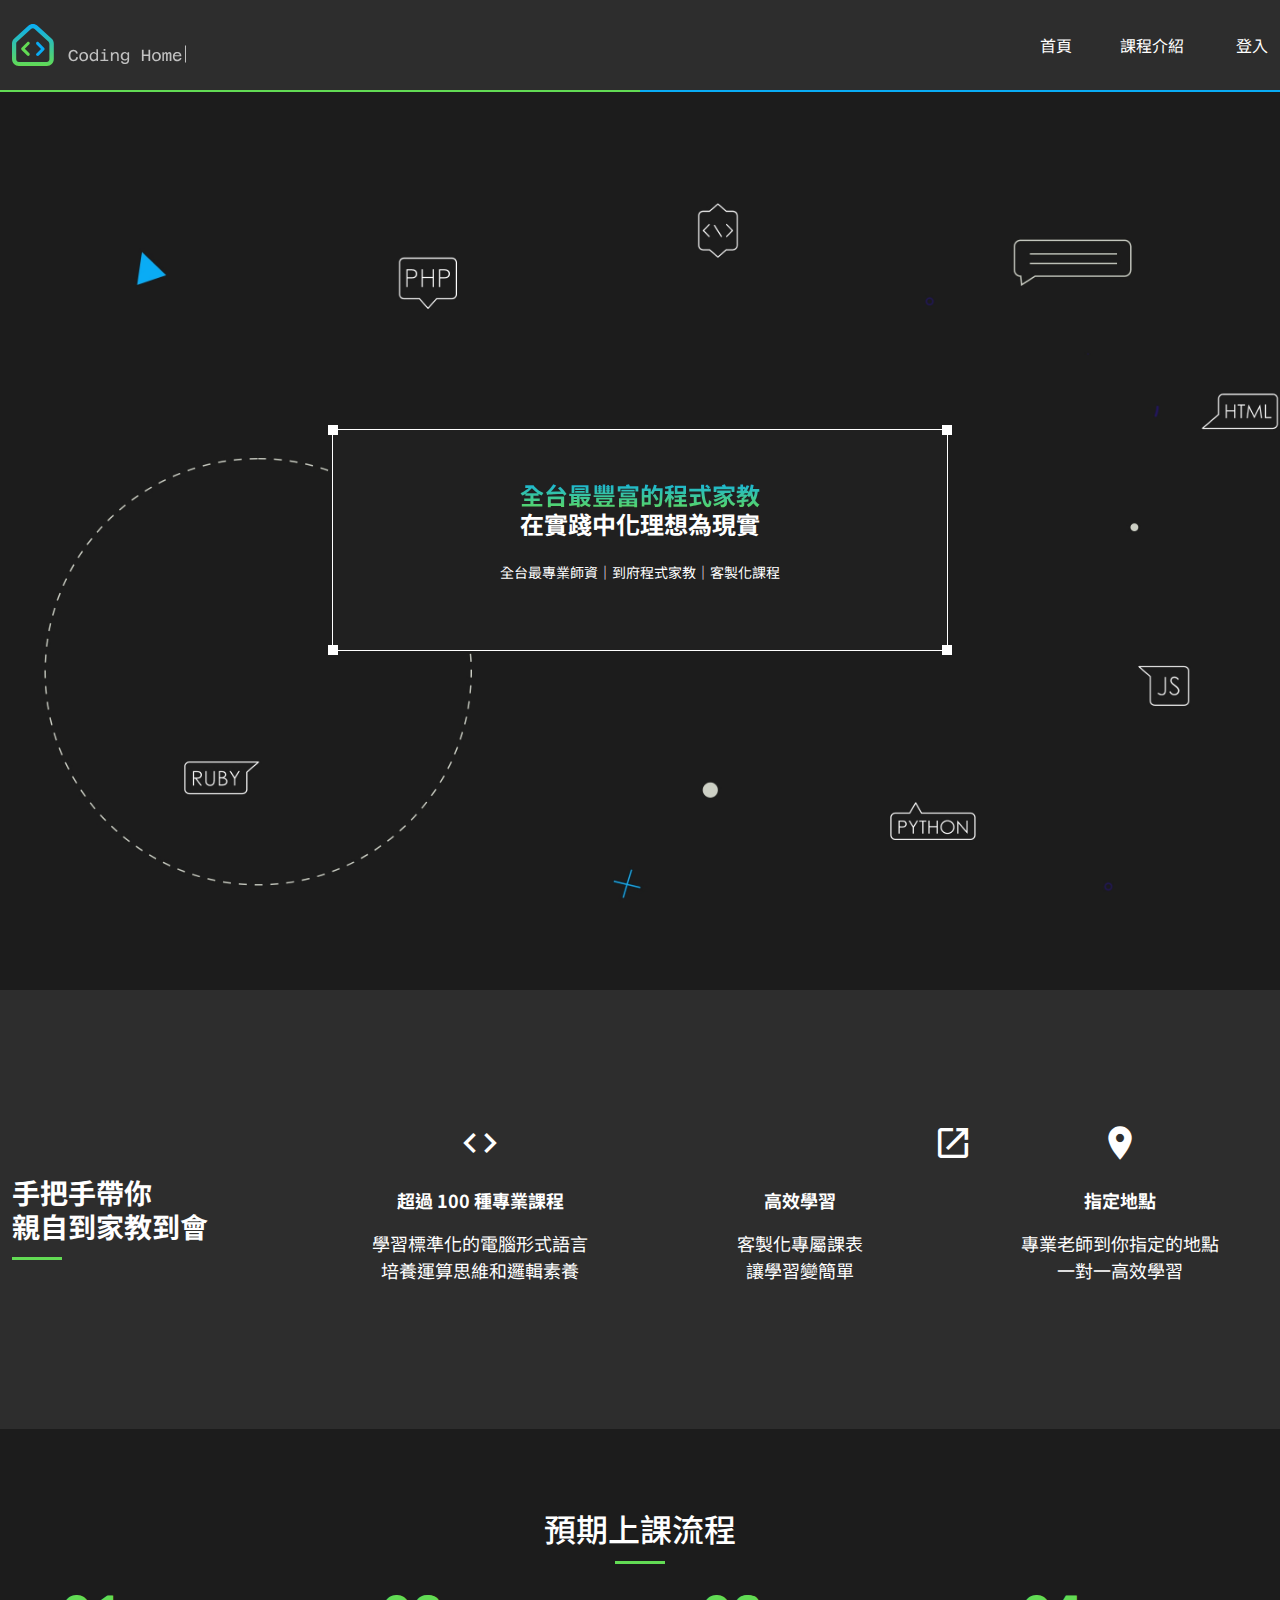
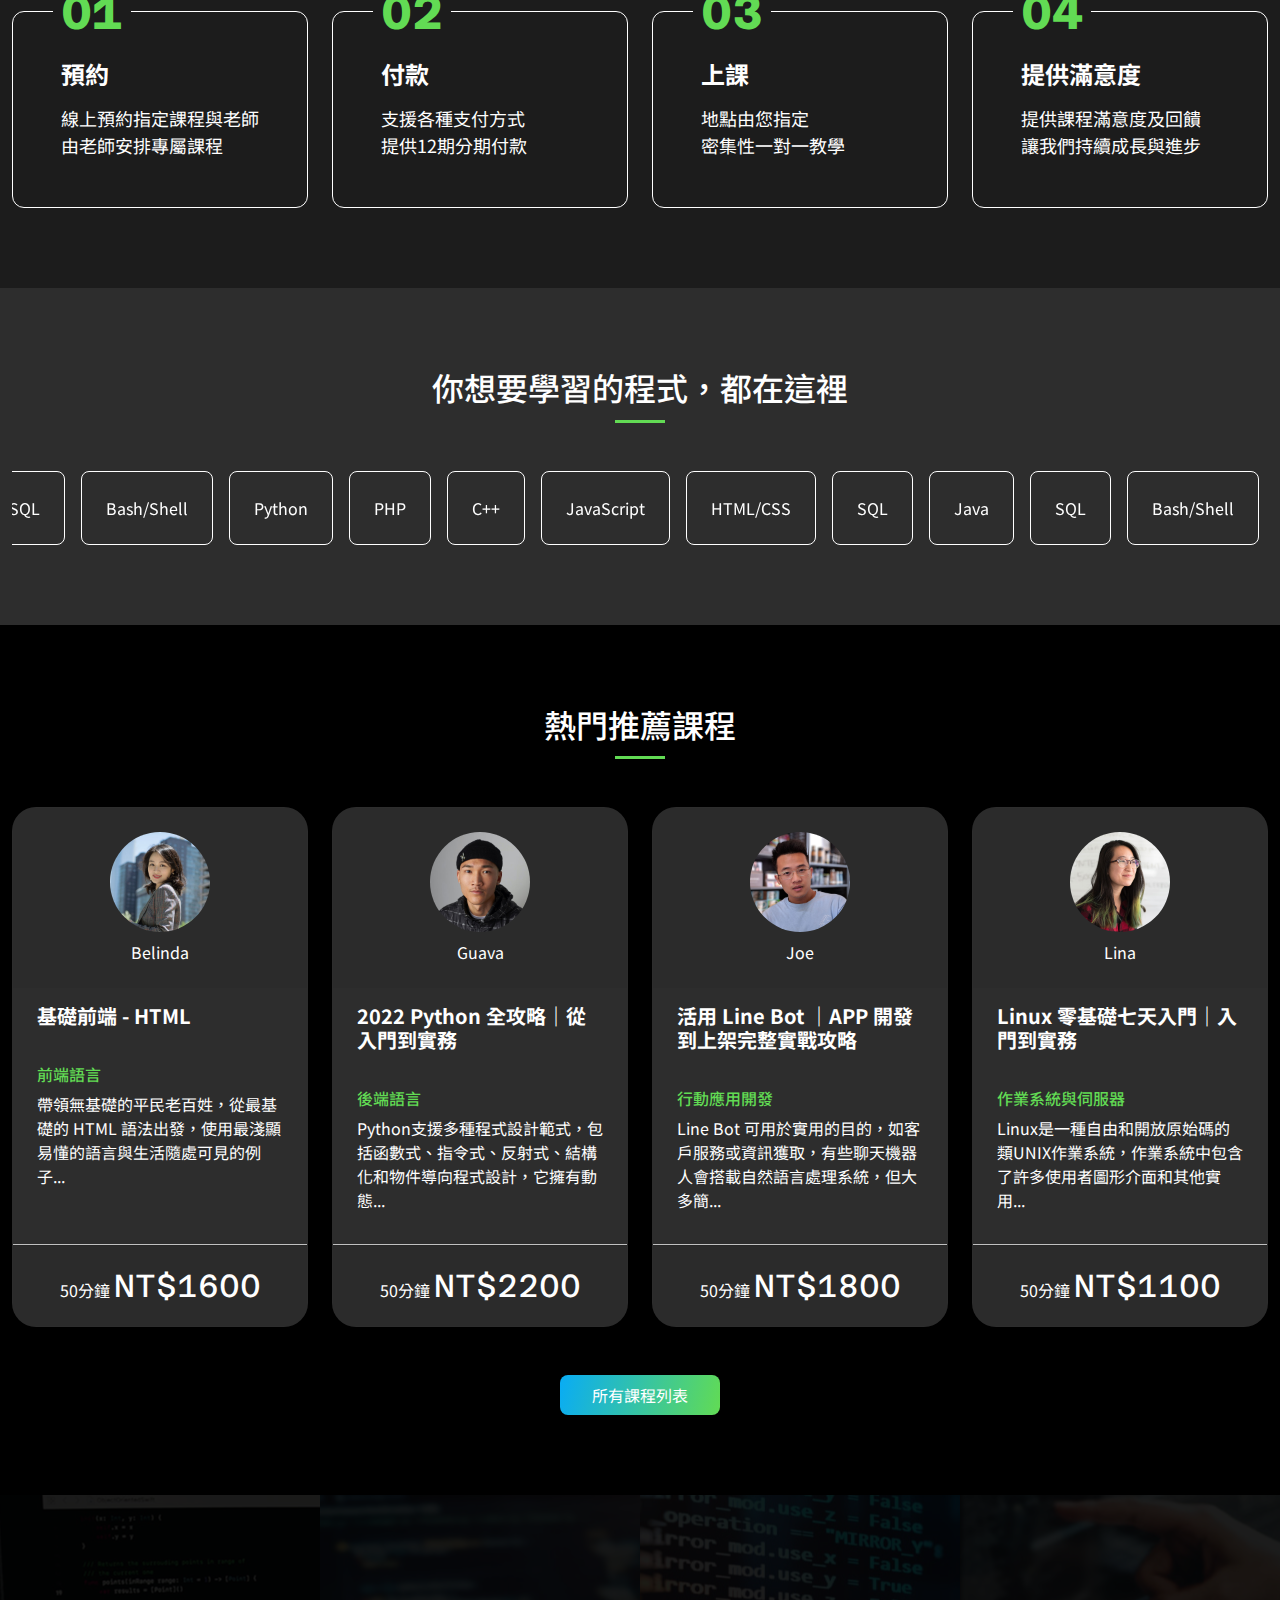
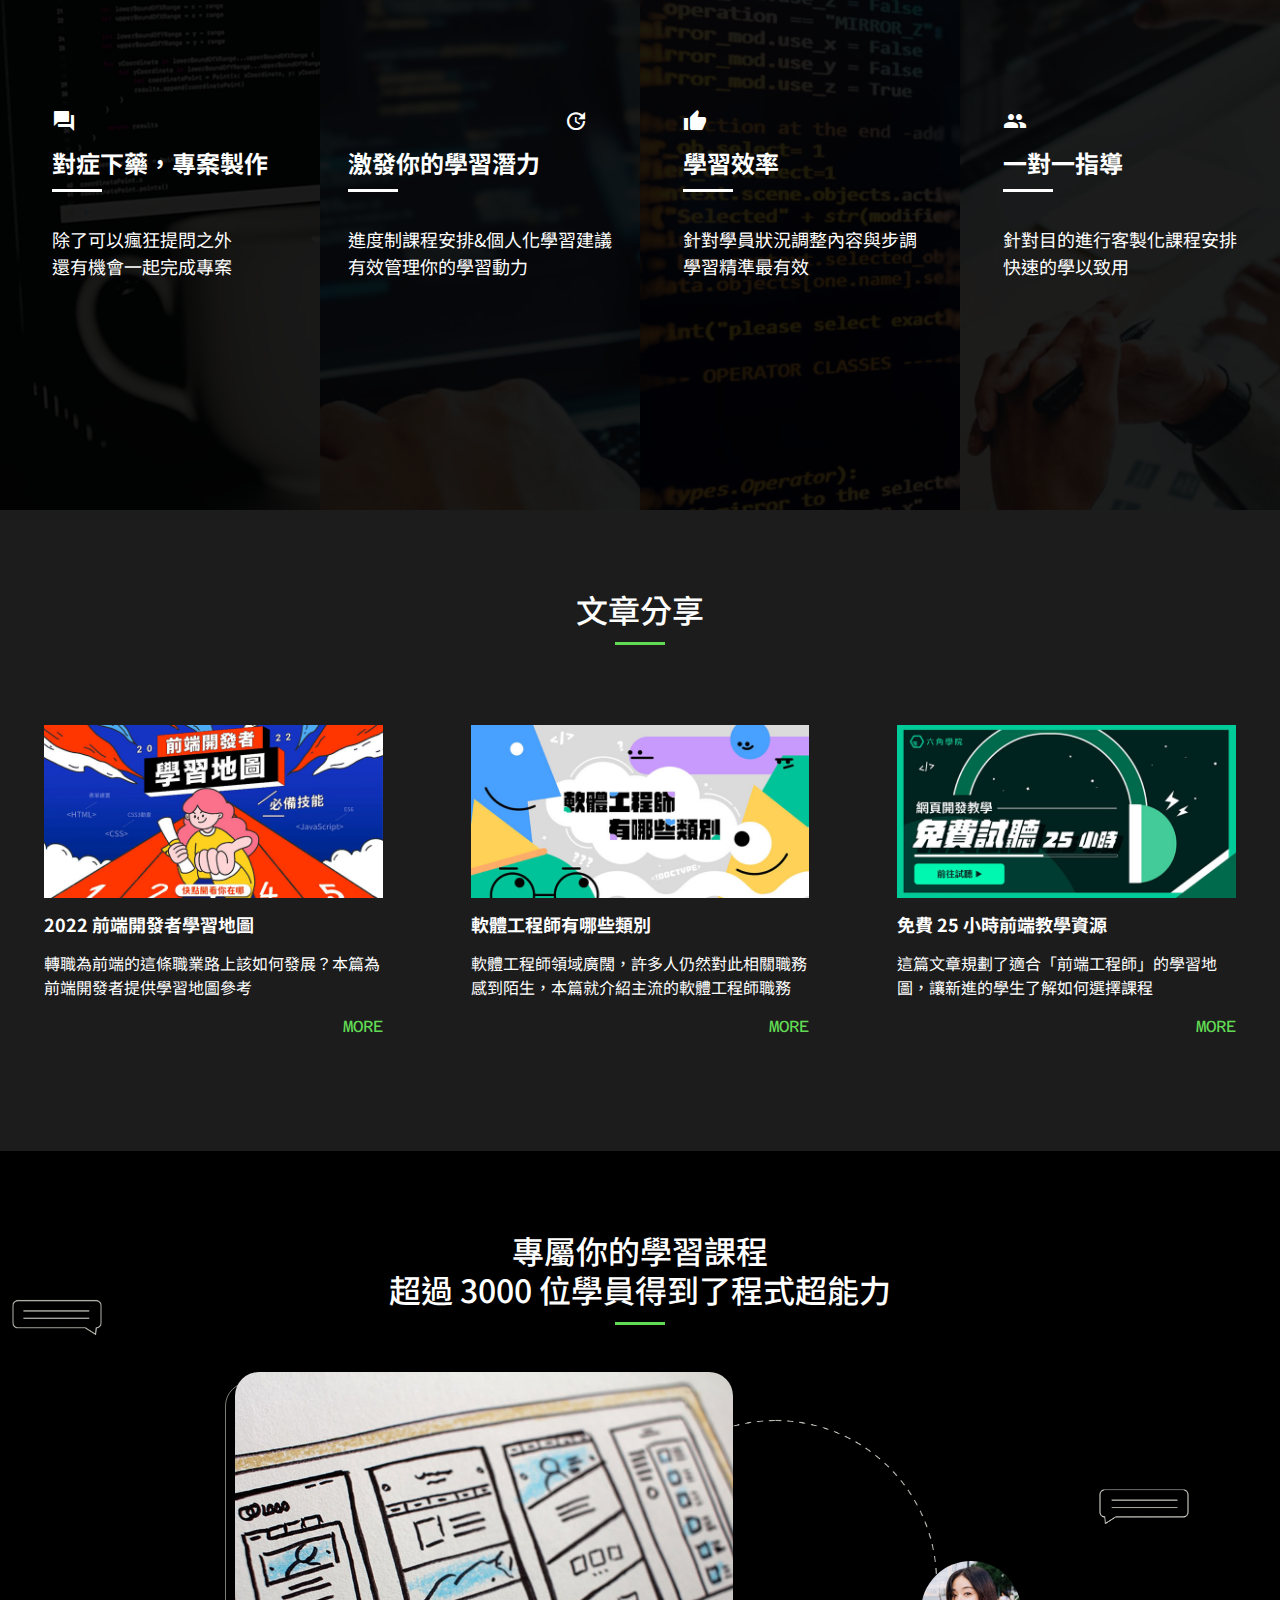
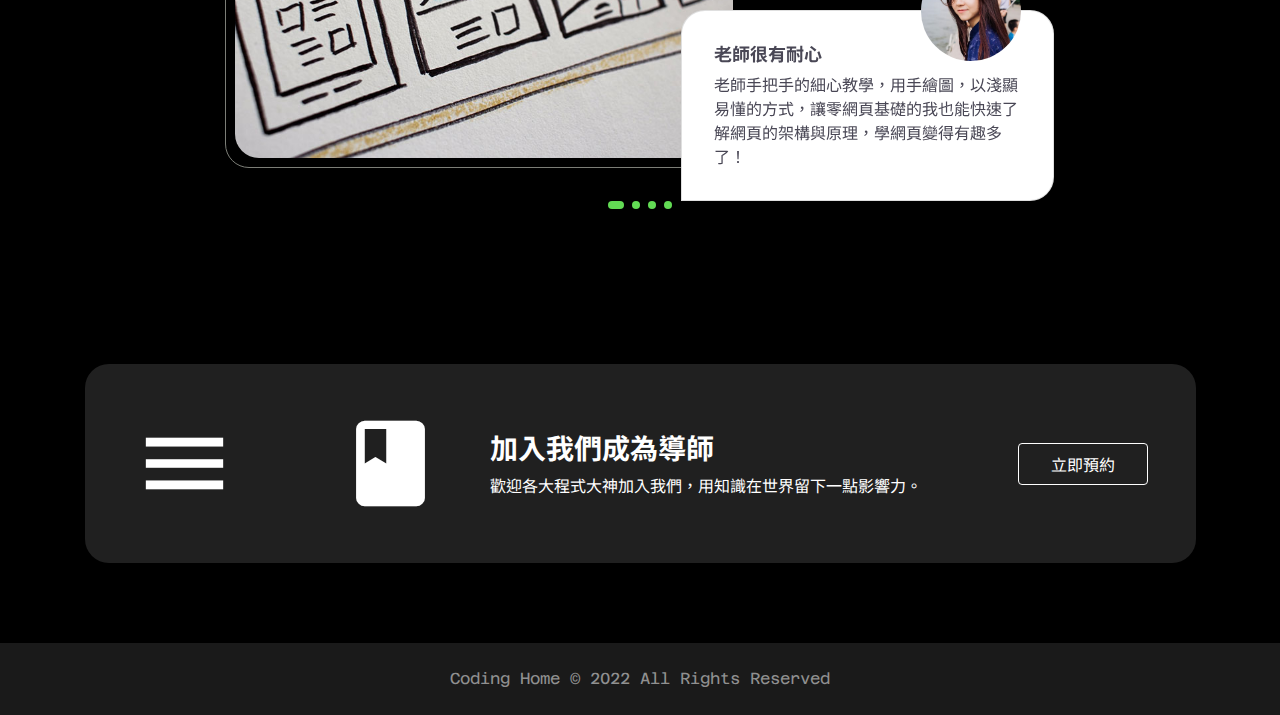
<file: index.html>
<!DOCTYPE html>
<html lang="en">

  <head>
    <meta charset="UTF-8">
    <meta name="viewport" content="width=device-width, initial-scale=1.0">
    <meta http-equiv="X-UA-Compatible" content="ie=edge">
    <title>程式家教</title>
    <link rel="stylesheet" href="https://cdnjs.cloudflare.com/ajax/libs/font-awesome/5.13.0/css/all.min.css">
    <link rel="stylesheet" href="https://cdnjs.cloudflare.com/ajax/libs/font-awesome/6.1.1/css/all.min.css" integrity="sha512-KfkfwYDsLkIlwQp6LFnl8zNdLGxu9YAA1QvwINks4PhcElQSvqcyVLLD9aMhXd13uQjoXtEKNosOWaZqXgel0g==" crossorigin="anonymous" referrerpolicy="no-referrer">
    <link href="https://fonts.googleapis.com/icon?family=Material+Icons" rel="stylesheet">
    <link href="https://fonts.googleapis.com/icon?family=Material+Icons+Outlined" rel="stylesheet">
    <link rel="stylesheet" href="https://cdn.jsdelivr.net/npm/swiper@8/swiper-bundle.min.css"/>
    <link rel="stylesheet" href="./assets/style/all.css">
  </head>

  <body>
    <header class="header bg-light position-relative">
      <div class="container-lg">
        <div class="d-flex justify-content-between align-items-center ">
          <div class="logo py-5">
            <a class="d-block" href="index.html"></a>
          </div>
          <nav>
            <ul class="list-unstyled mb-0 header-menu">
              <li><a href="index.html">首頁</a></li>
              <li class="ms-6"><a href="class.html">課程介紹</a></li>
              <li class="ms-6"><a href="#"><i class="fa-solid fa-circle-user fs-7 me-1"></i>登入</a></li>
            </ul>
            <ul class="list-unstyled mb-0 dropdown">
              <li><a class="d-block bg-light text-white" href="index.html">首頁</a></li>
              <li><a class="d-block bg-light text-white" href="class.html">課程介紹</a></li>
              <li><a class="d-block bg-light text-white" href="#"><i class="fa-solid fa-circle-user fs-7 me-1"></i>登入</a></li>
            </ul>
            <a class="ham-icon" href="#">
              <span class="material-icons-outlined">
                drag_handle
              </span>
            </a>
          </nav>
        </div>
      </div>
    </header>
   

    
<div class="main">
    <section class="banner d-flex justify-content-center align-items-center">
        <div class="container">
            <div class="row">
                <div class="col-md-6 mx-auto text-center">
                    <div class="banner-text position-relative border border-white">
                        <h1 class="fw-bold mb-5 fs-4 fs-md-1">
                            <span class="gradient-text-custom">全台最豐富的程式家教</span>
                            <br>
                            在實踐中化理想為現實
                        </h1>
                        <p class="fs-9 fs-md-7">全台最專業師資｜到府程式家教｜客製化課程</p>
                        <div class="position-absolute top-0 start-0 translate-middle bg-white banner-text-position-utils"></div>
                        <div class="position-absolute top-0 start-100 translate-middle bg-white banner-text-position-utils"></div>
                        <div class="position-absolute top-100 start-0 translate-middle bg-white banner-text-position-utils"></div>
                        <div class="position-absolute top-100 start-100 translate-middle bg-white banner-text-position-utils"></div>
                    </div>
                </div>
            </div>
        </div>
    </section>

    <section class="typical bg-light py-md-8 py-11">
        <div class="container">
            <ul class="row align-items-center list-unstyled mb-0 typical-menu ">
                <li class="d-flex col-md-3 typical-menu-list-1 text-center text-md-start justify-content-center justify-content-md-start">
                    <h2 class="align-items-center fw-bold fs-3 mb-0 position-relative">
                        手把手帶你
                        <br>
                        親自到家教到會
                    </h2>    
                </li>
                <li class="col-md-3 text-center typical-menu-list">
                    <a href="#">
                        <div class="typical-menu-list-item">
                            <span class="material-icons-outlined mb-5">
                                code
                            </span>
                            <p class="fw-bold fs-8 mb-3">超過 100 種專業課程</p>
                            <p class="fs-8">學習標準化的電腦形式語言
                                <br>
                                培養運算思維和邏輯素養
                            </p>
                        </div>
                    </a>
                </li>
                <li class="col-md-3 text-center typical-menu-list">
                    <a href="#">
                        <div class="typical-menu-list-item">
                            <span class="material-icons mb-5">
                                rocket_launch
                            </span>
                            <p class="fw-bold fs-8 mb-3">高效學習</p>
                            <p class="fs-8">客製化專屬課表
                                <br>
                                讓學習變簡單
                            </p>
                        </div>
                    </a>
                </li>
                <li class="col-md-3 text-center typical-menu-list">
                    <a href="#">
                        <div class="typical-menu-list-item">
                            <span class="material-icons mb-5">
                                location_on
                            </span>
                            <p class="fw-bold fs-8 mb-3">指定地點</p>
                            <p class="fs-8">專業老師到你指定的地點
                                <br>
                                一對一高效學習
                            </p>
                        </div>
                    </a>
                </li>
            </ul>
        </div>
    </section>

    <section class="process bg-dark py-md-8 py-11">
        <div class="container">
            <h2 class="mb-0 process-title position-relative text-center mb-7">預期上課流程</h2>
            <ul class="row list-unstyled mb-0">
                <li class="col-md-3">
                    <div class="border position-relative process-list-item">
                        <div class="position-absolute process-list-number font-azeret-mono text-primary fs-1 fw-bold bg-dark px-2">01</div>
                        <div class="py-6 ps-6">
                            <h3 class="mb-3 fs-4 fw-bold">預約</h3>
                            <p class="fs-8 mb-0">線上預約指定課程與老師
                                <br>
                                由老師安排專屬課程
                            </p>
                        </div>
                        
                    </div>
                </li>
                <li class="col-md-3">
                    <div class="border position-relative process-list-item">
                        <div class="position-absolute process-list-number font-azeret-mono text-primary fs-1 fw-bold bg-dark px-2">02</div>
                        <div class="py-6 ps-6">
                            <h3 class="mb-3 fs-4 fw-bold">付款</h3>
                            <p class="fs-8 mb-0">支援各種支付方式 
                                <br>
                                提供12期分期付款
                            </p>
                        </div>
                        
                    </div>
                </li>
                <li class="col-md-3">
                    <div class="border position-relative process-list-item">
                        <div class="position-absolute process-list-number font-azeret-mono text-primary fs-1 fw-bold bg-dark px-2">03</div>
                        <div class="py-6 ps-6">
                            <h3 class="mb-3 fs-4 fw-bold">上課</h3>
                            <p class="fs-8 mb-0">地點由您指定  
                                <br>
                                密集性一對一教學
                            </p>
                        </div>
                        
                    </div>
                </li>
                <li class="col-md-3">
                    <div class="border position-relative process-list-item">
                        <div class="position-absolute process-list-number font-azeret-mono text-primary fs-1 fw-bold bg-dark px-2">04</div>
                        <div class="py-6 ps-6">
                            <h3 class="mb-3 fs-4 fw-bold">提供滿意度</h3>
                            <p class="fs-8 mb-0">提供課程滿意度及回饋   
                                <br>
                                讓我們持續成長與進步
                            </p>
                        </div>
                        
                    </div>
                </li>
            </ul>
        </div>   
    </section>

    <section class="program bg-light py-md-8 py-11">
        <div class="container">
            <h2 class="mb-0 text-center mb-7 progrm-title position-relative">你想要學習的程式，都在這裡</h2>
            <!-- Swiper -->
            <div class="swiper programSwiper">
                <div class="swiper-wrapper ">
                    <a href="#" class="swiper-slide p-5 swiper-link">JavaScript</a>
                    <a href="#" class="swiper-slide p-5 swiper-link">HTML/CSS</a>
                    <a href="#" class="swiper-slide p-5 swiper-link">SQL</a>
                    <a href="#" class="swiper-slide p-5 swiper-link">Java</a>
                    <a href="#" class="swiper-slide p-5 swiper-link">SQL</a>
                    <a href="#" class="swiper-slide p-5 swiper-link">Bash/Shell</a>
                    <a href="#" class="swiper-slide p-5 swiper-link">Python</a>
                    <a href="#" class="swiper-slide p-5 swiper-link">PHP</a>
                    <a href="#" class="swiper-slide p-5 swiper-link">C++</a>
                    <a href="#" class="swiper-slide p-5 swiper-link">JavaScript</a>
                    <a href="#" class="swiper-slide p-5 swiper-link">HTML/CSS</a>
                    <a href="#" class="swiper-slide p-5 swiper-link">SQL</a>
                    <a href="#" class="swiper-slide p-5 swiper-link">Java</a>
                    <a href="#" class="swiper-slide p-5 swiper-link">SQL</a>
                    <a href="#" class="swiper-slide p-5 swiper-link">Bash/Shell</a>
                    <a href="#" class="swiper-slide p-5 swiper-link">Python</a>
                    <a href="#" class="swiper-slide p-5 swiper-link">PHP</a>
                    <a href="#" class="swiper-slide p-5 swiper-link">C++</a>
                </div>
            </div>
        </div>
    </section>

    <section class="course bg-black py-md-8 py-11">
        <div class="container">
            <h2 class="mb-0 text-center mb-7 position-relative course-title">熱門推薦課程</h2>
            <ul class="row list-unstyled mb-6">
                <li class="col-md-3 mb-3 mb-md-0">
                    <a href="#">
                        <div class="card bg-light h-100">
                            <div class="card-header text-center border-0 pt-5 pb-0 px-5">
                              <img class="mb-2" src="./assets/images/teacher01.jpg" alt="Belinda">
                              <p class="mb-5">Belinda</p>
                            </div>
                            <div class="card-body px-5">
                              <h4 class="card-title fs-6 fw-bold">基礎前端 - HTML</h4>
                              <h5 class="text-primary fs-7">前端語言</h5>
                              <p class="card-text">帶領無基礎的平民老百姓，從最基礎的 HTML 語法出發，使用最淺顯易懂的語言與生活隨處可見的例子...</p>
                            </div>
                            <div class="card-footer text-center py-3 text-muted">
                              <p class="text-white mb-0">
                                50分鐘
                                <span class="font-azeret-mono">NT$1600</span>
                              </p>
                            </div>
                        </div>
                    </a>                   
                </li>
                <li class="col-md-3 mb-3 mb-md-0">
                    <a href="#">
                        <div class="card bg-light h-100">
                            <div class="card-header text-center border-0 pt-5 pb-0 px-5">
                              <img class="mb-2" src="./assets/images/teacher02.jpg" alt="Guava">
                              <p class="mb-5">Guava</p>
                            </div>
                            <div class="card-body px-5">
                              <h4 class="card-title fs-6 fw-bold">2022 Python 全攻略｜從入門到實務</h4>
                              <h5 class="text-primary fs-7">後端語言</h5>
                              <p class="card-text">Python支援多種程式設計範式，包括函數式、指令式、反射式、結構化和物件導向程式設計，它擁有動態...</p>
                            </div>
                            <div class="card-footer text-center py-3 text-muted">
                              <p class="text-white mb-0">
                                50分鐘
                                <span class="font-azeret-mono">NT$2200</span>
                              </p>
                            </div>
                        </div>
                    </a>                   
                </li>
                <li class="col-md-3 mb-3 mb-md-0">
                    <a href="#">
                        <div class="card bg-light h-100">
                            <div class="card-header text-center border-0 pt-5 pb-0 px-5">
                              <img class="mb-2" src="./assets/images/teacher03.jpg" alt="Joe">
                              <p class="mb-5">Joe</p>
                            </div>
                            <div class="card-body px-5">
                              <h4 class="card-title fs-6 fw-bold">活用 Line Bot ｜APP 開發到上架完整實戰攻略</h4>
                              <h5 class="text-primary fs-7">行動應用開發</h5>
                              <p class="card-text">Line Bot 可用於實用的目的，如客戶服務或資訊獲取，有些聊天機器人會搭載自然語言處理系統，但大多簡...</p>
                            </div>
                            <div class="card-footer text-center py-3 text-muted">
                              <p class="text-white mb-0">
                                50分鐘
                                <span class="font-azeret-mono">NT$1800</span>
                              </p>
                            </div>
                        </div>
                    </a>                   
                </li>
                <li class="col-md-3 mb-3 mb-md-0">
                    <a href="#">
                        <div class="card bg-light h-100">
                            <div class="card-header text-center border-0 pt-5 pb-0 px-5">
                              <img class="mb-2" src="./assets/images/teacher04.jpg" alt="Lina">
                              <p class="mb-5">Lina</p>
                            </div>
                            <div class="card-body px-5">
                              <h4 class="card-title fs-6 fw-bold">Linux 零基礎七天入門｜入門到實務</h4>
                              <h5 class="text-primary fs-7">作業系統與伺服器</h5>
                              <p class="card-text">Linux是一種自由和開放原始碼的類UNIX作業系統，作業系統中包含了許多使用者圖形介面和其他實用...</p>
                            </div>
                            <div class="card-footer text-center py-3 text-muted">
                              <p class="text-white mb-0">
                                50分鐘
                                <span class="font-azeret-mono">NT$1100</span>
                              </p>
                            </div>
                        </div>
                    </a>                   
                </li>
            </ul>
            <div class="d-flex justify-content-center">
                <a class="py-2 px-9 gradient-custom course-btn" href="class.html">所有課程列表</a>
            </div>         
        </div>
    </section>

    <section class="info">
        <div class="row g-0">
            <div class="col-md-3">
                <a href="#">
                    <div class="d-flex justify-content-center align-items-center info-item info-item-bg-01">
                        <div class="text-center text-md-start">
                            <span class="material-icons mb-3">
                                forum
                            </span>
                            <h3 class="fw-bold fs-4 mb-6 position-relative">對症下藥，專案製作</h3>
                            <p class="fs-8">除了可以瘋狂提問之外
                                <br>
                                還有機會一起完成專案
                            </p>
                        </div>
                    </div>
                </a>   
            </div>
            <div class="col-md-3">
                <a href="#">
                    <div class="d-flex justify-content-center align-items-center info-item info-item-bg-02">
                        <div class="text-center text-md-start">
                            <span class="material-icons mb-3">
                                tips_and_updates
                            </span>
                            <h3 class="fw-bold fs-4 mb-6 position-relative">激發你的學習潛力</h3>
                            <p class="fs-8">進度制課程安排&個人化學習建議 
                                <br>
                                有效管理你的學習動力
                            </p>
                        </div>
                    </div>
                </a>   
            </div>
            <div class="col-md-3">
                <a href="#">
                    <div class="d-flex justify-content-center align-items-center info-item info-item-bg-03">
                        <div class="text-center text-md-start">
                            <span class="material-icons mb-3">
                                thumb_up_alt
                            </span>
                            <h3 class="fw-bold fs-4 mb-6 position-relative">學習效率</h3>
                            <p class="fs-8">針對學員狀況調整內容與步調 
                                <br>
                                學習精準最有效 
                            </p>
                        </div>
                    </div>
                </a>   
            </div>
            <div class="col-md-3">
                <a href="#">
                    <div class="d-flex justify-content-center align-items-center info-item info-item-bg-04">
                        <div class="text-center text-md-start">
                            <span class="material-icons mb-3">
                                people
                            </span>
                            <h3 class="fw-bold fs-4 mb-6 position-relative">一對一指導</h3>
                            <p class="fs-8">針對目的進行客製化課程安排 
                                <br>
                                快速的學以致用  
                            </p>
                        </div>
                    </div>
                </a>   
            </div>
        </div>
    </section>

    <section class="article bg-dark py-md-8 py-11">
        <div class="container">
            <h2 class="text-center mb-7 article-title position-relative">文章分享</h2>
            <ul class="row list-unstyled mb-0">
                <li class="col-md-4">
                    <div class="card border-0 p-9 bg-dark">
                        <div class="squareRounded squareRounded-topLeft position-absolute top-0 start-0"></div>
                        <div class="squareRounded squareRounded-topRight position-absolute top-0 end-0"></div>
                        <div class="squareRounded squareRounded-bottomLeft position-absolute bottom-0 start-0"></div>
                        <div class="squareRounded squareRounded-bottomRight position-absolute bottom-0 end-0"></div>
                        <img src="./assets/images/article01.jpg" class=" rounded-0 mb-3" alt="article01">
                        <div class="card-body p-0">
                          <h3 class="card-title fw-bold fs-8 mb-3">2022 前端開發者學習地圖</h3>
                          <p class="card-text mb-3">轉職為前端的這條職業路上該如何發展？本篇為前端開發者提供學習地圖參考</p>
                          <div class="d-flex justify-content-end">
                            <a href="#" class="text-primary font-azeret-mono stretched-link">MORE</a>
                          </div>
                        </div>
                    </div>
                </li>
                <li class="col-md-4">
                    <div class="card border-0 p-9 bg-dark">
                        <div class="squareRounded squareRounded-topLeft position-absolute top-0 start-0"></div>
                        <div class="squareRounded squareRounded-topRight position-absolute top-0 end-0"></div>
                        <div class="squareRounded squareRounded-bottomLeft position-absolute bottom-0 start-0"></div>
                        <div class="squareRounded squareRounded-bottomRight position-absolute bottom-0 end-0"></div>
                        <img src="./assets/images/article02.jpg" class=" rounded-0 mb-3" alt="article02">
                        <div class="card-body p-0">
                          <h3 class="card-title fw-bold fs-8 mb-3">軟體工程師有哪些類別</h3>
                          <p class="card-text mb-3">軟體工程師領域廣闊，許多人仍然對此相關職務感到陌生，本篇就介紹主流的軟體工程師職務</p>
                          <div class="d-flex justify-content-end">
                            <a href="#" class="text-primary font-azeret-mono stretched-link">MORE</a>
                          </div>
                        </div>
                    </div>
                </li>
                <li class="col-md-4">
                    <div class="card border-0 p-9 bg-dark">
                        <div class="squareRounded squareRounded-topLeft position-absolute top-0 start-0"></div>
                        <div class="squareRounded squareRounded-topRight position-absolute top-0 end-0"></div>
                        <div class="squareRounded squareRounded-bottomLeft position-absolute bottom-0 start-0"></div>
                        <div class="squareRounded squareRounded-bottomRight position-absolute bottom-0 end-0"></div>
                        <img src="./assets/images/article03.jpg" class="rounded-0 mb-3" alt="article03">
                        <div class="card-body p-0">
                          <h3 class="card-title fw-bold fs-8 mb-3">免費 25 小時前端教學資源</h3>
                          <p class="card-text mb-3">這篇文章規劃了適合「前端工程師」的學習地圖，讓新進的學生了解如何選擇課程</p>
                          <div class="d-flex justify-content-end">
                            <a href="#" class="text-primary font-azeret-mono stretched-link">MORE</a>
                          </div>
                        </div>
                    </div>
                </li>
            </ul>
        </div>
    </section>

    <section class="share py-md-8 py-11">
        <div class="container">
            <h2 class="mb-7 text-center share-title position-relative">專屬你的學習課程
                <br>
                超過 3000 位學員得到了程式超能力
            </h2>
            <div class="row justify-content-center">
                <div class="col-md-8">
                  <!-- Slider main container -->
                  <div class="shareSwiper position-relative">
                    <!-- Additional required wrapper -->
                    <div class="swiper-wrapper">
                      <!-- Slides -->
                      <div class="swiper-slide position-relative">
                        <div class="shareSwiper-img">
                          <img src="./assets/images/share.jpg" alt="share">
                        </div>
                        <div class="card">
                          <h3 class="mb-3 mb-md-2 fs-8 fw-bold">老師很有耐心</h3>
                          <p class="mb-0">老師手把手的細心教學，用手繪圖，以淺顯易懂的方式，讓零網頁基礎的我也能快速了解網頁的架構與原理，學網頁變得有趣多了！</p>
                          <img src="./assets/images/student01.jpg" alt="student01" class="card-img">
                        </div>
                      </div>
                      <div class="swiper-slide position-relative">
                        <div class="shareSwiper-img">
                          <img src="./assets/images/info02.jpg" alt="share">
                        </div>
                        <div class="card">
                          <h3 class="mb-3 mb-md-2 fs-8 fw-bold">老師很有耐心</h3>
                          <p class="mb-0">老師手把手的細心教學，用手繪圖，以淺顯易懂的方式，讓零網頁基礎的我也能快速了解網頁的架構與原理，學網頁變得有趣多了！</p>
                          <img src="./assets/images/student02.jpg" alt="student02" class="card-img">
                        </div>
                      </div>
                      <div class="swiper-slide position-relative">
                        <div class="shareSwiper-img">
                          <img src="./assets/images/info03.jpg" alt="share">
                        </div>
                        <div class="card">
                          <h3 class="mb-3 mb-md-2 fs-8 fw-bold">老師很有耐心</h3>
                          <p class="mb-0">老師手把手的細心教學，用手繪圖，以淺顯易懂的方式，讓零網頁基礎的我也能快速了解網頁的架構與原理，學網頁變得有趣多了！</p>
                          <img src="./assets/images/student03.jpg" alt="student03" class="card-img">
                        </div>
                      </div>
                      <div class="swiper-slide position-relative">
                        <div class="shareSwiper-img">
                          <img src="./assets/images/info04.jpg" alt="share">
                        </div>
                        <div class="card">
                          <h3 class="mb-3 mb-md-2 fs-8 fw-bold">老師很有耐心</h3>
                          <p class="mb-0">老師手把手的細心教學，用手繪圖，以淺顯易懂的方式，讓零網頁基礎的我也能快速了解網頁的架構與原理，學網頁變得有趣多了！</p>
                          <img src="./assets/images/student04.jpg" alt="student04" class="card-img">
                        </div>
                      </div>
                    </div>
                    <!-- 左右按鈕和 pagination -->
                    <div class="d-flex align-items-center justify-content-center swiper-buttons">
                      <span class="material-icons swiper-button-prev fs-md link-primary me-4">
                        west
                      </span>
                      <div class="swiper-pagination d-flex"></div>
                      <span class="material-icons swiper-button-next fs-md link-primary ms-4">
                        east
                      </span>
                    </div>
                  </div>
                </div>
            </div>
        </div>
    </section>

    <section class="reserve bg-black py-md-8 py-11">
        <div class="container">
            <div class="d-md-flex justify-content-md-center align-items-md-center">
                <div class="d-md-flex align-items-md-center reserve-content p-6 text-center text-md-start">
                    <span class="material-icons me-md-6">
                        menu_book
                    </span>
                    <div class="reserve-content-title mb-5 mb-md-0">
                        <h2 class="mb-2 fs-3 fw-bold">加入我們成為導師</h2>
                        <p class="mb-0 fs-md-8 fs-7">歡迎各大程式大神加入我們，用知識在世界留下一點影響力。</p>
                    </div>
                    <a class="fs-8" href="#">
                        <button type="button" class="btn btn-outline-white py-2 px-9">立即預約</button>
                    </a>
                </div>
            </div>
        </div>
    </section>
</div>






    <footer class="footer">
      <div class="d-flex justify-content-center py-5">
        <p class="font-azeret-mono mb-0">Coding Home © 2022 All Rights Reserved</p>
      </div>
    </footer>
    
    <script src="https://cdn.jsdelivr.net/npm/swiper@8/swiper-bundle.min.js"></script>
    <script src="./assets/js/vendors.js"></script>
    <script src="./assets/js/all.js"></script>
  </body>

</html>
</file>
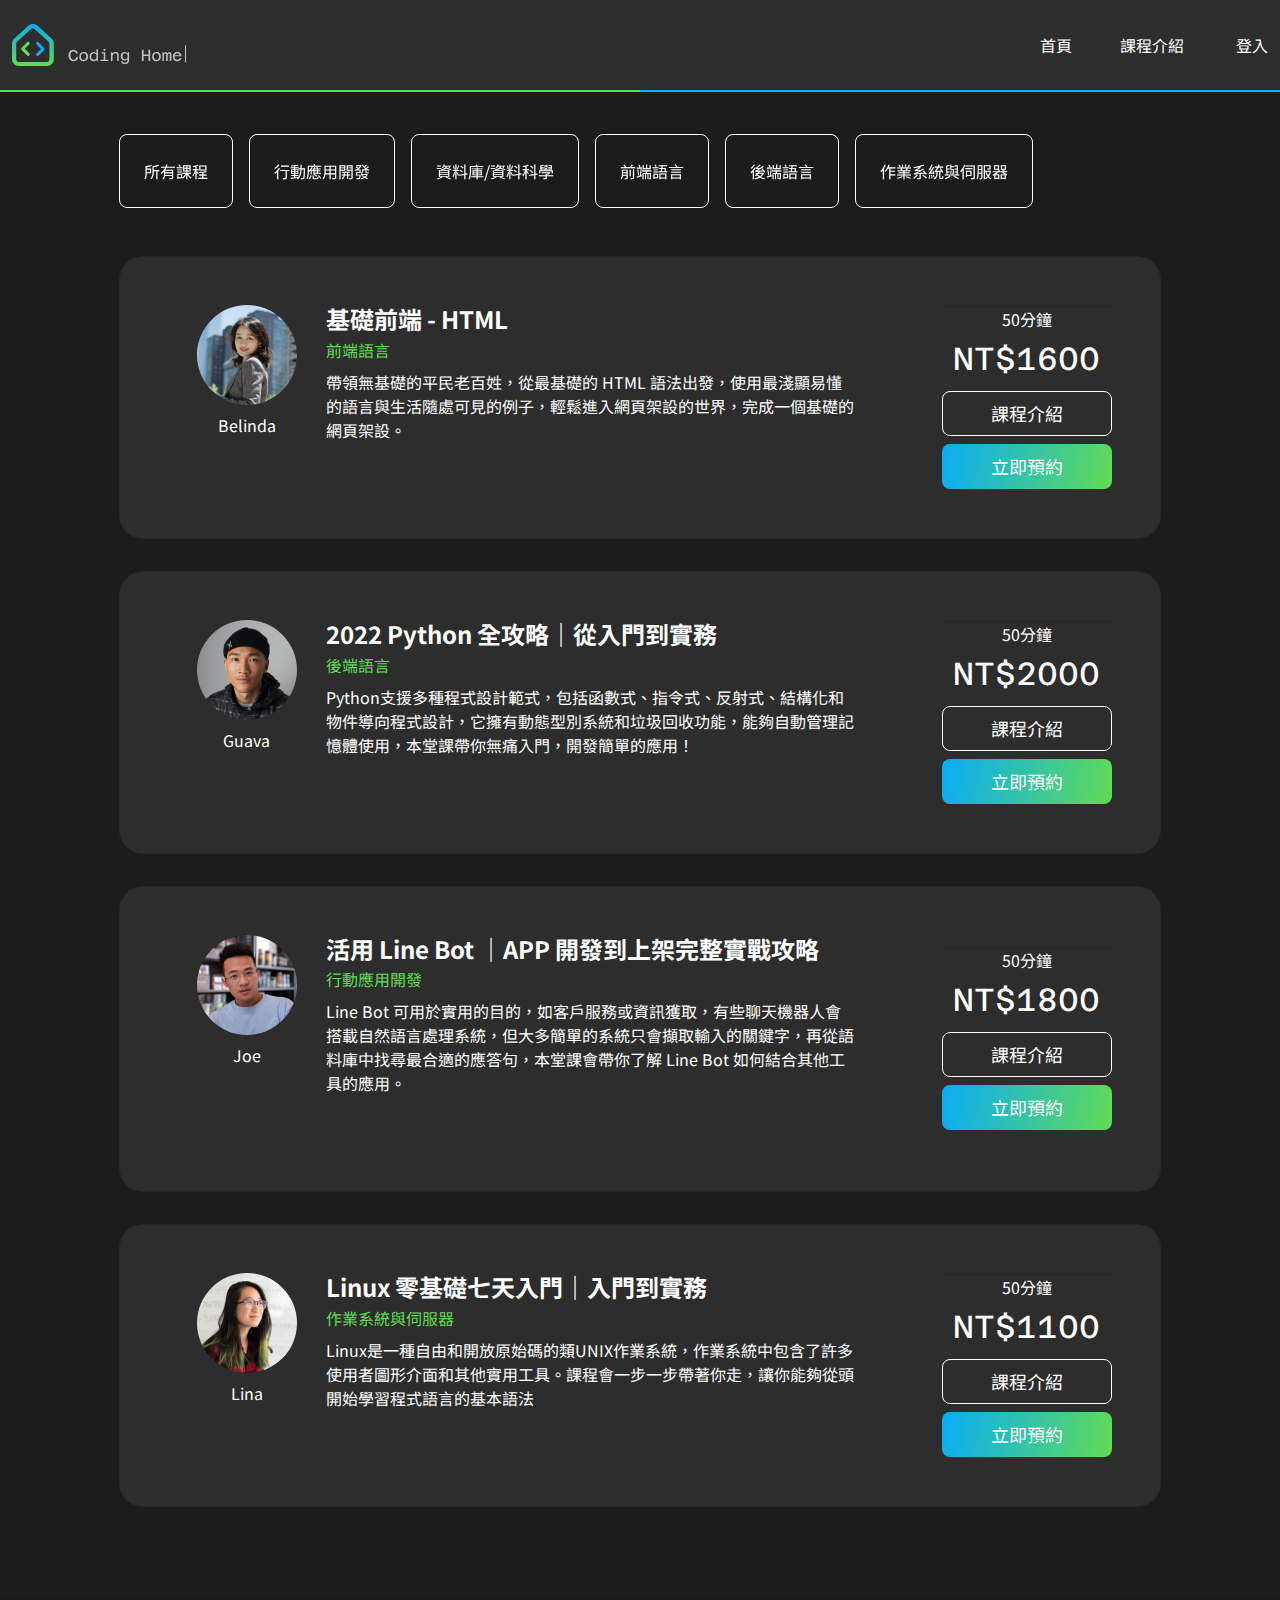
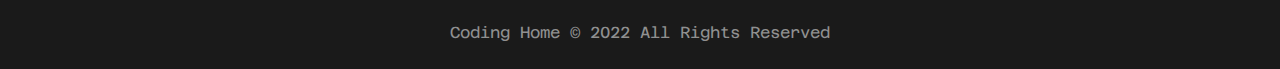
<file: class.html>
<!DOCTYPE html>
<html lang="en">

  <head>
    <meta charset="UTF-8">
    <meta name="viewport" content="width=device-width, initial-scale=1.0">
    <meta http-equiv="X-UA-Compatible" content="ie=edge">
    <title>程式家教</title>
    <link rel="stylesheet" href="https://cdnjs.cloudflare.com/ajax/libs/font-awesome/5.13.0/css/all.min.css">
    <link rel="stylesheet" href="https://cdnjs.cloudflare.com/ajax/libs/font-awesome/6.1.1/css/all.min.css" integrity="sha512-KfkfwYDsLkIlwQp6LFnl8zNdLGxu9YAA1QvwINks4PhcElQSvqcyVLLD9aMhXd13uQjoXtEKNosOWaZqXgel0g==" crossorigin="anonymous" referrerpolicy="no-referrer">
    <link href="https://fonts.googleapis.com/icon?family=Material+Icons" rel="stylesheet">
    <link href="https://fonts.googleapis.com/icon?family=Material+Icons+Outlined" rel="stylesheet">
    <link rel="stylesheet" href="https://cdn.jsdelivr.net/npm/swiper@8/swiper-bundle.min.css"/>
    <link rel="stylesheet" href="./assets/style/all.css">
  </head>

  <body>
    <header class="header bg-light position-relative">
      <div class="container-lg">
        <div class="d-flex justify-content-between align-items-center ">
          <div class="logo py-5">
            <a class="d-block" href="index.html"></a>
          </div>
          <nav>
            <ul class="list-unstyled mb-0 header-menu">
              <li><a href="index.html">首頁</a></li>
              <li class="ms-6"><a href="class.html">課程介紹</a></li>
              <li class="ms-6"><a href="#"><i class="fa-solid fa-circle-user fs-7 me-1"></i>登入</a></li>
            </ul>
            <ul class="list-unstyled mb-0 dropdown">
              <li><a class="d-block bg-light text-white" href="index.html">首頁</a></li>
              <li><a class="d-block bg-light text-white" href="class.html">課程介紹</a></li>
              <li><a class="d-block bg-light text-white" href="#"><i class="fa-solid fa-circle-user fs-7 me-1"></i>登入</a></li>
            </ul>
            <a class="ham-icon" href="#">
              <span class="material-icons-outlined">
                drag_handle
              </span>
            </a>
          </nav>
        </div>
      </div>
    </header>
   

    <div class="main bg-dark">
    <section class="programType">
        <div class="container">
          <div class="row row-cols-1 justify-content-center">
            <div class="col-md-10 ">
              <div class="swiper programTypeSwiper">
                <div class="swiper-wrapper">
                  <a href="#front" class="swiper-slide p-5 swiper-link">所有課程</a>
                  <a href="#mobile" class="swiper-slide p-5 swiper-link">行動應用開發</a>
                  <a href="#" class="swiper-slide p-5 swiper-link">資料庫/資料科學</a>
                  <a href="#front" class="swiper-slide p-5 swiper-link">前端語言</a>
                  <a href="#end" class="swiper-slide p-5 swiper-link">後端語言</a>
                  <a href="#server" class="swiper-slide p-5 swiper-link">作業系統與伺服器</a>
                </div>
              </div>
            </div>
          </div>
        </div>
    </section>
    <section class="teacher">
        <div class="container">
            <div class="row row-cols-1 justify-content-center g-9">
              <div class="col-md-10">
                <div class="card bg-light p-6" id="end">
                    <div class="row g-0">
                      <div class="col-md-2 text-center">
                        <img src="./assets/images/teacher01.jpg" class="img-fluid rounded-circle teacher-img mb-2" alt="teacher01">
                        <p>Belinda</p>
                      </div>
                      <div class="col">
                        <div class="d-md-flex align-items-center">
                            <div class="card-body p-0 me-md-10 mb-6">
                                <h4 class="card-title fw-bold mb-1">基礎前端 - HTML</h4>
                                <p class="card-text text-primary mb-2">前端語言</p>
                                <p class="card-text">
                                  帶領無基礎的平民老百姓，從最基礎的 HTML 語法出發，使用最淺顯易懂的語言與生活隨處可見的例子，輕鬆進入網頁架設的世界，完成一個基礎的網頁架設。
                                </p>
                              </div>
                              <div class="card-footer text-center p-0 bg-light flex-shrink-0">
                                <div class="d-flex d-md-block justify-content-center align-items-center">
                                  <p class="mb-0 me-2 me-md-0 mb-md-1">50分鐘</p>
                                  <p class="font-azeret-mono fs-2 mb-2">NT$1600</p>
                                </div>
                                <div class="d-flex d-md-block justify-content-center ">
                                  <a class="d-block py-2 px-6 fs-8 teacher-card-link me-2 me-md-0 mb-md-2" href="#">課程介紹</a>
                                  <a class="d-block fs-8 teacher-card-link-gradient gradient-custom" href="#">立即預約</a>
                                </div>
                              </div>
                        </div>
                      </div>     
                    </div>
                    
                </div>
              </div>
              <div class="col-md-10">
                    <div class="card bg-light p-6" id="end">
                        <div class="row g-0">
                          <div class="col-md-2 text-center">
                            <img src="./assets/images/teacher02.jpg" class="img-fluid rounded-circle teacher-img mb-2" alt="teacher02">
                            <p>Guava</p>
                          </div>
                          <div class="col">
                            <div class="d-md-flex align-items-center">
                                <div class="card-body p-0 me-md-10 mb-6">
                                    <h4 class="card-title fw-bold mb-1">2022 Python 全攻略｜從入門到實務</h4>
                                    <p class="card-text text-primary mb-2">後端語言</p>
                                    <p class="card-text">
                                        Python支援多種程式設計範式，包括函數式、指令式、反射式、結構化和物件導向程式設計，它擁有動態型別系統和垃圾回收功能，能夠自動管理記憶體使用，本堂課帶你無痛入門，開發簡單的應用！
                                    </p>
                                  </div>
                                  <div class="card-footer text-center p-0 bg-light flex-shrink-0">
                                    <div class="d-flex d-md-block justify-content-center align-items-center">
                                      <p class="mb-0 me-2 me-md-0 mb-md-1">50分鐘</p>
                                      <p class="font-azeret-mono fs-2 mb-2">NT$2000</p>
                                    </div>
                                    <div class="d-flex d-md-block justify-content-center ">
                                      <a class="d-block py-2 px-6 fs-8 teacher-card-link me-2 me-md-0 mb-md-2" href="#">課程介紹</a>
                                      <a class="d-block fs-8 teacher-card-link-gradient gradient-custom" href="#">立即預約</a>
                                    </div>
                                  </div>
                            </div>
                          </div>     
                        </div>
                        
                    </div>
              </div>
              <div class="col-md-10">
                <div class="card bg-light p-6" id="end">
                    <div class="row g-0">
                      <div class="col-md-2 text-center">
                        <img src="./assets/images/teacher03.jpg" class="img-fluid rounded-circle teacher-img mb-2" alt="teacher03">
                        <p>Joe</p>
                      </div>
                      <div class="col">
                        <div class="d-md-flex align-items-center">
                            <div class="card-body p-0 me-md-10 mb-6">
                                <h4 class="card-title fw-bold mb-1">活用 Line Bot ｜APP 開發到上架完整實戰攻略</h4>
                                <p class="card-text text-primary mb-2">行動應用開發</p>
                                <p class="card-text">
                                  Line Bot 可用於實用的目的，如客戶服務或資訊獲取，有些聊天機器人會搭載自然語言處理系統，但大多簡單的系統只會擷取輸入的關鍵字，再從語料庫中找尋最合適的應答句，本堂課會帶你了解 Line Bot 如何結合其他工具的應用。
                                </p>
                              </div>
                              <div class="card-footer text-center p-0 bg-light flex-shrink-0">
                                <div class="d-flex d-md-block justify-content-center align-items-center">
                                  <p class="mb-0 me-2 me-md-0 mb-md-1">50分鐘</p>
                                  <p class="font-azeret-mono fs-2 mb-2">NT$1800</p>
                                </div>
                                <div class="d-flex d-md-block justify-content-center ">
                                  <a class="d-block py-2 px-6 fs-8 teacher-card-link me-2 me-md-0 mb-md-2" href="#">課程介紹</a>
                                  <a class="d-block fs-8 teacher-card-link-gradient gradient-custom" href="#">立即預約</a>
                                </div>
                              </div>
                        </div>
                      </div>     
                    </div>
                    
                </div>
              </div>
              <div class="col-md-10">
                <div class="card bg-light p-6" id="end">
                    <div class="row g-0">
                      <div class="col-md-2 text-center">
                        <img src="./assets/images/teacher04.jpg" class="img-fluid rounded-circle teacher-img mb-2" alt="teacher04">
                        <p>Lina</p>
                      </div>
                      <div class="col">
                        <div class="d-md-flex align-items-center">
                            <div class="card-body p-0 me-md-10 mb-6">
                                <h4 class="card-title fw-bold mb-1">Linux 零基礎七天入門｜入門到實務</h4>
                                <p class="card-text text-primary mb-2">作業系統與伺服器</p>
                                <p class="card-text">
                                  Linux是一種自由和開放原始碼的類UNIX作業系統，作業系統中包含了許多使用者圖形介面和其他實用工具。課程會一步一步帶著你走，讓你能夠從頭開始學習程式語言的基本語法
                                </p>
                              </div>
                              <div class="card-footer text-center p-0 bg-light flex-shrink-0">
                                <div class="d-flex d-md-block justify-content-center align-items-center">
                                  <p class="mb-0 me-2 me-md-0 mb-md-1">50分鐘</p>
                                  <p class="font-azeret-mono fs-2 mb-2">NT$1100</p>
                                </div>
                                <div class="d-flex d-md-block justify-content-center ">
                                  <a class="d-block py-2 px-6 fs-8 teacher-card-link me-2 me-md-0 mb-md-2" href="#">課程介紹</a>
                                  <a class="d-block fs-8 teacher-card-link-gradient gradient-custom" href="#">立即預約</a>
                                </div>
                              </div>
                        </div>
                      </div>     
                    </div>
                    
                </div>
              </div>      
            </div>
        </div>
    </section>
</div>

    <footer class="footer">
      <div class="d-flex justify-content-center py-5">
        <p class="font-azeret-mono mb-0">Coding Home © 2022 All Rights Reserved</p>
      </div>
    </footer>
    
    <script src="https://cdn.jsdelivr.net/npm/swiper@8/swiper-bundle.min.js"></script>
    <script src="./assets/js/vendors.js"></script>
    <script src="./assets/js/all.js"></script>
  </body>

</html>
</file>
<file: assets/style/all.css>
@import url("https://fonts.googleapis.com/css2?family=Noto+Sans+TC:wght@100;300;400;500;700;900&display=swap");
@import url("https://fonts.googleapis.com/css2?family=Azeret+Mono:ital,wght@0,100;0,200;0,300;0,400;0,500;0,600;0,700;0,800;0,900;1,100;1,200;1,300;1,400;1,500;1,600;1,700;1,800;1,900&display=swap");
/*!
 * Bootstrap v5.0.2 (https://getbootstrap.com/)
 * Copyright 2011-2021 The Bootstrap Authors
 * Copyright 2011-2021 Twitter, Inc.
 * Licensed under MIT (https://github.com/twbs/bootstrap/blob/main/LICENSE)
 */
:root {
  --bs-blue: #0d6efd;
  --bs-indigo: #6610f2;
  --bs-purple: #6f42c1;
  --bs-pink: #d63384;
  --bs-red: #dc3545;
  --bs-orange: #fd7e14;
  --bs-yellow: #ffc107;
  --bs-green: #198754;
  --bs-teal: #20c997;
  --bs-cyan: #0dcaf0;
  --bs-white: #FFFFFF;
  --bs-gray: #6c757d;
  --bs-gray-dark: #343a40;
  --bs-balck: #000;
  --bs-primary: #62DB54;
  --bs-secondary: #09ACF5;
  --bs-success: #198754;
  --bs-info: #0dcaf0;
  --bs-warning: #ffc107;
  --bs-danger: #dc3545;
  --bs-light: #2D2D2D;
  --bs-dark: #1C1C1C;
  --bs-black: #000;
  --bs-white: #FFFFFF;
  --bs-font-sans-serif: "Noto Sans TC", sans-serif, system-ui, -apple-system, "Segoe UI", Roboto, "Helvetica Neue", Arial, "Noto Sans", "Liberation Sans", sans-serif, "Apple Color Emoji", "Segoe UI Emoji", "Segoe UI Symbol", "Noto Color Emoji";
  --bs-font-monospace: SFMono-Regular, Menlo, Monaco, Consolas, "Liberation Mono", "Courier New", monospace;
  --bs-gradient: linear-gradient(104deg, #62DB54, #09ACF5);
}

*,
*::before,
*::after {
  -webkit-box-sizing: border-box;
          box-sizing: border-box;
}

@media (prefers-reduced-motion: no-preference) {
  :root {
    scroll-behavior: smooth;
  }
}

body {
  margin: 0;
  font-family: var(--bs-font-sans-serif);
  font-size: 1rem;
  font-weight: 400;
  line-height: 1.5;
  color: #FFFFFF;
  background-color: #FFFFFF;
  -webkit-text-size-adjust: 100%;
  -webkit-tap-highlight-color: rgba(0, 0, 0, 0);
}

hr {
  margin: 1rem 0;
  color: inherit;
  background-color: currentColor;
  border: 0;
  opacity: 0.25;
}

hr:not([size]) {
  height: 1px;
}

h1, .h1, h2, .h2, h3, .h3, h4, .h4, h5, .h5, h6, .h6 {
  margin-top: 0;
  margin-bottom: 0.5rem;
  font-weight: 500;
  line-height: 1.2;
}

h1, .h1 {
  font-size: calc(1.425rem + 2.1vw);
}

@media (min-width: 1200px) {
  h1, .h1 {
    font-size: 3rem;
  }
}

h2, .h2 {
  font-size: calc(1.325rem + 0.9vw);
}

@media (min-width: 1200px) {
  h2, .h2 {
    font-size: 2rem;
  }
}

h3, .h3 {
  font-size: calc(1.3rem + 0.6vw);
}

@media (min-width: 1200px) {
  h3, .h3 {
    font-size: 1.75rem;
  }
}

h4, .h4 {
  font-size: calc(1.275rem + 0.3vw);
}

@media (min-width: 1200px) {
  h4, .h4 {
    font-size: 1.5rem;
  }
}

h5, .h5 {
  font-size: 1.25rem;
}

h6, .h6 {
  font-size: 1rem;
}

p {
  margin-top: 0;
  margin-bottom: 1rem;
}

abbr[title],
abbr[data-bs-original-title] {
  -webkit-text-decoration: underline dotted;
          text-decoration: underline dotted;
  cursor: help;
  -webkit-text-decoration-skip-ink: none;
          text-decoration-skip-ink: none;
}

address {
  margin-bottom: 1rem;
  font-style: normal;
  line-height: inherit;
}

ol,
ul {
  padding-left: 2rem;
}

ol,
ul,
dl {
  margin-top: 0;
  margin-bottom: 1rem;
}

ol ol,
ul ul,
ol ul,
ul ol {
  margin-bottom: 0;
}

dt {
  font-weight: 700;
}

dd {
  margin-bottom: .5rem;
  margin-left: 0;
}

blockquote {
  margin: 0 0 1rem;
}

b,
strong {
  font-weight: bolder;
}

small, .small {
  font-size: 0.875em;
}

mark, .mark {
  padding: 0.2em;
  background-color: #fcf8e3;
}

sub,
sup {
  position: relative;
  font-size: 0.75em;
  line-height: 0;
  vertical-align: baseline;
}

sub {
  bottom: -.25em;
}

sup {
  top: -.5em;
}

a {
  color: #FFFFFF;
  text-decoration: none;
}

a:hover {
  color: #cccccc;
}

a:not([href]):not([class]), a:not([href]):not([class]):hover {
  color: inherit;
  text-decoration: none;
}

pre,
code,
kbd,
samp {
  font-family: var(--bs-font-monospace);
  font-size: 1em;
  direction: ltr /* rtl:ignore */;
  unicode-bidi: bidi-override;
}

pre {
  display: block;
  margin-top: 0;
  margin-bottom: 1rem;
  overflow: auto;
  font-size: 0.875em;
}

pre code {
  font-size: inherit;
  color: inherit;
  word-break: normal;
}

code {
  font-size: 0.875em;
  color: #d63384;
  word-wrap: break-word;
}

a > code {
  color: inherit;
}

kbd {
  padding: 0.2rem 0.4rem;
  font-size: 0.875em;
  color: #FFFFFF;
  background-color: #212529;
  border-radius: 0.2rem;
}

kbd kbd {
  padding: 0;
  font-size: 1em;
  font-weight: 700;
}

figure {
  margin: 0 0 1rem;
}

img,
svg {
  vertical-align: middle;
}

table {
  caption-side: bottom;
  border-collapse: collapse;
}

caption {
  padding-top: 0.5rem;
  padding-bottom: 0.5rem;
  color: #6c757d;
  text-align: left;
}

th {
  text-align: inherit;
  text-align: -webkit-match-parent;
}

thead,
tbody,
tfoot,
tr,
td,
th {
  border-color: inherit;
  border-style: solid;
  border-width: 0;
}

label {
  display: inline-block;
}

button {
  border-radius: 0;
}

button:focus:not(:focus-visible) {
  outline: 0;
}

input,
button,
select,
optgroup,
textarea {
  margin: 0;
  font-family: inherit;
  font-size: inherit;
  line-height: inherit;
}

button,
select {
  text-transform: none;
}

[role="button"] {
  cursor: pointer;
}

select {
  word-wrap: normal;
}

select:disabled {
  opacity: 1;
}

[list]::-webkit-calendar-picker-indicator {
  display: none;
}

button,
[type="button"],
[type="reset"],
[type="submit"] {
  -webkit-appearance: button;
}

button:not(:disabled),
[type="button"]:not(:disabled),
[type="reset"]:not(:disabled),
[type="submit"]:not(:disabled) {
  cursor: pointer;
}

::-moz-focus-inner {
  padding: 0;
  border-style: none;
}

textarea {
  resize: vertical;
}

fieldset {
  min-width: 0;
  padding: 0;
  margin: 0;
  border: 0;
}

legend {
  float: left;
  width: 100%;
  padding: 0;
  margin-bottom: 0.5rem;
  font-size: calc(1.275rem + 0.3vw);
  line-height: inherit;
}

@media (min-width: 1200px) {
  legend {
    font-size: 1.5rem;
  }
}

legend + * {
  clear: left;
}

::-webkit-datetime-edit-fields-wrapper,
::-webkit-datetime-edit-text,
::-webkit-datetime-edit-minute,
::-webkit-datetime-edit-hour-field,
::-webkit-datetime-edit-day-field,
::-webkit-datetime-edit-month-field,
::-webkit-datetime-edit-year-field {
  padding: 0;
}

::-webkit-inner-spin-button {
  height: auto;
}

[type="search"] {
  outline-offset: -2px;
  -webkit-appearance: textfield;
}

/* rtl:raw:
[type="tel"],
[type="url"],
[type="email"],
[type="number"] {
  direction: ltr;
}
*/
::-webkit-search-decoration {
  -webkit-appearance: none;
}

::-webkit-color-swatch-wrapper {
  padding: 0;
}

::file-selector-button {
  font: inherit;
}

::-webkit-file-upload-button {
  font: inherit;
  -webkit-appearance: button;
}

output {
  display: inline-block;
}

iframe {
  border: 0;
}

summary {
  display: list-item;
  cursor: pointer;
}

progress {
  vertical-align: baseline;
}

[hidden] {
  display: none !important;
}

.lead {
  font-size: 1.25rem;
  font-weight: 300;
}

.display-1 {
  font-size: calc(1.625rem + 4.5vw);
  font-weight: 300;
  line-height: 1.2;
}

@media (min-width: 1200px) {
  .display-1 {
    font-size: 5rem;
  }
}

.display-2 {
  font-size: calc(1.575rem + 3.9vw);
  font-weight: 300;
  line-height: 1.2;
}

@media (min-width: 1200px) {
  .display-2 {
    font-size: 4.5rem;
  }
}

.display-3 {
  font-size: calc(1.525rem + 3.3vw);
  font-weight: 300;
  line-height: 1.2;
}

@media (min-width: 1200px) {
  .display-3 {
    font-size: 4rem;
  }
}

.display-4 {
  font-size: calc(1.475rem + 2.7vw);
  font-weight: 300;
  line-height: 1.2;
}

@media (min-width: 1200px) {
  .display-4 {
    font-size: 3.5rem;
  }
}

.display-5 {
  font-size: calc(1.425rem + 2.1vw);
  font-weight: 300;
  line-height: 1.2;
}

@media (min-width: 1200px) {
  .display-5 {
    font-size: 3rem;
  }
}

.display-6 {
  font-size: calc(1.375rem + 1.5vw);
  font-weight: 300;
  line-height: 1.2;
}

@media (min-width: 1200px) {
  .display-6 {
    font-size: 2.5rem;
  }
}

.list-unstyled {
  padding-left: 0;
  list-style: none;
}

.list-inline {
  padding-left: 0;
  list-style: none;
}

.list-inline-item {
  display: inline-block;
}

.list-inline-item:not(:last-child) {
  margin-right: 0.5rem;
}

.initialism {
  font-size: 0.875em;
  text-transform: uppercase;
}

.blockquote {
  margin-bottom: 1rem;
  font-size: 1.25rem;
}

.blockquote > :last-child {
  margin-bottom: 0;
}

.blockquote-footer {
  margin-top: -1rem;
  margin-bottom: 1rem;
  font-size: 0.875em;
  color: #6c757d;
}

.blockquote-footer::before {
  content: "\2014\00A0";
}

.img-fluid {
  max-width: 100%;
  height: auto;
}

.img-thumbnail {
  padding: 0.25rem;
  background-color: #FFFFFF;
  border: 1px solid #dee2e6;
  border-radius: 0.25rem;
  max-width: 100%;
  height: auto;
}

.figure {
  display: inline-block;
}

.figure-img {
  margin-bottom: 0.5rem;
  line-height: 1;
}

.figure-caption {
  font-size: 0.875em;
  color: #6c757d;
}

.container,
.container-fluid,
.container-sm,
.container-md,
.container-lg,
.container-xl,
.container-xxl {
  width: 100%;
  padding-right: var(--bs-gutter-x, 0.75rem);
  padding-left: var(--bs-gutter-x, 0.75rem);
  margin-right: auto;
  margin-left: auto;
}

@media (min-width: 576px) {
  .container, .container-sm {
    max-width: 336px;
  }
}

@media (min-width: 768px) {
  .container, .container-sm, .container-md {
    max-width: 720px;
  }
}

@media (min-width: 992px) {
  .container, .container-sm, .container-md, .container-lg {
    max-width: 960px;
  }
}

@media (min-width: 1200px) {
  .container, .container-sm, .container-md, .container-lg, .container-xl {
    max-width: 1296px;
  }
}

@media (min-width: 1400px) {
  .container, .container-sm, .container-md, .container-lg, .container-xl, .container-xxl {
    max-width: 1320px;
  }
}

.row {
  --bs-gutter-x: 1.5rem;
  --bs-gutter-y: 0;
  display: -webkit-box;
  display: -ms-flexbox;
  display: flex;
  -ms-flex-wrap: wrap;
      flex-wrap: wrap;
  margin-top: calc(var(--bs-gutter-y) * -1);
  margin-right: calc(var(--bs-gutter-x) * -.5);
  margin-left: calc(var(--bs-gutter-x) * -.5);
}

.row > * {
  -ms-flex-negative: 0;
      flex-shrink: 0;
  width: 100%;
  max-width: 100%;
  padding-right: calc(var(--bs-gutter-x) * .5);
  padding-left: calc(var(--bs-gutter-x) * .5);
  margin-top: var(--bs-gutter-y);
}

.col {
  -webkit-box-flex: 1;
      -ms-flex: 1 0 0%;
          flex: 1 0 0%;
}

.row-cols-auto > * {
  -webkit-box-flex: 0;
      -ms-flex: 0 0 auto;
          flex: 0 0 auto;
  width: auto;
}

.row-cols-1 > * {
  -webkit-box-flex: 0;
      -ms-flex: 0 0 auto;
          flex: 0 0 auto;
  width: 100%;
}

.row-cols-2 > * {
  -webkit-box-flex: 0;
      -ms-flex: 0 0 auto;
          flex: 0 0 auto;
  width: 50%;
}

.row-cols-3 > * {
  -webkit-box-flex: 0;
      -ms-flex: 0 0 auto;
          flex: 0 0 auto;
  width: 33.33333%;
}

.row-cols-4 > * {
  -webkit-box-flex: 0;
      -ms-flex: 0 0 auto;
          flex: 0 0 auto;
  width: 25%;
}

.row-cols-5 > * {
  -webkit-box-flex: 0;
      -ms-flex: 0 0 auto;
          flex: 0 0 auto;
  width: 20%;
}

.row-cols-6 > * {
  -webkit-box-flex: 0;
      -ms-flex: 0 0 auto;
          flex: 0 0 auto;
  width: 16.66667%;
}

@media (min-width: 576px) {
  .col-sm {
    -webkit-box-flex: 1;
        -ms-flex: 1 0 0%;
            flex: 1 0 0%;
  }
  .row-cols-sm-auto > * {
    -webkit-box-flex: 0;
        -ms-flex: 0 0 auto;
            flex: 0 0 auto;
    width: auto;
  }
  .row-cols-sm-1 > * {
    -webkit-box-flex: 0;
        -ms-flex: 0 0 auto;
            flex: 0 0 auto;
    width: 100%;
  }
  .row-cols-sm-2 > * {
    -webkit-box-flex: 0;
        -ms-flex: 0 0 auto;
            flex: 0 0 auto;
    width: 50%;
  }
  .row-cols-sm-3 > * {
    -webkit-box-flex: 0;
        -ms-flex: 0 0 auto;
            flex: 0 0 auto;
    width: 33.33333%;
  }
  .row-cols-sm-4 > * {
    -webkit-box-flex: 0;
        -ms-flex: 0 0 auto;
            flex: 0 0 auto;
    width: 25%;
  }
  .row-cols-sm-5 > * {
    -webkit-box-flex: 0;
        -ms-flex: 0 0 auto;
            flex: 0 0 auto;
    width: 20%;
  }
  .row-cols-sm-6 > * {
    -webkit-box-flex: 0;
        -ms-flex: 0 0 auto;
            flex: 0 0 auto;
    width: 16.66667%;
  }
}

@media (min-width: 768px) {
  .col-md {
    -webkit-box-flex: 1;
        -ms-flex: 1 0 0%;
            flex: 1 0 0%;
  }
  .row-cols-md-auto > * {
    -webkit-box-flex: 0;
        -ms-flex: 0 0 auto;
            flex: 0 0 auto;
    width: auto;
  }
  .row-cols-md-1 > * {
    -webkit-box-flex: 0;
        -ms-flex: 0 0 auto;
            flex: 0 0 auto;
    width: 100%;
  }
  .row-cols-md-2 > * {
    -webkit-box-flex: 0;
        -ms-flex: 0 0 auto;
            flex: 0 0 auto;
    width: 50%;
  }
  .row-cols-md-3 > * {
    -webkit-box-flex: 0;
        -ms-flex: 0 0 auto;
            flex: 0 0 auto;
    width: 33.33333%;
  }
  .row-cols-md-4 > * {
    -webkit-box-flex: 0;
        -ms-flex: 0 0 auto;
            flex: 0 0 auto;
    width: 25%;
  }
  .row-cols-md-5 > * {
    -webkit-box-flex: 0;
        -ms-flex: 0 0 auto;
            flex: 0 0 auto;
    width: 20%;
  }
  .row-cols-md-6 > * {
    -webkit-box-flex: 0;
        -ms-flex: 0 0 auto;
            flex: 0 0 auto;
    width: 16.66667%;
  }
}

@media (min-width: 992px) {
  .col-lg {
    -webkit-box-flex: 1;
        -ms-flex: 1 0 0%;
            flex: 1 0 0%;
  }
  .row-cols-lg-auto > * {
    -webkit-box-flex: 0;
        -ms-flex: 0 0 auto;
            flex: 0 0 auto;
    width: auto;
  }
  .row-cols-lg-1 > * {
    -webkit-box-flex: 0;
        -ms-flex: 0 0 auto;
            flex: 0 0 auto;
    width: 100%;
  }
  .row-cols-lg-2 > * {
    -webkit-box-flex: 0;
        -ms-flex: 0 0 auto;
            flex: 0 0 auto;
    width: 50%;
  }
  .row-cols-lg-3 > * {
    -webkit-box-flex: 0;
        -ms-flex: 0 0 auto;
            flex: 0 0 auto;
    width: 33.33333%;
  }
  .row-cols-lg-4 > * {
    -webkit-box-flex: 0;
        -ms-flex: 0 0 auto;
            flex: 0 0 auto;
    width: 25%;
  }
  .row-cols-lg-5 > * {
    -webkit-box-flex: 0;
        -ms-flex: 0 0 auto;
            flex: 0 0 auto;
    width: 20%;
  }
  .row-cols-lg-6 > * {
    -webkit-box-flex: 0;
        -ms-flex: 0 0 auto;
            flex: 0 0 auto;
    width: 16.66667%;
  }
}

@media (min-width: 1200px) {
  .col-xl {
    -webkit-box-flex: 1;
        -ms-flex: 1 0 0%;
            flex: 1 0 0%;
  }
  .row-cols-xl-auto > * {
    -webkit-box-flex: 0;
        -ms-flex: 0 0 auto;
            flex: 0 0 auto;
    width: auto;
  }
  .row-cols-xl-1 > * {
    -webkit-box-flex: 0;
        -ms-flex: 0 0 auto;
            flex: 0 0 auto;
    width: 100%;
  }
  .row-cols-xl-2 > * {
    -webkit-box-flex: 0;
        -ms-flex: 0 0 auto;
            flex: 0 0 auto;
    width: 50%;
  }
  .row-cols-xl-3 > * {
    -webkit-box-flex: 0;
        -ms-flex: 0 0 auto;
            flex: 0 0 auto;
    width: 33.33333%;
  }
  .row-cols-xl-4 > * {
    -webkit-box-flex: 0;
        -ms-flex: 0 0 auto;
            flex: 0 0 auto;
    width: 25%;
  }
  .row-cols-xl-5 > * {
    -webkit-box-flex: 0;
        -ms-flex: 0 0 auto;
            flex: 0 0 auto;
    width: 20%;
  }
  .row-cols-xl-6 > * {
    -webkit-box-flex: 0;
        -ms-flex: 0 0 auto;
            flex: 0 0 auto;
    width: 16.66667%;
  }
}

@media (min-width: 1400px) {
  .col-xxl {
    -webkit-box-flex: 1;
        -ms-flex: 1 0 0%;
            flex: 1 0 0%;
  }
  .row-cols-xxl-auto > * {
    -webkit-box-flex: 0;
        -ms-flex: 0 0 auto;
            flex: 0 0 auto;
    width: auto;
  }
  .row-cols-xxl-1 > * {
    -webkit-box-flex: 0;
        -ms-flex: 0 0 auto;
            flex: 0 0 auto;
    width: 100%;
  }
  .row-cols-xxl-2 > * {
    -webkit-box-flex: 0;
        -ms-flex: 0 0 auto;
            flex: 0 0 auto;
    width: 50%;
  }
  .row-cols-xxl-3 > * {
    -webkit-box-flex: 0;
        -ms-flex: 0 0 auto;
            flex: 0 0 auto;
    width: 33.33333%;
  }
  .row-cols-xxl-4 > * {
    -webkit-box-flex: 0;
        -ms-flex: 0 0 auto;
            flex: 0 0 auto;
    width: 25%;
  }
  .row-cols-xxl-5 > * {
    -webkit-box-flex: 0;
        -ms-flex: 0 0 auto;
            flex: 0 0 auto;
    width: 20%;
  }
  .row-cols-xxl-6 > * {
    -webkit-box-flex: 0;
        -ms-flex: 0 0 auto;
            flex: 0 0 auto;
    width: 16.66667%;
  }
}

.col-auto {
  -webkit-box-flex: 0;
      -ms-flex: 0 0 auto;
          flex: 0 0 auto;
  width: auto;
}

.col-1 {
  -webkit-box-flex: 0;
      -ms-flex: 0 0 auto;
          flex: 0 0 auto;
  width: 8.33333%;
}

.col-2 {
  -webkit-box-flex: 0;
      -ms-flex: 0 0 auto;
          flex: 0 0 auto;
  width: 16.66667%;
}

.col-3 {
  -webkit-box-flex: 0;
      -ms-flex: 0 0 auto;
          flex: 0 0 auto;
  width: 25%;
}

.col-4 {
  -webkit-box-flex: 0;
      -ms-flex: 0 0 auto;
          flex: 0 0 auto;
  width: 33.33333%;
}

.col-5 {
  -webkit-box-flex: 0;
      -ms-flex: 0 0 auto;
          flex: 0 0 auto;
  width: 41.66667%;
}

.col-6 {
  -webkit-box-flex: 0;
      -ms-flex: 0 0 auto;
          flex: 0 0 auto;
  width: 50%;
}

.col-7 {
  -webkit-box-flex: 0;
      -ms-flex: 0 0 auto;
          flex: 0 0 auto;
  width: 58.33333%;
}

.col-8 {
  -webkit-box-flex: 0;
      -ms-flex: 0 0 auto;
          flex: 0 0 auto;
  width: 66.66667%;
}

.col-9 {
  -webkit-box-flex: 0;
      -ms-flex: 0 0 auto;
          flex: 0 0 auto;
  width: 75%;
}

.col-10 {
  -webkit-box-flex: 0;
      -ms-flex: 0 0 auto;
          flex: 0 0 auto;
  width: 83.33333%;
}

.col-11 {
  -webkit-box-flex: 0;
      -ms-flex: 0 0 auto;
          flex: 0 0 auto;
  width: 91.66667%;
}

.col-12 {
  -webkit-box-flex: 0;
      -ms-flex: 0 0 auto;
          flex: 0 0 auto;
  width: 100%;
}

.offset-1 {
  margin-left: 8.33333%;
}

.offset-2 {
  margin-left: 16.66667%;
}

.offset-3 {
  margin-left: 25%;
}

.offset-4 {
  margin-left: 33.33333%;
}

.offset-5 {
  margin-left: 41.66667%;
}

.offset-6 {
  margin-left: 50%;
}

.offset-7 {
  margin-left: 58.33333%;
}

.offset-8 {
  margin-left: 66.66667%;
}

.offset-9 {
  margin-left: 75%;
}

.offset-10 {
  margin-left: 83.33333%;
}

.offset-11 {
  margin-left: 91.66667%;
}

.g-0,
.gx-0 {
  --bs-gutter-x: 0;
}

.g-0,
.gy-0 {
  --bs-gutter-y: 0;
}

.g-1,
.gx-1 {
  --bs-gutter-x: 0.25rem;
}

.g-1,
.gy-1 {
  --bs-gutter-y: 0.25rem;
}

.g-2,
.gx-2 {
  --bs-gutter-x: 0.5rem;
}

.g-2,
.gy-2 {
  --bs-gutter-y: 0.5rem;
}

.g-3,
.gx-3 {
  --bs-gutter-x: 1rem;
}

.g-3,
.gy-3 {
  --bs-gutter-y: 1rem;
}

.g-4,
.gx-4 {
  --bs-gutter-x: 1.25rem;
}

.g-4,
.gy-4 {
  --bs-gutter-y: 1.25rem;
}

.g-5,
.gx-5 {
  --bs-gutter-x: 1.5rem;
}

.g-5,
.gy-5 {
  --bs-gutter-y: 1.5rem;
}

.g-6,
.gx-6 {
  --bs-gutter-x: 3rem;
}

.g-6,
.gy-6 {
  --bs-gutter-y: 3rem;
}

.g-7,
.gx-7 {
  --bs-gutter-x: 4rem;
}

.g-7,
.gy-7 {
  --bs-gutter-y: 4rem;
}

.g-8,
.gx-8 {
  --bs-gutter-x: 5rem;
}

.g-8,
.gy-8 {
  --bs-gutter-y: 5rem;
}

.g-9,
.gx-9 {
  --bs-gutter-x: 2rem;
}

.g-9,
.gy-9 {
  --bs-gutter-y: 2rem;
}

.g-10,
.gx-10 {
  --bs-gutter-x: 5.5rem;
}

.g-10,
.gy-10 {
  --bs-gutter-y: 5.5rem;
}

.g-11,
.gx-11 {
  --bs-gutter-x: 2.5rem;
}

.g-11,
.gy-11 {
  --bs-gutter-y: 2.5rem;
}

@media (min-width: 576px) {
  .col-sm-auto {
    -webkit-box-flex: 0;
        -ms-flex: 0 0 auto;
            flex: 0 0 auto;
    width: auto;
  }
  .col-sm-1 {
    -webkit-box-flex: 0;
        -ms-flex: 0 0 auto;
            flex: 0 0 auto;
    width: 8.33333%;
  }
  .col-sm-2 {
    -webkit-box-flex: 0;
        -ms-flex: 0 0 auto;
            flex: 0 0 auto;
    width: 16.66667%;
  }
  .col-sm-3 {
    -webkit-box-flex: 0;
        -ms-flex: 0 0 auto;
            flex: 0 0 auto;
    width: 25%;
  }
  .col-sm-4 {
    -webkit-box-flex: 0;
        -ms-flex: 0 0 auto;
            flex: 0 0 auto;
    width: 33.33333%;
  }
  .col-sm-5 {
    -webkit-box-flex: 0;
        -ms-flex: 0 0 auto;
            flex: 0 0 auto;
    width: 41.66667%;
  }
  .col-sm-6 {
    -webkit-box-flex: 0;
        -ms-flex: 0 0 auto;
            flex: 0 0 auto;
    width: 50%;
  }
  .col-sm-7 {
    -webkit-box-flex: 0;
        -ms-flex: 0 0 auto;
            flex: 0 0 auto;
    width: 58.33333%;
  }
  .col-sm-8 {
    -webkit-box-flex: 0;
        -ms-flex: 0 0 auto;
            flex: 0 0 auto;
    width: 66.66667%;
  }
  .col-sm-9 {
    -webkit-box-flex: 0;
        -ms-flex: 0 0 auto;
            flex: 0 0 auto;
    width: 75%;
  }
  .col-sm-10 {
    -webkit-box-flex: 0;
        -ms-flex: 0 0 auto;
            flex: 0 0 auto;
    width: 83.33333%;
  }
  .col-sm-11 {
    -webkit-box-flex: 0;
        -ms-flex: 0 0 auto;
            flex: 0 0 auto;
    width: 91.66667%;
  }
  .col-sm-12 {
    -webkit-box-flex: 0;
        -ms-flex: 0 0 auto;
            flex: 0 0 auto;
    width: 100%;
  }
  .offset-sm-0 {
    margin-left: 0;
  }
  .offset-sm-1 {
    margin-left: 8.33333%;
  }
  .offset-sm-2 {
    margin-left: 16.66667%;
  }
  .offset-sm-3 {
    margin-left: 25%;
  }
  .offset-sm-4 {
    margin-left: 33.33333%;
  }
  .offset-sm-5 {
    margin-left: 41.66667%;
  }
  .offset-sm-6 {
    margin-left: 50%;
  }
  .offset-sm-7 {
    margin-left: 58.33333%;
  }
  .offset-sm-8 {
    margin-left: 66.66667%;
  }
  .offset-sm-9 {
    margin-left: 75%;
  }
  .offset-sm-10 {
    margin-left: 83.33333%;
  }
  .offset-sm-11 {
    margin-left: 91.66667%;
  }
  .g-sm-0,
  .gx-sm-0 {
    --bs-gutter-x: 0;
  }
  .g-sm-0,
  .gy-sm-0 {
    --bs-gutter-y: 0;
  }
  .g-sm-1,
  .gx-sm-1 {
    --bs-gutter-x: 0.25rem;
  }
  .g-sm-1,
  .gy-sm-1 {
    --bs-gutter-y: 0.25rem;
  }
  .g-sm-2,
  .gx-sm-2 {
    --bs-gutter-x: 0.5rem;
  }
  .g-sm-2,
  .gy-sm-2 {
    --bs-gutter-y: 0.5rem;
  }
  .g-sm-3,
  .gx-sm-3 {
    --bs-gutter-x: 1rem;
  }
  .g-sm-3,
  .gy-sm-3 {
    --bs-gutter-y: 1rem;
  }
  .g-sm-4,
  .gx-sm-4 {
    --bs-gutter-x: 1.25rem;
  }
  .g-sm-4,
  .gy-sm-4 {
    --bs-gutter-y: 1.25rem;
  }
  .g-sm-5,
  .gx-sm-5 {
    --bs-gutter-x: 1.5rem;
  }
  .g-sm-5,
  .gy-sm-5 {
    --bs-gutter-y: 1.5rem;
  }
  .g-sm-6,
  .gx-sm-6 {
    --bs-gutter-x: 3rem;
  }
  .g-sm-6,
  .gy-sm-6 {
    --bs-gutter-y: 3rem;
  }
  .g-sm-7,
  .gx-sm-7 {
    --bs-gutter-x: 4rem;
  }
  .g-sm-7,
  .gy-sm-7 {
    --bs-gutter-y: 4rem;
  }
  .g-sm-8,
  .gx-sm-8 {
    --bs-gutter-x: 5rem;
  }
  .g-sm-8,
  .gy-sm-8 {
    --bs-gutter-y: 5rem;
  }
  .g-sm-9,
  .gx-sm-9 {
    --bs-gutter-x: 2rem;
  }
  .g-sm-9,
  .gy-sm-9 {
    --bs-gutter-y: 2rem;
  }
  .g-sm-10,
  .gx-sm-10 {
    --bs-gutter-x: 5.5rem;
  }
  .g-sm-10,
  .gy-sm-10 {
    --bs-gutter-y: 5.5rem;
  }
  .g-sm-11,
  .gx-sm-11 {
    --bs-gutter-x: 2.5rem;
  }
  .g-sm-11,
  .gy-sm-11 {
    --bs-gutter-y: 2.5rem;
  }
}

@media (min-width: 768px) {
  .col-md-auto {
    -webkit-box-flex: 0;
        -ms-flex: 0 0 auto;
            flex: 0 0 auto;
    width: auto;
  }
  .col-md-1 {
    -webkit-box-flex: 0;
        -ms-flex: 0 0 auto;
            flex: 0 0 auto;
    width: 8.33333%;
  }
  .col-md-2 {
    -webkit-box-flex: 0;
        -ms-flex: 0 0 auto;
            flex: 0 0 auto;
    width: 16.66667%;
  }
  .col-md-3 {
    -webkit-box-flex: 0;
        -ms-flex: 0 0 auto;
            flex: 0 0 auto;
    width: 25%;
  }
  .col-md-4 {
    -webkit-box-flex: 0;
        -ms-flex: 0 0 auto;
            flex: 0 0 auto;
    width: 33.33333%;
  }
  .col-md-5 {
    -webkit-box-flex: 0;
        -ms-flex: 0 0 auto;
            flex: 0 0 auto;
    width: 41.66667%;
  }
  .col-md-6 {
    -webkit-box-flex: 0;
        -ms-flex: 0 0 auto;
            flex: 0 0 auto;
    width: 50%;
  }
  .col-md-7 {
    -webkit-box-flex: 0;
        -ms-flex: 0 0 auto;
            flex: 0 0 auto;
    width: 58.33333%;
  }
  .col-md-8 {
    -webkit-box-flex: 0;
        -ms-flex: 0 0 auto;
            flex: 0 0 auto;
    width: 66.66667%;
  }
  .col-md-9 {
    -webkit-box-flex: 0;
        -ms-flex: 0 0 auto;
            flex: 0 0 auto;
    width: 75%;
  }
  .col-md-10 {
    -webkit-box-flex: 0;
        -ms-flex: 0 0 auto;
            flex: 0 0 auto;
    width: 83.33333%;
  }
  .col-md-11 {
    -webkit-box-flex: 0;
        -ms-flex: 0 0 auto;
            flex: 0 0 auto;
    width: 91.66667%;
  }
  .col-md-12 {
    -webkit-box-flex: 0;
        -ms-flex: 0 0 auto;
            flex: 0 0 auto;
    width: 100%;
  }
  .offset-md-0 {
    margin-left: 0;
  }
  .offset-md-1 {
    margin-left: 8.33333%;
  }
  .offset-md-2 {
    margin-left: 16.66667%;
  }
  .offset-md-3 {
    margin-left: 25%;
  }
  .offset-md-4 {
    margin-left: 33.33333%;
  }
  .offset-md-5 {
    margin-left: 41.66667%;
  }
  .offset-md-6 {
    margin-left: 50%;
  }
  .offset-md-7 {
    margin-left: 58.33333%;
  }
  .offset-md-8 {
    margin-left: 66.66667%;
  }
  .offset-md-9 {
    margin-left: 75%;
  }
  .offset-md-10 {
    margin-left: 83.33333%;
  }
  .offset-md-11 {
    margin-left: 91.66667%;
  }
  .g-md-0,
  .gx-md-0 {
    --bs-gutter-x: 0;
  }
  .g-md-0,
  .gy-md-0 {
    --bs-gutter-y: 0;
  }
  .g-md-1,
  .gx-md-1 {
    --bs-gutter-x: 0.25rem;
  }
  .g-md-1,
  .gy-md-1 {
    --bs-gutter-y: 0.25rem;
  }
  .g-md-2,
  .gx-md-2 {
    --bs-gutter-x: 0.5rem;
  }
  .g-md-2,
  .gy-md-2 {
    --bs-gutter-y: 0.5rem;
  }
  .g-md-3,
  .gx-md-3 {
    --bs-gutter-x: 1rem;
  }
  .g-md-3,
  .gy-md-3 {
    --bs-gutter-y: 1rem;
  }
  .g-md-4,
  .gx-md-4 {
    --bs-gutter-x: 1.25rem;
  }
  .g-md-4,
  .gy-md-4 {
    --bs-gutter-y: 1.25rem;
  }
  .g-md-5,
  .gx-md-5 {
    --bs-gutter-x: 1.5rem;
  }
  .g-md-5,
  .gy-md-5 {
    --bs-gutter-y: 1.5rem;
  }
  .g-md-6,
  .gx-md-6 {
    --bs-gutter-x: 3rem;
  }
  .g-md-6,
  .gy-md-6 {
    --bs-gutter-y: 3rem;
  }
  .g-md-7,
  .gx-md-7 {
    --bs-gutter-x: 4rem;
  }
  .g-md-7,
  .gy-md-7 {
    --bs-gutter-y: 4rem;
  }
  .g-md-8,
  .gx-md-8 {
    --bs-gutter-x: 5rem;
  }
  .g-md-8,
  .gy-md-8 {
    --bs-gutter-y: 5rem;
  }
  .g-md-9,
  .gx-md-9 {
    --bs-gutter-x: 2rem;
  }
  .g-md-9,
  .gy-md-9 {
    --bs-gutter-y: 2rem;
  }
  .g-md-10,
  .gx-md-10 {
    --bs-gutter-x: 5.5rem;
  }
  .g-md-10,
  .gy-md-10 {
    --bs-gutter-y: 5.5rem;
  }
  .g-md-11,
  .gx-md-11 {
    --bs-gutter-x: 2.5rem;
  }
  .g-md-11,
  .gy-md-11 {
    --bs-gutter-y: 2.5rem;
  }
}

@media (min-width: 992px) {
  .col-lg-auto {
    -webkit-box-flex: 0;
        -ms-flex: 0 0 auto;
            flex: 0 0 auto;
    width: auto;
  }
  .col-lg-1 {
    -webkit-box-flex: 0;
        -ms-flex: 0 0 auto;
            flex: 0 0 auto;
    width: 8.33333%;
  }
  .col-lg-2 {
    -webkit-box-flex: 0;
        -ms-flex: 0 0 auto;
            flex: 0 0 auto;
    width: 16.66667%;
  }
  .col-lg-3 {
    -webkit-box-flex: 0;
        -ms-flex: 0 0 auto;
            flex: 0 0 auto;
    width: 25%;
  }
  .col-lg-4 {
    -webkit-box-flex: 0;
        -ms-flex: 0 0 auto;
            flex: 0 0 auto;
    width: 33.33333%;
  }
  .col-lg-5 {
    -webkit-box-flex: 0;
        -ms-flex: 0 0 auto;
            flex: 0 0 auto;
    width: 41.66667%;
  }
  .col-lg-6 {
    -webkit-box-flex: 0;
        -ms-flex: 0 0 auto;
            flex: 0 0 auto;
    width: 50%;
  }
  .col-lg-7 {
    -webkit-box-flex: 0;
        -ms-flex: 0 0 auto;
            flex: 0 0 auto;
    width: 58.33333%;
  }
  .col-lg-8 {
    -webkit-box-flex: 0;
        -ms-flex: 0 0 auto;
            flex: 0 0 auto;
    width: 66.66667%;
  }
  .col-lg-9 {
    -webkit-box-flex: 0;
        -ms-flex: 0 0 auto;
            flex: 0 0 auto;
    width: 75%;
  }
  .col-lg-10 {
    -webkit-box-flex: 0;
        -ms-flex: 0 0 auto;
            flex: 0 0 auto;
    width: 83.33333%;
  }
  .col-lg-11 {
    -webkit-box-flex: 0;
        -ms-flex: 0 0 auto;
            flex: 0 0 auto;
    width: 91.66667%;
  }
  .col-lg-12 {
    -webkit-box-flex: 0;
        -ms-flex: 0 0 auto;
            flex: 0 0 auto;
    width: 100%;
  }
  .offset-lg-0 {
    margin-left: 0;
  }
  .offset-lg-1 {
    margin-left: 8.33333%;
  }
  .offset-lg-2 {
    margin-left: 16.66667%;
  }
  .offset-lg-3 {
    margin-left: 25%;
  }
  .offset-lg-4 {
    margin-left: 33.33333%;
  }
  .offset-lg-5 {
    margin-left: 41.66667%;
  }
  .offset-lg-6 {
    margin-left: 50%;
  }
  .offset-lg-7 {
    margin-left: 58.33333%;
  }
  .offset-lg-8 {
    margin-left: 66.66667%;
  }
  .offset-lg-9 {
    margin-left: 75%;
  }
  .offset-lg-10 {
    margin-left: 83.33333%;
  }
  .offset-lg-11 {
    margin-left: 91.66667%;
  }
  .g-lg-0,
  .gx-lg-0 {
    --bs-gutter-x: 0;
  }
  .g-lg-0,
  .gy-lg-0 {
    --bs-gutter-y: 0;
  }
  .g-lg-1,
  .gx-lg-1 {
    --bs-gutter-x: 0.25rem;
  }
  .g-lg-1,
  .gy-lg-1 {
    --bs-gutter-y: 0.25rem;
  }
  .g-lg-2,
  .gx-lg-2 {
    --bs-gutter-x: 0.5rem;
  }
  .g-lg-2,
  .gy-lg-2 {
    --bs-gutter-y: 0.5rem;
  }
  .g-lg-3,
  .gx-lg-3 {
    --bs-gutter-x: 1rem;
  }
  .g-lg-3,
  .gy-lg-3 {
    --bs-gutter-y: 1rem;
  }
  .g-lg-4,
  .gx-lg-4 {
    --bs-gutter-x: 1.25rem;
  }
  .g-lg-4,
  .gy-lg-4 {
    --bs-gutter-y: 1.25rem;
  }
  .g-lg-5,
  .gx-lg-5 {
    --bs-gutter-x: 1.5rem;
  }
  .g-lg-5,
  .gy-lg-5 {
    --bs-gutter-y: 1.5rem;
  }
  .g-lg-6,
  .gx-lg-6 {
    --bs-gutter-x: 3rem;
  }
  .g-lg-6,
  .gy-lg-6 {
    --bs-gutter-y: 3rem;
  }
  .g-lg-7,
  .gx-lg-7 {
    --bs-gutter-x: 4rem;
  }
  .g-lg-7,
  .gy-lg-7 {
    --bs-gutter-y: 4rem;
  }
  .g-lg-8,
  .gx-lg-8 {
    --bs-gutter-x: 5rem;
  }
  .g-lg-8,
  .gy-lg-8 {
    --bs-gutter-y: 5rem;
  }
  .g-lg-9,
  .gx-lg-9 {
    --bs-gutter-x: 2rem;
  }
  .g-lg-9,
  .gy-lg-9 {
    --bs-gutter-y: 2rem;
  }
  .g-lg-10,
  .gx-lg-10 {
    --bs-gutter-x: 5.5rem;
  }
  .g-lg-10,
  .gy-lg-10 {
    --bs-gutter-y: 5.5rem;
  }
  .g-lg-11,
  .gx-lg-11 {
    --bs-gutter-x: 2.5rem;
  }
  .g-lg-11,
  .gy-lg-11 {
    --bs-gutter-y: 2.5rem;
  }
}

@media (min-width: 1200px) {
  .col-xl-auto {
    -webkit-box-flex: 0;
        -ms-flex: 0 0 auto;
            flex: 0 0 auto;
    width: auto;
  }
  .col-xl-1 {
    -webkit-box-flex: 0;
        -ms-flex: 0 0 auto;
            flex: 0 0 auto;
    width: 8.33333%;
  }
  .col-xl-2 {
    -webkit-box-flex: 0;
        -ms-flex: 0 0 auto;
            flex: 0 0 auto;
    width: 16.66667%;
  }
  .col-xl-3 {
    -webkit-box-flex: 0;
        -ms-flex: 0 0 auto;
            flex: 0 0 auto;
    width: 25%;
  }
  .col-xl-4 {
    -webkit-box-flex: 0;
        -ms-flex: 0 0 auto;
            flex: 0 0 auto;
    width: 33.33333%;
  }
  .col-xl-5 {
    -webkit-box-flex: 0;
        -ms-flex: 0 0 auto;
            flex: 0 0 auto;
    width: 41.66667%;
  }
  .col-xl-6 {
    -webkit-box-flex: 0;
        -ms-flex: 0 0 auto;
            flex: 0 0 auto;
    width: 50%;
  }
  .col-xl-7 {
    -webkit-box-flex: 0;
        -ms-flex: 0 0 auto;
            flex: 0 0 auto;
    width: 58.33333%;
  }
  .col-xl-8 {
    -webkit-box-flex: 0;
        -ms-flex: 0 0 auto;
            flex: 0 0 auto;
    width: 66.66667%;
  }
  .col-xl-9 {
    -webkit-box-flex: 0;
        -ms-flex: 0 0 auto;
            flex: 0 0 auto;
    width: 75%;
  }
  .col-xl-10 {
    -webkit-box-flex: 0;
        -ms-flex: 0 0 auto;
            flex: 0 0 auto;
    width: 83.33333%;
  }
  .col-xl-11 {
    -webkit-box-flex: 0;
        -ms-flex: 0 0 auto;
            flex: 0 0 auto;
    width: 91.66667%;
  }
  .col-xl-12 {
    -webkit-box-flex: 0;
        -ms-flex: 0 0 auto;
            flex: 0 0 auto;
    width: 100%;
  }
  .offset-xl-0 {
    margin-left: 0;
  }
  .offset-xl-1 {
    margin-left: 8.33333%;
  }
  .offset-xl-2 {
    margin-left: 16.66667%;
  }
  .offset-xl-3 {
    margin-left: 25%;
  }
  .offset-xl-4 {
    margin-left: 33.33333%;
  }
  .offset-xl-5 {
    margin-left: 41.66667%;
  }
  .offset-xl-6 {
    margin-left: 50%;
  }
  .offset-xl-7 {
    margin-left: 58.33333%;
  }
  .offset-xl-8 {
    margin-left: 66.66667%;
  }
  .offset-xl-9 {
    margin-left: 75%;
  }
  .offset-xl-10 {
    margin-left: 83.33333%;
  }
  .offset-xl-11 {
    margin-left: 91.66667%;
  }
  .g-xl-0,
  .gx-xl-0 {
    --bs-gutter-x: 0;
  }
  .g-xl-0,
  .gy-xl-0 {
    --bs-gutter-y: 0;
  }
  .g-xl-1,
  .gx-xl-1 {
    --bs-gutter-x: 0.25rem;
  }
  .g-xl-1,
  .gy-xl-1 {
    --bs-gutter-y: 0.25rem;
  }
  .g-xl-2,
  .gx-xl-2 {
    --bs-gutter-x: 0.5rem;
  }
  .g-xl-2,
  .gy-xl-2 {
    --bs-gutter-y: 0.5rem;
  }
  .g-xl-3,
  .gx-xl-3 {
    --bs-gutter-x: 1rem;
  }
  .g-xl-3,
  .gy-xl-3 {
    --bs-gutter-y: 1rem;
  }
  .g-xl-4,
  .gx-xl-4 {
    --bs-gutter-x: 1.25rem;
  }
  .g-xl-4,
  .gy-xl-4 {
    --bs-gutter-y: 1.25rem;
  }
  .g-xl-5,
  .gx-xl-5 {
    --bs-gutter-x: 1.5rem;
  }
  .g-xl-5,
  .gy-xl-5 {
    --bs-gutter-y: 1.5rem;
  }
  .g-xl-6,
  .gx-xl-6 {
    --bs-gutter-x: 3rem;
  }
  .g-xl-6,
  .gy-xl-6 {
    --bs-gutter-y: 3rem;
  }
  .g-xl-7,
  .gx-xl-7 {
    --bs-gutter-x: 4rem;
  }
  .g-xl-7,
  .gy-xl-7 {
    --bs-gutter-y: 4rem;
  }
  .g-xl-8,
  .gx-xl-8 {
    --bs-gutter-x: 5rem;
  }
  .g-xl-8,
  .gy-xl-8 {
    --bs-gutter-y: 5rem;
  }
  .g-xl-9,
  .gx-xl-9 {
    --bs-gutter-x: 2rem;
  }
  .g-xl-9,
  .gy-xl-9 {
    --bs-gutter-y: 2rem;
  }
  .g-xl-10,
  .gx-xl-10 {
    --bs-gutter-x: 5.5rem;
  }
  .g-xl-10,
  .gy-xl-10 {
    --bs-gutter-y: 5.5rem;
  }
  .g-xl-11,
  .gx-xl-11 {
    --bs-gutter-x: 2.5rem;
  }
  .g-xl-11,
  .gy-xl-11 {
    --bs-gutter-y: 2.5rem;
  }
}

@media (min-width: 1400px) {
  .col-xxl-auto {
    -webkit-box-flex: 0;
        -ms-flex: 0 0 auto;
            flex: 0 0 auto;
    width: auto;
  }
  .col-xxl-1 {
    -webkit-box-flex: 0;
        -ms-flex: 0 0 auto;
            flex: 0 0 auto;
    width: 8.33333%;
  }
  .col-xxl-2 {
    -webkit-box-flex: 0;
        -ms-flex: 0 0 auto;
            flex: 0 0 auto;
    width: 16.66667%;
  }
  .col-xxl-3 {
    -webkit-box-flex: 0;
        -ms-flex: 0 0 auto;
            flex: 0 0 auto;
    width: 25%;
  }
  .col-xxl-4 {
    -webkit-box-flex: 0;
        -ms-flex: 0 0 auto;
            flex: 0 0 auto;
    width: 33.33333%;
  }
  .col-xxl-5 {
    -webkit-box-flex: 0;
        -ms-flex: 0 0 auto;
            flex: 0 0 auto;
    width: 41.66667%;
  }
  .col-xxl-6 {
    -webkit-box-flex: 0;
        -ms-flex: 0 0 auto;
            flex: 0 0 auto;
    width: 50%;
  }
  .col-xxl-7 {
    -webkit-box-flex: 0;
        -ms-flex: 0 0 auto;
            flex: 0 0 auto;
    width: 58.33333%;
  }
  .col-xxl-8 {
    -webkit-box-flex: 0;
        -ms-flex: 0 0 auto;
            flex: 0 0 auto;
    width: 66.66667%;
  }
  .col-xxl-9 {
    -webkit-box-flex: 0;
        -ms-flex: 0 0 auto;
            flex: 0 0 auto;
    width: 75%;
  }
  .col-xxl-10 {
    -webkit-box-flex: 0;
        -ms-flex: 0 0 auto;
            flex: 0 0 auto;
    width: 83.33333%;
  }
  .col-xxl-11 {
    -webkit-box-flex: 0;
        -ms-flex: 0 0 auto;
            flex: 0 0 auto;
    width: 91.66667%;
  }
  .col-xxl-12 {
    -webkit-box-flex: 0;
        -ms-flex: 0 0 auto;
            flex: 0 0 auto;
    width: 100%;
  }
  .offset-xxl-0 {
    margin-left: 0;
  }
  .offset-xxl-1 {
    margin-left: 8.33333%;
  }
  .offset-xxl-2 {
    margin-left: 16.66667%;
  }
  .offset-xxl-3 {
    margin-left: 25%;
  }
  .offset-xxl-4 {
    margin-left: 33.33333%;
  }
  .offset-xxl-5 {
    margin-left: 41.66667%;
  }
  .offset-xxl-6 {
    margin-left: 50%;
  }
  .offset-xxl-7 {
    margin-left: 58.33333%;
  }
  .offset-xxl-8 {
    margin-left: 66.66667%;
  }
  .offset-xxl-9 {
    margin-left: 75%;
  }
  .offset-xxl-10 {
    margin-left: 83.33333%;
  }
  .offset-xxl-11 {
    margin-left: 91.66667%;
  }
  .g-xxl-0,
  .gx-xxl-0 {
    --bs-gutter-x: 0;
  }
  .g-xxl-0,
  .gy-xxl-0 {
    --bs-gutter-y: 0;
  }
  .g-xxl-1,
  .gx-xxl-1 {
    --bs-gutter-x: 0.25rem;
  }
  .g-xxl-1,
  .gy-xxl-1 {
    --bs-gutter-y: 0.25rem;
  }
  .g-xxl-2,
  .gx-xxl-2 {
    --bs-gutter-x: 0.5rem;
  }
  .g-xxl-2,
  .gy-xxl-2 {
    --bs-gutter-y: 0.5rem;
  }
  .g-xxl-3,
  .gx-xxl-3 {
    --bs-gutter-x: 1rem;
  }
  .g-xxl-3,
  .gy-xxl-3 {
    --bs-gutter-y: 1rem;
  }
  .g-xxl-4,
  .gx-xxl-4 {
    --bs-gutter-x: 1.25rem;
  }
  .g-xxl-4,
  .gy-xxl-4 {
    --bs-gutter-y: 1.25rem;
  }
  .g-xxl-5,
  .gx-xxl-5 {
    --bs-gutter-x: 1.5rem;
  }
  .g-xxl-5,
  .gy-xxl-5 {
    --bs-gutter-y: 1.5rem;
  }
  .g-xxl-6,
  .gx-xxl-6 {
    --bs-gutter-x: 3rem;
  }
  .g-xxl-6,
  .gy-xxl-6 {
    --bs-gutter-y: 3rem;
  }
  .g-xxl-7,
  .gx-xxl-7 {
    --bs-gutter-x: 4rem;
  }
  .g-xxl-7,
  .gy-xxl-7 {
    --bs-gutter-y: 4rem;
  }
  .g-xxl-8,
  .gx-xxl-8 {
    --bs-gutter-x: 5rem;
  }
  .g-xxl-8,
  .gy-xxl-8 {
    --bs-gutter-y: 5rem;
  }
  .g-xxl-9,
  .gx-xxl-9 {
    --bs-gutter-x: 2rem;
  }
  .g-xxl-9,
  .gy-xxl-9 {
    --bs-gutter-y: 2rem;
  }
  .g-xxl-10,
  .gx-xxl-10 {
    --bs-gutter-x: 5.5rem;
  }
  .g-xxl-10,
  .gy-xxl-10 {
    --bs-gutter-y: 5.5rem;
  }
  .g-xxl-11,
  .gx-xxl-11 {
    --bs-gutter-x: 2.5rem;
  }
  .g-xxl-11,
  .gy-xxl-11 {
    --bs-gutter-y: 2.5rem;
  }
}

.table {
  --bs-table-bg: transparent;
  --bs-table-accent-bg: transparent;
  --bs-table-striped-color: #FFFFFF;
  --bs-table-striped-bg: rgba(0, 0, 0, 0.05);
  --bs-table-active-color: #FFFFFF;
  --bs-table-active-bg: rgba(0, 0, 0, 0.1);
  --bs-table-hover-color: #FFFFFF;
  --bs-table-hover-bg: rgba(0, 0, 0, 0.075);
  width: 100%;
  margin-bottom: 1rem;
  color: #FFFFFF;
  vertical-align: top;
  border-color: #FFFFFF;
}

.table > :not(caption) > * > * {
  padding: 0.5rem 0.5rem;
  background-color: var(--bs-table-bg);
  border-bottom-width: 1px;
  -webkit-box-shadow: inset 0 0 0 9999px var(--bs-table-accent-bg);
          box-shadow: inset 0 0 0 9999px var(--bs-table-accent-bg);
}

.table > tbody {
  vertical-align: inherit;
}

.table > thead {
  vertical-align: bottom;
}

.table > :not(:last-child) > :last-child > * {
  border-bottom-color: currentColor;
}

.caption-top {
  caption-side: top;
}

.table-sm > :not(caption) > * > * {
  padding: 0.25rem 0.25rem;
}

.table-bordered > :not(caption) > * {
  border-width: 1px 0;
}

.table-bordered > :not(caption) > * > * {
  border-width: 0 1px;
}

.table-borderless > :not(caption) > * > * {
  border-bottom-width: 0;
}

.table-striped > tbody > tr:nth-of-type(odd) {
  --bs-table-accent-bg: var(--bs-table-striped-bg);
  color: var(--bs-table-striped-color);
}

.table-active {
  --bs-table-accent-bg: var(--bs-table-active-bg);
  color: var(--bs-table-active-color);
}

.table-hover > tbody > tr:hover {
  --bs-table-accent-bg: var(--bs-table-hover-bg);
  color: var(--bs-table-hover-color);
}

.table-primary {
  --bs-table-bg: #e0f8dd;
  --bs-table-striped-bg: #d5ecd2;
  --bs-table-striped-color: #000;
  --bs-table-active-bg: #cadfc7;
  --bs-table-active-color: #000;
  --bs-table-hover-bg: #cfe5cc;
  --bs-table-hover-color: #000;
  color: #000;
  border-color: #cadfc7;
}

.table-secondary {
  --bs-table-bg: #ceeefd;
  --bs-table-striped-bg: #c4e2f0;
  --bs-table-striped-color: #000;
  --bs-table-active-bg: #b9d6e4;
  --bs-table-active-color: #000;
  --bs-table-hover-bg: #bfdcea;
  --bs-table-hover-color: #000;
  color: #000;
  border-color: #b9d6e4;
}

.table-success {
  --bs-table-bg: #d1e7dd;
  --bs-table-striped-bg: #c7dbd2;
  --bs-table-striped-color: #000;
  --bs-table-active-bg: #bcd0c7;
  --bs-table-active-color: #000;
  --bs-table-hover-bg: #c1d6cc;
  --bs-table-hover-color: #000;
  color: #000;
  border-color: #bcd0c7;
}

.table-info {
  --bs-table-bg: #cff4fc;
  --bs-table-striped-bg: #c5e8ef;
  --bs-table-striped-color: #000;
  --bs-table-active-bg: #badce3;
  --bs-table-active-color: #000;
  --bs-table-hover-bg: #bfe2e9;
  --bs-table-hover-color: #000;
  color: #000;
  border-color: #badce3;
}

.table-warning {
  --bs-table-bg: #fff3cd;
  --bs-table-striped-bg: #f2e7c3;
  --bs-table-striped-color: #000;
  --bs-table-active-bg: #e6dbb9;
  --bs-table-active-color: #000;
  --bs-table-hover-bg: #ece1be;
  --bs-table-hover-color: #000;
  color: #000;
  border-color: #e6dbb9;
}

.table-danger {
  --bs-table-bg: #f8d7da;
  --bs-table-striped-bg: #eccccf;
  --bs-table-striped-color: #000;
  --bs-table-active-bg: #dfc2c4;
  --bs-table-active-color: #000;
  --bs-table-hover-bg: #e5c7ca;
  --bs-table-hover-color: #000;
  color: #000;
  border-color: #dfc2c4;
}

.table-light {
  --bs-table-bg: #2D2D2D;
  --bs-table-striped-bg: #383838;
  --bs-table-striped-color: #FFFFFF;
  --bs-table-active-bg: #424242;
  --bs-table-active-color: #FFFFFF;
  --bs-table-hover-bg: #3d3d3d;
  --bs-table-hover-color: #FFFFFF;
  color: #FFFFFF;
  border-color: #424242;
}

.table-dark {
  --bs-table-bg: #1C1C1C;
  --bs-table-striped-bg: #272727;
  --bs-table-striped-color: #FFFFFF;
  --bs-table-active-bg: #333333;
  --bs-table-active-color: #FFFFFF;
  --bs-table-hover-bg: #2d2d2d;
  --bs-table-hover-color: #FFFFFF;
  color: #FFFFFF;
  border-color: #333333;
}

.table-responsive {
  overflow-x: auto;
  -webkit-overflow-scrolling: touch;
}

@media (max-width: 575.98px) {
  .table-responsive-sm {
    overflow-x: auto;
    -webkit-overflow-scrolling: touch;
  }
}

@media (max-width: 767.98px) {
  .table-responsive-md {
    overflow-x: auto;
    -webkit-overflow-scrolling: touch;
  }
}

@media (max-width: 991.98px) {
  .table-responsive-lg {
    overflow-x: auto;
    -webkit-overflow-scrolling: touch;
  }
}

@media (max-width: 1199.98px) {
  .table-responsive-xl {
    overflow-x: auto;
    -webkit-overflow-scrolling: touch;
  }
}

@media (max-width: 1399.98px) {
  .table-responsive-xxl {
    overflow-x: auto;
    -webkit-overflow-scrolling: touch;
  }
}

.form-label {
  margin-bottom: 0.5rem;
}

.col-form-label {
  padding-top: calc(0.375rem + 1px);
  padding-bottom: calc(0.375rem + 1px);
  margin-bottom: 0;
  font-size: inherit;
  line-height: 1.5;
}

.col-form-label-lg {
  padding-top: calc(0.5rem + 1px);
  padding-bottom: calc(0.5rem + 1px);
  font-size: 1.25rem;
}

.col-form-label-sm {
  padding-top: calc(0.25rem + 1px);
  padding-bottom: calc(0.25rem + 1px);
  font-size: 0.875rem;
}

.form-text {
  margin-top: 0.25rem;
  font-size: 0.875em;
  color: #6c757d;
}

.form-control {
  display: block;
  width: 100%;
  padding: 0.375rem 0.75rem;
  font-size: 1rem;
  font-weight: 400;
  line-height: 1.5;
  color: #FFFFFF;
  background-color: #FFFFFF;
  background-clip: padding-box;
  border: 1px solid #ced4da;
  -webkit-appearance: none;
     -moz-appearance: none;
          appearance: none;
  border-radius: 0.25rem;
  -webkit-transition: border-color 0.15s ease-in-out, -webkit-box-shadow 0.15s ease-in-out;
  transition: border-color 0.15s ease-in-out, -webkit-box-shadow 0.15s ease-in-out;
  -o-transition: border-color 0.15s ease-in-out, box-shadow 0.15s ease-in-out;
  transition: border-color 0.15s ease-in-out, box-shadow 0.15s ease-in-out;
  transition: border-color 0.15s ease-in-out, box-shadow 0.15s ease-in-out, -webkit-box-shadow 0.15s ease-in-out;
}

@media (prefers-reduced-motion: reduce) {
  .form-control {
    -webkit-transition: none;
    -o-transition: none;
    transition: none;
  }
}

.form-control[type="file"] {
  overflow: hidden;
}

.form-control[type="file"]:not(:disabled):not([readonly]) {
  cursor: pointer;
}

.form-control:focus {
  color: #FFFFFF;
  background-color: #FFFFFF;
  border-color: #b1edaa;
  outline: 0;
  -webkit-box-shadow: 0 0 0 0.25rem rgba(98, 219, 84, 0.25);
          box-shadow: 0 0 0 0.25rem rgba(98, 219, 84, 0.25);
}

.form-control::-webkit-date-and-time-value {
  height: 1.5em;
}

.form-control::-webkit-input-placeholder {
  color: #6c757d;
  opacity: 1;
}

.form-control::-moz-placeholder {
  color: #6c757d;
  opacity: 1;
}

.form-control:-ms-input-placeholder {
  color: #6c757d;
  opacity: 1;
}

.form-control::-ms-input-placeholder {
  color: #6c757d;
  opacity: 1;
}

.form-control::placeholder {
  color: #6c757d;
  opacity: 1;
}

.form-control:disabled, .form-control[readonly] {
  background-color: #e9ecef;
  opacity: 1;
}

.form-control::file-selector-button {
  padding: 0.375rem 0.75rem;
  margin: -0.375rem -0.75rem;
  -webkit-margin-end: 0.75rem;
          margin-inline-end: 0.75rem;
  color: #FFFFFF;
  background-color: #e9ecef;
  pointer-events: none;
  border-color: inherit;
  border-style: solid;
  border-width: 0;
  border-inline-end-width: 1px;
  border-radius: 0;
  -webkit-transition: color 0.15s ease-in-out, background-color 0.15s ease-in-out, border-color 0.15s ease-in-out, -webkit-box-shadow 0.15s ease-in-out;
  transition: color 0.15s ease-in-out, background-color 0.15s ease-in-out, border-color 0.15s ease-in-out, -webkit-box-shadow 0.15s ease-in-out;
  -o-transition: color 0.15s ease-in-out, background-color 0.15s ease-in-out, border-color 0.15s ease-in-out, box-shadow 0.15s ease-in-out;
  transition: color 0.15s ease-in-out, background-color 0.15s ease-in-out, border-color 0.15s ease-in-out, box-shadow 0.15s ease-in-out;
  transition: color 0.15s ease-in-out, background-color 0.15s ease-in-out, border-color 0.15s ease-in-out, box-shadow 0.15s ease-in-out, -webkit-box-shadow 0.15s ease-in-out;
}

@media (prefers-reduced-motion: reduce) {
  .form-control::file-selector-button {
    -webkit-transition: none;
    -o-transition: none;
    transition: none;
  }
}

.form-control:hover:not(:disabled):not([readonly])::file-selector-button {
  background-color: #dde0e3;
}

.form-control::-webkit-file-upload-button {
  padding: 0.375rem 0.75rem;
  margin: -0.375rem -0.75rem;
  -webkit-margin-end: 0.75rem;
          margin-inline-end: 0.75rem;
  color: #FFFFFF;
  background-color: #e9ecef;
  pointer-events: none;
  border-color: inherit;
  border-style: solid;
  border-width: 0;
  border-inline-end-width: 1px;
  border-radius: 0;
  -webkit-transition: color 0.15s ease-in-out, background-color 0.15s ease-in-out, border-color 0.15s ease-in-out, -webkit-box-shadow 0.15s ease-in-out;
  transition: color 0.15s ease-in-out, background-color 0.15s ease-in-out, border-color 0.15s ease-in-out, -webkit-box-shadow 0.15s ease-in-out;
  transition: color 0.15s ease-in-out, background-color 0.15s ease-in-out, border-color 0.15s ease-in-out, box-shadow 0.15s ease-in-out;
  transition: color 0.15s ease-in-out, background-color 0.15s ease-in-out, border-color 0.15s ease-in-out, box-shadow 0.15s ease-in-out, -webkit-box-shadow 0.15s ease-in-out;
}

@media (prefers-reduced-motion: reduce) {
  .form-control::-webkit-file-upload-button {
    -webkit-transition: none;
    transition: none;
  }
}

.form-control:hover:not(:disabled):not([readonly])::-webkit-file-upload-button {
  background-color: #dde0e3;
}

.form-control-plaintext {
  display: block;
  width: 100%;
  padding: 0.375rem 0;
  margin-bottom: 0;
  line-height: 1.5;
  color: #FFFFFF;
  background-color: transparent;
  border: solid transparent;
  border-width: 1px 0;
}

.form-control-plaintext.form-control-sm, .form-control-plaintext.form-control-lg {
  padding-right: 0;
  padding-left: 0;
}

.form-control-sm {
  min-height: calc(1.5em + (0.5rem + 2px));
  padding: 0.25rem 0.5rem;
  font-size: 0.875rem;
  border-radius: 0.2rem;
}

.form-control-sm::file-selector-button {
  padding: 0.25rem 0.5rem;
  margin: -0.25rem -0.5rem;
  -webkit-margin-end: 0.5rem;
          margin-inline-end: 0.5rem;
}

.form-control-sm::-webkit-file-upload-button {
  padding: 0.25rem 0.5rem;
  margin: -0.25rem -0.5rem;
  -webkit-margin-end: 0.5rem;
          margin-inline-end: 0.5rem;
}

.form-control-lg {
  min-height: calc(1.5em + (1rem + 2px));
  padding: 0.5rem 1rem;
  font-size: 1.25rem;
  border-radius: 0.3rem;
}

.form-control-lg::file-selector-button {
  padding: 0.5rem 1rem;
  margin: -0.5rem -1rem;
  -webkit-margin-end: 1rem;
          margin-inline-end: 1rem;
}

.form-control-lg::-webkit-file-upload-button {
  padding: 0.5rem 1rem;
  margin: -0.5rem -1rem;
  -webkit-margin-end: 1rem;
          margin-inline-end: 1rem;
}

textarea.form-control {
  min-height: calc(1.5em + (0.75rem + 2px));
}

textarea.form-control-sm {
  min-height: calc(1.5em + (0.5rem + 2px));
}

textarea.form-control-lg {
  min-height: calc(1.5em + (1rem + 2px));
}

.form-control-color {
  max-width: 3rem;
  height: auto;
  padding: 0.375rem;
}

.form-control-color:not(:disabled):not([readonly]) {
  cursor: pointer;
}

.form-control-color::-moz-color-swatch {
  height: 1.5em;
  border-radius: 0.25rem;
}

.form-control-color::-webkit-color-swatch {
  height: 1.5em;
  border-radius: 0.25rem;
}

.form-select {
  display: block;
  width: 100%;
  padding: 0.375rem 2.25rem 0.375rem 0.75rem;
  -moz-padding-start: calc(0.75rem - 3px);
  font-size: 1rem;
  font-weight: 400;
  line-height: 1.5;
  color: #FFFFFF;
  background-color: #FFFFFF;
  background-image: url("data:image/svg+xml,%3csvg xmlns='http://www.w3.org/2000/svg' viewBox='0 0 16 16'%3e%3cpath fill='none' stroke='%23343a40' stroke-linecap='round' stroke-linejoin='round' stroke-width='2' d='M2 5l6 6 6-6'/%3e%3c/svg%3e");
  background-repeat: no-repeat;
  background-position: right 0.75rem center;
  background-size: 16px 12px;
  border: 1px solid #ced4da;
  border-radius: 0.25rem;
  -webkit-transition: border-color 0.15s ease-in-out, -webkit-box-shadow 0.15s ease-in-out;
  transition: border-color 0.15s ease-in-out, -webkit-box-shadow 0.15s ease-in-out;
  -o-transition: border-color 0.15s ease-in-out, box-shadow 0.15s ease-in-out;
  transition: border-color 0.15s ease-in-out, box-shadow 0.15s ease-in-out;
  transition: border-color 0.15s ease-in-out, box-shadow 0.15s ease-in-out, -webkit-box-shadow 0.15s ease-in-out;
  -webkit-appearance: none;
     -moz-appearance: none;
          appearance: none;
}

@media (prefers-reduced-motion: reduce) {
  .form-select {
    -webkit-transition: none;
    -o-transition: none;
    transition: none;
  }
}

.form-select:focus {
  border-color: #b1edaa;
  outline: 0;
  -webkit-box-shadow: 0 0 0 0.25rem rgba(98, 219, 84, 0.25);
          box-shadow: 0 0 0 0.25rem rgba(98, 219, 84, 0.25);
}

.form-select[multiple], .form-select[size]:not([size="1"]) {
  padding-right: 0.75rem;
  background-image: none;
}

.form-select:disabled {
  background-color: #e9ecef;
}

.form-select:-moz-focusring {
  color: transparent;
  text-shadow: 0 0 0 #FFFFFF;
}

.form-select-sm {
  padding-top: 0.25rem;
  padding-bottom: 0.25rem;
  padding-left: 0.5rem;
  font-size: 0.875rem;
}

.form-select-lg {
  padding-top: 0.5rem;
  padding-bottom: 0.5rem;
  padding-left: 1rem;
  font-size: 1.25rem;
}

.form-check {
  display: block;
  min-height: 1.5rem;
  padding-left: 1.5em;
  margin-bottom: 0.125rem;
}

.form-check .form-check-input {
  float: left;
  margin-left: -1.5em;
}

.form-check-input {
  width: 1em;
  height: 1em;
  margin-top: 0.25em;
  vertical-align: top;
  background-color: #FFFFFF;
  background-repeat: no-repeat;
  background-position: center;
  background-size: contain;
  border: 1px solid rgba(0, 0, 0, 0.25);
  -webkit-appearance: none;
     -moz-appearance: none;
          appearance: none;
  -webkit-print-color-adjust: exact;
          color-adjust: exact;
}

.form-check-input[type="checkbox"] {
  border-radius: 0.25em;
}

.form-check-input[type="radio"] {
  border-radius: 50%;
}

.form-check-input:active {
  -webkit-filter: brightness(90%);
          filter: brightness(90%);
}

.form-check-input:focus {
  border-color: #b1edaa;
  outline: 0;
  -webkit-box-shadow: 0 0 0 0.25rem rgba(98, 219, 84, 0.25);
          box-shadow: 0 0 0 0.25rem rgba(98, 219, 84, 0.25);
}

.form-check-input:checked {
  background-color: #62DB54;
  border-color: #62DB54;
}

.form-check-input:checked[type="checkbox"] {
  background-image: url("data:image/svg+xml,%3csvg xmlns='http://www.w3.org/2000/svg' viewBox='0 0 20 20'%3e%3cpath fill='none' stroke='%23FFFFFF' stroke-linecap='round' stroke-linejoin='round' stroke-width='3' d='M6 10l3 3l6-6'/%3e%3c/svg%3e");
}

.form-check-input:checked[type="radio"] {
  background-image: url("data:image/svg+xml,%3csvg xmlns='http://www.w3.org/2000/svg' viewBox='-4 -4 8 8'%3e%3ccircle r='2' fill='%23FFFFFF'/%3e%3c/svg%3e");
}

.form-check-input[type="checkbox"]:indeterminate {
  background-color: #62DB54;
  border-color: #62DB54;
  background-image: url("data:image/svg+xml,%3csvg xmlns='http://www.w3.org/2000/svg' viewBox='0 0 20 20'%3e%3cpath fill='none' stroke='%23FFFFFF' stroke-linecap='round' stroke-linejoin='round' stroke-width='3' d='M6 10h8'/%3e%3c/svg%3e");
}

.form-check-input:disabled {
  pointer-events: none;
  -webkit-filter: none;
          filter: none;
  opacity: 0.5;
}

.form-check-input[disabled] ~ .form-check-label, .form-check-input:disabled ~ .form-check-label {
  opacity: 0.5;
}

.form-switch {
  padding-left: 2.5em;
}

.form-switch .form-check-input {
  width: 2em;
  margin-left: -2.5em;
  background-image: url("data:image/svg+xml,%3csvg xmlns='http://www.w3.org/2000/svg' viewBox='-4 -4 8 8'%3e%3ccircle r='3' fill='rgba%280, 0, 0, 0.25%29'/%3e%3c/svg%3e");
  background-position: left center;
  border-radius: 2em;
  -webkit-transition: background-position 0.15s ease-in-out;
  -o-transition: background-position 0.15s ease-in-out;
  transition: background-position 0.15s ease-in-out;
}

@media (prefers-reduced-motion: reduce) {
  .form-switch .form-check-input {
    -webkit-transition: none;
    -o-transition: none;
    transition: none;
  }
}

.form-switch .form-check-input:focus {
  background-image: url("data:image/svg+xml,%3csvg xmlns='http://www.w3.org/2000/svg' viewBox='-4 -4 8 8'%3e%3ccircle r='3' fill='%23b1edaa'/%3e%3c/svg%3e");
}

.form-switch .form-check-input:checked {
  background-position: right center;
  background-image: url("data:image/svg+xml,%3csvg xmlns='http://www.w3.org/2000/svg' viewBox='-4 -4 8 8'%3e%3ccircle r='3' fill='%23FFFFFF'/%3e%3c/svg%3e");
}

.form-check-inline {
  display: inline-block;
  margin-right: 1rem;
}

.btn-check {
  position: absolute;
  clip: rect(0, 0, 0, 0);
  pointer-events: none;
}

.btn-check[disabled] + .btn, .btn-check:disabled + .btn {
  pointer-events: none;
  -webkit-filter: none;
          filter: none;
  opacity: 0.65;
}

.form-range {
  width: 100%;
  height: 1.5rem;
  padding: 0;
  background-color: transparent;
  -webkit-appearance: none;
     -moz-appearance: none;
          appearance: none;
}

.form-range:focus {
  outline: 0;
}

.form-range:focus::-webkit-slider-thumb {
  -webkit-box-shadow: 0 0 0 1px #FFFFFF, 0 0 0 0.25rem rgba(98, 219, 84, 0.25);
          box-shadow: 0 0 0 1px #FFFFFF, 0 0 0 0.25rem rgba(98, 219, 84, 0.25);
}

.form-range:focus::-moz-range-thumb {
  box-shadow: 0 0 0 1px #FFFFFF, 0 0 0 0.25rem rgba(98, 219, 84, 0.25);
}

.form-range::-moz-focus-outer {
  border: 0;
}

.form-range::-webkit-slider-thumb {
  width: 1rem;
  height: 1rem;
  margin-top: -0.25rem;
  background-color: #62DB54;
  border: 0;
  border-radius: 1rem;
  -webkit-transition: background-color 0.15s ease-in-out, border-color 0.15s ease-in-out, -webkit-box-shadow 0.15s ease-in-out;
  transition: background-color 0.15s ease-in-out, border-color 0.15s ease-in-out, -webkit-box-shadow 0.15s ease-in-out;
  transition: background-color 0.15s ease-in-out, border-color 0.15s ease-in-out, box-shadow 0.15s ease-in-out;
  transition: background-color 0.15s ease-in-out, border-color 0.15s ease-in-out, box-shadow 0.15s ease-in-out, -webkit-box-shadow 0.15s ease-in-out;
  -webkit-appearance: none;
          appearance: none;
}

@media (prefers-reduced-motion: reduce) {
  .form-range::-webkit-slider-thumb {
    -webkit-transition: none;
    transition: none;
  }
}

.form-range::-webkit-slider-thumb:active {
  background-color: #d0f4cc;
}

.form-range::-webkit-slider-runnable-track {
  width: 100%;
  height: 0.5rem;
  color: transparent;
  cursor: pointer;
  background-color: #dee2e6;
  border-color: transparent;
  border-radius: 1rem;
}

.form-range::-moz-range-thumb {
  width: 1rem;
  height: 1rem;
  background-color: #62DB54;
  border: 0;
  border-radius: 1rem;
  -moz-transition: background-color 0.15s ease-in-out, border-color 0.15s ease-in-out, box-shadow 0.15s ease-in-out;
  transition: background-color 0.15s ease-in-out, border-color 0.15s ease-in-out, box-shadow 0.15s ease-in-out;
  -moz-appearance: none;
       appearance: none;
}

@media (prefers-reduced-motion: reduce) {
  .form-range::-moz-range-thumb {
    -moz-transition: none;
    transition: none;
  }
}

.form-range::-moz-range-thumb:active {
  background-color: #d0f4cc;
}

.form-range::-moz-range-track {
  width: 100%;
  height: 0.5rem;
  color: transparent;
  cursor: pointer;
  background-color: #dee2e6;
  border-color: transparent;
  border-radius: 1rem;
}

.form-range:disabled {
  pointer-events: none;
}

.form-range:disabled::-webkit-slider-thumb {
  background-color: #adb5bd;
}

.form-range:disabled::-moz-range-thumb {
  background-color: #adb5bd;
}

.form-floating {
  position: relative;
}

.form-floating > .form-control,
.form-floating > .form-select {
  height: calc(3.5rem + 2px);
  line-height: 1.25;
}

.form-floating > label {
  position: absolute;
  top: 0;
  left: 0;
  height: 100%;
  padding: 1rem 0.75rem;
  pointer-events: none;
  border: 1px solid transparent;
  -webkit-transform-origin: 0 0;
      -ms-transform-origin: 0 0;
          transform-origin: 0 0;
  -webkit-transition: opacity 0.1s ease-in-out, -webkit-transform 0.1s ease-in-out;
  transition: opacity 0.1s ease-in-out, -webkit-transform 0.1s ease-in-out;
  -o-transition: opacity 0.1s ease-in-out, transform 0.1s ease-in-out;
  transition: opacity 0.1s ease-in-out, transform 0.1s ease-in-out;
  transition: opacity 0.1s ease-in-out, transform 0.1s ease-in-out, -webkit-transform 0.1s ease-in-out;
}

@media (prefers-reduced-motion: reduce) {
  .form-floating > label {
    -webkit-transition: none;
    -o-transition: none;
    transition: none;
  }
}

.form-floating > .form-control {
  padding: 1rem 0.75rem;
}

.form-floating > .form-control::-webkit-input-placeholder {
  color: transparent;
}

.form-floating > .form-control::-moz-placeholder {
  color: transparent;
}

.form-floating > .form-control:-ms-input-placeholder {
  color: transparent;
}

.form-floating > .form-control::-ms-input-placeholder {
  color: transparent;
}

.form-floating > .form-control::placeholder {
  color: transparent;
}

.form-floating > .form-control:not(:-moz-placeholder-shown) {
  padding-top: 1.625rem;
  padding-bottom: 0.625rem;
}

.form-floating > .form-control:not(:-ms-input-placeholder) {
  padding-top: 1.625rem;
  padding-bottom: 0.625rem;
}

.form-floating > .form-control:focus, .form-floating > .form-control:not(:placeholder-shown) {
  padding-top: 1.625rem;
  padding-bottom: 0.625rem;
}

.form-floating > .form-control:-webkit-autofill {
  padding-top: 1.625rem;
  padding-bottom: 0.625rem;
}

.form-floating > .form-select {
  padding-top: 1.625rem;
  padding-bottom: 0.625rem;
}

.form-floating > .form-control:not(:-moz-placeholder-shown) ~ label {
  opacity: 0.65;
  transform: scale(0.85) translateY(-0.5rem) translateX(0.15rem);
}

.form-floating > .form-control:not(:-ms-input-placeholder) ~ label {
  opacity: 0.65;
  -ms-transform: scale(0.85) translateY(-0.5rem) translateX(0.15rem);
      transform: scale(0.85) translateY(-0.5rem) translateX(0.15rem);
}

.form-floating > .form-control:focus ~ label,
.form-floating > .form-control:not(:placeholder-shown) ~ label,
.form-floating > .form-select ~ label {
  opacity: 0.65;
  -webkit-transform: scale(0.85) translateY(-0.5rem) translateX(0.15rem);
      -ms-transform: scale(0.85) translateY(-0.5rem) translateX(0.15rem);
          transform: scale(0.85) translateY(-0.5rem) translateX(0.15rem);
}

.form-floating > .form-control:-webkit-autofill ~ label {
  opacity: 0.65;
  -webkit-transform: scale(0.85) translateY(-0.5rem) translateX(0.15rem);
          transform: scale(0.85) translateY(-0.5rem) translateX(0.15rem);
}

.input-group {
  position: relative;
  display: -webkit-box;
  display: -ms-flexbox;
  display: flex;
  -ms-flex-wrap: wrap;
      flex-wrap: wrap;
  -webkit-box-align: stretch;
      -ms-flex-align: stretch;
          align-items: stretch;
  width: 100%;
}

.input-group > .form-control,
.input-group > .form-select {
  position: relative;
  -webkit-box-flex: 1;
      -ms-flex: 1 1 auto;
          flex: 1 1 auto;
  width: 1%;
  min-width: 0;
}

.input-group > .form-control:focus,
.input-group > .form-select:focus {
  z-index: 3;
}

.input-group .btn {
  position: relative;
  z-index: 2;
}

.input-group .btn:focus {
  z-index: 3;
}

.input-group-text {
  display: -webkit-box;
  display: -ms-flexbox;
  display: flex;
  -webkit-box-align: center;
      -ms-flex-align: center;
          align-items: center;
  padding: 0.375rem 0.75rem;
  font-size: 1rem;
  font-weight: 400;
  line-height: 1.5;
  color: #FFFFFF;
  text-align: center;
  white-space: nowrap;
  background-color: #e9ecef;
  border: 1px solid #ced4da;
  border-radius: 0.25rem;
}

.input-group-lg > .form-control,
.input-group-lg > .form-select,
.input-group-lg > .input-group-text,
.input-group-lg > .btn {
  padding: 0.5rem 1rem;
  font-size: 1.25rem;
  border-radius: 0.3rem;
}

.input-group-sm > .form-control,
.input-group-sm > .form-select,
.input-group-sm > .input-group-text,
.input-group-sm > .btn {
  padding: 0.25rem 0.5rem;
  font-size: 0.875rem;
  border-radius: 0.2rem;
}

.input-group-lg > .form-select,
.input-group-sm > .form-select {
  padding-right: 3rem;
}

.input-group:not(.has-validation) > :not(:last-child):not(.dropdown-toggle):not(.dropdown-menu),
.input-group:not(.has-validation) > .dropdown-toggle:nth-last-child(n + 3) {
  border-top-right-radius: 0;
  border-bottom-right-radius: 0;
}

.input-group.has-validation > :nth-last-child(n + 3):not(.dropdown-toggle):not(.dropdown-menu),
.input-group.has-validation > .dropdown-toggle:nth-last-child(n + 4) {
  border-top-right-radius: 0;
  border-bottom-right-radius: 0;
}

.input-group > :not(:first-child):not(.dropdown-menu):not(.valid-tooltip):not(.valid-feedback):not(.invalid-tooltip):not(.invalid-feedback) {
  margin-left: -1px;
  border-top-left-radius: 0;
  border-bottom-left-radius: 0;
}

.valid-feedback {
  display: none;
  width: 100%;
  margin-top: 0.25rem;
  font-size: 0.875em;
  color: #198754;
}

.valid-tooltip {
  position: absolute;
  top: 100%;
  z-index: 5;
  display: none;
  max-width: 100%;
  padding: 0.25rem 0.5rem;
  margin-top: .1rem;
  font-size: 0.875rem;
  color: #FFFFFF;
  background-color: rgba(25, 135, 84, 0.9);
  border-radius: 0.25rem;
}

.was-validated :valid ~ .valid-feedback,
.was-validated :valid ~ .valid-tooltip,
.is-valid ~ .valid-feedback,
.is-valid ~ .valid-tooltip {
  display: block;
}

.was-validated .form-control:valid, .form-control.is-valid {
  border-color: #198754;
  padding-right: calc(1.5em + 0.75rem);
  background-image: url("data:image/svg+xml,%3csvg xmlns='http://www.w3.org/2000/svg' viewBox='0 0 8 8'%3e%3cpath fill='%23198754' d='M2.3 6.73L.6 4.53c-.4-1.04.46-1.4 1.1-.8l1.1 1.4 3.4-3.8c.6-.63 1.6-.27 1.2.7l-4 4.6c-.43.5-.8.4-1.1.1z'/%3e%3c/svg%3e");
  background-repeat: no-repeat;
  background-position: right calc(0.375em + 0.1875rem) center;
  background-size: calc(0.75em + 0.375rem) calc(0.75em + 0.375rem);
}

.was-validated .form-control:valid:focus, .form-control.is-valid:focus {
  border-color: #198754;
  -webkit-box-shadow: 0 0 0 0.25rem rgba(25, 135, 84, 0.25);
          box-shadow: 0 0 0 0.25rem rgba(25, 135, 84, 0.25);
}

.was-validated textarea.form-control:valid, textarea.form-control.is-valid {
  padding-right: calc(1.5em + 0.75rem);
  background-position: top calc(0.375em + 0.1875rem) right calc(0.375em + 0.1875rem);
}

.was-validated .form-select:valid, .form-select.is-valid {
  border-color: #198754;
}

.was-validated .form-select:valid:not([multiple]):not([size]), .was-validated .form-select:valid:not([multiple])[size="1"], .form-select.is-valid:not([multiple]):not([size]), .form-select.is-valid:not([multiple])[size="1"] {
  padding-right: 4.125rem;
  background-image: url("data:image/svg+xml,%3csvg xmlns='http://www.w3.org/2000/svg' viewBox='0 0 16 16'%3e%3cpath fill='none' stroke='%23343a40' stroke-linecap='round' stroke-linejoin='round' stroke-width='2' d='M2 5l6 6 6-6'/%3e%3c/svg%3e"), url("data:image/svg+xml,%3csvg xmlns='http://www.w3.org/2000/svg' viewBox='0 0 8 8'%3e%3cpath fill='%23198754' d='M2.3 6.73L.6 4.53c-.4-1.04.46-1.4 1.1-.8l1.1 1.4 3.4-3.8c.6-.63 1.6-.27 1.2.7l-4 4.6c-.43.5-.8.4-1.1.1z'/%3e%3c/svg%3e");
  background-position: right 0.75rem center, center right 2.25rem;
  background-size: 16px 12px, calc(0.75em + 0.375rem) calc(0.75em + 0.375rem);
}

.was-validated .form-select:valid:focus, .form-select.is-valid:focus {
  border-color: #198754;
  -webkit-box-shadow: 0 0 0 0.25rem rgba(25, 135, 84, 0.25);
          box-shadow: 0 0 0 0.25rem rgba(25, 135, 84, 0.25);
}

.was-validated .form-check-input:valid, .form-check-input.is-valid {
  border-color: #198754;
}

.was-validated .form-check-input:valid:checked, .form-check-input.is-valid:checked {
  background-color: #198754;
}

.was-validated .form-check-input:valid:focus, .form-check-input.is-valid:focus {
  -webkit-box-shadow: 0 0 0 0.25rem rgba(25, 135, 84, 0.25);
          box-shadow: 0 0 0 0.25rem rgba(25, 135, 84, 0.25);
}

.was-validated .form-check-input:valid ~ .form-check-label, .form-check-input.is-valid ~ .form-check-label {
  color: #198754;
}

.form-check-inline .form-check-input ~ .valid-feedback {
  margin-left: .5em;
}

.was-validated .input-group .form-control:valid, .input-group .form-control.is-valid, .was-validated
.input-group .form-select:valid,
.input-group .form-select.is-valid {
  z-index: 1;
}

.was-validated .input-group .form-control:valid:focus, .input-group .form-control.is-valid:focus, .was-validated
.input-group .form-select:valid:focus,
.input-group .form-select.is-valid:focus {
  z-index: 3;
}

.invalid-feedback {
  display: none;
  width: 100%;
  margin-top: 0.25rem;
  font-size: 0.875em;
  color: #dc3545;
}

.invalid-tooltip {
  position: absolute;
  top: 100%;
  z-index: 5;
  display: none;
  max-width: 100%;
  padding: 0.25rem 0.5rem;
  margin-top: .1rem;
  font-size: 0.875rem;
  color: #FFFFFF;
  background-color: rgba(220, 53, 69, 0.9);
  border-radius: 0.25rem;
}

.was-validated :invalid ~ .invalid-feedback,
.was-validated :invalid ~ .invalid-tooltip,
.is-invalid ~ .invalid-feedback,
.is-invalid ~ .invalid-tooltip {
  display: block;
}

.was-validated .form-control:invalid, .form-control.is-invalid {
  border-color: #dc3545;
  padding-right: calc(1.5em + 0.75rem);
  background-image: url("data:image/svg+xml,%3csvg xmlns='http://www.w3.org/2000/svg' viewBox='0 0 12 12' width='12' height='12' fill='none' stroke='%23dc3545'%3e%3ccircle cx='6' cy='6' r='4.5'/%3e%3cpath stroke-linejoin='round' d='M5.8 3.6h.4L6 6.5z'/%3e%3ccircle cx='6' cy='8.2' r='.6' fill='%23dc3545' stroke='none'/%3e%3c/svg%3e");
  background-repeat: no-repeat;
  background-position: right calc(0.375em + 0.1875rem) center;
  background-size: calc(0.75em + 0.375rem) calc(0.75em + 0.375rem);
}

.was-validated .form-control:invalid:focus, .form-control.is-invalid:focus {
  border-color: #dc3545;
  -webkit-box-shadow: 0 0 0 0.25rem rgba(220, 53, 69, 0.25);
          box-shadow: 0 0 0 0.25rem rgba(220, 53, 69, 0.25);
}

.was-validated textarea.form-control:invalid, textarea.form-control.is-invalid {
  padding-right: calc(1.5em + 0.75rem);
  background-position: top calc(0.375em + 0.1875rem) right calc(0.375em + 0.1875rem);
}

.was-validated .form-select:invalid, .form-select.is-invalid {
  border-color: #dc3545;
}

.was-validated .form-select:invalid:not([multiple]):not([size]), .was-validated .form-select:invalid:not([multiple])[size="1"], .form-select.is-invalid:not([multiple]):not([size]), .form-select.is-invalid:not([multiple])[size="1"] {
  padding-right: 4.125rem;
  background-image: url("data:image/svg+xml,%3csvg xmlns='http://www.w3.org/2000/svg' viewBox='0 0 16 16'%3e%3cpath fill='none' stroke='%23343a40' stroke-linecap='round' stroke-linejoin='round' stroke-width='2' d='M2 5l6 6 6-6'/%3e%3c/svg%3e"), url("data:image/svg+xml,%3csvg xmlns='http://www.w3.org/2000/svg' viewBox='0 0 12 12' width='12' height='12' fill='none' stroke='%23dc3545'%3e%3ccircle cx='6' cy='6' r='4.5'/%3e%3cpath stroke-linejoin='round' d='M5.8 3.6h.4L6 6.5z'/%3e%3ccircle cx='6' cy='8.2' r='.6' fill='%23dc3545' stroke='none'/%3e%3c/svg%3e");
  background-position: right 0.75rem center, center right 2.25rem;
  background-size: 16px 12px, calc(0.75em + 0.375rem) calc(0.75em + 0.375rem);
}

.was-validated .form-select:invalid:focus, .form-select.is-invalid:focus {
  border-color: #dc3545;
  -webkit-box-shadow: 0 0 0 0.25rem rgba(220, 53, 69, 0.25);
          box-shadow: 0 0 0 0.25rem rgba(220, 53, 69, 0.25);
}

.was-validated .form-check-input:invalid, .form-check-input.is-invalid {
  border-color: #dc3545;
}

.was-validated .form-check-input:invalid:checked, .form-check-input.is-invalid:checked {
  background-color: #dc3545;
}

.was-validated .form-check-input:invalid:focus, .form-check-input.is-invalid:focus {
  -webkit-box-shadow: 0 0 0 0.25rem rgba(220, 53, 69, 0.25);
          box-shadow: 0 0 0 0.25rem rgba(220, 53, 69, 0.25);
}

.was-validated .form-check-input:invalid ~ .form-check-label, .form-check-input.is-invalid ~ .form-check-label {
  color: #dc3545;
}

.form-check-inline .form-check-input ~ .invalid-feedback {
  margin-left: .5em;
}

.was-validated .input-group .form-control:invalid, .input-group .form-control.is-invalid, .was-validated
.input-group .form-select:invalid,
.input-group .form-select.is-invalid {
  z-index: 2;
}

.was-validated .input-group .form-control:invalid:focus, .input-group .form-control.is-invalid:focus, .was-validated
.input-group .form-select:invalid:focus,
.input-group .form-select.is-invalid:focus {
  z-index: 3;
}

.btn {
  display: inline-block;
  font-weight: 400;
  line-height: 1.5;
  color: #FFFFFF;
  text-align: center;
  vertical-align: middle;
  cursor: pointer;
  -webkit-user-select: none;
     -moz-user-select: none;
      -ms-user-select: none;
          user-select: none;
  background-color: transparent;
  border: 1px solid transparent;
  padding: 0.375rem 0.75rem;
  font-size: 1rem;
  border-radius: 0.25rem;
  -webkit-transition: color 0.15s ease-in-out, background-color 0.15s ease-in-out, border-color 0.15s ease-in-out, -webkit-box-shadow 0.15s ease-in-out;
  transition: color 0.15s ease-in-out, background-color 0.15s ease-in-out, border-color 0.15s ease-in-out, -webkit-box-shadow 0.15s ease-in-out;
  -o-transition: color 0.15s ease-in-out, background-color 0.15s ease-in-out, border-color 0.15s ease-in-out, box-shadow 0.15s ease-in-out;
  transition: color 0.15s ease-in-out, background-color 0.15s ease-in-out, border-color 0.15s ease-in-out, box-shadow 0.15s ease-in-out;
  transition: color 0.15s ease-in-out, background-color 0.15s ease-in-out, border-color 0.15s ease-in-out, box-shadow 0.15s ease-in-out, -webkit-box-shadow 0.15s ease-in-out;
}

@media (prefers-reduced-motion: reduce) {
  .btn {
    -webkit-transition: none;
    -o-transition: none;
    transition: none;
  }
}

.btn:hover {
  color: #FFFFFF;
}

.btn-check:focus + .btn, .btn:focus {
  outline: 0;
  -webkit-box-shadow: 0 0 0 0.25rem rgba(98, 219, 84, 0.25);
          box-shadow: 0 0 0 0.25rem rgba(98, 219, 84, 0.25);
}

.btn:disabled, .btn.disabled,
fieldset:disabled .btn {
  pointer-events: none;
  opacity: 0.65;
}

.btn-primary {
  color: #000;
  background-color: #62DB54;
  border-color: #62DB54;
}

.btn-primary:hover {
  color: #000;
  background-color: #7ae06e;
  border-color: #72df65;
}

.btn-check:focus + .btn-primary, .btn-primary:focus {
  color: #000;
  background-color: #7ae06e;
  border-color: #72df65;
  -webkit-box-shadow: 0 0 0 0.25rem rgba(83, 186, 71, 0.5);
          box-shadow: 0 0 0 0.25rem rgba(83, 186, 71, 0.5);
}

.btn-check:checked + .btn-primary,
.btn-check:active + .btn-primary, .btn-primary:active, .btn-primary.active,
.show > .btn-primary.dropdown-toggle {
  color: #000;
  background-color: #81e276;
  border-color: #72df65;
}

.btn-check:checked + .btn-primary:focus,
.btn-check:active + .btn-primary:focus, .btn-primary:active:focus, .btn-primary.active:focus,
.show > .btn-primary.dropdown-toggle:focus {
  -webkit-box-shadow: 0 0 0 0.25rem rgba(83, 186, 71, 0.5);
          box-shadow: 0 0 0 0.25rem rgba(83, 186, 71, 0.5);
}

.btn-primary:disabled, .btn-primary.disabled {
  color: #000;
  background-color: #62DB54;
  border-color: #62DB54;
}

.btn-secondary {
  color: #000;
  background-color: #09ACF5;
  border-color: #09ACF5;
}

.btn-secondary:hover {
  color: #000;
  background-color: #2eb8f7;
  border-color: #22b4f6;
}

.btn-check:focus + .btn-secondary, .btn-secondary:focus {
  color: #000;
  background-color: #2eb8f7;
  border-color: #22b4f6;
  -webkit-box-shadow: 0 0 0 0.25rem rgba(8, 146, 208, 0.5);
          box-shadow: 0 0 0 0.25rem rgba(8, 146, 208, 0.5);
}

.btn-check:checked + .btn-secondary,
.btn-check:active + .btn-secondary, .btn-secondary:active, .btn-secondary.active,
.show > .btn-secondary.dropdown-toggle {
  color: #000;
  background-color: #3abdf7;
  border-color: #22b4f6;
}

.btn-check:checked + .btn-secondary:focus,
.btn-check:active + .btn-secondary:focus, .btn-secondary:active:focus, .btn-secondary.active:focus,
.show > .btn-secondary.dropdown-toggle:focus {
  -webkit-box-shadow: 0 0 0 0.25rem rgba(8, 146, 208, 0.5);
          box-shadow: 0 0 0 0.25rem rgba(8, 146, 208, 0.5);
}

.btn-secondary:disabled, .btn-secondary.disabled {
  color: #000;
  background-color: #09ACF5;
  border-color: #09ACF5;
}

.btn-success {
  color: #FFFFFF;
  background-color: #198754;
  border-color: #198754;
}

.btn-success:hover {
  color: #FFFFFF;
  background-color: #157347;
  border-color: #146c43;
}

.btn-check:focus + .btn-success, .btn-success:focus {
  color: #FFFFFF;
  background-color: #157347;
  border-color: #146c43;
  -webkit-box-shadow: 0 0 0 0.25rem rgba(60, 153, 110, 0.5);
          box-shadow: 0 0 0 0.25rem rgba(60, 153, 110, 0.5);
}

.btn-check:checked + .btn-success,
.btn-check:active + .btn-success, .btn-success:active, .btn-success.active,
.show > .btn-success.dropdown-toggle {
  color: #FFFFFF;
  background-color: #146c43;
  border-color: #13653f;
}

.btn-check:checked + .btn-success:focus,
.btn-check:active + .btn-success:focus, .btn-success:active:focus, .btn-success.active:focus,
.show > .btn-success.dropdown-toggle:focus {
  -webkit-box-shadow: 0 0 0 0.25rem rgba(60, 153, 110, 0.5);
          box-shadow: 0 0 0 0.25rem rgba(60, 153, 110, 0.5);
}

.btn-success:disabled, .btn-success.disabled {
  color: #FFFFFF;
  background-color: #198754;
  border-color: #198754;
}

.btn-info {
  color: #000;
  background-color: #0dcaf0;
  border-color: #0dcaf0;
}

.btn-info:hover {
  color: #000;
  background-color: #31d2f2;
  border-color: #25cff2;
}

.btn-check:focus + .btn-info, .btn-info:focus {
  color: #000;
  background-color: #31d2f2;
  border-color: #25cff2;
  -webkit-box-shadow: 0 0 0 0.25rem rgba(11, 172, 204, 0.5);
          box-shadow: 0 0 0 0.25rem rgba(11, 172, 204, 0.5);
}

.btn-check:checked + .btn-info,
.btn-check:active + .btn-info, .btn-info:active, .btn-info.active,
.show > .btn-info.dropdown-toggle {
  color: #000;
  background-color: #3dd5f3;
  border-color: #25cff2;
}

.btn-check:checked + .btn-info:focus,
.btn-check:active + .btn-info:focus, .btn-info:active:focus, .btn-info.active:focus,
.show > .btn-info.dropdown-toggle:focus {
  -webkit-box-shadow: 0 0 0 0.25rem rgba(11, 172, 204, 0.5);
          box-shadow: 0 0 0 0.25rem rgba(11, 172, 204, 0.5);
}

.btn-info:disabled, .btn-info.disabled {
  color: #000;
  background-color: #0dcaf0;
  border-color: #0dcaf0;
}

.btn-warning {
  color: #000;
  background-color: #ffc107;
  border-color: #ffc107;
}

.btn-warning:hover {
  color: #000;
  background-color: #ffca2c;
  border-color: #ffc720;
}

.btn-check:focus + .btn-warning, .btn-warning:focus {
  color: #000;
  background-color: #ffca2c;
  border-color: #ffc720;
  -webkit-box-shadow: 0 0 0 0.25rem rgba(217, 164, 6, 0.5);
          box-shadow: 0 0 0 0.25rem rgba(217, 164, 6, 0.5);
}

.btn-check:checked + .btn-warning,
.btn-check:active + .btn-warning, .btn-warning:active, .btn-warning.active,
.show > .btn-warning.dropdown-toggle {
  color: #000;
  background-color: #ffcd39;
  border-color: #ffc720;
}

.btn-check:checked + .btn-warning:focus,
.btn-check:active + .btn-warning:focus, .btn-warning:active:focus, .btn-warning.active:focus,
.show > .btn-warning.dropdown-toggle:focus {
  -webkit-box-shadow: 0 0 0 0.25rem rgba(217, 164, 6, 0.5);
          box-shadow: 0 0 0 0.25rem rgba(217, 164, 6, 0.5);
}

.btn-warning:disabled, .btn-warning.disabled {
  color: #000;
  background-color: #ffc107;
  border-color: #ffc107;
}

.btn-danger {
  color: #FFFFFF;
  background-color: #dc3545;
  border-color: #dc3545;
}

.btn-danger:hover {
  color: #FFFFFF;
  background-color: #bb2d3b;
  border-color: #b02a37;
}

.btn-check:focus + .btn-danger, .btn-danger:focus {
  color: #FFFFFF;
  background-color: #bb2d3b;
  border-color: #b02a37;
  -webkit-box-shadow: 0 0 0 0.25rem rgba(225, 83, 97, 0.5);
          box-shadow: 0 0 0 0.25rem rgba(225, 83, 97, 0.5);
}

.btn-check:checked + .btn-danger,
.btn-check:active + .btn-danger, .btn-danger:active, .btn-danger.active,
.show > .btn-danger.dropdown-toggle {
  color: #FFFFFF;
  background-color: #b02a37;
  border-color: #a52834;
}

.btn-check:checked + .btn-danger:focus,
.btn-check:active + .btn-danger:focus, .btn-danger:active:focus, .btn-danger.active:focus,
.show > .btn-danger.dropdown-toggle:focus {
  -webkit-box-shadow: 0 0 0 0.25rem rgba(225, 83, 97, 0.5);
          box-shadow: 0 0 0 0.25rem rgba(225, 83, 97, 0.5);
}

.btn-danger:disabled, .btn-danger.disabled {
  color: #FFFFFF;
  background-color: #dc3545;
  border-color: #dc3545;
}

.btn-light {
  color: #FFFFFF;
  background-color: #2D2D2D;
  border-color: #2D2D2D;
}

.btn-light:hover {
  color: #FFFFFF;
  background-color: #262626;
  border-color: #242424;
}

.btn-check:focus + .btn-light, .btn-light:focus {
  color: #FFFFFF;
  background-color: #262626;
  border-color: #242424;
  -webkit-box-shadow: 0 0 0 0.25rem rgba(77, 77, 77, 0.5);
          box-shadow: 0 0 0 0.25rem rgba(77, 77, 77, 0.5);
}

.btn-check:checked + .btn-light,
.btn-check:active + .btn-light, .btn-light:active, .btn-light.active,
.show > .btn-light.dropdown-toggle {
  color: #FFFFFF;
  background-color: #242424;
  border-color: #222222;
}

.btn-check:checked + .btn-light:focus,
.btn-check:active + .btn-light:focus, .btn-light:active:focus, .btn-light.active:focus,
.show > .btn-light.dropdown-toggle:focus {
  -webkit-box-shadow: 0 0 0 0.25rem rgba(77, 77, 77, 0.5);
          box-shadow: 0 0 0 0.25rem rgba(77, 77, 77, 0.5);
}

.btn-light:disabled, .btn-light.disabled {
  color: #FFFFFF;
  background-color: #2D2D2D;
  border-color: #2D2D2D;
}

.btn-dark {
  color: #FFFFFF;
  background-color: #1C1C1C;
  border-color: #1C1C1C;
}

.btn-dark:hover {
  color: #FFFFFF;
  background-color: #181818;
  border-color: #161616;
}

.btn-check:focus + .btn-dark, .btn-dark:focus {
  color: #FFFFFF;
  background-color: #181818;
  border-color: #161616;
  -webkit-box-shadow: 0 0 0 0.25rem rgba(62, 62, 62, 0.5);
          box-shadow: 0 0 0 0.25rem rgba(62, 62, 62, 0.5);
}

.btn-check:checked + .btn-dark,
.btn-check:active + .btn-dark, .btn-dark:active, .btn-dark.active,
.show > .btn-dark.dropdown-toggle {
  color: #FFFFFF;
  background-color: #161616;
  border-color: #151515;
}

.btn-check:checked + .btn-dark:focus,
.btn-check:active + .btn-dark:focus, .btn-dark:active:focus, .btn-dark.active:focus,
.show > .btn-dark.dropdown-toggle:focus {
  -webkit-box-shadow: 0 0 0 0.25rem rgba(62, 62, 62, 0.5);
          box-shadow: 0 0 0 0.25rem rgba(62, 62, 62, 0.5);
}

.btn-dark:disabled, .btn-dark.disabled {
  color: #FFFFFF;
  background-color: #1C1C1C;
  border-color: #1C1C1C;
}

.btn-black {
  color: #FFFFFF;
  background-color: #000;
  border-color: #000;
}

.btn-black:hover {
  color: #FFFFFF;
  background-color: black;
  border-color: black;
}

.btn-check:focus + .btn-black, .btn-black:focus {
  color: #FFFFFF;
  background-color: black;
  border-color: black;
  -webkit-box-shadow: 0 0 0 0.25rem rgba(38, 38, 38, 0.5);
          box-shadow: 0 0 0 0.25rem rgba(38, 38, 38, 0.5);
}

.btn-check:checked + .btn-black,
.btn-check:active + .btn-black, .btn-black:active, .btn-black.active,
.show > .btn-black.dropdown-toggle {
  color: #FFFFFF;
  background-color: black;
  border-color: black;
}

.btn-check:checked + .btn-black:focus,
.btn-check:active + .btn-black:focus, .btn-black:active:focus, .btn-black.active:focus,
.show > .btn-black.dropdown-toggle:focus {
  -webkit-box-shadow: 0 0 0 0.25rem rgba(38, 38, 38, 0.5);
          box-shadow: 0 0 0 0.25rem rgba(38, 38, 38, 0.5);
}

.btn-black:disabled, .btn-black.disabled {
  color: #FFFFFF;
  background-color: #000;
  border-color: #000;
}

.btn-white {
  color: #000;
  background-color: #FFFFFF;
  border-color: #FFFFFF;
}

.btn-white:hover {
  color: #000;
  background-color: white;
  border-color: white;
}

.btn-check:focus + .btn-white, .btn-white:focus {
  color: #000;
  background-color: white;
  border-color: white;
  -webkit-box-shadow: 0 0 0 0.25rem rgba(217, 217, 217, 0.5);
          box-shadow: 0 0 0 0.25rem rgba(217, 217, 217, 0.5);
}

.btn-check:checked + .btn-white,
.btn-check:active + .btn-white, .btn-white:active, .btn-white.active,
.show > .btn-white.dropdown-toggle {
  color: #000;
  background-color: white;
  border-color: white;
}

.btn-check:checked + .btn-white:focus,
.btn-check:active + .btn-white:focus, .btn-white:active:focus, .btn-white.active:focus,
.show > .btn-white.dropdown-toggle:focus {
  -webkit-box-shadow: 0 0 0 0.25rem rgba(217, 217, 217, 0.5);
          box-shadow: 0 0 0 0.25rem rgba(217, 217, 217, 0.5);
}

.btn-white:disabled, .btn-white.disabled {
  color: #000;
  background-color: #FFFFFF;
  border-color: #FFFFFF;
}

.btn-outline-primary {
  color: #62DB54;
  border-color: #62DB54;
}

.btn-outline-primary:hover {
  color: #000;
  background-color: #62DB54;
  border-color: #62DB54;
}

.btn-check:focus + .btn-outline-primary, .btn-outline-primary:focus {
  -webkit-box-shadow: 0 0 0 0.25rem rgba(98, 219, 84, 0.5);
          box-shadow: 0 0 0 0.25rem rgba(98, 219, 84, 0.5);
}

.btn-check:checked + .btn-outline-primary,
.btn-check:active + .btn-outline-primary, .btn-outline-primary:active, .btn-outline-primary.active, .btn-outline-primary.dropdown-toggle.show {
  color: #000;
  background-color: #62DB54;
  border-color: #62DB54;
}

.btn-check:checked + .btn-outline-primary:focus,
.btn-check:active + .btn-outline-primary:focus, .btn-outline-primary:active:focus, .btn-outline-primary.active:focus, .btn-outline-primary.dropdown-toggle.show:focus {
  -webkit-box-shadow: 0 0 0 0.25rem rgba(98, 219, 84, 0.5);
          box-shadow: 0 0 0 0.25rem rgba(98, 219, 84, 0.5);
}

.btn-outline-primary:disabled, .btn-outline-primary.disabled {
  color: #62DB54;
  background-color: transparent;
}

.btn-outline-secondary {
  color: #09ACF5;
  border-color: #09ACF5;
}

.btn-outline-secondary:hover {
  color: #000;
  background-color: #09ACF5;
  border-color: #09ACF5;
}

.btn-check:focus + .btn-outline-secondary, .btn-outline-secondary:focus {
  -webkit-box-shadow: 0 0 0 0.25rem rgba(9, 172, 245, 0.5);
          box-shadow: 0 0 0 0.25rem rgba(9, 172, 245, 0.5);
}

.btn-check:checked + .btn-outline-secondary,
.btn-check:active + .btn-outline-secondary, .btn-outline-secondary:active, .btn-outline-secondary.active, .btn-outline-secondary.dropdown-toggle.show {
  color: #000;
  background-color: #09ACF5;
  border-color: #09ACF5;
}

.btn-check:checked + .btn-outline-secondary:focus,
.btn-check:active + .btn-outline-secondary:focus, .btn-outline-secondary:active:focus, .btn-outline-secondary.active:focus, .btn-outline-secondary.dropdown-toggle.show:focus {
  -webkit-box-shadow: 0 0 0 0.25rem rgba(9, 172, 245, 0.5);
          box-shadow: 0 0 0 0.25rem rgba(9, 172, 245, 0.5);
}

.btn-outline-secondary:disabled, .btn-outline-secondary.disabled {
  color: #09ACF5;
  background-color: transparent;
}

.btn-outline-success {
  color: #198754;
  border-color: #198754;
}

.btn-outline-success:hover {
  color: #FFFFFF;
  background-color: #198754;
  border-color: #198754;
}

.btn-check:focus + .btn-outline-success, .btn-outline-success:focus {
  -webkit-box-shadow: 0 0 0 0.25rem rgba(25, 135, 84, 0.5);
          box-shadow: 0 0 0 0.25rem rgba(25, 135, 84, 0.5);
}

.btn-check:checked + .btn-outline-success,
.btn-check:active + .btn-outline-success, .btn-outline-success:active, .btn-outline-success.active, .btn-outline-success.dropdown-toggle.show {
  color: #FFFFFF;
  background-color: #198754;
  border-color: #198754;
}

.btn-check:checked + .btn-outline-success:focus,
.btn-check:active + .btn-outline-success:focus, .btn-outline-success:active:focus, .btn-outline-success.active:focus, .btn-outline-success.dropdown-toggle.show:focus {
  -webkit-box-shadow: 0 0 0 0.25rem rgba(25, 135, 84, 0.5);
          box-shadow: 0 0 0 0.25rem rgba(25, 135, 84, 0.5);
}

.btn-outline-success:disabled, .btn-outline-success.disabled {
  color: #198754;
  background-color: transparent;
}

.btn-outline-info {
  color: #0dcaf0;
  border-color: #0dcaf0;
}

.btn-outline-info:hover {
  color: #000;
  background-color: #0dcaf0;
  border-color: #0dcaf0;
}

.btn-check:focus + .btn-outline-info, .btn-outline-info:focus {
  -webkit-box-shadow: 0 0 0 0.25rem rgba(13, 202, 240, 0.5);
          box-shadow: 0 0 0 0.25rem rgba(13, 202, 240, 0.5);
}

.btn-check:checked + .btn-outline-info,
.btn-check:active + .btn-outline-info, .btn-outline-info:active, .btn-outline-info.active, .btn-outline-info.dropdown-toggle.show {
  color: #000;
  background-color: #0dcaf0;
  border-color: #0dcaf0;
}

.btn-check:checked + .btn-outline-info:focus,
.btn-check:active + .btn-outline-info:focus, .btn-outline-info:active:focus, .btn-outline-info.active:focus, .btn-outline-info.dropdown-toggle.show:focus {
  -webkit-box-shadow: 0 0 0 0.25rem rgba(13, 202, 240, 0.5);
          box-shadow: 0 0 0 0.25rem rgba(13, 202, 240, 0.5);
}

.btn-outline-info:disabled, .btn-outline-info.disabled {
  color: #0dcaf0;
  background-color: transparent;
}

.btn-outline-warning {
  color: #ffc107;
  border-color: #ffc107;
}

.btn-outline-warning:hover {
  color: #000;
  background-color: #ffc107;
  border-color: #ffc107;
}

.btn-check:focus + .btn-outline-warning, .btn-outline-warning:focus {
  -webkit-box-shadow: 0 0 0 0.25rem rgba(255, 193, 7, 0.5);
          box-shadow: 0 0 0 0.25rem rgba(255, 193, 7, 0.5);
}

.btn-check:checked + .btn-outline-warning,
.btn-check:active + .btn-outline-warning, .btn-outline-warning:active, .btn-outline-warning.active, .btn-outline-warning.dropdown-toggle.show {
  color: #000;
  background-color: #ffc107;
  border-color: #ffc107;
}

.btn-check:checked + .btn-outline-warning:focus,
.btn-check:active + .btn-outline-warning:focus, .btn-outline-warning:active:focus, .btn-outline-warning.active:focus, .btn-outline-warning.dropdown-toggle.show:focus {
  -webkit-box-shadow: 0 0 0 0.25rem rgba(255, 193, 7, 0.5);
          box-shadow: 0 0 0 0.25rem rgba(255, 193, 7, 0.5);
}

.btn-outline-warning:disabled, .btn-outline-warning.disabled {
  color: #ffc107;
  background-color: transparent;
}

.btn-outline-danger {
  color: #dc3545;
  border-color: #dc3545;
}

.btn-outline-danger:hover {
  color: #FFFFFF;
  background-color: #dc3545;
  border-color: #dc3545;
}

.btn-check:focus + .btn-outline-danger, .btn-outline-danger:focus {
  -webkit-box-shadow: 0 0 0 0.25rem rgba(220, 53, 69, 0.5);
          box-shadow: 0 0 0 0.25rem rgba(220, 53, 69, 0.5);
}

.btn-check:checked + .btn-outline-danger,
.btn-check:active + .btn-outline-danger, .btn-outline-danger:active, .btn-outline-danger.active, .btn-outline-danger.dropdown-toggle.show {
  color: #FFFFFF;
  background-color: #dc3545;
  border-color: #dc3545;
}

.btn-check:checked + .btn-outline-danger:focus,
.btn-check:active + .btn-outline-danger:focus, .btn-outline-danger:active:focus, .btn-outline-danger.active:focus, .btn-outline-danger.dropdown-toggle.show:focus {
  -webkit-box-shadow: 0 0 0 0.25rem rgba(220, 53, 69, 0.5);
          box-shadow: 0 0 0 0.25rem rgba(220, 53, 69, 0.5);
}

.btn-outline-danger:disabled, .btn-outline-danger.disabled {
  color: #dc3545;
  background-color: transparent;
}

.btn-outline-light {
  color: #2D2D2D;
  border-color: #2D2D2D;
}

.btn-outline-light:hover {
  color: #FFFFFF;
  background-color: #2D2D2D;
  border-color: #2D2D2D;
}

.btn-check:focus + .btn-outline-light, .btn-outline-light:focus {
  -webkit-box-shadow: 0 0 0 0.25rem rgba(45, 45, 45, 0.5);
          box-shadow: 0 0 0 0.25rem rgba(45, 45, 45, 0.5);
}

.btn-check:checked + .btn-outline-light,
.btn-check:active + .btn-outline-light, .btn-outline-light:active, .btn-outline-light.active, .btn-outline-light.dropdown-toggle.show {
  color: #FFFFFF;
  background-color: #2D2D2D;
  border-color: #2D2D2D;
}

.btn-check:checked + .btn-outline-light:focus,
.btn-check:active + .btn-outline-light:focus, .btn-outline-light:active:focus, .btn-outline-light.active:focus, .btn-outline-light.dropdown-toggle.show:focus {
  -webkit-box-shadow: 0 0 0 0.25rem rgba(45, 45, 45, 0.5);
          box-shadow: 0 0 0 0.25rem rgba(45, 45, 45, 0.5);
}

.btn-outline-light:disabled, .btn-outline-light.disabled {
  color: #2D2D2D;
  background-color: transparent;
}

.btn-outline-dark {
  color: #1C1C1C;
  border-color: #1C1C1C;
}

.btn-outline-dark:hover {
  color: #FFFFFF;
  background-color: #1C1C1C;
  border-color: #1C1C1C;
}

.btn-check:focus + .btn-outline-dark, .btn-outline-dark:focus {
  -webkit-box-shadow: 0 0 0 0.25rem rgba(28, 28, 28, 0.5);
          box-shadow: 0 0 0 0.25rem rgba(28, 28, 28, 0.5);
}

.btn-check:checked + .btn-outline-dark,
.btn-check:active + .btn-outline-dark, .btn-outline-dark:active, .btn-outline-dark.active, .btn-outline-dark.dropdown-toggle.show {
  color: #FFFFFF;
  background-color: #1C1C1C;
  border-color: #1C1C1C;
}

.btn-check:checked + .btn-outline-dark:focus,
.btn-check:active + .btn-outline-dark:focus, .btn-outline-dark:active:focus, .btn-outline-dark.active:focus, .btn-outline-dark.dropdown-toggle.show:focus {
  -webkit-box-shadow: 0 0 0 0.25rem rgba(28, 28, 28, 0.5);
          box-shadow: 0 0 0 0.25rem rgba(28, 28, 28, 0.5);
}

.btn-outline-dark:disabled, .btn-outline-dark.disabled {
  color: #1C1C1C;
  background-color: transparent;
}

.btn-outline-black {
  color: #000;
  border-color: #000;
}

.btn-outline-black:hover {
  color: #FFFFFF;
  background-color: #000;
  border-color: #000;
}

.btn-check:focus + .btn-outline-black, .btn-outline-black:focus {
  -webkit-box-shadow: 0 0 0 0.25rem rgba(0, 0, 0, 0.5);
          box-shadow: 0 0 0 0.25rem rgba(0, 0, 0, 0.5);
}

.btn-check:checked + .btn-outline-black,
.btn-check:active + .btn-outline-black, .btn-outline-black:active, .btn-outline-black.active, .btn-outline-black.dropdown-toggle.show {
  color: #FFFFFF;
  background-color: #000;
  border-color: #000;
}

.btn-check:checked + .btn-outline-black:focus,
.btn-check:active + .btn-outline-black:focus, .btn-outline-black:active:focus, .btn-outline-black.active:focus, .btn-outline-black.dropdown-toggle.show:focus {
  -webkit-box-shadow: 0 0 0 0.25rem rgba(0, 0, 0, 0.5);
          box-shadow: 0 0 0 0.25rem rgba(0, 0, 0, 0.5);
}

.btn-outline-black:disabled, .btn-outline-black.disabled {
  color: #000;
  background-color: transparent;
}

.btn-outline-white {
  color: #FFFFFF;
  border-color: #FFFFFF;
}

.btn-outline-white:hover {
  color: #000;
  background-color: #FFFFFF;
  border-color: #FFFFFF;
}

.btn-check:focus + .btn-outline-white, .btn-outline-white:focus {
  -webkit-box-shadow: 0 0 0 0.25rem rgba(255, 255, 255, 0.5);
          box-shadow: 0 0 0 0.25rem rgba(255, 255, 255, 0.5);
}

.btn-check:checked + .btn-outline-white,
.btn-check:active + .btn-outline-white, .btn-outline-white:active, .btn-outline-white.active, .btn-outline-white.dropdown-toggle.show {
  color: #000;
  background-color: #FFFFFF;
  border-color: #FFFFFF;
}

.btn-check:checked + .btn-outline-white:focus,
.btn-check:active + .btn-outline-white:focus, .btn-outline-white:active:focus, .btn-outline-white.active:focus, .btn-outline-white.dropdown-toggle.show:focus {
  -webkit-box-shadow: 0 0 0 0.25rem rgba(255, 255, 255, 0.5);
          box-shadow: 0 0 0 0.25rem rgba(255, 255, 255, 0.5);
}

.btn-outline-white:disabled, .btn-outline-white.disabled {
  color: #FFFFFF;
  background-color: transparent;
}

.btn-link {
  font-weight: 400;
  color: #FFFFFF;
  text-decoration: none;
}

.btn-link:hover {
  color: #cccccc;
}

.btn-link:disabled, .btn-link.disabled {
  color: #6c757d;
}

.btn-lg, .btn-group-lg > .btn {
  padding: 0.5rem 1rem;
  font-size: 1.25rem;
  border-radius: 0.3rem;
}

.btn-sm, .btn-group-sm > .btn {
  padding: 0.25rem 0.5rem;
  font-size: 0.875rem;
  border-radius: 0.2rem;
}

.fade {
  -webkit-transition: opacity 0.15s linear;
  -o-transition: opacity 0.15s linear;
  transition: opacity 0.15s linear;
}

@media (prefers-reduced-motion: reduce) {
  .fade {
    -webkit-transition: none;
    -o-transition: none;
    transition: none;
  }
}

.fade:not(.show) {
  opacity: 0;
}

.collapse:not(.show) {
  display: none;
}

.collapsing {
  height: 0;
  overflow: hidden;
  -webkit-transition: height 0.35s ease;
  -o-transition: height 0.35s ease;
  transition: height 0.35s ease;
}

@media (prefers-reduced-motion: reduce) {
  .collapsing {
    -webkit-transition: none;
    -o-transition: none;
    transition: none;
  }
}

.dropup,
.dropend,
.dropdown,
.dropstart {
  position: relative;
}

.dropdown-toggle {
  white-space: nowrap;
}

.dropdown-toggle::after {
  display: inline-block;
  margin-left: 0.255em;
  vertical-align: 0.255em;
  content: "";
  border-top: 0.3em solid;
  border-right: 0.3em solid transparent;
  border-bottom: 0;
  border-left: 0.3em solid transparent;
}

.dropdown-toggle:empty::after {
  margin-left: 0;
}

.dropdown-menu {
  position: absolute;
  z-index: 1000;
  display: none;
  min-width: 10rem;
  padding: 0.5rem 0;
  margin: 0;
  font-size: 1rem;
  color: #FFFFFF;
  text-align: left;
  list-style: none;
  background-color: #FFFFFF;
  background-clip: padding-box;
  border: 1px solid rgba(0, 0, 0, 0.15);
  border-radius: 0.25rem;
}

.dropdown-menu[data-bs-popper] {
  top: 100%;
  left: 0;
  margin-top: 0.125rem;
}

.dropdown-menu-start {
  --bs-position: start;
}

.dropdown-menu-start[data-bs-popper] {
  right: auto;
  left: 0;
}

.dropdown-menu-end {
  --bs-position: end;
}

.dropdown-menu-end[data-bs-popper] {
  right: 0;
  left: auto;
}

@media (min-width: 576px) {
  .dropdown-menu-sm-start {
    --bs-position: start;
  }
  .dropdown-menu-sm-start[data-bs-popper] {
    right: auto;
    left: 0;
  }
  .dropdown-menu-sm-end {
    --bs-position: end;
  }
  .dropdown-menu-sm-end[data-bs-popper] {
    right: 0;
    left: auto;
  }
}

@media (min-width: 768px) {
  .dropdown-menu-md-start {
    --bs-position: start;
  }
  .dropdown-menu-md-start[data-bs-popper] {
    right: auto;
    left: 0;
  }
  .dropdown-menu-md-end {
    --bs-position: end;
  }
  .dropdown-menu-md-end[data-bs-popper] {
    right: 0;
    left: auto;
  }
}

@media (min-width: 992px) {
  .dropdown-menu-lg-start {
    --bs-position: start;
  }
  .dropdown-menu-lg-start[data-bs-popper] {
    right: auto;
    left: 0;
  }
  .dropdown-menu-lg-end {
    --bs-position: end;
  }
  .dropdown-menu-lg-end[data-bs-popper] {
    right: 0;
    left: auto;
  }
}

@media (min-width: 1200px) {
  .dropdown-menu-xl-start {
    --bs-position: start;
  }
  .dropdown-menu-xl-start[data-bs-popper] {
    right: auto;
    left: 0;
  }
  .dropdown-menu-xl-end {
    --bs-position: end;
  }
  .dropdown-menu-xl-end[data-bs-popper] {
    right: 0;
    left: auto;
  }
}

@media (min-width: 1400px) {
  .dropdown-menu-xxl-start {
    --bs-position: start;
  }
  .dropdown-menu-xxl-start[data-bs-popper] {
    right: auto;
    left: 0;
  }
  .dropdown-menu-xxl-end {
    --bs-position: end;
  }
  .dropdown-menu-xxl-end[data-bs-popper] {
    right: 0;
    left: auto;
  }
}

.dropup .dropdown-menu[data-bs-popper] {
  top: auto;
  bottom: 100%;
  margin-top: 0;
  margin-bottom: 0.125rem;
}

.dropup .dropdown-toggle::after {
  display: inline-block;
  margin-left: 0.255em;
  vertical-align: 0.255em;
  content: "";
  border-top: 0;
  border-right: 0.3em solid transparent;
  border-bottom: 0.3em solid;
  border-left: 0.3em solid transparent;
}

.dropup .dropdown-toggle:empty::after {
  margin-left: 0;
}

.dropend .dropdown-menu[data-bs-popper] {
  top: 0;
  right: auto;
  left: 100%;
  margin-top: 0;
  margin-left: 0.125rem;
}

.dropend .dropdown-toggle::after {
  display: inline-block;
  margin-left: 0.255em;
  vertical-align: 0.255em;
  content: "";
  border-top: 0.3em solid transparent;
  border-right: 0;
  border-bottom: 0.3em solid transparent;
  border-left: 0.3em solid;
}

.dropend .dropdown-toggle:empty::after {
  margin-left: 0;
}

.dropend .dropdown-toggle::after {
  vertical-align: 0;
}

.dropstart .dropdown-menu[data-bs-popper] {
  top: 0;
  right: 100%;
  left: auto;
  margin-top: 0;
  margin-right: 0.125rem;
}

.dropstart .dropdown-toggle::after {
  display: inline-block;
  margin-left: 0.255em;
  vertical-align: 0.255em;
  content: "";
}

.dropstart .dropdown-toggle::after {
  display: none;
}

.dropstart .dropdown-toggle::before {
  display: inline-block;
  margin-right: 0.255em;
  vertical-align: 0.255em;
  content: "";
  border-top: 0.3em solid transparent;
  border-right: 0.3em solid;
  border-bottom: 0.3em solid transparent;
}

.dropstart .dropdown-toggle:empty::after {
  margin-left: 0;
}

.dropstart .dropdown-toggle::before {
  vertical-align: 0;
}

.dropdown-divider {
  height: 0;
  margin: 0.5rem 0;
  overflow: hidden;
  border-top: 1px solid rgba(0, 0, 0, 0.15);
}

.dropdown-item {
  display: block;
  width: 100%;
  padding: 0.25rem 1rem;
  clear: both;
  font-weight: 400;
  color: #212529;
  text-align: inherit;
  white-space: nowrap;
  background-color: transparent;
  border: 0;
}

.dropdown-item:hover, .dropdown-item:focus {
  color: #1e2125;
  background-color: #e9ecef;
}

.dropdown-item.active, .dropdown-item:active {
  color: #FFFFFF;
  text-decoration: none;
  background-color: #62DB54;
}

.dropdown-item.disabled, .dropdown-item:disabled {
  color: #adb5bd;
  pointer-events: none;
  background-color: transparent;
}

.dropdown-menu.show {
  display: block;
}

.dropdown-header {
  display: block;
  padding: 0.5rem 1rem;
  margin-bottom: 0;
  font-size: 0.875rem;
  color: #6c757d;
  white-space: nowrap;
}

.dropdown-item-text {
  display: block;
  padding: 0.25rem 1rem;
  color: #212529;
}

.dropdown-menu-dark {
  color: #dee2e6;
  background-color: #343a40;
  border-color: rgba(0, 0, 0, 0.15);
}

.dropdown-menu-dark .dropdown-item {
  color: #dee2e6;
}

.dropdown-menu-dark .dropdown-item:hover, .dropdown-menu-dark .dropdown-item:focus {
  color: #FFFFFF;
  background-color: rgba(255, 255, 255, 0.15);
}

.dropdown-menu-dark .dropdown-item.active, .dropdown-menu-dark .dropdown-item:active {
  color: #FFFFFF;
  background-color: #62DB54;
}

.dropdown-menu-dark .dropdown-item.disabled, .dropdown-menu-dark .dropdown-item:disabled {
  color: #adb5bd;
}

.dropdown-menu-dark .dropdown-divider {
  border-color: rgba(0, 0, 0, 0.15);
}

.dropdown-menu-dark .dropdown-item-text {
  color: #dee2e6;
}

.dropdown-menu-dark .dropdown-header {
  color: #adb5bd;
}

.btn-group,
.btn-group-vertical {
  position: relative;
  display: -webkit-inline-box;
  display: -ms-inline-flexbox;
  display: inline-flex;
  vertical-align: middle;
}

.btn-group > .btn,
.btn-group-vertical > .btn {
  position: relative;
  -webkit-box-flex: 1;
      -ms-flex: 1 1 auto;
          flex: 1 1 auto;
}

.btn-group > .btn-check:checked + .btn,
.btn-group > .btn-check:focus + .btn,
.btn-group > .btn:hover,
.btn-group > .btn:focus,
.btn-group > .btn:active,
.btn-group > .btn.active,
.btn-group-vertical > .btn-check:checked + .btn,
.btn-group-vertical > .btn-check:focus + .btn,
.btn-group-vertical > .btn:hover,
.btn-group-vertical > .btn:focus,
.btn-group-vertical > .btn:active,
.btn-group-vertical > .btn.active {
  z-index: 1;
}

.btn-toolbar {
  display: -webkit-box;
  display: -ms-flexbox;
  display: flex;
  -ms-flex-wrap: wrap;
      flex-wrap: wrap;
  -webkit-box-pack: start;
      -ms-flex-pack: start;
          justify-content: flex-start;
}

.btn-toolbar .input-group {
  width: auto;
}

.btn-group > .btn:not(:first-child),
.btn-group > .btn-group:not(:first-child) {
  margin-left: -1px;
}

.btn-group > .btn:not(:last-child):not(.dropdown-toggle),
.btn-group > .btn-group:not(:last-child) > .btn {
  border-top-right-radius: 0;
  border-bottom-right-radius: 0;
}

.btn-group > .btn:nth-child(n + 3),
.btn-group > :not(.btn-check) + .btn,
.btn-group > .btn-group:not(:first-child) > .btn {
  border-top-left-radius: 0;
  border-bottom-left-radius: 0;
}

.dropdown-toggle-split {
  padding-right: 0.5625rem;
  padding-left: 0.5625rem;
}

.dropdown-toggle-split::after,
.dropup .dropdown-toggle-split::after,
.dropend .dropdown-toggle-split::after {
  margin-left: 0;
}

.dropstart .dropdown-toggle-split::before {
  margin-right: 0;
}

.btn-sm + .dropdown-toggle-split, .btn-group-sm > .btn + .dropdown-toggle-split {
  padding-right: 0.375rem;
  padding-left: 0.375rem;
}

.btn-lg + .dropdown-toggle-split, .btn-group-lg > .btn + .dropdown-toggle-split {
  padding-right: 0.75rem;
  padding-left: 0.75rem;
}

.btn-group-vertical {
  -webkit-box-orient: vertical;
  -webkit-box-direction: normal;
      -ms-flex-direction: column;
          flex-direction: column;
  -webkit-box-align: start;
      -ms-flex-align: start;
          align-items: flex-start;
  -webkit-box-pack: center;
      -ms-flex-pack: center;
          justify-content: center;
}

.btn-group-vertical > .btn,
.btn-group-vertical > .btn-group {
  width: 100%;
}

.btn-group-vertical > .btn:not(:first-child),
.btn-group-vertical > .btn-group:not(:first-child) {
  margin-top: -1px;
}

.btn-group-vertical > .btn:not(:last-child):not(.dropdown-toggle),
.btn-group-vertical > .btn-group:not(:last-child) > .btn {
  border-bottom-right-radius: 0;
  border-bottom-left-radius: 0;
}

.btn-group-vertical > .btn ~ .btn,
.btn-group-vertical > .btn-group:not(:first-child) > .btn {
  border-top-left-radius: 0;
  border-top-right-radius: 0;
}

.nav {
  display: -webkit-box;
  display: -ms-flexbox;
  display: flex;
  -ms-flex-wrap: wrap;
      flex-wrap: wrap;
  padding-left: 0;
  margin-bottom: 0;
  list-style: none;
}

.nav-link {
  display: block;
  padding: 0.5rem 1rem;
  color: #FFFFFF;
  -webkit-transition: color 0.15s ease-in-out, background-color 0.15s ease-in-out, border-color 0.15s ease-in-out;
  -o-transition: color 0.15s ease-in-out, background-color 0.15s ease-in-out, border-color 0.15s ease-in-out;
  transition: color 0.15s ease-in-out, background-color 0.15s ease-in-out, border-color 0.15s ease-in-out;
}

@media (prefers-reduced-motion: reduce) {
  .nav-link {
    -webkit-transition: none;
    -o-transition: none;
    transition: none;
  }
}

.nav-link:hover, .nav-link:focus {
  color: #cccccc;
}

.nav-link.disabled {
  color: #6c757d;
  pointer-events: none;
  cursor: default;
}

.nav-tabs {
  border-bottom: 1px solid #dee2e6;
}

.nav-tabs .nav-link {
  margin-bottom: -1px;
  background: none;
  border: 1px solid transparent;
  border-top-left-radius: 0.25rem;
  border-top-right-radius: 0.25rem;
}

.nav-tabs .nav-link:hover, .nav-tabs .nav-link:focus {
  border-color: #e9ecef #e9ecef #dee2e6;
  isolation: isolate;
}

.nav-tabs .nav-link.disabled {
  color: #6c757d;
  background-color: transparent;
  border-color: transparent;
}

.nav-tabs .nav-link.active,
.nav-tabs .nav-item.show .nav-link {
  color: #495057;
  background-color: #FFFFFF;
  border-color: #dee2e6 #dee2e6 #FFFFFF;
}

.nav-tabs .dropdown-menu {
  margin-top: -1px;
  border-top-left-radius: 0;
  border-top-right-radius: 0;
}

.nav-pills .nav-link {
  background: none;
  border: 0;
  border-radius: 0.25rem;
}

.nav-pills .nav-link.active,
.nav-pills .show > .nav-link {
  color: #FFFFFF;
  background-color: #62DB54;
}

.nav-fill > .nav-link,
.nav-fill .nav-item {
  -webkit-box-flex: 1;
      -ms-flex: 1 1 auto;
          flex: 1 1 auto;
  text-align: center;
}

.nav-justified > .nav-link,
.nav-justified .nav-item {
  -ms-flex-preferred-size: 0;
      flex-basis: 0;
  -webkit-box-flex: 1;
      -ms-flex-positive: 1;
          flex-grow: 1;
  text-align: center;
}

.nav-fill .nav-item .nav-link,
.nav-justified .nav-item .nav-link {
  width: 100%;
}

.tab-content > .tab-pane {
  display: none;
}

.tab-content > .active {
  display: block;
}

.navbar {
  position: relative;
  display: -webkit-box;
  display: -ms-flexbox;
  display: flex;
  -ms-flex-wrap: wrap;
      flex-wrap: wrap;
  -webkit-box-align: center;
      -ms-flex-align: center;
          align-items: center;
  -webkit-box-pack: justify;
      -ms-flex-pack: justify;
          justify-content: space-between;
  padding-top: 0.5rem;
  padding-bottom: 0.5rem;
}

.navbar > .container,
.navbar > .container-fluid, .navbar > .container-sm, .navbar > .container-md, .navbar > .container-lg, .navbar > .container-xl, .navbar > .container-xxl {
  display: -webkit-box;
  display: -ms-flexbox;
  display: flex;
  -ms-flex-wrap: inherit;
      flex-wrap: inherit;
  -webkit-box-align: center;
      -ms-flex-align: center;
          align-items: center;
  -webkit-box-pack: justify;
      -ms-flex-pack: justify;
          justify-content: space-between;
}

.navbar-brand {
  padding-top: 0.3125rem;
  padding-bottom: 0.3125rem;
  margin-right: 1rem;
  font-size: 1.25rem;
  white-space: nowrap;
}

.navbar-nav {
  display: -webkit-box;
  display: -ms-flexbox;
  display: flex;
  -webkit-box-orient: vertical;
  -webkit-box-direction: normal;
      -ms-flex-direction: column;
          flex-direction: column;
  padding-left: 0;
  margin-bottom: 0;
  list-style: none;
}

.navbar-nav .nav-link {
  padding-right: 0;
  padding-left: 0;
}

.navbar-nav .dropdown-menu {
  position: static;
}

.navbar-text {
  padding-top: 0.5rem;
  padding-bottom: 0.5rem;
}

.navbar-collapse {
  -ms-flex-preferred-size: 100%;
      flex-basis: 100%;
  -webkit-box-flex: 1;
      -ms-flex-positive: 1;
          flex-grow: 1;
  -webkit-box-align: center;
      -ms-flex-align: center;
          align-items: center;
}

.navbar-toggler {
  padding: 0.25rem 0.75rem;
  font-size: 1.25rem;
  line-height: 1;
  background-color: transparent;
  border: 1px solid transparent;
  border-radius: 0.25rem;
  -webkit-transition: -webkit-box-shadow 0.15s ease-in-out;
  transition: -webkit-box-shadow 0.15s ease-in-out;
  -o-transition: box-shadow 0.15s ease-in-out;
  transition: box-shadow 0.15s ease-in-out;
  transition: box-shadow 0.15s ease-in-out, -webkit-box-shadow 0.15s ease-in-out;
}

@media (prefers-reduced-motion: reduce) {
  .navbar-toggler {
    -webkit-transition: none;
    -o-transition: none;
    transition: none;
  }
}

.navbar-toggler:hover {
  text-decoration: none;
}

.navbar-toggler:focus {
  text-decoration: none;
  outline: 0;
  -webkit-box-shadow: 0 0 0 0.25rem;
          box-shadow: 0 0 0 0.25rem;
}

.navbar-toggler-icon {
  display: inline-block;
  width: 1.5em;
  height: 1.5em;
  vertical-align: middle;
  background-repeat: no-repeat;
  background-position: center;
  background-size: 100%;
}

.navbar-nav-scroll {
  max-height: var(--bs-scroll-height, 75vh);
  overflow-y: auto;
}

@media (min-width: 576px) {
  .navbar-expand-sm {
    -ms-flex-wrap: nowrap;
        flex-wrap: nowrap;
    -webkit-box-pack: start;
        -ms-flex-pack: start;
            justify-content: flex-start;
  }
  .navbar-expand-sm .navbar-nav {
    -webkit-box-orient: horizontal;
    -webkit-box-direction: normal;
        -ms-flex-direction: row;
            flex-direction: row;
  }
  .navbar-expand-sm .navbar-nav .dropdown-menu {
    position: absolute;
  }
  .navbar-expand-sm .navbar-nav .nav-link {
    padding-right: 0.5rem;
    padding-left: 0.5rem;
  }
  .navbar-expand-sm .navbar-nav-scroll {
    overflow: visible;
  }
  .navbar-expand-sm .navbar-collapse {
    display: -webkit-box !important;
    display: -ms-flexbox !important;
    display: flex !important;
    -ms-flex-preferred-size: auto;
        flex-basis: auto;
  }
  .navbar-expand-sm .navbar-toggler {
    display: none;
  }
}

@media (min-width: 768px) {
  .navbar-expand-md {
    -ms-flex-wrap: nowrap;
        flex-wrap: nowrap;
    -webkit-box-pack: start;
        -ms-flex-pack: start;
            justify-content: flex-start;
  }
  .navbar-expand-md .navbar-nav {
    -webkit-box-orient: horizontal;
    -webkit-box-direction: normal;
        -ms-flex-direction: row;
            flex-direction: row;
  }
  .navbar-expand-md .navbar-nav .dropdown-menu {
    position: absolute;
  }
  .navbar-expand-md .navbar-nav .nav-link {
    padding-right: 0.5rem;
    padding-left: 0.5rem;
  }
  .navbar-expand-md .navbar-nav-scroll {
    overflow: visible;
  }
  .navbar-expand-md .navbar-collapse {
    display: -webkit-box !important;
    display: -ms-flexbox !important;
    display: flex !important;
    -ms-flex-preferred-size: auto;
        flex-basis: auto;
  }
  .navbar-expand-md .navbar-toggler {
    display: none;
  }
}

@media (min-width: 992px) {
  .navbar-expand-lg {
    -ms-flex-wrap: nowrap;
        flex-wrap: nowrap;
    -webkit-box-pack: start;
        -ms-flex-pack: start;
            justify-content: flex-start;
  }
  .navbar-expand-lg .navbar-nav {
    -webkit-box-orient: horizontal;
    -webkit-box-direction: normal;
        -ms-flex-direction: row;
            flex-direction: row;
  }
  .navbar-expand-lg .navbar-nav .dropdown-menu {
    position: absolute;
  }
  .navbar-expand-lg .navbar-nav .nav-link {
    padding-right: 0.5rem;
    padding-left: 0.5rem;
  }
  .navbar-expand-lg .navbar-nav-scroll {
    overflow: visible;
  }
  .navbar-expand-lg .navbar-collapse {
    display: -webkit-box !important;
    display: -ms-flexbox !important;
    display: flex !important;
    -ms-flex-preferred-size: auto;
        flex-basis: auto;
  }
  .navbar-expand-lg .navbar-toggler {
    display: none;
  }
}

@media (min-width: 1200px) {
  .navbar-expand-xl {
    -ms-flex-wrap: nowrap;
        flex-wrap: nowrap;
    -webkit-box-pack: start;
        -ms-flex-pack: start;
            justify-content: flex-start;
  }
  .navbar-expand-xl .navbar-nav {
    -webkit-box-orient: horizontal;
    -webkit-box-direction: normal;
        -ms-flex-direction: row;
            flex-direction: row;
  }
  .navbar-expand-xl .navbar-nav .dropdown-menu {
    position: absolute;
  }
  .navbar-expand-xl .navbar-nav .nav-link {
    padding-right: 0.5rem;
    padding-left: 0.5rem;
  }
  .navbar-expand-xl .navbar-nav-scroll {
    overflow: visible;
  }
  .navbar-expand-xl .navbar-collapse {
    display: -webkit-box !important;
    display: -ms-flexbox !important;
    display: flex !important;
    -ms-flex-preferred-size: auto;
        flex-basis: auto;
  }
  .navbar-expand-xl .navbar-toggler {
    display: none;
  }
}

@media (min-width: 1400px) {
  .navbar-expand-xxl {
    -ms-flex-wrap: nowrap;
        flex-wrap: nowrap;
    -webkit-box-pack: start;
        -ms-flex-pack: start;
            justify-content: flex-start;
  }
  .navbar-expand-xxl .navbar-nav {
    -webkit-box-orient: horizontal;
    -webkit-box-direction: normal;
        -ms-flex-direction: row;
            flex-direction: row;
  }
  .navbar-expand-xxl .navbar-nav .dropdown-menu {
    position: absolute;
  }
  .navbar-expand-xxl .navbar-nav .nav-link {
    padding-right: 0.5rem;
    padding-left: 0.5rem;
  }
  .navbar-expand-xxl .navbar-nav-scroll {
    overflow: visible;
  }
  .navbar-expand-xxl .navbar-collapse {
    display: -webkit-box !important;
    display: -ms-flexbox !important;
    display: flex !important;
    -ms-flex-preferred-size: auto;
        flex-basis: auto;
  }
  .navbar-expand-xxl .navbar-toggler {
    display: none;
  }
}

.navbar-expand {
  -ms-flex-wrap: nowrap;
      flex-wrap: nowrap;
  -webkit-box-pack: start;
      -ms-flex-pack: start;
          justify-content: flex-start;
}

.navbar-expand .navbar-nav {
  -webkit-box-orient: horizontal;
  -webkit-box-direction: normal;
      -ms-flex-direction: row;
          flex-direction: row;
}

.navbar-expand .navbar-nav .dropdown-menu {
  position: absolute;
}

.navbar-expand .navbar-nav .nav-link {
  padding-right: 0.5rem;
  padding-left: 0.5rem;
}

.navbar-expand .navbar-nav-scroll {
  overflow: visible;
}

.navbar-expand .navbar-collapse {
  display: -webkit-box !important;
  display: -ms-flexbox !important;
  display: flex !important;
  -ms-flex-preferred-size: auto;
      flex-basis: auto;
}

.navbar-expand .navbar-toggler {
  display: none;
}

.navbar-light .navbar-brand {
  color: rgba(0, 0, 0, 0.9);
}

.navbar-light .navbar-brand:hover, .navbar-light .navbar-brand:focus {
  color: rgba(0, 0, 0, 0.9);
}

.navbar-light .navbar-nav .nav-link {
  color: rgba(0, 0, 0, 0.55);
}

.navbar-light .navbar-nav .nav-link:hover, .navbar-light .navbar-nav .nav-link:focus {
  color: rgba(0, 0, 0, 0.7);
}

.navbar-light .navbar-nav .nav-link.disabled {
  color: rgba(0, 0, 0, 0.3);
}

.navbar-light .navbar-nav .show > .nav-link,
.navbar-light .navbar-nav .nav-link.active {
  color: rgba(0, 0, 0, 0.9);
}

.navbar-light .navbar-toggler {
  color: rgba(0, 0, 0, 0.55);
  border-color: rgba(0, 0, 0, 0.1);
}

.navbar-light .navbar-toggler-icon {
  background-image: url("data:image/svg+xml,%3csvg xmlns='http://www.w3.org/2000/svg' viewBox='0 0 30 30'%3e%3cpath stroke='rgba%280, 0, 0, 0.55%29' stroke-linecap='round' stroke-miterlimit='10' stroke-width='2' d='M4 7h22M4 15h22M4 23h22'/%3e%3c/svg%3e");
}

.navbar-light .navbar-text {
  color: rgba(0, 0, 0, 0.55);
}

.navbar-light .navbar-text a,
.navbar-light .navbar-text a:hover,
.navbar-light .navbar-text a:focus {
  color: rgba(0, 0, 0, 0.9);
}

.navbar-dark .navbar-brand {
  color: #FFFFFF;
}

.navbar-dark .navbar-brand:hover, .navbar-dark .navbar-brand:focus {
  color: #FFFFFF;
}

.navbar-dark .navbar-nav .nav-link {
  color: rgba(255, 255, 255, 0.55);
}

.navbar-dark .navbar-nav .nav-link:hover, .navbar-dark .navbar-nav .nav-link:focus {
  color: rgba(255, 255, 255, 0.75);
}

.navbar-dark .navbar-nav .nav-link.disabled {
  color: rgba(255, 255, 255, 0.25);
}

.navbar-dark .navbar-nav .show > .nav-link,
.navbar-dark .navbar-nav .nav-link.active {
  color: #FFFFFF;
}

.navbar-dark .navbar-toggler {
  color: rgba(255, 255, 255, 0.55);
  border-color: rgba(255, 255, 255, 0.1);
}

.navbar-dark .navbar-toggler-icon {
  background-image: url("data:image/svg+xml,%3csvg xmlns='http://www.w3.org/2000/svg' viewBox='0 0 30 30'%3e%3cpath stroke='rgba%28255, 255, 255, 0.55%29' stroke-linecap='round' stroke-miterlimit='10' stroke-width='2' d='M4 7h22M4 15h22M4 23h22'/%3e%3c/svg%3e");
}

.navbar-dark .navbar-text {
  color: rgba(255, 255, 255, 0.55);
}

.navbar-dark .navbar-text a,
.navbar-dark .navbar-text a:hover,
.navbar-dark .navbar-text a:focus {
  color: #FFFFFF;
}

.card {
  position: relative;
  display: -webkit-box;
  display: -ms-flexbox;
  display: flex;
  -webkit-box-orient: vertical;
  -webkit-box-direction: normal;
      -ms-flex-direction: column;
          flex-direction: column;
  min-width: 0;
  word-wrap: break-word;
  background-color: #FFFFFF;
  background-clip: border-box;
  border: 1px solid rgba(0, 0, 0, 0.125);
  border-radius: 0.25rem;
}

.card > hr {
  margin-right: 0;
  margin-left: 0;
}

.card > .list-group {
  border-top: inherit;
  border-bottom: inherit;
}

.card > .list-group:first-child {
  border-top-width: 0;
  border-top-left-radius: calc(0.25rem - 1px);
  border-top-right-radius: calc(0.25rem - 1px);
}

.card > .list-group:last-child {
  border-bottom-width: 0;
  border-bottom-right-radius: calc(0.25rem - 1px);
  border-bottom-left-radius: calc(0.25rem - 1px);
}

.card > .card-header + .list-group,
.card > .list-group + .card-footer {
  border-top: 0;
}

.card-body {
  -webkit-box-flex: 1;
      -ms-flex: 1 1 auto;
          flex: 1 1 auto;
  padding: 1rem 1rem;
}

.card-title {
  margin-bottom: 0.5rem;
}

.card-subtitle {
  margin-top: -0.25rem;
  margin-bottom: 0;
}

.card-text:last-child {
  margin-bottom: 0;
}

.card-link:hover {
  text-decoration: none;
}

.card-link + .card-link {
  margin-left: 1rem;
}

.card-header {
  padding: 0.5rem 1rem;
  margin-bottom: 0;
  background-color: rgba(0, 0, 0, 0.03);
  border-bottom: 1px solid rgba(0, 0, 0, 0.125);
}

.card-header:first-child {
  border-radius: calc(0.25rem - 1px) calc(0.25rem - 1px) 0 0;
}

.card-footer {
  padding: 0.5rem 1rem;
  background-color: rgba(0, 0, 0, 0.03);
  border-top: 1px solid rgba(0, 0, 0, 0.125);
}

.card-footer:last-child {
  border-radius: 0 0 calc(0.25rem - 1px) calc(0.25rem - 1px);
}

.card-header-tabs {
  margin-right: -0.5rem;
  margin-bottom: -0.5rem;
  margin-left: -0.5rem;
  border-bottom: 0;
}

.card-header-pills {
  margin-right: -0.5rem;
  margin-left: -0.5rem;
}

.card-img-overlay {
  position: absolute;
  top: 0;
  right: 0;
  bottom: 0;
  left: 0;
  padding: 1rem;
  border-radius: calc(0.25rem - 1px);
}

.card-img,
.card-img-top,
.card-img-bottom {
  width: 100%;
}

.card-img,
.card-img-top {
  border-top-left-radius: calc(0.25rem - 1px);
  border-top-right-radius: calc(0.25rem - 1px);
}

.card-img,
.card-img-bottom {
  border-bottom-right-radius: calc(0.25rem - 1px);
  border-bottom-left-radius: calc(0.25rem - 1px);
}

.card-group > .card {
  margin-bottom: 0.75rem;
}

@media (min-width: 576px) {
  .card-group {
    display: -webkit-box;
    display: -ms-flexbox;
    display: flex;
    -webkit-box-orient: horizontal;
    -webkit-box-direction: normal;
        -ms-flex-flow: row wrap;
            flex-flow: row wrap;
  }
  .card-group > .card {
    -webkit-box-flex: 1;
        -ms-flex: 1 0 0%;
            flex: 1 0 0%;
    margin-bottom: 0;
  }
  .card-group > .card + .card {
    margin-left: 0;
    border-left: 0;
  }
  .card-group > .card:not(:last-child) {
    border-top-right-radius: 0;
    border-bottom-right-radius: 0;
  }
  .card-group > .card:not(:last-child) .card-img-top,
  .card-group > .card:not(:last-child) .card-header {
    border-top-right-radius: 0;
  }
  .card-group > .card:not(:last-child) .card-img-bottom,
  .card-group > .card:not(:last-child) .card-footer {
    border-bottom-right-radius: 0;
  }
  .card-group > .card:not(:first-child) {
    border-top-left-radius: 0;
    border-bottom-left-radius: 0;
  }
  .card-group > .card:not(:first-child) .card-img-top,
  .card-group > .card:not(:first-child) .card-header {
    border-top-left-radius: 0;
  }
  .card-group > .card:not(:first-child) .card-img-bottom,
  .card-group > .card:not(:first-child) .card-footer {
    border-bottom-left-radius: 0;
  }
}

.accordion-button {
  position: relative;
  display: -webkit-box;
  display: -ms-flexbox;
  display: flex;
  -webkit-box-align: center;
      -ms-flex-align: center;
          align-items: center;
  width: 100%;
  padding: 1rem 1.25rem;
  font-size: 1rem;
  color: #FFFFFF;
  text-align: left;
  background-color: #FFFFFF;
  border: 0;
  border-radius: 0;
  overflow-anchor: none;
  -webkit-transition: color 0.15s ease-in-out, background-color 0.15s ease-in-out, border-color 0.15s ease-in-out, border-radius 0.15s ease, -webkit-box-shadow 0.15s ease-in-out;
  transition: color 0.15s ease-in-out, background-color 0.15s ease-in-out, border-color 0.15s ease-in-out, border-radius 0.15s ease, -webkit-box-shadow 0.15s ease-in-out;
  -o-transition: color 0.15s ease-in-out, background-color 0.15s ease-in-out, border-color 0.15s ease-in-out, box-shadow 0.15s ease-in-out, border-radius 0.15s ease;
  transition: color 0.15s ease-in-out, background-color 0.15s ease-in-out, border-color 0.15s ease-in-out, box-shadow 0.15s ease-in-out, border-radius 0.15s ease;
  transition: color 0.15s ease-in-out, background-color 0.15s ease-in-out, border-color 0.15s ease-in-out, box-shadow 0.15s ease-in-out, border-radius 0.15s ease, -webkit-box-shadow 0.15s ease-in-out;
}

@media (prefers-reduced-motion: reduce) {
  .accordion-button {
    -webkit-transition: none;
    -o-transition: none;
    transition: none;
  }
}

.accordion-button:not(.collapsed) {
  color: #58c54c;
  background-color: #effbee;
  -webkit-box-shadow: inset 0 -1px 0 rgba(0, 0, 0, 0.125);
          box-shadow: inset 0 -1px 0 rgba(0, 0, 0, 0.125);
}

.accordion-button:not(.collapsed)::after {
  background-image: url("data:image/svg+xml,%3csvg xmlns='http://www.w3.org/2000/svg' viewBox='0 0 16 16' fill='%2358c54c'%3e%3cpath fill-rule='evenodd' d='M1.646 4.646a.5.5 0 0 1 .708 0L8 10.293l5.646-5.647a.5.5 0 0 1 .708.708l-6 6a.5.5 0 0 1-.708 0l-6-6a.5.5 0 0 1 0-.708z'/%3e%3c/svg%3e");
  -webkit-transform: rotate(-180deg);
      -ms-transform: rotate(-180deg);
          transform: rotate(-180deg);
}

.accordion-button::after {
  -ms-flex-negative: 0;
      flex-shrink: 0;
  width: 1.25rem;
  height: 1.25rem;
  margin-left: auto;
  content: "";
  background-image: url("data:image/svg+xml,%3csvg xmlns='http://www.w3.org/2000/svg' viewBox='0 0 16 16' fill='%23FFFFFF'%3e%3cpath fill-rule='evenodd' d='M1.646 4.646a.5.5 0 0 1 .708 0L8 10.293l5.646-5.647a.5.5 0 0 1 .708.708l-6 6a.5.5 0 0 1-.708 0l-6-6a.5.5 0 0 1 0-.708z'/%3e%3c/svg%3e");
  background-repeat: no-repeat;
  background-size: 1.25rem;
  -webkit-transition: -webkit-transform 0.2s ease-in-out;
  transition: -webkit-transform 0.2s ease-in-out;
  -o-transition: transform 0.2s ease-in-out;
  transition: transform 0.2s ease-in-out;
  transition: transform 0.2s ease-in-out, -webkit-transform 0.2s ease-in-out;
}

@media (prefers-reduced-motion: reduce) {
  .accordion-button::after {
    -webkit-transition: none;
    -o-transition: none;
    transition: none;
  }
}

.accordion-button:hover {
  z-index: 2;
}

.accordion-button:focus {
  z-index: 3;
  border-color: #b1edaa;
  outline: 0;
  -webkit-box-shadow: 0 0 0 0.25rem rgba(98, 219, 84, 0.25);
          box-shadow: 0 0 0 0.25rem rgba(98, 219, 84, 0.25);
}

.accordion-header {
  margin-bottom: 0;
}

.accordion-item {
  background-color: #FFFFFF;
  border: 1px solid rgba(0, 0, 0, 0.125);
}

.accordion-item:first-of-type {
  border-top-left-radius: 0.25rem;
  border-top-right-radius: 0.25rem;
}

.accordion-item:first-of-type .accordion-button {
  border-top-left-radius: calc(0.25rem - 1px);
  border-top-right-radius: calc(0.25rem - 1px);
}

.accordion-item:not(:first-of-type) {
  border-top: 0;
}

.accordion-item:last-of-type {
  border-bottom-right-radius: 0.25rem;
  border-bottom-left-radius: 0.25rem;
}

.accordion-item:last-of-type .accordion-button.collapsed {
  border-bottom-right-radius: calc(0.25rem - 1px);
  border-bottom-left-radius: calc(0.25rem - 1px);
}

.accordion-item:last-of-type .accordion-collapse {
  border-bottom-right-radius: 0.25rem;
  border-bottom-left-radius: 0.25rem;
}

.accordion-body {
  padding: 1rem 1.25rem;
}

.accordion-flush .accordion-collapse {
  border-width: 0;
}

.accordion-flush .accordion-item {
  border-right: 0;
  border-left: 0;
  border-radius: 0;
}

.accordion-flush .accordion-item:first-child {
  border-top: 0;
}

.accordion-flush .accordion-item:last-child {
  border-bottom: 0;
}

.accordion-flush .accordion-item .accordion-button {
  border-radius: 0;
}

.breadcrumb {
  display: -webkit-box;
  display: -ms-flexbox;
  display: flex;
  -ms-flex-wrap: wrap;
      flex-wrap: wrap;
  padding: 0 0;
  margin-bottom: 1rem;
  list-style: none;
}

.breadcrumb-item + .breadcrumb-item {
  padding-left: 0.5rem;
}

.breadcrumb-item + .breadcrumb-item::before {
  float: left;
  padding-right: 0.5rem;
  color: #6c757d;
  content: var(--bs-breadcrumb-divider, "/") /* rtl: var(--bs-breadcrumb-divider, "/") */;
}

.breadcrumb-item.active {
  color: #6c757d;
}

.pagination {
  display: -webkit-box;
  display: -ms-flexbox;
  display: flex;
  padding-left: 0;
  list-style: none;
}

.page-link {
  position: relative;
  display: block;
  color: #FFFFFF;
  background-color: #FFFFFF;
  border: 1px solid #dee2e6;
  -webkit-transition: color 0.15s ease-in-out, background-color 0.15s ease-in-out, border-color 0.15s ease-in-out, -webkit-box-shadow 0.15s ease-in-out;
  transition: color 0.15s ease-in-out, background-color 0.15s ease-in-out, border-color 0.15s ease-in-out, -webkit-box-shadow 0.15s ease-in-out;
  -o-transition: color 0.15s ease-in-out, background-color 0.15s ease-in-out, border-color 0.15s ease-in-out, box-shadow 0.15s ease-in-out;
  transition: color 0.15s ease-in-out, background-color 0.15s ease-in-out, border-color 0.15s ease-in-out, box-shadow 0.15s ease-in-out;
  transition: color 0.15s ease-in-out, background-color 0.15s ease-in-out, border-color 0.15s ease-in-out, box-shadow 0.15s ease-in-out, -webkit-box-shadow 0.15s ease-in-out;
}

@media (prefers-reduced-motion: reduce) {
  .page-link {
    -webkit-transition: none;
    -o-transition: none;
    transition: none;
  }
}

.page-link:hover {
  z-index: 2;
  color: #cccccc;
  background-color: #e9ecef;
  border-color: #dee2e6;
}

.page-link:focus {
  z-index: 3;
  color: #cccccc;
  background-color: #e9ecef;
  outline: 0;
  -webkit-box-shadow: 0 0 0 0.25rem rgba(98, 219, 84, 0.25);
          box-shadow: 0 0 0 0.25rem rgba(98, 219, 84, 0.25);
}

.page-item:not(:first-child) .page-link {
  margin-left: -1px;
}

.page-item.active .page-link {
  z-index: 3;
  color: #FFFFFF;
  background-color: #62DB54;
  border-color: #62DB54;
}

.page-item.disabled .page-link {
  color: #6c757d;
  pointer-events: none;
  background-color: #FFFFFF;
  border-color: #dee2e6;
}

.page-link {
  padding: 0.375rem 0.75rem;
}

.page-item:first-child .page-link {
  border-top-left-radius: 0.25rem;
  border-bottom-left-radius: 0.25rem;
}

.page-item:last-child .page-link {
  border-top-right-radius: 0.25rem;
  border-bottom-right-radius: 0.25rem;
}

.pagination-lg .page-link {
  padding: 0.75rem 1.5rem;
  font-size: 1.25rem;
}

.pagination-lg .page-item:first-child .page-link {
  border-top-left-radius: 0.3rem;
  border-bottom-left-radius: 0.3rem;
}

.pagination-lg .page-item:last-child .page-link {
  border-top-right-radius: 0.3rem;
  border-bottom-right-radius: 0.3rem;
}

.pagination-sm .page-link {
  padding: 0.25rem 0.5rem;
  font-size: 0.875rem;
}

.pagination-sm .page-item:first-child .page-link {
  border-top-left-radius: 0.2rem;
  border-bottom-left-radius: 0.2rem;
}

.pagination-sm .page-item:last-child .page-link {
  border-top-right-radius: 0.2rem;
  border-bottom-right-radius: 0.2rem;
}

.badge {
  display: inline-block;
  padding: 0.35em 0.65em;
  font-size: 0.75em;
  font-weight: 700;
  line-height: 1;
  color: #FFFFFF;
  text-align: center;
  white-space: nowrap;
  vertical-align: baseline;
  border-radius: 0.25rem;
}

.badge:empty {
  display: none;
}

.btn .badge {
  position: relative;
  top: -1px;
}

.alert {
  position: relative;
  padding: 1rem 1rem;
  margin-bottom: 1rem;
  border: 1px solid transparent;
  border-radius: 0.25rem;
}

.alert-heading {
  color: inherit;
}

.alert-link {
  font-weight: 700;
}

.alert-dismissible {
  padding-right: 3rem;
}

.alert-dismissible .btn-close {
  position: absolute;
  top: 0;
  right: 0;
  z-index: 2;
  padding: 1.25rem 1rem;
}

.alert-primary {
  color: #275822;
  background-color: #e0f8dd;
  border-color: #d0f4cc;
}

.alert-primary .alert-link {
  color: #1f461b;
}

.alert-secondary {
  color: #056793;
  background-color: #ceeefd;
  border-color: #b5e6fc;
}

.alert-secondary .alert-link {
  color: #045276;
}

.alert-success {
  color: #0f5132;
  background-color: #d1e7dd;
  border-color: #badbcc;
}

.alert-success .alert-link {
  color: #0c4128;
}

.alert-info {
  color: #055160;
  background-color: #cff4fc;
  border-color: #b6effb;
}

.alert-info .alert-link {
  color: #04414d;
}

.alert-warning {
  color: #664d03;
  background-color: #fff3cd;
  border-color: #ffecb5;
}

.alert-warning .alert-link {
  color: #523e02;
}

.alert-danger {
  color: #842029;
  background-color: #f8d7da;
  border-color: #f5c2c7;
}

.alert-danger .alert-link {
  color: #6a1a21;
}

.alert-light {
  color: #1b1b1b;
  background-color: #d5d5d5;
  border-color: silver;
}

.alert-light .alert-link {
  color: #161616;
}

.alert-dark {
  color: #111111;
  background-color: #d2d2d2;
  border-color: #bbbbbb;
}

.alert-dark .alert-link {
  color: #0e0e0e;
}

.alert-black {
  color: black;
  background-color: #cccccc;
  border-color: #b3b3b3;
}

.alert-black .alert-link {
  color: black;
}

.alert-white {
  color: #666666;
  background-color: white;
  border-color: white;
}

.alert-white .alert-link {
  color: #525252;
}

@-webkit-keyframes progress-bar-stripes {
  0% {
    background-position-x: 1rem;
  }
}

@keyframes progress-bar-stripes {
  0% {
    background-position-x: 1rem;
  }
}

.progress {
  display: -webkit-box;
  display: -ms-flexbox;
  display: flex;
  height: 1rem;
  overflow: hidden;
  font-size: 0.75rem;
  background-color: #e9ecef;
  border-radius: 0.25rem;
}

.progress-bar {
  display: -webkit-box;
  display: -ms-flexbox;
  display: flex;
  -webkit-box-orient: vertical;
  -webkit-box-direction: normal;
      -ms-flex-direction: column;
          flex-direction: column;
  -webkit-box-pack: center;
      -ms-flex-pack: center;
          justify-content: center;
  overflow: hidden;
  color: #FFFFFF;
  text-align: center;
  white-space: nowrap;
  background-color: #62DB54;
  -webkit-transition: width 0.6s ease;
  -o-transition: width 0.6s ease;
  transition: width 0.6s ease;
}

@media (prefers-reduced-motion: reduce) {
  .progress-bar {
    -webkit-transition: none;
    -o-transition: none;
    transition: none;
  }
}

.progress-bar-striped {
  background-image: -o-linear-gradient(45deg, rgba(255, 255, 255, 0.15) 25%, transparent 25%, transparent 50%, rgba(255, 255, 255, 0.15) 50%, rgba(255, 255, 255, 0.15) 75%, transparent 75%, transparent);
  background-image: linear-gradient(45deg, rgba(255, 255, 255, 0.15) 25%, transparent 25%, transparent 50%, rgba(255, 255, 255, 0.15) 50%, rgba(255, 255, 255, 0.15) 75%, transparent 75%, transparent);
  background-size: 1rem 1rem;
}

.progress-bar-animated {
  -webkit-animation: 1s linear infinite progress-bar-stripes;
          animation: 1s linear infinite progress-bar-stripes;
}

@media (prefers-reduced-motion: reduce) {
  .progress-bar-animated {
    -webkit-animation: none;
            animation: none;
  }
}

.list-group {
  display: -webkit-box;
  display: -ms-flexbox;
  display: flex;
  -webkit-box-orient: vertical;
  -webkit-box-direction: normal;
      -ms-flex-direction: column;
          flex-direction: column;
  padding-left: 0;
  margin-bottom: 0;
  border-radius: 0.25rem;
}

.list-group-numbered {
  list-style-type: none;
  counter-reset: section;
}

.list-group-numbered > li::before {
  content: counters(section, ".") ". ";
  counter-increment: section;
}

.list-group-item-action {
  width: 100%;
  color: #495057;
  text-align: inherit;
}

.list-group-item-action:hover, .list-group-item-action:focus {
  z-index: 1;
  color: #495057;
  text-decoration: none;
  background-color: #f8f9fa;
}

.list-group-item-action:active {
  color: #FFFFFF;
  background-color: #e9ecef;
}

.list-group-item {
  position: relative;
  display: block;
  padding: 0.5rem 1rem;
  color: #212529;
  background-color: #FFFFFF;
  border: 1px solid rgba(0, 0, 0, 0.125);
}

.list-group-item:first-child {
  border-top-left-radius: inherit;
  border-top-right-radius: inherit;
}

.list-group-item:last-child {
  border-bottom-right-radius: inherit;
  border-bottom-left-radius: inherit;
}

.list-group-item.disabled, .list-group-item:disabled {
  color: #6c757d;
  pointer-events: none;
  background-color: #FFFFFF;
}

.list-group-item.active {
  z-index: 2;
  color: #FFFFFF;
  background-color: #62DB54;
  border-color: #62DB54;
}

.list-group-item + .list-group-item {
  border-top-width: 0;
}

.list-group-item + .list-group-item.active {
  margin-top: -1px;
  border-top-width: 1px;
}

.list-group-horizontal {
  -webkit-box-orient: horizontal;
  -webkit-box-direction: normal;
      -ms-flex-direction: row;
          flex-direction: row;
}

.list-group-horizontal > .list-group-item:first-child {
  border-bottom-left-radius: 0.25rem;
  border-top-right-radius: 0;
}

.list-group-horizontal > .list-group-item:last-child {
  border-top-right-radius: 0.25rem;
  border-bottom-left-radius: 0;
}

.list-group-horizontal > .list-group-item.active {
  margin-top: 0;
}

.list-group-horizontal > .list-group-item + .list-group-item {
  border-top-width: 1px;
  border-left-width: 0;
}

.list-group-horizontal > .list-group-item + .list-group-item.active {
  margin-left: -1px;
  border-left-width: 1px;
}

@media (min-width: 576px) {
  .list-group-horizontal-sm {
    -webkit-box-orient: horizontal;
    -webkit-box-direction: normal;
        -ms-flex-direction: row;
            flex-direction: row;
  }
  .list-group-horizontal-sm > .list-group-item:first-child {
    border-bottom-left-radius: 0.25rem;
    border-top-right-radius: 0;
  }
  .list-group-horizontal-sm > .list-group-item:last-child {
    border-top-right-radius: 0.25rem;
    border-bottom-left-radius: 0;
  }
  .list-group-horizontal-sm > .list-group-item.active {
    margin-top: 0;
  }
  .list-group-horizontal-sm > .list-group-item + .list-group-item {
    border-top-width: 1px;
    border-left-width: 0;
  }
  .list-group-horizontal-sm > .list-group-item + .list-group-item.active {
    margin-left: -1px;
    border-left-width: 1px;
  }
}

@media (min-width: 768px) {
  .list-group-horizontal-md {
    -webkit-box-orient: horizontal;
    -webkit-box-direction: normal;
        -ms-flex-direction: row;
            flex-direction: row;
  }
  .list-group-horizontal-md > .list-group-item:first-child {
    border-bottom-left-radius: 0.25rem;
    border-top-right-radius: 0;
  }
  .list-group-horizontal-md > .list-group-item:last-child {
    border-top-right-radius: 0.25rem;
    border-bottom-left-radius: 0;
  }
  .list-group-horizontal-md > .list-group-item.active {
    margin-top: 0;
  }
  .list-group-horizontal-md > .list-group-item + .list-group-item {
    border-top-width: 1px;
    border-left-width: 0;
  }
  .list-group-horizontal-md > .list-group-item + .list-group-item.active {
    margin-left: -1px;
    border-left-width: 1px;
  }
}

@media (min-width: 992px) {
  .list-group-horizontal-lg {
    -webkit-box-orient: horizontal;
    -webkit-box-direction: normal;
        -ms-flex-direction: row;
            flex-direction: row;
  }
  .list-group-horizontal-lg > .list-group-item:first-child {
    border-bottom-left-radius: 0.25rem;
    border-top-right-radius: 0;
  }
  .list-group-horizontal-lg > .list-group-item:last-child {
    border-top-right-radius: 0.25rem;
    border-bottom-left-radius: 0;
  }
  .list-group-horizontal-lg > .list-group-item.active {
    margin-top: 0;
  }
  .list-group-horizontal-lg > .list-group-item + .list-group-item {
    border-top-width: 1px;
    border-left-width: 0;
  }
  .list-group-horizontal-lg > .list-group-item + .list-group-item.active {
    margin-left: -1px;
    border-left-width: 1px;
  }
}

@media (min-width: 1200px) {
  .list-group-horizontal-xl {
    -webkit-box-orient: horizontal;
    -webkit-box-direction: normal;
        -ms-flex-direction: row;
            flex-direction: row;
  }
  .list-group-horizontal-xl > .list-group-item:first-child {
    border-bottom-left-radius: 0.25rem;
    border-top-right-radius: 0;
  }
  .list-group-horizontal-xl > .list-group-item:last-child {
    border-top-right-radius: 0.25rem;
    border-bottom-left-radius: 0;
  }
  .list-group-horizontal-xl > .list-group-item.active {
    margin-top: 0;
  }
  .list-group-horizontal-xl > .list-group-item + .list-group-item {
    border-top-width: 1px;
    border-left-width: 0;
  }
  .list-group-horizontal-xl > .list-group-item + .list-group-item.active {
    margin-left: -1px;
    border-left-width: 1px;
  }
}

@media (min-width: 1400px) {
  .list-group-horizontal-xxl {
    -webkit-box-orient: horizontal;
    -webkit-box-direction: normal;
        -ms-flex-direction: row;
            flex-direction: row;
  }
  .list-group-horizontal-xxl > .list-group-item:first-child {
    border-bottom-left-radius: 0.25rem;
    border-top-right-radius: 0;
  }
  .list-group-horizontal-xxl > .list-group-item:last-child {
    border-top-right-radius: 0.25rem;
    border-bottom-left-radius: 0;
  }
  .list-group-horizontal-xxl > .list-group-item.active {
    margin-top: 0;
  }
  .list-group-horizontal-xxl > .list-group-item + .list-group-item {
    border-top-width: 1px;
    border-left-width: 0;
  }
  .list-group-horizontal-xxl > .list-group-item + .list-group-item.active {
    margin-left: -1px;
    border-left-width: 1px;
  }
}

.list-group-flush {
  border-radius: 0;
}

.list-group-flush > .list-group-item {
  border-width: 0 0 1px;
}

.list-group-flush > .list-group-item:last-child {
  border-bottom-width: 0;
}

.list-group-item-primary {
  color: #275822;
  background-color: #e0f8dd;
}

.list-group-item-primary.list-group-item-action:hover, .list-group-item-primary.list-group-item-action:focus {
  color: #275822;
  background-color: #cadfc7;
}

.list-group-item-primary.list-group-item-action.active {
  color: #FFFFFF;
  background-color: #275822;
  border-color: #275822;
}

.list-group-item-secondary {
  color: #056793;
  background-color: #ceeefd;
}

.list-group-item-secondary.list-group-item-action:hover, .list-group-item-secondary.list-group-item-action:focus {
  color: #056793;
  background-color: #b9d6e4;
}

.list-group-item-secondary.list-group-item-action.active {
  color: #FFFFFF;
  background-color: #056793;
  border-color: #056793;
}

.list-group-item-success {
  color: #0f5132;
  background-color: #d1e7dd;
}

.list-group-item-success.list-group-item-action:hover, .list-group-item-success.list-group-item-action:focus {
  color: #0f5132;
  background-color: #bcd0c7;
}

.list-group-item-success.list-group-item-action.active {
  color: #FFFFFF;
  background-color: #0f5132;
  border-color: #0f5132;
}

.list-group-item-info {
  color: #055160;
  background-color: #cff4fc;
}

.list-group-item-info.list-group-item-action:hover, .list-group-item-info.list-group-item-action:focus {
  color: #055160;
  background-color: #badce3;
}

.list-group-item-info.list-group-item-action.active {
  color: #FFFFFF;
  background-color: #055160;
  border-color: #055160;
}

.list-group-item-warning {
  color: #664d03;
  background-color: #fff3cd;
}

.list-group-item-warning.list-group-item-action:hover, .list-group-item-warning.list-group-item-action:focus {
  color: #664d03;
  background-color: #e6dbb9;
}

.list-group-item-warning.list-group-item-action.active {
  color: #FFFFFF;
  background-color: #664d03;
  border-color: #664d03;
}

.list-group-item-danger {
  color: #842029;
  background-color: #f8d7da;
}

.list-group-item-danger.list-group-item-action:hover, .list-group-item-danger.list-group-item-action:focus {
  color: #842029;
  background-color: #dfc2c4;
}

.list-group-item-danger.list-group-item-action.active {
  color: #FFFFFF;
  background-color: #842029;
  border-color: #842029;
}

.list-group-item-light {
  color: #1b1b1b;
  background-color: #d5d5d5;
}

.list-group-item-light.list-group-item-action:hover, .list-group-item-light.list-group-item-action:focus {
  color: #1b1b1b;
  background-color: silver;
}

.list-group-item-light.list-group-item-action.active {
  color: #FFFFFF;
  background-color: #1b1b1b;
  border-color: #1b1b1b;
}

.list-group-item-dark {
  color: #111111;
  background-color: #d2d2d2;
}

.list-group-item-dark.list-group-item-action:hover, .list-group-item-dark.list-group-item-action:focus {
  color: #111111;
  background-color: #bdbdbd;
}

.list-group-item-dark.list-group-item-action.active {
  color: #FFFFFF;
  background-color: #111111;
  border-color: #111111;
}

.list-group-item-black {
  color: black;
  background-color: #cccccc;
}

.list-group-item-black.list-group-item-action:hover, .list-group-item-black.list-group-item-action:focus {
  color: black;
  background-color: #b8b8b8;
}

.list-group-item-black.list-group-item-action.active {
  color: #FFFFFF;
  background-color: black;
  border-color: black;
}

.list-group-item-white {
  color: #666666;
  background-color: white;
}

.list-group-item-white.list-group-item-action:hover, .list-group-item-white.list-group-item-action:focus {
  color: #666666;
  background-color: #e6e6e6;
}

.list-group-item-white.list-group-item-action.active {
  color: #FFFFFF;
  background-color: #666666;
  border-color: #666666;
}

.btn-close {
  -webkit-box-sizing: content-box;
          box-sizing: content-box;
  width: 1em;
  height: 1em;
  padding: 0.25em 0.25em;
  color: #000;
  background: transparent url("data:image/svg+xml,%3csvg xmlns='http://www.w3.org/2000/svg' viewBox='0 0 16 16' fill='%23000'%3e%3cpath d='M.293.293a1 1 0 011.414 0L8 6.586 14.293.293a1 1 0 111.414 1.414L9.414 8l6.293 6.293a1 1 0 01-1.414 1.414L8 9.414l-6.293 6.293a1 1 0 01-1.414-1.414L6.586 8 .293 1.707a1 1 0 010-1.414z'/%3e%3c/svg%3e") center/1em auto no-repeat;
  border: 0;
  border-radius: 0.25rem;
  opacity: 0.5;
}

.btn-close:hover {
  color: #000;
  text-decoration: none;
  opacity: 0.75;
}

.btn-close:focus {
  outline: 0;
  -webkit-box-shadow: 0 0 0 0.25rem rgba(98, 219, 84, 0.25);
          box-shadow: 0 0 0 0.25rem rgba(98, 219, 84, 0.25);
  opacity: 1;
}

.btn-close:disabled, .btn-close.disabled {
  pointer-events: none;
  -webkit-user-select: none;
     -moz-user-select: none;
      -ms-user-select: none;
          user-select: none;
  opacity: 0.25;
}

.btn-close-white {
  -webkit-filter: invert(1) grayscale(100%) brightness(200%);
          filter: invert(1) grayscale(100%) brightness(200%);
}

.toast {
  width: 350px;
  max-width: 100%;
  font-size: 0.875rem;
  pointer-events: auto;
  background-color: rgba(255, 255, 255, 0.85);
  background-clip: padding-box;
  border: 1px solid rgba(0, 0, 0, 0.1);
  -webkit-box-shadow: 0 0.5rem 1rem rgba(0, 0, 0, 0.15);
          box-shadow: 0 0.5rem 1rem rgba(0, 0, 0, 0.15);
  border-radius: 0.25rem;
}

.toast:not(.showing):not(.show) {
  opacity: 0;
}

.toast.hide {
  display: none;
}

.toast-container {
  width: -webkit-max-content;
  width: -moz-max-content;
  width: max-content;
  max-width: 100%;
  pointer-events: none;
}

.toast-container > :not(:last-child) {
  margin-bottom: 0.75rem;
}

.toast-header {
  display: -webkit-box;
  display: -ms-flexbox;
  display: flex;
  -webkit-box-align: center;
      -ms-flex-align: center;
          align-items: center;
  padding: 0.5rem 0.75rem;
  color: #6c757d;
  background-color: rgba(255, 255, 255, 0.85);
  background-clip: padding-box;
  border-bottom: 1px solid rgba(0, 0, 0, 0.05);
  border-top-left-radius: calc(0.25rem - 1px);
  border-top-right-radius: calc(0.25rem - 1px);
}

.toast-header .btn-close {
  margin-right: -0.375rem;
  margin-left: 0.75rem;
}

.toast-body {
  padding: 0.75rem;
  word-wrap: break-word;
}

.modal {
  position: fixed;
  top: 0;
  left: 0;
  z-index: 1060;
  display: none;
  width: 100%;
  height: 100%;
  overflow-x: hidden;
  overflow-y: auto;
  outline: 0;
}

.modal-dialog {
  position: relative;
  width: auto;
  margin: 0.5rem;
  pointer-events: none;
}

.modal.fade .modal-dialog {
  -webkit-transition: -webkit-transform 0.3s ease-out;
  transition: -webkit-transform 0.3s ease-out;
  -o-transition: transform 0.3s ease-out;
  transition: transform 0.3s ease-out;
  transition: transform 0.3s ease-out, -webkit-transform 0.3s ease-out;
  -webkit-transform: translate(0, -50px);
      -ms-transform: translate(0, -50px);
          transform: translate(0, -50px);
}

@media (prefers-reduced-motion: reduce) {
  .modal.fade .modal-dialog {
    -webkit-transition: none;
    -o-transition: none;
    transition: none;
  }
}

.modal.show .modal-dialog {
  -webkit-transform: none;
      -ms-transform: none;
          transform: none;
}

.modal.modal-static .modal-dialog {
  -webkit-transform: scale(1.02);
      -ms-transform: scale(1.02);
          transform: scale(1.02);
}

.modal-dialog-scrollable {
  height: calc(100% - 1rem);
}

.modal-dialog-scrollable .modal-content {
  max-height: 100%;
  overflow: hidden;
}

.modal-dialog-scrollable .modal-body {
  overflow-y: auto;
}

.modal-dialog-centered {
  display: -webkit-box;
  display: -ms-flexbox;
  display: flex;
  -webkit-box-align: center;
      -ms-flex-align: center;
          align-items: center;
  min-height: calc(100% - 1rem);
}

.modal-content {
  position: relative;
  display: -webkit-box;
  display: -ms-flexbox;
  display: flex;
  -webkit-box-orient: vertical;
  -webkit-box-direction: normal;
      -ms-flex-direction: column;
          flex-direction: column;
  width: 100%;
  pointer-events: auto;
  background-color: #FFFFFF;
  background-clip: padding-box;
  border: 1px solid rgba(0, 0, 0, 0.2);
  border-radius: 0.3rem;
  outline: 0;
}

.modal-backdrop {
  position: fixed;
  top: 0;
  left: 0;
  z-index: 1040;
  width: 100vw;
  height: 100vh;
  background-color: #000;
}

.modal-backdrop.fade {
  opacity: 0;
}

.modal-backdrop.show {
  opacity: 0.5;
}

.modal-header {
  display: -webkit-box;
  display: -ms-flexbox;
  display: flex;
  -ms-flex-negative: 0;
      flex-shrink: 0;
  -webkit-box-align: center;
      -ms-flex-align: center;
          align-items: center;
  -webkit-box-pack: justify;
      -ms-flex-pack: justify;
          justify-content: space-between;
  padding: 1rem 1rem;
  border-bottom: 1px solid #FFFFFF;
  border-top-left-radius: calc(0.3rem - 1px);
  border-top-right-radius: calc(0.3rem - 1px);
}

.modal-header .btn-close {
  padding: 0.5rem 0.5rem;
  margin: -0.5rem -0.5rem -0.5rem auto;
}

.modal-title {
  margin-bottom: 0;
  line-height: 1.5;
}

.modal-body {
  position: relative;
  -webkit-box-flex: 1;
      -ms-flex: 1 1 auto;
          flex: 1 1 auto;
  padding: 1rem;
}

.modal-footer {
  display: -webkit-box;
  display: -ms-flexbox;
  display: flex;
  -ms-flex-wrap: wrap;
      flex-wrap: wrap;
  -ms-flex-negative: 0;
      flex-shrink: 0;
  -webkit-box-align: center;
      -ms-flex-align: center;
          align-items: center;
  -webkit-box-pack: end;
      -ms-flex-pack: end;
          justify-content: flex-end;
  padding: 0.75rem;
  border-top: 1px solid #FFFFFF;
  border-bottom-right-radius: calc(0.3rem - 1px);
  border-bottom-left-radius: calc(0.3rem - 1px);
}

.modal-footer > * {
  margin: 0.25rem;
}

@media (min-width: 576px) {
  .modal-dialog {
    max-width: 500px;
    margin: 1.75rem auto;
  }
  .modal-dialog-scrollable {
    height: calc(100% - 3.5rem);
  }
  .modal-dialog-centered {
    min-height: calc(100% - 3.5rem);
  }
  .modal-sm {
    max-width: 300px;
  }
}

@media (min-width: 992px) {
  .modal-lg,
  .modal-xl {
    max-width: 800px;
  }
}

@media (min-width: 1200px) {
  .modal-xl {
    max-width: 1140px;
  }
}

.modal-fullscreen {
  width: 100vw;
  max-width: none;
  height: 100%;
  margin: 0;
}

.modal-fullscreen .modal-content {
  height: 100%;
  border: 0;
  border-radius: 0;
}

.modal-fullscreen .modal-header {
  border-radius: 0;
}

.modal-fullscreen .modal-body {
  overflow-y: auto;
}

.modal-fullscreen .modal-footer {
  border-radius: 0;
}

@media (max-width: 575.98px) {
  .modal-fullscreen-sm-down {
    width: 100vw;
    max-width: none;
    height: 100%;
    margin: 0;
  }
  .modal-fullscreen-sm-down .modal-content {
    height: 100%;
    border: 0;
    border-radius: 0;
  }
  .modal-fullscreen-sm-down .modal-header {
    border-radius: 0;
  }
  .modal-fullscreen-sm-down .modal-body {
    overflow-y: auto;
  }
  .modal-fullscreen-sm-down .modal-footer {
    border-radius: 0;
  }
}

@media (max-width: 767.98px) {
  .modal-fullscreen-md-down {
    width: 100vw;
    max-width: none;
    height: 100%;
    margin: 0;
  }
  .modal-fullscreen-md-down .modal-content {
    height: 100%;
    border: 0;
    border-radius: 0;
  }
  .modal-fullscreen-md-down .modal-header {
    border-radius: 0;
  }
  .modal-fullscreen-md-down .modal-body {
    overflow-y: auto;
  }
  .modal-fullscreen-md-down .modal-footer {
    border-radius: 0;
  }
}

@media (max-width: 991.98px) {
  .modal-fullscreen-lg-down {
    width: 100vw;
    max-width: none;
    height: 100%;
    margin: 0;
  }
  .modal-fullscreen-lg-down .modal-content {
    height: 100%;
    border: 0;
    border-radius: 0;
  }
  .modal-fullscreen-lg-down .modal-header {
    border-radius: 0;
  }
  .modal-fullscreen-lg-down .modal-body {
    overflow-y: auto;
  }
  .modal-fullscreen-lg-down .modal-footer {
    border-radius: 0;
  }
}

@media (max-width: 1199.98px) {
  .modal-fullscreen-xl-down {
    width: 100vw;
    max-width: none;
    height: 100%;
    margin: 0;
  }
  .modal-fullscreen-xl-down .modal-content {
    height: 100%;
    border: 0;
    border-radius: 0;
  }
  .modal-fullscreen-xl-down .modal-header {
    border-radius: 0;
  }
  .modal-fullscreen-xl-down .modal-body {
    overflow-y: auto;
  }
  .modal-fullscreen-xl-down .modal-footer {
    border-radius: 0;
  }
}

@media (max-width: 1399.98px) {
  .modal-fullscreen-xxl-down {
    width: 100vw;
    max-width: none;
    height: 100%;
    margin: 0;
  }
  .modal-fullscreen-xxl-down .modal-content {
    height: 100%;
    border: 0;
    border-radius: 0;
  }
  .modal-fullscreen-xxl-down .modal-header {
    border-radius: 0;
  }
  .modal-fullscreen-xxl-down .modal-body {
    overflow-y: auto;
  }
  .modal-fullscreen-xxl-down .modal-footer {
    border-radius: 0;
  }
}

.tooltip {
  position: absolute;
  z-index: 1080;
  display: block;
  margin: 0;
  font-family: var(--bs-font-sans-serif);
  font-style: normal;
  font-weight: 400;
  line-height: 1.5;
  text-align: left;
  text-align: start;
  text-decoration: none;
  text-shadow: none;
  text-transform: none;
  letter-spacing: normal;
  word-break: normal;
  word-spacing: normal;
  white-space: normal;
  line-break: auto;
  font-size: 0.875rem;
  word-wrap: break-word;
  opacity: 0;
}

.tooltip.show {
  opacity: 0.9;
}

.tooltip .tooltip-arrow {
  position: absolute;
  display: block;
  width: 0.8rem;
  height: 0.4rem;
}

.tooltip .tooltip-arrow::before {
  position: absolute;
  content: "";
  border-color: transparent;
  border-style: solid;
}

.bs-tooltip-top, .bs-tooltip-auto[data-popper-placement^="top"] {
  padding: 0.4rem 0;
}

.bs-tooltip-top .tooltip-arrow, .bs-tooltip-auto[data-popper-placement^="top"] .tooltip-arrow {
  bottom: 0;
}

.bs-tooltip-top .tooltip-arrow::before, .bs-tooltip-auto[data-popper-placement^="top"] .tooltip-arrow::before {
  top: -1px;
  border-width: 0.4rem 0.4rem 0;
  border-top-color: #000;
}

.bs-tooltip-end, .bs-tooltip-auto[data-popper-placement^="right"] {
  padding: 0 0.4rem;
}

.bs-tooltip-end .tooltip-arrow, .bs-tooltip-auto[data-popper-placement^="right"] .tooltip-arrow {
  left: 0;
  width: 0.4rem;
  height: 0.8rem;
}

.bs-tooltip-end .tooltip-arrow::before, .bs-tooltip-auto[data-popper-placement^="right"] .tooltip-arrow::before {
  right: -1px;
  border-width: 0.4rem 0.4rem 0.4rem 0;
  border-right-color: #000;
}

.bs-tooltip-bottom, .bs-tooltip-auto[data-popper-placement^="bottom"] {
  padding: 0.4rem 0;
}

.bs-tooltip-bottom .tooltip-arrow, .bs-tooltip-auto[data-popper-placement^="bottom"] .tooltip-arrow {
  top: 0;
}

.bs-tooltip-bottom .tooltip-arrow::before, .bs-tooltip-auto[data-popper-placement^="bottom"] .tooltip-arrow::before {
  bottom: -1px;
  border-width: 0 0.4rem 0.4rem;
  border-bottom-color: #000;
}

.bs-tooltip-start, .bs-tooltip-auto[data-popper-placement^="left"] {
  padding: 0 0.4rem;
}

.bs-tooltip-start .tooltip-arrow, .bs-tooltip-auto[data-popper-placement^="left"] .tooltip-arrow {
  right: 0;
  width: 0.4rem;
  height: 0.8rem;
}

.bs-tooltip-start .tooltip-arrow::before, .bs-tooltip-auto[data-popper-placement^="left"] .tooltip-arrow::before {
  left: -1px;
  border-width: 0.4rem 0 0.4rem 0.4rem;
  border-left-color: #000;
}

.tooltip-inner {
  max-width: 200px;
  padding: 0.25rem 0.5rem;
  color: #FFFFFF;
  text-align: center;
  background-color: #000;
  border-radius: 0.25rem;
}

.popover {
  position: absolute;
  top: 0;
  left: 0 /* rtl:ignore */;
  z-index: 1070;
  display: block;
  max-width: 276px;
  font-family: var(--bs-font-sans-serif);
  font-style: normal;
  font-weight: 400;
  line-height: 1.5;
  text-align: left;
  text-align: start;
  text-decoration: none;
  text-shadow: none;
  text-transform: none;
  letter-spacing: normal;
  word-break: normal;
  word-spacing: normal;
  white-space: normal;
  line-break: auto;
  font-size: 0.875rem;
  word-wrap: break-word;
  background-color: #FFFFFF;
  background-clip: padding-box;
  border: 1px solid rgba(0, 0, 0, 0.2);
  border-radius: 0.3rem;
}

.popover .popover-arrow {
  position: absolute;
  display: block;
  width: 1rem;
  height: 0.5rem;
}

.popover .popover-arrow::before, .popover .popover-arrow::after {
  position: absolute;
  display: block;
  content: "";
  border-color: transparent;
  border-style: solid;
}

.bs-popover-top > .popover-arrow, .bs-popover-auto[data-popper-placement^="top"] > .popover-arrow {
  bottom: calc(-0.5rem - 1px);
}

.bs-popover-top > .popover-arrow::before, .bs-popover-auto[data-popper-placement^="top"] > .popover-arrow::before {
  bottom: 0;
  border-width: 0.5rem 0.5rem 0;
  border-top-color: rgba(0, 0, 0, 0.25);
}

.bs-popover-top > .popover-arrow::after, .bs-popover-auto[data-popper-placement^="top"] > .popover-arrow::after {
  bottom: 1px;
  border-width: 0.5rem 0.5rem 0;
  border-top-color: #FFFFFF;
}

.bs-popover-end > .popover-arrow, .bs-popover-auto[data-popper-placement^="right"] > .popover-arrow {
  left: calc(-0.5rem - 1px);
  width: 0.5rem;
  height: 1rem;
}

.bs-popover-end > .popover-arrow::before, .bs-popover-auto[data-popper-placement^="right"] > .popover-arrow::before {
  left: 0;
  border-width: 0.5rem 0.5rem 0.5rem 0;
  border-right-color: rgba(0, 0, 0, 0.25);
}

.bs-popover-end > .popover-arrow::after, .bs-popover-auto[data-popper-placement^="right"] > .popover-arrow::after {
  left: 1px;
  border-width: 0.5rem 0.5rem 0.5rem 0;
  border-right-color: #FFFFFF;
}

.bs-popover-bottom > .popover-arrow, .bs-popover-auto[data-popper-placement^="bottom"] > .popover-arrow {
  top: calc(-0.5rem - 1px);
}

.bs-popover-bottom > .popover-arrow::before, .bs-popover-auto[data-popper-placement^="bottom"] > .popover-arrow::before {
  top: 0;
  border-width: 0 0.5rem 0.5rem 0.5rem;
  border-bottom-color: rgba(0, 0, 0, 0.25);
}

.bs-popover-bottom > .popover-arrow::after, .bs-popover-auto[data-popper-placement^="bottom"] > .popover-arrow::after {
  top: 1px;
  border-width: 0 0.5rem 0.5rem 0.5rem;
  border-bottom-color: #FFFFFF;
}

.bs-popover-bottom .popover-header::before, .bs-popover-auto[data-popper-placement^="bottom"] .popover-header::before {
  position: absolute;
  top: 0;
  left: 50%;
  display: block;
  width: 1rem;
  margin-left: -0.5rem;
  content: "";
  border-bottom: 1px solid #f0f0f0;
}

.bs-popover-start > .popover-arrow, .bs-popover-auto[data-popper-placement^="left"] > .popover-arrow {
  right: calc(-0.5rem - 1px);
  width: 0.5rem;
  height: 1rem;
}

.bs-popover-start > .popover-arrow::before, .bs-popover-auto[data-popper-placement^="left"] > .popover-arrow::before {
  right: 0;
  border-width: 0.5rem 0 0.5rem 0.5rem;
  border-left-color: rgba(0, 0, 0, 0.25);
}

.bs-popover-start > .popover-arrow::after, .bs-popover-auto[data-popper-placement^="left"] > .popover-arrow::after {
  right: 1px;
  border-width: 0.5rem 0 0.5rem 0.5rem;
  border-left-color: #FFFFFF;
}

.popover-header {
  padding: 0.5rem 1rem;
  margin-bottom: 0;
  font-size: 1rem;
  background-color: #f0f0f0;
  border-bottom: 1px solid rgba(0, 0, 0, 0.2);
  border-top-left-radius: calc(0.3rem - 1px);
  border-top-right-radius: calc(0.3rem - 1px);
}

.popover-header:empty {
  display: none;
}

.popover-body {
  padding: 1rem 1rem;
  color: #FFFFFF;
}

.carousel {
  position: relative;
}

.carousel.pointer-event {
  -ms-touch-action: pan-y;
      touch-action: pan-y;
}

.carousel-inner {
  position: relative;
  width: 100%;
  overflow: hidden;
}

.carousel-inner::after {
  display: block;
  clear: both;
  content: "";
}

.carousel-item {
  position: relative;
  display: none;
  float: left;
  width: 100%;
  margin-right: -100%;
  -webkit-backface-visibility: hidden;
          backface-visibility: hidden;
  -webkit-transition: -webkit-transform 0.6s ease-in-out;
  transition: -webkit-transform 0.6s ease-in-out;
  -o-transition: transform 0.6s ease-in-out;
  transition: transform 0.6s ease-in-out;
  transition: transform 0.6s ease-in-out, -webkit-transform 0.6s ease-in-out;
}

@media (prefers-reduced-motion: reduce) {
  .carousel-item {
    -webkit-transition: none;
    -o-transition: none;
    transition: none;
  }
}

.carousel-item.active,
.carousel-item-next,
.carousel-item-prev {
  display: block;
}

/* rtl:begin:ignore */
.carousel-item-next:not(.carousel-item-start),
.active.carousel-item-end {
  -webkit-transform: translateX(100%);
      -ms-transform: translateX(100%);
          transform: translateX(100%);
}

.carousel-item-prev:not(.carousel-item-end),
.active.carousel-item-start {
  -webkit-transform: translateX(-100%);
      -ms-transform: translateX(-100%);
          transform: translateX(-100%);
}

/* rtl:end:ignore */
.carousel-fade .carousel-item {
  opacity: 0;
  -webkit-transition-property: opacity;
  -o-transition-property: opacity;
  transition-property: opacity;
  -webkit-transform: none;
      -ms-transform: none;
          transform: none;
}

.carousel-fade .carousel-item.active,
.carousel-fade .carousel-item-next.carousel-item-start,
.carousel-fade .carousel-item-prev.carousel-item-end {
  z-index: 1;
  opacity: 1;
}

.carousel-fade .active.carousel-item-start,
.carousel-fade .active.carousel-item-end {
  z-index: 0;
  opacity: 0;
  -webkit-transition: opacity 0s 0.6s;
  -o-transition: opacity 0s 0.6s;
  transition: opacity 0s 0.6s;
}

@media (prefers-reduced-motion: reduce) {
  .carousel-fade .active.carousel-item-start,
  .carousel-fade .active.carousel-item-end {
    -webkit-transition: none;
    -o-transition: none;
    transition: none;
  }
}

.carousel-control-prev,
.carousel-control-next {
  position: absolute;
  top: 0;
  bottom: 0;
  z-index: 1;
  display: -webkit-box;
  display: -ms-flexbox;
  display: flex;
  -webkit-box-align: center;
      -ms-flex-align: center;
          align-items: center;
  -webkit-box-pack: center;
      -ms-flex-pack: center;
          justify-content: center;
  width: 15%;
  padding: 0;
  color: #FFFFFF;
  text-align: center;
  background: none;
  border: 0;
  opacity: 0.5;
  -webkit-transition: opacity 0.15s ease;
  -o-transition: opacity 0.15s ease;
  transition: opacity 0.15s ease;
}

@media (prefers-reduced-motion: reduce) {
  .carousel-control-prev,
  .carousel-control-next {
    -webkit-transition: none;
    -o-transition: none;
    transition: none;
  }
}

.carousel-control-prev:hover, .carousel-control-prev:focus,
.carousel-control-next:hover,
.carousel-control-next:focus {
  color: #FFFFFF;
  text-decoration: none;
  outline: 0;
  opacity: 0.9;
}

.carousel-control-prev {
  left: 0;
}

.carousel-control-next {
  right: 0;
}

.carousel-control-prev-icon,
.carousel-control-next-icon {
  display: inline-block;
  width: 2rem;
  height: 2rem;
  background-repeat: no-repeat;
  background-position: 50%;
  background-size: 100% 100%;
}

/* rtl:options: {
  "autoRename": true,
  "stringMap":[ {
    "name"    : "prev-next",
    "search"  : "prev",
    "replace" : "next"
  } ]
} */
.carousel-control-prev-icon {
  background-image: url("data:image/svg+xml,%3csvg xmlns='http://www.w3.org/2000/svg' viewBox='0 0 16 16' fill='%23FFFFFF'%3e%3cpath d='M11.354 1.646a.5.5 0 0 1 0 .708L5.707 8l5.647 5.646a.5.5 0 0 1-.708.708l-6-6a.5.5 0 0 1 0-.708l6-6a.5.5 0 0 1 .708 0z'/%3e%3c/svg%3e");
}

.carousel-control-next-icon {
  background-image: url("data:image/svg+xml,%3csvg xmlns='http://www.w3.org/2000/svg' viewBox='0 0 16 16' fill='%23FFFFFF'%3e%3cpath d='M4.646 1.646a.5.5 0 0 1 .708 0l6 6a.5.5 0 0 1 0 .708l-6 6a.5.5 0 0 1-.708-.708L10.293 8 4.646 2.354a.5.5 0 0 1 0-.708z'/%3e%3c/svg%3e");
}

.carousel-indicators {
  position: absolute;
  right: 0;
  bottom: 0;
  left: 0;
  z-index: 2;
  display: -webkit-box;
  display: -ms-flexbox;
  display: flex;
  -webkit-box-pack: center;
      -ms-flex-pack: center;
          justify-content: center;
  padding: 0;
  margin-right: 15%;
  margin-bottom: 1rem;
  margin-left: 15%;
  list-style: none;
}

.carousel-indicators [data-bs-target] {
  -webkit-box-sizing: content-box;
          box-sizing: content-box;
  -webkit-box-flex: 0;
      -ms-flex: 0 1 auto;
          flex: 0 1 auto;
  width: 30px;
  height: 3px;
  padding: 0;
  margin-right: 3px;
  margin-left: 3px;
  text-indent: -999px;
  cursor: pointer;
  background-color: #FFFFFF;
  background-clip: padding-box;
  border: 0;
  border-top: 10px solid transparent;
  border-bottom: 10px solid transparent;
  opacity: 0.5;
  -webkit-transition: opacity 0.6s ease;
  -o-transition: opacity 0.6s ease;
  transition: opacity 0.6s ease;
}

@media (prefers-reduced-motion: reduce) {
  .carousel-indicators [data-bs-target] {
    -webkit-transition: none;
    -o-transition: none;
    transition: none;
  }
}

.carousel-indicators .active {
  opacity: 1;
}

.carousel-caption {
  position: absolute;
  right: 15%;
  bottom: 1.25rem;
  left: 15%;
  padding-top: 1.25rem;
  padding-bottom: 1.25rem;
  color: #FFFFFF;
  text-align: center;
}

.carousel-dark .carousel-control-prev-icon,
.carousel-dark .carousel-control-next-icon {
  -webkit-filter: invert(1) grayscale(100);
          filter: invert(1) grayscale(100);
}

.carousel-dark .carousel-indicators [data-bs-target] {
  background-color: #000;
}

.carousel-dark .carousel-caption {
  color: #000;
}

@-webkit-keyframes spinner-border {
  to {
    -webkit-transform: rotate(360deg) /* rtl:ignore */;
            transform: rotate(360deg) /* rtl:ignore */;
  }
}

@keyframes spinner-border {
  to {
    -webkit-transform: rotate(360deg) /* rtl:ignore */;
            transform: rotate(360deg) /* rtl:ignore */;
  }
}

.spinner-border {
  display: inline-block;
  width: 2rem;
  height: 2rem;
  vertical-align: -0.125em;
  border: 0.25em solid currentColor;
  border-right-color: transparent;
  border-radius: 50%;
  -webkit-animation: 0.75s linear infinite spinner-border;
          animation: 0.75s linear infinite spinner-border;
}

.spinner-border-sm {
  width: 1rem;
  height: 1rem;
  border-width: 0.2em;
}

@-webkit-keyframes spinner-grow {
  0% {
    -webkit-transform: scale(0);
            transform: scale(0);
  }
  50% {
    opacity: 1;
    -webkit-transform: none;
            transform: none;
  }
}

@keyframes spinner-grow {
  0% {
    -webkit-transform: scale(0);
            transform: scale(0);
  }
  50% {
    opacity: 1;
    -webkit-transform: none;
            transform: none;
  }
}

.spinner-grow {
  display: inline-block;
  width: 2rem;
  height: 2rem;
  vertical-align: -0.125em;
  background-color: currentColor;
  border-radius: 50%;
  opacity: 0;
  -webkit-animation: 0.75s linear infinite spinner-grow;
          animation: 0.75s linear infinite spinner-grow;
}

.spinner-grow-sm {
  width: 1rem;
  height: 1rem;
}

@media (prefers-reduced-motion: reduce) {
  .spinner-border,
  .spinner-grow {
    -webkit-animation-duration: 1.5s;
            animation-duration: 1.5s;
  }
}

.offcanvas {
  position: fixed;
  bottom: 0;
  z-index: 1050;
  display: -webkit-box;
  display: -ms-flexbox;
  display: flex;
  -webkit-box-orient: vertical;
  -webkit-box-direction: normal;
      -ms-flex-direction: column;
          flex-direction: column;
  max-width: 100%;
  visibility: hidden;
  background-color: #FFFFFF;
  background-clip: padding-box;
  outline: 0;
  -webkit-transition: -webkit-transform 0.3s ease-in-out;
  transition: -webkit-transform 0.3s ease-in-out;
  -o-transition: transform 0.3s ease-in-out;
  transition: transform 0.3s ease-in-out;
  transition: transform 0.3s ease-in-out, -webkit-transform 0.3s ease-in-out;
}

@media (prefers-reduced-motion: reduce) {
  .offcanvas {
    -webkit-transition: none;
    -o-transition: none;
    transition: none;
  }
}

.offcanvas-header {
  display: -webkit-box;
  display: -ms-flexbox;
  display: flex;
  -webkit-box-align: center;
      -ms-flex-align: center;
          align-items: center;
  -webkit-box-pack: justify;
      -ms-flex-pack: justify;
          justify-content: space-between;
  padding: 1rem 1rem;
}

.offcanvas-header .btn-close {
  padding: 0.5rem 0.5rem;
  margin-top: -0.5rem;
  margin-right: -0.5rem;
  margin-bottom: -0.5rem;
}

.offcanvas-title {
  margin-bottom: 0;
  line-height: 1.5;
}

.offcanvas-body {
  -webkit-box-flex: 1;
      -ms-flex-positive: 1;
          flex-grow: 1;
  padding: 1rem 1rem;
  overflow-y: auto;
}

.offcanvas-start {
  top: 0;
  left: 0;
  width: 400px;
  border-right: 1px solid rgba(0, 0, 0, 0.2);
  -webkit-transform: translateX(-100%);
      -ms-transform: translateX(-100%);
          transform: translateX(-100%);
}

.offcanvas-end {
  top: 0;
  right: 0;
  width: 400px;
  border-left: 1px solid rgba(0, 0, 0, 0.2);
  -webkit-transform: translateX(100%);
      -ms-transform: translateX(100%);
          transform: translateX(100%);
}

.offcanvas-top {
  top: 0;
  right: 0;
  left: 0;
  height: 30vh;
  max-height: 100%;
  border-bottom: 1px solid rgba(0, 0, 0, 0.2);
  -webkit-transform: translateY(-100%);
      -ms-transform: translateY(-100%);
          transform: translateY(-100%);
}

.offcanvas-bottom {
  right: 0;
  left: 0;
  height: 30vh;
  max-height: 100%;
  border-top: 1px solid rgba(0, 0, 0, 0.2);
  -webkit-transform: translateY(100%);
      -ms-transform: translateY(100%);
          transform: translateY(100%);
}

.offcanvas.show {
  -webkit-transform: none;
      -ms-transform: none;
          transform: none;
}

.clearfix::after {
  display: block;
  clear: both;
  content: "";
}

.link-primary {
  color: #62DB54;
}

.link-primary:hover, .link-primary:focus {
  color: #81e276;
}

.link-secondary {
  color: #09ACF5;
}

.link-secondary:hover, .link-secondary:focus {
  color: #3abdf7;
}

.link-success {
  color: #198754;
}

.link-success:hover, .link-success:focus {
  color: #146c43;
}

.link-info {
  color: #0dcaf0;
}

.link-info:hover, .link-info:focus {
  color: #3dd5f3;
}

.link-warning {
  color: #ffc107;
}

.link-warning:hover, .link-warning:focus {
  color: #ffcd39;
}

.link-danger {
  color: #dc3545;
}

.link-danger:hover, .link-danger:focus {
  color: #b02a37;
}

.link-light {
  color: #2D2D2D;
}

.link-light:hover, .link-light:focus {
  color: #242424;
}

.link-dark {
  color: #1C1C1C;
}

.link-dark:hover, .link-dark:focus {
  color: #161616;
}

.link-black {
  color: #000;
}

.link-black:hover, .link-black:focus {
  color: black;
}

.link-white {
  color: #FFFFFF;
}

.link-white:hover, .link-white:focus {
  color: white;
}

.ratio {
  position: relative;
  width: 100%;
}

.ratio::before {
  display: block;
  padding-top: var(--bs-aspect-ratio);
  content: "";
}

.ratio > * {
  position: absolute;
  top: 0;
  left: 0;
  width: 100%;
  height: 100%;
}

.ratio-1x1 {
  --bs-aspect-ratio: 100%;
}

.ratio-4x3 {
  --bs-aspect-ratio: calc(3 / 4 * 100%);
}

.ratio-16x9 {
  --bs-aspect-ratio: calc(9 / 16 * 100%);
}

.ratio-21x9 {
  --bs-aspect-ratio: calc(9 / 21 * 100%);
}

.fixed-top {
  position: fixed;
  top: 0;
  right: 0;
  left: 0;
  z-index: 1030;
}

.fixed-bottom {
  position: fixed;
  right: 0;
  bottom: 0;
  left: 0;
  z-index: 1030;
}

.sticky-top {
  position: -webkit-sticky;
  position: sticky;
  top: 0;
  z-index: 1020;
}

@media (min-width: 576px) {
  .sticky-sm-top {
    position: -webkit-sticky;
    position: sticky;
    top: 0;
    z-index: 1020;
  }
}

@media (min-width: 768px) {
  .sticky-md-top {
    position: -webkit-sticky;
    position: sticky;
    top: 0;
    z-index: 1020;
  }
}

@media (min-width: 992px) {
  .sticky-lg-top {
    position: -webkit-sticky;
    position: sticky;
    top: 0;
    z-index: 1020;
  }
}

@media (min-width: 1200px) {
  .sticky-xl-top {
    position: -webkit-sticky;
    position: sticky;
    top: 0;
    z-index: 1020;
  }
}

@media (min-width: 1400px) {
  .sticky-xxl-top {
    position: -webkit-sticky;
    position: sticky;
    top: 0;
    z-index: 1020;
  }
}

.visually-hidden,
.visually-hidden-focusable:not(:focus):not(:focus-within) {
  position: absolute !important;
  width: 1px !important;
  height: 1px !important;
  padding: 0 !important;
  margin: -1px !important;
  overflow: hidden !important;
  clip: rect(0, 0, 0, 0) !important;
  white-space: nowrap !important;
  border: 0 !important;
}

.stretched-link::after {
  position: absolute;
  top: 0;
  right: 0;
  bottom: 0;
  left: 0;
  z-index: 1;
  content: "";
}

.text-truncate {
  overflow: hidden;
  -o-text-overflow: ellipsis;
     text-overflow: ellipsis;
  white-space: nowrap;
}

.align-baseline {
  vertical-align: baseline !important;
}

.align-top {
  vertical-align: top !important;
}

.align-middle {
  vertical-align: middle !important;
}

.align-bottom {
  vertical-align: bottom !important;
}

.align-text-bottom {
  vertical-align: text-bottom !important;
}

.align-text-top {
  vertical-align: text-top !important;
}

.float-start {
  float: left !important;
}

.float-end {
  float: right !important;
}

.float-none {
  float: none !important;
}

.overflow-auto {
  overflow: auto !important;
}

.overflow-hidden {
  overflow: hidden !important;
}

.overflow-visible {
  overflow: visible !important;
}

.overflow-scroll {
  overflow: scroll !important;
}

.d-inline {
  display: inline !important;
}

.d-inline-block {
  display: inline-block !important;
}

.d-block {
  display: block !important;
}

.d-grid {
  display: grid !important;
}

.d-table {
  display: table !important;
}

.d-table-row {
  display: table-row !important;
}

.d-table-cell {
  display: table-cell !important;
}

.d-flex {
  display: -webkit-box !important;
  display: -ms-flexbox !important;
  display: flex !important;
}

.d-inline-flex {
  display: -webkit-inline-box !important;
  display: -ms-inline-flexbox !important;
  display: inline-flex !important;
}

.d-none {
  display: none !important;
}

.shadow {
  -webkit-box-shadow: 0 0.5rem 1rem rgba(0, 0, 0, 0.15) !important;
          box-shadow: 0 0.5rem 1rem rgba(0, 0, 0, 0.15) !important;
}

.shadow-sm {
  -webkit-box-shadow: 0 0.125rem 0.25rem rgba(0, 0, 0, 0.075) !important;
          box-shadow: 0 0.125rem 0.25rem rgba(0, 0, 0, 0.075) !important;
}

.shadow-lg {
  -webkit-box-shadow: 0 1rem 3rem rgba(0, 0, 0, 0.175) !important;
          box-shadow: 0 1rem 3rem rgba(0, 0, 0, 0.175) !important;
}

.shadow-none {
  -webkit-box-shadow: none !important;
          box-shadow: none !important;
}

.position-static {
  position: static !important;
}

.position-relative {
  position: relative !important;
}

.position-absolute {
  position: absolute !important;
}

.position-fixed {
  position: fixed !important;
}

.position-sticky {
  position: -webkit-sticky !important;
  position: sticky !important;
}

.top-0 {
  top: 0 !important;
}

.top-50 {
  top: 50% !important;
}

.top-100 {
  top: 100% !important;
}

.bottom-0 {
  bottom: 0 !important;
}

.bottom-50 {
  bottom: 50% !important;
}

.bottom-100 {
  bottom: 100% !important;
}

.start-0 {
  left: 0 !important;
}

.start-50 {
  left: 50% !important;
}

.start-100 {
  left: 100% !important;
}

.end-0 {
  right: 0 !important;
}

.end-50 {
  right: 50% !important;
}

.end-100 {
  right: 100% !important;
}

.translate-middle {
  -webkit-transform: translate(-50%, -50%) !important;
      -ms-transform: translate(-50%, -50%) !important;
          transform: translate(-50%, -50%) !important;
}

.translate-middle-x {
  -webkit-transform: translateX(-50%) !important;
      -ms-transform: translateX(-50%) !important;
          transform: translateX(-50%) !important;
}

.translate-middle-y {
  -webkit-transform: translateY(-50%) !important;
      -ms-transform: translateY(-50%) !important;
          transform: translateY(-50%) !important;
}

.border {
  border: 1px solid #FFFFFF !important;
}

.border-0 {
  border: 0 !important;
}

.border-top {
  border-top: 1px solid #FFFFFF !important;
}

.border-top-0 {
  border-top: 0 !important;
}

.border-end {
  border-right: 1px solid #FFFFFF !important;
}

.border-end-0 {
  border-right: 0 !important;
}

.border-bottom {
  border-bottom: 1px solid #FFFFFF !important;
}

.border-bottom-0 {
  border-bottom: 0 !important;
}

.border-start {
  border-left: 1px solid #FFFFFF !important;
}

.border-start-0 {
  border-left: 0 !important;
}

.border-primary {
  border-color: #62DB54 !important;
}

.border-secondary {
  border-color: #09ACF5 !important;
}

.border-success {
  border-color: #198754 !important;
}

.border-info {
  border-color: #0dcaf0 !important;
}

.border-warning {
  border-color: #ffc107 !important;
}

.border-danger {
  border-color: #dc3545 !important;
}

.border-light {
  border-color: #2D2D2D !important;
}

.border-dark {
  border-color: #1C1C1C !important;
}

.border-black {
  border-color: #000 !important;
}

.border-white {
  border-color: #FFFFFF !important;
}

.border-1 {
  border-width: 1px !important;
}

.border-2 {
  border-width: 2px !important;
}

.border-3 {
  border-width: 3px !important;
}

.border-4 {
  border-width: 4px !important;
}

.border-5 {
  border-width: 5px !important;
}

.w-25 {
  width: 25% !important;
}

.w-50 {
  width: 50% !important;
}

.w-75 {
  width: 75% !important;
}

.w-100 {
  width: 100% !important;
}

.w-auto {
  width: auto !important;
}

.mw-100 {
  max-width: 100% !important;
}

.vw-100 {
  width: 100vw !important;
}

.min-vw-100 {
  min-width: 100vw !important;
}

.h-25 {
  height: 25% !important;
}

.h-50 {
  height: 50% !important;
}

.h-75 {
  height: 75% !important;
}

.h-100 {
  height: 100% !important;
}

.h-auto {
  height: auto !important;
}

.mh-100 {
  max-height: 100% !important;
}

.vh-100 {
  height: 100vh !important;
}

.min-vh-100 {
  min-height: 100vh !important;
}

.flex-fill {
  -webkit-box-flex: 1 !important;
      -ms-flex: 1 1 auto !important;
          flex: 1 1 auto !important;
}

.flex-row {
  -webkit-box-orient: horizontal !important;
  -webkit-box-direction: normal !important;
      -ms-flex-direction: row !important;
          flex-direction: row !important;
}

.flex-column {
  -webkit-box-orient: vertical !important;
  -webkit-box-direction: normal !important;
      -ms-flex-direction: column !important;
          flex-direction: column !important;
}

.flex-row-reverse {
  -webkit-box-orient: horizontal !important;
  -webkit-box-direction: reverse !important;
      -ms-flex-direction: row-reverse !important;
          flex-direction: row-reverse !important;
}

.flex-column-reverse {
  -webkit-box-orient: vertical !important;
  -webkit-box-direction: reverse !important;
      -ms-flex-direction: column-reverse !important;
          flex-direction: column-reverse !important;
}

.flex-grow-0 {
  -webkit-box-flex: 0 !important;
      -ms-flex-positive: 0 !important;
          flex-grow: 0 !important;
}

.flex-grow-1 {
  -webkit-box-flex: 1 !important;
      -ms-flex-positive: 1 !important;
          flex-grow: 1 !important;
}

.flex-shrink-0 {
  -ms-flex-negative: 0 !important;
      flex-shrink: 0 !important;
}

.flex-shrink-1 {
  -ms-flex-negative: 1 !important;
      flex-shrink: 1 !important;
}

.flex-wrap {
  -ms-flex-wrap: wrap !important;
      flex-wrap: wrap !important;
}

.flex-nowrap {
  -ms-flex-wrap: nowrap !important;
      flex-wrap: nowrap !important;
}

.flex-wrap-reverse {
  -ms-flex-wrap: wrap-reverse !important;
      flex-wrap: wrap-reverse !important;
}

.gap-0 {
  gap: 0 !important;
}

.gap-1 {
  gap: 0.25rem !important;
}

.gap-2 {
  gap: 0.5rem !important;
}

.gap-3 {
  gap: 1rem !important;
}

.gap-4 {
  gap: 1.25rem !important;
}

.gap-5 {
  gap: 1.5rem !important;
}

.gap-6 {
  gap: 3rem !important;
}

.gap-7 {
  gap: 4rem !important;
}

.gap-8 {
  gap: 5rem !important;
}

.gap-9 {
  gap: 2rem !important;
}

.gap-10 {
  gap: 5.5rem !important;
}

.gap-11 {
  gap: 2.5rem !important;
}

.justify-content-start {
  -webkit-box-pack: start !important;
      -ms-flex-pack: start !important;
          justify-content: flex-start !important;
}

.justify-content-end {
  -webkit-box-pack: end !important;
      -ms-flex-pack: end !important;
          justify-content: flex-end !important;
}

.justify-content-center {
  -webkit-box-pack: center !important;
      -ms-flex-pack: center !important;
          justify-content: center !important;
}

.justify-content-between {
  -webkit-box-pack: justify !important;
      -ms-flex-pack: justify !important;
          justify-content: space-between !important;
}

.justify-content-around {
  -ms-flex-pack: distribute !important;
      justify-content: space-around !important;
}

.justify-content-evenly {
  -webkit-box-pack: space-evenly !important;
      -ms-flex-pack: space-evenly !important;
          justify-content: space-evenly !important;
}

.align-items-start {
  -webkit-box-align: start !important;
      -ms-flex-align: start !important;
          align-items: flex-start !important;
}

.align-items-end {
  -webkit-box-align: end !important;
      -ms-flex-align: end !important;
          align-items: flex-end !important;
}

.align-items-center {
  -webkit-box-align: center !important;
      -ms-flex-align: center !important;
          align-items: center !important;
}

.align-items-baseline {
  -webkit-box-align: baseline !important;
      -ms-flex-align: baseline !important;
          align-items: baseline !important;
}

.align-items-stretch {
  -webkit-box-align: stretch !important;
      -ms-flex-align: stretch !important;
          align-items: stretch !important;
}

.align-content-start {
  -ms-flex-line-pack: start !important;
      align-content: flex-start !important;
}

.align-content-end {
  -ms-flex-line-pack: end !important;
      align-content: flex-end !important;
}

.align-content-center {
  -ms-flex-line-pack: center !important;
      align-content: center !important;
}

.align-content-between {
  -ms-flex-line-pack: justify !important;
      align-content: space-between !important;
}

.align-content-around {
  -ms-flex-line-pack: distribute !important;
      align-content: space-around !important;
}

.align-content-stretch {
  -ms-flex-line-pack: stretch !important;
      align-content: stretch !important;
}

.align-self-auto {
  -ms-flex-item-align: auto !important;
      align-self: auto !important;
}

.align-self-start {
  -ms-flex-item-align: start !important;
      align-self: flex-start !important;
}

.align-self-end {
  -ms-flex-item-align: end !important;
      align-self: flex-end !important;
}

.align-self-center {
  -ms-flex-item-align: center !important;
      align-self: center !important;
}

.align-self-baseline {
  -ms-flex-item-align: baseline !important;
      align-self: baseline !important;
}

.align-self-stretch {
  -ms-flex-item-align: stretch !important;
      align-self: stretch !important;
}

.order-first {
  -webkit-box-ordinal-group: 0 !important;
      -ms-flex-order: -1 !important;
          order: -1 !important;
}

.order-0 {
  -webkit-box-ordinal-group: 1 !important;
      -ms-flex-order: 0 !important;
          order: 0 !important;
}

.order-1 {
  -webkit-box-ordinal-group: 2 !important;
      -ms-flex-order: 1 !important;
          order: 1 !important;
}

.order-2 {
  -webkit-box-ordinal-group: 3 !important;
      -ms-flex-order: 2 !important;
          order: 2 !important;
}

.order-3 {
  -webkit-box-ordinal-group: 4 !important;
      -ms-flex-order: 3 !important;
          order: 3 !important;
}

.order-4 {
  -webkit-box-ordinal-group: 5 !important;
      -ms-flex-order: 4 !important;
          order: 4 !important;
}

.order-5 {
  -webkit-box-ordinal-group: 6 !important;
      -ms-flex-order: 5 !important;
          order: 5 !important;
}

.order-last {
  -webkit-box-ordinal-group: 7 !important;
      -ms-flex-order: 6 !important;
          order: 6 !important;
}

.m-0 {
  margin: 0 !important;
}

.m-1 {
  margin: 0.25rem !important;
}

.m-2 {
  margin: 0.5rem !important;
}

.m-3 {
  margin: 1rem !important;
}

.m-4 {
  margin: 1.25rem !important;
}

.m-5 {
  margin: 1.5rem !important;
}

.m-6 {
  margin: 3rem !important;
}

.m-7 {
  margin: 4rem !important;
}

.m-8 {
  margin: 5rem !important;
}

.m-9 {
  margin: 2rem !important;
}

.m-10 {
  margin: 5.5rem !important;
}

.m-11 {
  margin: 2.5rem !important;
}

.m-auto {
  margin: auto !important;
}

.mx-0 {
  margin-right: 0 !important;
  margin-left: 0 !important;
}

.mx-1 {
  margin-right: 0.25rem !important;
  margin-left: 0.25rem !important;
}

.mx-2 {
  margin-right: 0.5rem !important;
  margin-left: 0.5rem !important;
}

.mx-3 {
  margin-right: 1rem !important;
  margin-left: 1rem !important;
}

.mx-4 {
  margin-right: 1.25rem !important;
  margin-left: 1.25rem !important;
}

.mx-5 {
  margin-right: 1.5rem !important;
  margin-left: 1.5rem !important;
}

.mx-6 {
  margin-right: 3rem !important;
  margin-left: 3rem !important;
}

.mx-7 {
  margin-right: 4rem !important;
  margin-left: 4rem !important;
}

.mx-8 {
  margin-right: 5rem !important;
  margin-left: 5rem !important;
}

.mx-9 {
  margin-right: 2rem !important;
  margin-left: 2rem !important;
}

.mx-10 {
  margin-right: 5.5rem !important;
  margin-left: 5.5rem !important;
}

.mx-11 {
  margin-right: 2.5rem !important;
  margin-left: 2.5rem !important;
}

.mx-auto {
  margin-right: auto !important;
  margin-left: auto !important;
}

.my-0 {
  margin-top: 0 !important;
  margin-bottom: 0 !important;
}

.my-1 {
  margin-top: 0.25rem !important;
  margin-bottom: 0.25rem !important;
}

.my-2 {
  margin-top: 0.5rem !important;
  margin-bottom: 0.5rem !important;
}

.my-3 {
  margin-top: 1rem !important;
  margin-bottom: 1rem !important;
}

.my-4 {
  margin-top: 1.25rem !important;
  margin-bottom: 1.25rem !important;
}

.my-5 {
  margin-top: 1.5rem !important;
  margin-bottom: 1.5rem !important;
}

.my-6 {
  margin-top: 3rem !important;
  margin-bottom: 3rem !important;
}

.my-7 {
  margin-top: 4rem !important;
  margin-bottom: 4rem !important;
}

.my-8 {
  margin-top: 5rem !important;
  margin-bottom: 5rem !important;
}

.my-9 {
  margin-top: 2rem !important;
  margin-bottom: 2rem !important;
}

.my-10 {
  margin-top: 5.5rem !important;
  margin-bottom: 5.5rem !important;
}

.my-11 {
  margin-top: 2.5rem !important;
  margin-bottom: 2.5rem !important;
}

.my-auto {
  margin-top: auto !important;
  margin-bottom: auto !important;
}

.mt-0 {
  margin-top: 0 !important;
}

.mt-1 {
  margin-top: 0.25rem !important;
}

.mt-2 {
  margin-top: 0.5rem !important;
}

.mt-3 {
  margin-top: 1rem !important;
}

.mt-4 {
  margin-top: 1.25rem !important;
}

.mt-5 {
  margin-top: 1.5rem !important;
}

.mt-6 {
  margin-top: 3rem !important;
}

.mt-7 {
  margin-top: 4rem !important;
}

.mt-8 {
  margin-top: 5rem !important;
}

.mt-9 {
  margin-top: 2rem !important;
}

.mt-10 {
  margin-top: 5.5rem !important;
}

.mt-11 {
  margin-top: 2.5rem !important;
}

.mt-auto {
  margin-top: auto !important;
}

.me-0 {
  margin-right: 0 !important;
}

.me-1 {
  margin-right: 0.25rem !important;
}

.me-2 {
  margin-right: 0.5rem !important;
}

.me-3 {
  margin-right: 1rem !important;
}

.me-4 {
  margin-right: 1.25rem !important;
}

.me-5 {
  margin-right: 1.5rem !important;
}

.me-6 {
  margin-right: 3rem !important;
}

.me-7 {
  margin-right: 4rem !important;
}

.me-8 {
  margin-right: 5rem !important;
}

.me-9 {
  margin-right: 2rem !important;
}

.me-10 {
  margin-right: 5.5rem !important;
}

.me-11 {
  margin-right: 2.5rem !important;
}

.me-auto {
  margin-right: auto !important;
}

.mb-0 {
  margin-bottom: 0 !important;
}

.mb-1 {
  margin-bottom: 0.25rem !important;
}

.mb-2 {
  margin-bottom: 0.5rem !important;
}

.mb-3 {
  margin-bottom: 1rem !important;
}

.mb-4 {
  margin-bottom: 1.25rem !important;
}

.mb-5 {
  margin-bottom: 1.5rem !important;
}

.mb-6 {
  margin-bottom: 3rem !important;
}

.mb-7 {
  margin-bottom: 4rem !important;
}

.mb-8 {
  margin-bottom: 5rem !important;
}

.mb-9 {
  margin-bottom: 2rem !important;
}

.mb-10 {
  margin-bottom: 5.5rem !important;
}

.mb-11 {
  margin-bottom: 2.5rem !important;
}

.mb-auto {
  margin-bottom: auto !important;
}

.ms-0 {
  margin-left: 0 !important;
}

.ms-1 {
  margin-left: 0.25rem !important;
}

.ms-2 {
  margin-left: 0.5rem !important;
}

.ms-3 {
  margin-left: 1rem !important;
}

.ms-4 {
  margin-left: 1.25rem !important;
}

.ms-5 {
  margin-left: 1.5rem !important;
}

.ms-6 {
  margin-left: 3rem !important;
}

.ms-7 {
  margin-left: 4rem !important;
}

.ms-8 {
  margin-left: 5rem !important;
}

.ms-9 {
  margin-left: 2rem !important;
}

.ms-10 {
  margin-left: 5.5rem !important;
}

.ms-11 {
  margin-left: 2.5rem !important;
}

.ms-auto {
  margin-left: auto !important;
}

.p-0 {
  padding: 0 !important;
}

.p-1 {
  padding: 0.25rem !important;
}

.p-2 {
  padding: 0.5rem !important;
}

.p-3 {
  padding: 1rem !important;
}

.p-4 {
  padding: 1.25rem !important;
}

.p-5 {
  padding: 1.5rem !important;
}

.p-6 {
  padding: 3rem !important;
}

.p-7 {
  padding: 4rem !important;
}

.p-8 {
  padding: 5rem !important;
}

.p-9 {
  padding: 2rem !important;
}

.p-10 {
  padding: 5.5rem !important;
}

.p-11 {
  padding: 2.5rem !important;
}

.px-0 {
  padding-right: 0 !important;
  padding-left: 0 !important;
}

.px-1 {
  padding-right: 0.25rem !important;
  padding-left: 0.25rem !important;
}

.px-2 {
  padding-right: 0.5rem !important;
  padding-left: 0.5rem !important;
}

.px-3 {
  padding-right: 1rem !important;
  padding-left: 1rem !important;
}

.px-4 {
  padding-right: 1.25rem !important;
  padding-left: 1.25rem !important;
}

.px-5 {
  padding-right: 1.5rem !important;
  padding-left: 1.5rem !important;
}

.px-6 {
  padding-right: 3rem !important;
  padding-left: 3rem !important;
}

.px-7 {
  padding-right: 4rem !important;
  padding-left: 4rem !important;
}

.px-8 {
  padding-right: 5rem !important;
  padding-left: 5rem !important;
}

.px-9 {
  padding-right: 2rem !important;
  padding-left: 2rem !important;
}

.px-10 {
  padding-right: 5.5rem !important;
  padding-left: 5.5rem !important;
}

.px-11 {
  padding-right: 2.5rem !important;
  padding-left: 2.5rem !important;
}

.py-0 {
  padding-top: 0 !important;
  padding-bottom: 0 !important;
}

.py-1 {
  padding-top: 0.25rem !important;
  padding-bottom: 0.25rem !important;
}

.py-2 {
  padding-top: 0.5rem !important;
  padding-bottom: 0.5rem !important;
}

.py-3 {
  padding-top: 1rem !important;
  padding-bottom: 1rem !important;
}

.py-4 {
  padding-top: 1.25rem !important;
  padding-bottom: 1.25rem !important;
}

.py-5 {
  padding-top: 1.5rem !important;
  padding-bottom: 1.5rem !important;
}

.py-6 {
  padding-top: 3rem !important;
  padding-bottom: 3rem !important;
}

.py-7 {
  padding-top: 4rem !important;
  padding-bottom: 4rem !important;
}

.py-8 {
  padding-top: 5rem !important;
  padding-bottom: 5rem !important;
}

.py-9 {
  padding-top: 2rem !important;
  padding-bottom: 2rem !important;
}

.py-10 {
  padding-top: 5.5rem !important;
  padding-bottom: 5.5rem !important;
}

.py-11 {
  padding-top: 2.5rem !important;
  padding-bottom: 2.5rem !important;
}

.pt-0 {
  padding-top: 0 !important;
}

.pt-1 {
  padding-top: 0.25rem !important;
}

.pt-2 {
  padding-top: 0.5rem !important;
}

.pt-3 {
  padding-top: 1rem !important;
}

.pt-4 {
  padding-top: 1.25rem !important;
}

.pt-5 {
  padding-top: 1.5rem !important;
}

.pt-6 {
  padding-top: 3rem !important;
}

.pt-7 {
  padding-top: 4rem !important;
}

.pt-8 {
  padding-top: 5rem !important;
}

.pt-9 {
  padding-top: 2rem !important;
}

.pt-10 {
  padding-top: 5.5rem !important;
}

.pt-11 {
  padding-top: 2.5rem !important;
}

.pe-0 {
  padding-right: 0 !important;
}

.pe-1 {
  padding-right: 0.25rem !important;
}

.pe-2 {
  padding-right: 0.5rem !important;
}

.pe-3 {
  padding-right: 1rem !important;
}

.pe-4 {
  padding-right: 1.25rem !important;
}

.pe-5 {
  padding-right: 1.5rem !important;
}

.pe-6 {
  padding-right: 3rem !important;
}

.pe-7 {
  padding-right: 4rem !important;
}

.pe-8 {
  padding-right: 5rem !important;
}

.pe-9 {
  padding-right: 2rem !important;
}

.pe-10 {
  padding-right: 5.5rem !important;
}

.pe-11 {
  padding-right: 2.5rem !important;
}

.pb-0 {
  padding-bottom: 0 !important;
}

.pb-1 {
  padding-bottom: 0.25rem !important;
}

.pb-2 {
  padding-bottom: 0.5rem !important;
}

.pb-3 {
  padding-bottom: 1rem !important;
}

.pb-4 {
  padding-bottom: 1.25rem !important;
}

.pb-5 {
  padding-bottom: 1.5rem !important;
}

.pb-6 {
  padding-bottom: 3rem !important;
}

.pb-7 {
  padding-bottom: 4rem !important;
}

.pb-8 {
  padding-bottom: 5rem !important;
}

.pb-9 {
  padding-bottom: 2rem !important;
}

.pb-10 {
  padding-bottom: 5.5rem !important;
}

.pb-11 {
  padding-bottom: 2.5rem !important;
}

.ps-0 {
  padding-left: 0 !important;
}

.ps-1 {
  padding-left: 0.25rem !important;
}

.ps-2 {
  padding-left: 0.5rem !important;
}

.ps-3 {
  padding-left: 1rem !important;
}

.ps-4 {
  padding-left: 1.25rem !important;
}

.ps-5 {
  padding-left: 1.5rem !important;
}

.ps-6 {
  padding-left: 3rem !important;
}

.ps-7 {
  padding-left: 4rem !important;
}

.ps-8 {
  padding-left: 5rem !important;
}

.ps-9 {
  padding-left: 2rem !important;
}

.ps-10 {
  padding-left: 5.5rem !important;
}

.ps-11 {
  padding-left: 2.5rem !important;
}

.font-monospace {
  font-family: var(--bs-font-monospace) !important;
}

.fs-1 {
  font-size: calc(1.425rem + 2.1vw) !important;
}

.fs-2 {
  font-size: calc(1.325rem + 0.9vw) !important;
}

.fs-3 {
  font-size: calc(1.3rem + 0.6vw) !important;
}

.fs-4 {
  font-size: calc(1.275rem + 0.3vw) !important;
}

.fs-5 {
  font-size: calc(1.2625rem + 0.15vw) !important;
}

.fs-6 {
  font-size: 1.25rem !important;
}

.fs-7 {
  font-size: 1rem !important;
}

.fs-8 {
  font-size: 1.125rem !important;
}

.fs-9 {
  font-size: 0.875rem !important;
}

.fs-10 {
  font-size: 0.75rem !important;
}

.fst-italic {
  font-style: italic !important;
}

.fst-normal {
  font-style: normal !important;
}

.fw-light {
  font-weight: 300 !important;
}

.fw-lighter {
  font-weight: lighter !important;
}

.fw-normal {
  font-weight: 400 !important;
}

.fw-bold {
  font-weight: 700 !important;
}

.fw-bolder {
  font-weight: bolder !important;
}

.lh-1 {
  line-height: 1 !important;
}

.lh-sm {
  line-height: 1.25 !important;
}

.lh-base {
  line-height: 1.5 !important;
}

.lh-lg {
  line-height: 2 !important;
}

.text-start {
  text-align: left !important;
}

.text-end {
  text-align: right !important;
}

.text-center {
  text-align: center !important;
}

.text-decoration-none {
  text-decoration: none !important;
}

.text-decoration-underline {
  text-decoration: underline !important;
}

.text-decoration-line-through {
  text-decoration: line-through !important;
}

.text-lowercase {
  text-transform: lowercase !important;
}

.text-uppercase {
  text-transform: uppercase !important;
}

.text-capitalize {
  text-transform: capitalize !important;
}

.text-wrap {
  white-space: normal !important;
}

.text-nowrap {
  white-space: nowrap !important;
}

/* rtl:begin:remove */
.text-break {
  word-wrap: break-word !important;
  word-break: break-word !important;
}

/* rtl:end:remove */
.text-primary {
  color: #62DB54 !important;
}

.text-secondary {
  color: #09ACF5 !important;
}

.text-success {
  color: #198754 !important;
}

.text-info {
  color: #0dcaf0 !important;
}

.text-warning {
  color: #ffc107 !important;
}

.text-danger {
  color: #dc3545 !important;
}

.text-light {
  color: #2D2D2D !important;
}

.text-dark {
  color: #1C1C1C !important;
}

.text-black {
  color: #000 !important;
}

.text-white {
  color: #FFFFFF !important;
}

.text-body {
  color: #FFFFFF !important;
}

.text-muted {
  color: #6c757d !important;
}

.text-black-50 {
  color: rgba(0, 0, 0, 0.5) !important;
}

.text-white-50 {
  color: rgba(255, 255, 255, 0.5) !important;
}

.text-reset {
  color: inherit !important;
}

.bg-primary {
  background-color: #62DB54 !important;
}

.bg-secondary {
  background-color: #09ACF5 !important;
}

.bg-success {
  background-color: #198754 !important;
}

.bg-info {
  background-color: #0dcaf0 !important;
}

.bg-warning {
  background-color: #ffc107 !important;
}

.bg-danger {
  background-color: #dc3545 !important;
}

.bg-light {
  background-color: #2D2D2D !important;
}

.bg-dark {
  background-color: #1C1C1C !important;
}

.bg-black {
  background-color: #000 !important;
}

.bg-white {
  background-color: #FFFFFF !important;
}

.bg-body {
  background-color: #FFFFFF !important;
}

.bg-transparent {
  background-color: transparent !important;
}

.bg-gradient {
  background-image: var(--bs-gradient) !important;
}

.user-select-all {
  -webkit-user-select: all !important;
     -moz-user-select: all !important;
      -ms-user-select: all !important;
          user-select: all !important;
}

.user-select-auto {
  -webkit-user-select: auto !important;
     -moz-user-select: auto !important;
      -ms-user-select: auto !important;
          user-select: auto !important;
}

.user-select-none {
  -webkit-user-select: none !important;
     -moz-user-select: none !important;
      -ms-user-select: none !important;
          user-select: none !important;
}

.pe-none {
  pointer-events: none !important;
}

.pe-auto {
  pointer-events: auto !important;
}

.rounded {
  border-radius: 0.25rem !important;
}

.rounded-0 {
  border-radius: 0 !important;
}

.rounded-1 {
  border-radius: 0.2rem !important;
}

.rounded-2 {
  border-radius: 0.25rem !important;
}

.rounded-3 {
  border-radius: 0.3rem !important;
}

.rounded-circle {
  border-radius: 50% !important;
}

.rounded-pill {
  border-radius: 50rem !important;
}

.rounded-top {
  border-top-left-radius: 0.25rem !important;
  border-top-right-radius: 0.25rem !important;
}

.rounded-end {
  border-top-right-radius: 0.25rem !important;
  border-bottom-right-radius: 0.25rem !important;
}

.rounded-bottom {
  border-bottom-right-radius: 0.25rem !important;
  border-bottom-left-radius: 0.25rem !important;
}

.rounded-start {
  border-bottom-left-radius: 0.25rem !important;
  border-top-left-radius: 0.25rem !important;
}

.visible {
  visibility: visible !important;
}

.invisible {
  visibility: hidden !important;
}

@media (min-width: 576px) {
  .float-sm-start {
    float: left !important;
  }
  .float-sm-end {
    float: right !important;
  }
  .float-sm-none {
    float: none !important;
  }
  .d-sm-inline {
    display: inline !important;
  }
  .d-sm-inline-block {
    display: inline-block !important;
  }
  .d-sm-block {
    display: block !important;
  }
  .d-sm-grid {
    display: grid !important;
  }
  .d-sm-table {
    display: table !important;
  }
  .d-sm-table-row {
    display: table-row !important;
  }
  .d-sm-table-cell {
    display: table-cell !important;
  }
  .d-sm-flex {
    display: -webkit-box !important;
    display: -ms-flexbox !important;
    display: flex !important;
  }
  .d-sm-inline-flex {
    display: -webkit-inline-box !important;
    display: -ms-inline-flexbox !important;
    display: inline-flex !important;
  }
  .d-sm-none {
    display: none !important;
  }
  .flex-sm-fill {
    -webkit-box-flex: 1 !important;
        -ms-flex: 1 1 auto !important;
            flex: 1 1 auto !important;
  }
  .flex-sm-row {
    -webkit-box-orient: horizontal !important;
    -webkit-box-direction: normal !important;
        -ms-flex-direction: row !important;
            flex-direction: row !important;
  }
  .flex-sm-column {
    -webkit-box-orient: vertical !important;
    -webkit-box-direction: normal !important;
        -ms-flex-direction: column !important;
            flex-direction: column !important;
  }
  .flex-sm-row-reverse {
    -webkit-box-orient: horizontal !important;
    -webkit-box-direction: reverse !important;
        -ms-flex-direction: row-reverse !important;
            flex-direction: row-reverse !important;
  }
  .flex-sm-column-reverse {
    -webkit-box-orient: vertical !important;
    -webkit-box-direction: reverse !important;
        -ms-flex-direction: column-reverse !important;
            flex-direction: column-reverse !important;
  }
  .flex-sm-grow-0 {
    -webkit-box-flex: 0 !important;
        -ms-flex-positive: 0 !important;
            flex-grow: 0 !important;
  }
  .flex-sm-grow-1 {
    -webkit-box-flex: 1 !important;
        -ms-flex-positive: 1 !important;
            flex-grow: 1 !important;
  }
  .flex-sm-shrink-0 {
    -ms-flex-negative: 0 !important;
        flex-shrink: 0 !important;
  }
  .flex-sm-shrink-1 {
    -ms-flex-negative: 1 !important;
        flex-shrink: 1 !important;
  }
  .flex-sm-wrap {
    -ms-flex-wrap: wrap !important;
        flex-wrap: wrap !important;
  }
  .flex-sm-nowrap {
    -ms-flex-wrap: nowrap !important;
        flex-wrap: nowrap !important;
  }
  .flex-sm-wrap-reverse {
    -ms-flex-wrap: wrap-reverse !important;
        flex-wrap: wrap-reverse !important;
  }
  .gap-sm-0 {
    gap: 0 !important;
  }
  .gap-sm-1 {
    gap: 0.25rem !important;
  }
  .gap-sm-2 {
    gap: 0.5rem !important;
  }
  .gap-sm-3 {
    gap: 1rem !important;
  }
  .gap-sm-4 {
    gap: 1.25rem !important;
  }
  .gap-sm-5 {
    gap: 1.5rem !important;
  }
  .gap-sm-6 {
    gap: 3rem !important;
  }
  .gap-sm-7 {
    gap: 4rem !important;
  }
  .gap-sm-8 {
    gap: 5rem !important;
  }
  .gap-sm-9 {
    gap: 2rem !important;
  }
  .gap-sm-10 {
    gap: 5.5rem !important;
  }
  .gap-sm-11 {
    gap: 2.5rem !important;
  }
  .justify-content-sm-start {
    -webkit-box-pack: start !important;
        -ms-flex-pack: start !important;
            justify-content: flex-start !important;
  }
  .justify-content-sm-end {
    -webkit-box-pack: end !important;
        -ms-flex-pack: end !important;
            justify-content: flex-end !important;
  }
  .justify-content-sm-center {
    -webkit-box-pack: center !important;
        -ms-flex-pack: center !important;
            justify-content: center !important;
  }
  .justify-content-sm-between {
    -webkit-box-pack: justify !important;
        -ms-flex-pack: justify !important;
            justify-content: space-between !important;
  }
  .justify-content-sm-around {
    -ms-flex-pack: distribute !important;
        justify-content: space-around !important;
  }
  .justify-content-sm-evenly {
    -webkit-box-pack: space-evenly !important;
        -ms-flex-pack: space-evenly !important;
            justify-content: space-evenly !important;
  }
  .align-items-sm-start {
    -webkit-box-align: start !important;
        -ms-flex-align: start !important;
            align-items: flex-start !important;
  }
  .align-items-sm-end {
    -webkit-box-align: end !important;
        -ms-flex-align: end !important;
            align-items: flex-end !important;
  }
  .align-items-sm-center {
    -webkit-box-align: center !important;
        -ms-flex-align: center !important;
            align-items: center !important;
  }
  .align-items-sm-baseline {
    -webkit-box-align: baseline !important;
        -ms-flex-align: baseline !important;
            align-items: baseline !important;
  }
  .align-items-sm-stretch {
    -webkit-box-align: stretch !important;
        -ms-flex-align: stretch !important;
            align-items: stretch !important;
  }
  .align-content-sm-start {
    -ms-flex-line-pack: start !important;
        align-content: flex-start !important;
  }
  .align-content-sm-end {
    -ms-flex-line-pack: end !important;
        align-content: flex-end !important;
  }
  .align-content-sm-center {
    -ms-flex-line-pack: center !important;
        align-content: center !important;
  }
  .align-content-sm-between {
    -ms-flex-line-pack: justify !important;
        align-content: space-between !important;
  }
  .align-content-sm-around {
    -ms-flex-line-pack: distribute !important;
        align-content: space-around !important;
  }
  .align-content-sm-stretch {
    -ms-flex-line-pack: stretch !important;
        align-content: stretch !important;
  }
  .align-self-sm-auto {
    -ms-flex-item-align: auto !important;
        align-self: auto !important;
  }
  .align-self-sm-start {
    -ms-flex-item-align: start !important;
        align-self: flex-start !important;
  }
  .align-self-sm-end {
    -ms-flex-item-align: end !important;
        align-self: flex-end !important;
  }
  .align-self-sm-center {
    -ms-flex-item-align: center !important;
        align-self: center !important;
  }
  .align-self-sm-baseline {
    -ms-flex-item-align: baseline !important;
        align-self: baseline !important;
  }
  .align-self-sm-stretch {
    -ms-flex-item-align: stretch !important;
        align-self: stretch !important;
  }
  .order-sm-first {
    -webkit-box-ordinal-group: 0 !important;
        -ms-flex-order: -1 !important;
            order: -1 !important;
  }
  .order-sm-0 {
    -webkit-box-ordinal-group: 1 !important;
        -ms-flex-order: 0 !important;
            order: 0 !important;
  }
  .order-sm-1 {
    -webkit-box-ordinal-group: 2 !important;
        -ms-flex-order: 1 !important;
            order: 1 !important;
  }
  .order-sm-2 {
    -webkit-box-ordinal-group: 3 !important;
        -ms-flex-order: 2 !important;
            order: 2 !important;
  }
  .order-sm-3 {
    -webkit-box-ordinal-group: 4 !important;
        -ms-flex-order: 3 !important;
            order: 3 !important;
  }
  .order-sm-4 {
    -webkit-box-ordinal-group: 5 !important;
        -ms-flex-order: 4 !important;
            order: 4 !important;
  }
  .order-sm-5 {
    -webkit-box-ordinal-group: 6 !important;
        -ms-flex-order: 5 !important;
            order: 5 !important;
  }
  .order-sm-last {
    -webkit-box-ordinal-group: 7 !important;
        -ms-flex-order: 6 !important;
            order: 6 !important;
  }
  .m-sm-0 {
    margin: 0 !important;
  }
  .m-sm-1 {
    margin: 0.25rem !important;
  }
  .m-sm-2 {
    margin: 0.5rem !important;
  }
  .m-sm-3 {
    margin: 1rem !important;
  }
  .m-sm-4 {
    margin: 1.25rem !important;
  }
  .m-sm-5 {
    margin: 1.5rem !important;
  }
  .m-sm-6 {
    margin: 3rem !important;
  }
  .m-sm-7 {
    margin: 4rem !important;
  }
  .m-sm-8 {
    margin: 5rem !important;
  }
  .m-sm-9 {
    margin: 2rem !important;
  }
  .m-sm-10 {
    margin: 5.5rem !important;
  }
  .m-sm-11 {
    margin: 2.5rem !important;
  }
  .m-sm-auto {
    margin: auto !important;
  }
  .mx-sm-0 {
    margin-right: 0 !important;
    margin-left: 0 !important;
  }
  .mx-sm-1 {
    margin-right: 0.25rem !important;
    margin-left: 0.25rem !important;
  }
  .mx-sm-2 {
    margin-right: 0.5rem !important;
    margin-left: 0.5rem !important;
  }
  .mx-sm-3 {
    margin-right: 1rem !important;
    margin-left: 1rem !important;
  }
  .mx-sm-4 {
    margin-right: 1.25rem !important;
    margin-left: 1.25rem !important;
  }
  .mx-sm-5 {
    margin-right: 1.5rem !important;
    margin-left: 1.5rem !important;
  }
  .mx-sm-6 {
    margin-right: 3rem !important;
    margin-left: 3rem !important;
  }
  .mx-sm-7 {
    margin-right: 4rem !important;
    margin-left: 4rem !important;
  }
  .mx-sm-8 {
    margin-right: 5rem !important;
    margin-left: 5rem !important;
  }
  .mx-sm-9 {
    margin-right: 2rem !important;
    margin-left: 2rem !important;
  }
  .mx-sm-10 {
    margin-right: 5.5rem !important;
    margin-left: 5.5rem !important;
  }
  .mx-sm-11 {
    margin-right: 2.5rem !important;
    margin-left: 2.5rem !important;
  }
  .mx-sm-auto {
    margin-right: auto !important;
    margin-left: auto !important;
  }
  .my-sm-0 {
    margin-top: 0 !important;
    margin-bottom: 0 !important;
  }
  .my-sm-1 {
    margin-top: 0.25rem !important;
    margin-bottom: 0.25rem !important;
  }
  .my-sm-2 {
    margin-top: 0.5rem !important;
    margin-bottom: 0.5rem !important;
  }
  .my-sm-3 {
    margin-top: 1rem !important;
    margin-bottom: 1rem !important;
  }
  .my-sm-4 {
    margin-top: 1.25rem !important;
    margin-bottom: 1.25rem !important;
  }
  .my-sm-5 {
    margin-top: 1.5rem !important;
    margin-bottom: 1.5rem !important;
  }
  .my-sm-6 {
    margin-top: 3rem !important;
    margin-bottom: 3rem !important;
  }
  .my-sm-7 {
    margin-top: 4rem !important;
    margin-bottom: 4rem !important;
  }
  .my-sm-8 {
    margin-top: 5rem !important;
    margin-bottom: 5rem !important;
  }
  .my-sm-9 {
    margin-top: 2rem !important;
    margin-bottom: 2rem !important;
  }
  .my-sm-10 {
    margin-top: 5.5rem !important;
    margin-bottom: 5.5rem !important;
  }
  .my-sm-11 {
    margin-top: 2.5rem !important;
    margin-bottom: 2.5rem !important;
  }
  .my-sm-auto {
    margin-top: auto !important;
    margin-bottom: auto !important;
  }
  .mt-sm-0 {
    margin-top: 0 !important;
  }
  .mt-sm-1 {
    margin-top: 0.25rem !important;
  }
  .mt-sm-2 {
    margin-top: 0.5rem !important;
  }
  .mt-sm-3 {
    margin-top: 1rem !important;
  }
  .mt-sm-4 {
    margin-top: 1.25rem !important;
  }
  .mt-sm-5 {
    margin-top: 1.5rem !important;
  }
  .mt-sm-6 {
    margin-top: 3rem !important;
  }
  .mt-sm-7 {
    margin-top: 4rem !important;
  }
  .mt-sm-8 {
    margin-top: 5rem !important;
  }
  .mt-sm-9 {
    margin-top: 2rem !important;
  }
  .mt-sm-10 {
    margin-top: 5.5rem !important;
  }
  .mt-sm-11 {
    margin-top: 2.5rem !important;
  }
  .mt-sm-auto {
    margin-top: auto !important;
  }
  .me-sm-0 {
    margin-right: 0 !important;
  }
  .me-sm-1 {
    margin-right: 0.25rem !important;
  }
  .me-sm-2 {
    margin-right: 0.5rem !important;
  }
  .me-sm-3 {
    margin-right: 1rem !important;
  }
  .me-sm-4 {
    margin-right: 1.25rem !important;
  }
  .me-sm-5 {
    margin-right: 1.5rem !important;
  }
  .me-sm-6 {
    margin-right: 3rem !important;
  }
  .me-sm-7 {
    margin-right: 4rem !important;
  }
  .me-sm-8 {
    margin-right: 5rem !important;
  }
  .me-sm-9 {
    margin-right: 2rem !important;
  }
  .me-sm-10 {
    margin-right: 5.5rem !important;
  }
  .me-sm-11 {
    margin-right: 2.5rem !important;
  }
  .me-sm-auto {
    margin-right: auto !important;
  }
  .mb-sm-0 {
    margin-bottom: 0 !important;
  }
  .mb-sm-1 {
    margin-bottom: 0.25rem !important;
  }
  .mb-sm-2 {
    margin-bottom: 0.5rem !important;
  }
  .mb-sm-3 {
    margin-bottom: 1rem !important;
  }
  .mb-sm-4 {
    margin-bottom: 1.25rem !important;
  }
  .mb-sm-5 {
    margin-bottom: 1.5rem !important;
  }
  .mb-sm-6 {
    margin-bottom: 3rem !important;
  }
  .mb-sm-7 {
    margin-bottom: 4rem !important;
  }
  .mb-sm-8 {
    margin-bottom: 5rem !important;
  }
  .mb-sm-9 {
    margin-bottom: 2rem !important;
  }
  .mb-sm-10 {
    margin-bottom: 5.5rem !important;
  }
  .mb-sm-11 {
    margin-bottom: 2.5rem !important;
  }
  .mb-sm-auto {
    margin-bottom: auto !important;
  }
  .ms-sm-0 {
    margin-left: 0 !important;
  }
  .ms-sm-1 {
    margin-left: 0.25rem !important;
  }
  .ms-sm-2 {
    margin-left: 0.5rem !important;
  }
  .ms-sm-3 {
    margin-left: 1rem !important;
  }
  .ms-sm-4 {
    margin-left: 1.25rem !important;
  }
  .ms-sm-5 {
    margin-left: 1.5rem !important;
  }
  .ms-sm-6 {
    margin-left: 3rem !important;
  }
  .ms-sm-7 {
    margin-left: 4rem !important;
  }
  .ms-sm-8 {
    margin-left: 5rem !important;
  }
  .ms-sm-9 {
    margin-left: 2rem !important;
  }
  .ms-sm-10 {
    margin-left: 5.5rem !important;
  }
  .ms-sm-11 {
    margin-left: 2.5rem !important;
  }
  .ms-sm-auto {
    margin-left: auto !important;
  }
  .p-sm-0 {
    padding: 0 !important;
  }
  .p-sm-1 {
    padding: 0.25rem !important;
  }
  .p-sm-2 {
    padding: 0.5rem !important;
  }
  .p-sm-3 {
    padding: 1rem !important;
  }
  .p-sm-4 {
    padding: 1.25rem !important;
  }
  .p-sm-5 {
    padding: 1.5rem !important;
  }
  .p-sm-6 {
    padding: 3rem !important;
  }
  .p-sm-7 {
    padding: 4rem !important;
  }
  .p-sm-8 {
    padding: 5rem !important;
  }
  .p-sm-9 {
    padding: 2rem !important;
  }
  .p-sm-10 {
    padding: 5.5rem !important;
  }
  .p-sm-11 {
    padding: 2.5rem !important;
  }
  .px-sm-0 {
    padding-right: 0 !important;
    padding-left: 0 !important;
  }
  .px-sm-1 {
    padding-right: 0.25rem !important;
    padding-left: 0.25rem !important;
  }
  .px-sm-2 {
    padding-right: 0.5rem !important;
    padding-left: 0.5rem !important;
  }
  .px-sm-3 {
    padding-right: 1rem !important;
    padding-left: 1rem !important;
  }
  .px-sm-4 {
    padding-right: 1.25rem !important;
    padding-left: 1.25rem !important;
  }
  .px-sm-5 {
    padding-right: 1.5rem !important;
    padding-left: 1.5rem !important;
  }
  .px-sm-6 {
    padding-right: 3rem !important;
    padding-left: 3rem !important;
  }
  .px-sm-7 {
    padding-right: 4rem !important;
    padding-left: 4rem !important;
  }
  .px-sm-8 {
    padding-right: 5rem !important;
    padding-left: 5rem !important;
  }
  .px-sm-9 {
    padding-right: 2rem !important;
    padding-left: 2rem !important;
  }
  .px-sm-10 {
    padding-right: 5.5rem !important;
    padding-left: 5.5rem !important;
  }
  .px-sm-11 {
    padding-right: 2.5rem !important;
    padding-left: 2.5rem !important;
  }
  .py-sm-0 {
    padding-top: 0 !important;
    padding-bottom: 0 !important;
  }
  .py-sm-1 {
    padding-top: 0.25rem !important;
    padding-bottom: 0.25rem !important;
  }
  .py-sm-2 {
    padding-top: 0.5rem !important;
    padding-bottom: 0.5rem !important;
  }
  .py-sm-3 {
    padding-top: 1rem !important;
    padding-bottom: 1rem !important;
  }
  .py-sm-4 {
    padding-top: 1.25rem !important;
    padding-bottom: 1.25rem !important;
  }
  .py-sm-5 {
    padding-top: 1.5rem !important;
    padding-bottom: 1.5rem !important;
  }
  .py-sm-6 {
    padding-top: 3rem !important;
    padding-bottom: 3rem !important;
  }
  .py-sm-7 {
    padding-top: 4rem !important;
    padding-bottom: 4rem !important;
  }
  .py-sm-8 {
    padding-top: 5rem !important;
    padding-bottom: 5rem !important;
  }
  .py-sm-9 {
    padding-top: 2rem !important;
    padding-bottom: 2rem !important;
  }
  .py-sm-10 {
    padding-top: 5.5rem !important;
    padding-bottom: 5.5rem !important;
  }
  .py-sm-11 {
    padding-top: 2.5rem !important;
    padding-bottom: 2.5rem !important;
  }
  .pt-sm-0 {
    padding-top: 0 !important;
  }
  .pt-sm-1 {
    padding-top: 0.25rem !important;
  }
  .pt-sm-2 {
    padding-top: 0.5rem !important;
  }
  .pt-sm-3 {
    padding-top: 1rem !important;
  }
  .pt-sm-4 {
    padding-top: 1.25rem !important;
  }
  .pt-sm-5 {
    padding-top: 1.5rem !important;
  }
  .pt-sm-6 {
    padding-top: 3rem !important;
  }
  .pt-sm-7 {
    padding-top: 4rem !important;
  }
  .pt-sm-8 {
    padding-top: 5rem !important;
  }
  .pt-sm-9 {
    padding-top: 2rem !important;
  }
  .pt-sm-10 {
    padding-top: 5.5rem !important;
  }
  .pt-sm-11 {
    padding-top: 2.5rem !important;
  }
  .pe-sm-0 {
    padding-right: 0 !important;
  }
  .pe-sm-1 {
    padding-right: 0.25rem !important;
  }
  .pe-sm-2 {
    padding-right: 0.5rem !important;
  }
  .pe-sm-3 {
    padding-right: 1rem !important;
  }
  .pe-sm-4 {
    padding-right: 1.25rem !important;
  }
  .pe-sm-5 {
    padding-right: 1.5rem !important;
  }
  .pe-sm-6 {
    padding-right: 3rem !important;
  }
  .pe-sm-7 {
    padding-right: 4rem !important;
  }
  .pe-sm-8 {
    padding-right: 5rem !important;
  }
  .pe-sm-9 {
    padding-right: 2rem !important;
  }
  .pe-sm-10 {
    padding-right: 5.5rem !important;
  }
  .pe-sm-11 {
    padding-right: 2.5rem !important;
  }
  .pb-sm-0 {
    padding-bottom: 0 !important;
  }
  .pb-sm-1 {
    padding-bottom: 0.25rem !important;
  }
  .pb-sm-2 {
    padding-bottom: 0.5rem !important;
  }
  .pb-sm-3 {
    padding-bottom: 1rem !important;
  }
  .pb-sm-4 {
    padding-bottom: 1.25rem !important;
  }
  .pb-sm-5 {
    padding-bottom: 1.5rem !important;
  }
  .pb-sm-6 {
    padding-bottom: 3rem !important;
  }
  .pb-sm-7 {
    padding-bottom: 4rem !important;
  }
  .pb-sm-8 {
    padding-bottom: 5rem !important;
  }
  .pb-sm-9 {
    padding-bottom: 2rem !important;
  }
  .pb-sm-10 {
    padding-bottom: 5.5rem !important;
  }
  .pb-sm-11 {
    padding-bottom: 2.5rem !important;
  }
  .ps-sm-0 {
    padding-left: 0 !important;
  }
  .ps-sm-1 {
    padding-left: 0.25rem !important;
  }
  .ps-sm-2 {
    padding-left: 0.5rem !important;
  }
  .ps-sm-3 {
    padding-left: 1rem !important;
  }
  .ps-sm-4 {
    padding-left: 1.25rem !important;
  }
  .ps-sm-5 {
    padding-left: 1.5rem !important;
  }
  .ps-sm-6 {
    padding-left: 3rem !important;
  }
  .ps-sm-7 {
    padding-left: 4rem !important;
  }
  .ps-sm-8 {
    padding-left: 5rem !important;
  }
  .ps-sm-9 {
    padding-left: 2rem !important;
  }
  .ps-sm-10 {
    padding-left: 5.5rem !important;
  }
  .ps-sm-11 {
    padding-left: 2.5rem !important;
  }
  .text-sm-start {
    text-align: left !important;
  }
  .text-sm-end {
    text-align: right !important;
  }
  .text-sm-center {
    text-align: center !important;
  }
}

@media (min-width: 768px) {
  .float-md-start {
    float: left !important;
  }
  .float-md-end {
    float: right !important;
  }
  .float-md-none {
    float: none !important;
  }
  .d-md-inline {
    display: inline !important;
  }
  .d-md-inline-block {
    display: inline-block !important;
  }
  .d-md-block {
    display: block !important;
  }
  .d-md-grid {
    display: grid !important;
  }
  .d-md-table {
    display: table !important;
  }
  .d-md-table-row {
    display: table-row !important;
  }
  .d-md-table-cell {
    display: table-cell !important;
  }
  .d-md-flex {
    display: -webkit-box !important;
    display: -ms-flexbox !important;
    display: flex !important;
  }
  .d-md-inline-flex {
    display: -webkit-inline-box !important;
    display: -ms-inline-flexbox !important;
    display: inline-flex !important;
  }
  .d-md-none {
    display: none !important;
  }
  .flex-md-fill {
    -webkit-box-flex: 1 !important;
        -ms-flex: 1 1 auto !important;
            flex: 1 1 auto !important;
  }
  .flex-md-row {
    -webkit-box-orient: horizontal !important;
    -webkit-box-direction: normal !important;
        -ms-flex-direction: row !important;
            flex-direction: row !important;
  }
  .flex-md-column {
    -webkit-box-orient: vertical !important;
    -webkit-box-direction: normal !important;
        -ms-flex-direction: column !important;
            flex-direction: column !important;
  }
  .flex-md-row-reverse {
    -webkit-box-orient: horizontal !important;
    -webkit-box-direction: reverse !important;
        -ms-flex-direction: row-reverse !important;
            flex-direction: row-reverse !important;
  }
  .flex-md-column-reverse {
    -webkit-box-orient: vertical !important;
    -webkit-box-direction: reverse !important;
        -ms-flex-direction: column-reverse !important;
            flex-direction: column-reverse !important;
  }
  .flex-md-grow-0 {
    -webkit-box-flex: 0 !important;
        -ms-flex-positive: 0 !important;
            flex-grow: 0 !important;
  }
  .flex-md-grow-1 {
    -webkit-box-flex: 1 !important;
        -ms-flex-positive: 1 !important;
            flex-grow: 1 !important;
  }
  .flex-md-shrink-0 {
    -ms-flex-negative: 0 !important;
        flex-shrink: 0 !important;
  }
  .flex-md-shrink-1 {
    -ms-flex-negative: 1 !important;
        flex-shrink: 1 !important;
  }
  .flex-md-wrap {
    -ms-flex-wrap: wrap !important;
        flex-wrap: wrap !important;
  }
  .flex-md-nowrap {
    -ms-flex-wrap: nowrap !important;
        flex-wrap: nowrap !important;
  }
  .flex-md-wrap-reverse {
    -ms-flex-wrap: wrap-reverse !important;
        flex-wrap: wrap-reverse !important;
  }
  .gap-md-0 {
    gap: 0 !important;
  }
  .gap-md-1 {
    gap: 0.25rem !important;
  }
  .gap-md-2 {
    gap: 0.5rem !important;
  }
  .gap-md-3 {
    gap: 1rem !important;
  }
  .gap-md-4 {
    gap: 1.25rem !important;
  }
  .gap-md-5 {
    gap: 1.5rem !important;
  }
  .gap-md-6 {
    gap: 3rem !important;
  }
  .gap-md-7 {
    gap: 4rem !important;
  }
  .gap-md-8 {
    gap: 5rem !important;
  }
  .gap-md-9 {
    gap: 2rem !important;
  }
  .gap-md-10 {
    gap: 5.5rem !important;
  }
  .gap-md-11 {
    gap: 2.5rem !important;
  }
  .justify-content-md-start {
    -webkit-box-pack: start !important;
        -ms-flex-pack: start !important;
            justify-content: flex-start !important;
  }
  .justify-content-md-end {
    -webkit-box-pack: end !important;
        -ms-flex-pack: end !important;
            justify-content: flex-end !important;
  }
  .justify-content-md-center {
    -webkit-box-pack: center !important;
        -ms-flex-pack: center !important;
            justify-content: center !important;
  }
  .justify-content-md-between {
    -webkit-box-pack: justify !important;
        -ms-flex-pack: justify !important;
            justify-content: space-between !important;
  }
  .justify-content-md-around {
    -ms-flex-pack: distribute !important;
        justify-content: space-around !important;
  }
  .justify-content-md-evenly {
    -webkit-box-pack: space-evenly !important;
        -ms-flex-pack: space-evenly !important;
            justify-content: space-evenly !important;
  }
  .align-items-md-start {
    -webkit-box-align: start !important;
        -ms-flex-align: start !important;
            align-items: flex-start !important;
  }
  .align-items-md-end {
    -webkit-box-align: end !important;
        -ms-flex-align: end !important;
            align-items: flex-end !important;
  }
  .align-items-md-center {
    -webkit-box-align: center !important;
        -ms-flex-align: center !important;
            align-items: center !important;
  }
  .align-items-md-baseline {
    -webkit-box-align: baseline !important;
        -ms-flex-align: baseline !important;
            align-items: baseline !important;
  }
  .align-items-md-stretch {
    -webkit-box-align: stretch !important;
        -ms-flex-align: stretch !important;
            align-items: stretch !important;
  }
  .align-content-md-start {
    -ms-flex-line-pack: start !important;
        align-content: flex-start !important;
  }
  .align-content-md-end {
    -ms-flex-line-pack: end !important;
        align-content: flex-end !important;
  }
  .align-content-md-center {
    -ms-flex-line-pack: center !important;
        align-content: center !important;
  }
  .align-content-md-between {
    -ms-flex-line-pack: justify !important;
        align-content: space-between !important;
  }
  .align-content-md-around {
    -ms-flex-line-pack: distribute !important;
        align-content: space-around !important;
  }
  .align-content-md-stretch {
    -ms-flex-line-pack: stretch !important;
        align-content: stretch !important;
  }
  .align-self-md-auto {
    -ms-flex-item-align: auto !important;
        align-self: auto !important;
  }
  .align-self-md-start {
    -ms-flex-item-align: start !important;
        align-self: flex-start !important;
  }
  .align-self-md-end {
    -ms-flex-item-align: end !important;
        align-self: flex-end !important;
  }
  .align-self-md-center {
    -ms-flex-item-align: center !important;
        align-self: center !important;
  }
  .align-self-md-baseline {
    -ms-flex-item-align: baseline !important;
        align-self: baseline !important;
  }
  .align-self-md-stretch {
    -ms-flex-item-align: stretch !important;
        align-self: stretch !important;
  }
  .order-md-first {
    -webkit-box-ordinal-group: 0 !important;
        -ms-flex-order: -1 !important;
            order: -1 !important;
  }
  .order-md-0 {
    -webkit-box-ordinal-group: 1 !important;
        -ms-flex-order: 0 !important;
            order: 0 !important;
  }
  .order-md-1 {
    -webkit-box-ordinal-group: 2 !important;
        -ms-flex-order: 1 !important;
            order: 1 !important;
  }
  .order-md-2 {
    -webkit-box-ordinal-group: 3 !important;
        -ms-flex-order: 2 !important;
            order: 2 !important;
  }
  .order-md-3 {
    -webkit-box-ordinal-group: 4 !important;
        -ms-flex-order: 3 !important;
            order: 3 !important;
  }
  .order-md-4 {
    -webkit-box-ordinal-group: 5 !important;
        -ms-flex-order: 4 !important;
            order: 4 !important;
  }
  .order-md-5 {
    -webkit-box-ordinal-group: 6 !important;
        -ms-flex-order: 5 !important;
            order: 5 !important;
  }
  .order-md-last {
    -webkit-box-ordinal-group: 7 !important;
        -ms-flex-order: 6 !important;
            order: 6 !important;
  }
  .m-md-0 {
    margin: 0 !important;
  }
  .m-md-1 {
    margin: 0.25rem !important;
  }
  .m-md-2 {
    margin: 0.5rem !important;
  }
  .m-md-3 {
    margin: 1rem !important;
  }
  .m-md-4 {
    margin: 1.25rem !important;
  }
  .m-md-5 {
    margin: 1.5rem !important;
  }
  .m-md-6 {
    margin: 3rem !important;
  }
  .m-md-7 {
    margin: 4rem !important;
  }
  .m-md-8 {
    margin: 5rem !important;
  }
  .m-md-9 {
    margin: 2rem !important;
  }
  .m-md-10 {
    margin: 5.5rem !important;
  }
  .m-md-11 {
    margin: 2.5rem !important;
  }
  .m-md-auto {
    margin: auto !important;
  }
  .mx-md-0 {
    margin-right: 0 !important;
    margin-left: 0 !important;
  }
  .mx-md-1 {
    margin-right: 0.25rem !important;
    margin-left: 0.25rem !important;
  }
  .mx-md-2 {
    margin-right: 0.5rem !important;
    margin-left: 0.5rem !important;
  }
  .mx-md-3 {
    margin-right: 1rem !important;
    margin-left: 1rem !important;
  }
  .mx-md-4 {
    margin-right: 1.25rem !important;
    margin-left: 1.25rem !important;
  }
  .mx-md-5 {
    margin-right: 1.5rem !important;
    margin-left: 1.5rem !important;
  }
  .mx-md-6 {
    margin-right: 3rem !important;
    margin-left: 3rem !important;
  }
  .mx-md-7 {
    margin-right: 4rem !important;
    margin-left: 4rem !important;
  }
  .mx-md-8 {
    margin-right: 5rem !important;
    margin-left: 5rem !important;
  }
  .mx-md-9 {
    margin-right: 2rem !important;
    margin-left: 2rem !important;
  }
  .mx-md-10 {
    margin-right: 5.5rem !important;
    margin-left: 5.5rem !important;
  }
  .mx-md-11 {
    margin-right: 2.5rem !important;
    margin-left: 2.5rem !important;
  }
  .mx-md-auto {
    margin-right: auto !important;
    margin-left: auto !important;
  }
  .my-md-0 {
    margin-top: 0 !important;
    margin-bottom: 0 !important;
  }
  .my-md-1 {
    margin-top: 0.25rem !important;
    margin-bottom: 0.25rem !important;
  }
  .my-md-2 {
    margin-top: 0.5rem !important;
    margin-bottom: 0.5rem !important;
  }
  .my-md-3 {
    margin-top: 1rem !important;
    margin-bottom: 1rem !important;
  }
  .my-md-4 {
    margin-top: 1.25rem !important;
    margin-bottom: 1.25rem !important;
  }
  .my-md-5 {
    margin-top: 1.5rem !important;
    margin-bottom: 1.5rem !important;
  }
  .my-md-6 {
    margin-top: 3rem !important;
    margin-bottom: 3rem !important;
  }
  .my-md-7 {
    margin-top: 4rem !important;
    margin-bottom: 4rem !important;
  }
  .my-md-8 {
    margin-top: 5rem !important;
    margin-bottom: 5rem !important;
  }
  .my-md-9 {
    margin-top: 2rem !important;
    margin-bottom: 2rem !important;
  }
  .my-md-10 {
    margin-top: 5.5rem !important;
    margin-bottom: 5.5rem !important;
  }
  .my-md-11 {
    margin-top: 2.5rem !important;
    margin-bottom: 2.5rem !important;
  }
  .my-md-auto {
    margin-top: auto !important;
    margin-bottom: auto !important;
  }
  .mt-md-0 {
    margin-top: 0 !important;
  }
  .mt-md-1 {
    margin-top: 0.25rem !important;
  }
  .mt-md-2 {
    margin-top: 0.5rem !important;
  }
  .mt-md-3 {
    margin-top: 1rem !important;
  }
  .mt-md-4 {
    margin-top: 1.25rem !important;
  }
  .mt-md-5 {
    margin-top: 1.5rem !important;
  }
  .mt-md-6 {
    margin-top: 3rem !important;
  }
  .mt-md-7 {
    margin-top: 4rem !important;
  }
  .mt-md-8 {
    margin-top: 5rem !important;
  }
  .mt-md-9 {
    margin-top: 2rem !important;
  }
  .mt-md-10 {
    margin-top: 5.5rem !important;
  }
  .mt-md-11 {
    margin-top: 2.5rem !important;
  }
  .mt-md-auto {
    margin-top: auto !important;
  }
  .me-md-0 {
    margin-right: 0 !important;
  }
  .me-md-1 {
    margin-right: 0.25rem !important;
  }
  .me-md-2 {
    margin-right: 0.5rem !important;
  }
  .me-md-3 {
    margin-right: 1rem !important;
  }
  .me-md-4 {
    margin-right: 1.25rem !important;
  }
  .me-md-5 {
    margin-right: 1.5rem !important;
  }
  .me-md-6 {
    margin-right: 3rem !important;
  }
  .me-md-7 {
    margin-right: 4rem !important;
  }
  .me-md-8 {
    margin-right: 5rem !important;
  }
  .me-md-9 {
    margin-right: 2rem !important;
  }
  .me-md-10 {
    margin-right: 5.5rem !important;
  }
  .me-md-11 {
    margin-right: 2.5rem !important;
  }
  .me-md-auto {
    margin-right: auto !important;
  }
  .mb-md-0 {
    margin-bottom: 0 !important;
  }
  .mb-md-1 {
    margin-bottom: 0.25rem !important;
  }
  .mb-md-2 {
    margin-bottom: 0.5rem !important;
  }
  .mb-md-3 {
    margin-bottom: 1rem !important;
  }
  .mb-md-4 {
    margin-bottom: 1.25rem !important;
  }
  .mb-md-5 {
    margin-bottom: 1.5rem !important;
  }
  .mb-md-6 {
    margin-bottom: 3rem !important;
  }
  .mb-md-7 {
    margin-bottom: 4rem !important;
  }
  .mb-md-8 {
    margin-bottom: 5rem !important;
  }
  .mb-md-9 {
    margin-bottom: 2rem !important;
  }
  .mb-md-10 {
    margin-bottom: 5.5rem !important;
  }
  .mb-md-11 {
    margin-bottom: 2.5rem !important;
  }
  .mb-md-auto {
    margin-bottom: auto !important;
  }
  .ms-md-0 {
    margin-left: 0 !important;
  }
  .ms-md-1 {
    margin-left: 0.25rem !important;
  }
  .ms-md-2 {
    margin-left: 0.5rem !important;
  }
  .ms-md-3 {
    margin-left: 1rem !important;
  }
  .ms-md-4 {
    margin-left: 1.25rem !important;
  }
  .ms-md-5 {
    margin-left: 1.5rem !important;
  }
  .ms-md-6 {
    margin-left: 3rem !important;
  }
  .ms-md-7 {
    margin-left: 4rem !important;
  }
  .ms-md-8 {
    margin-left: 5rem !important;
  }
  .ms-md-9 {
    margin-left: 2rem !important;
  }
  .ms-md-10 {
    margin-left: 5.5rem !important;
  }
  .ms-md-11 {
    margin-left: 2.5rem !important;
  }
  .ms-md-auto {
    margin-left: auto !important;
  }
  .p-md-0 {
    padding: 0 !important;
  }
  .p-md-1 {
    padding: 0.25rem !important;
  }
  .p-md-2 {
    padding: 0.5rem !important;
  }
  .p-md-3 {
    padding: 1rem !important;
  }
  .p-md-4 {
    padding: 1.25rem !important;
  }
  .p-md-5 {
    padding: 1.5rem !important;
  }
  .p-md-6 {
    padding: 3rem !important;
  }
  .p-md-7 {
    padding: 4rem !important;
  }
  .p-md-8 {
    padding: 5rem !important;
  }
  .p-md-9 {
    padding: 2rem !important;
  }
  .p-md-10 {
    padding: 5.5rem !important;
  }
  .p-md-11 {
    padding: 2.5rem !important;
  }
  .px-md-0 {
    padding-right: 0 !important;
    padding-left: 0 !important;
  }
  .px-md-1 {
    padding-right: 0.25rem !important;
    padding-left: 0.25rem !important;
  }
  .px-md-2 {
    padding-right: 0.5rem !important;
    padding-left: 0.5rem !important;
  }
  .px-md-3 {
    padding-right: 1rem !important;
    padding-left: 1rem !important;
  }
  .px-md-4 {
    padding-right: 1.25rem !important;
    padding-left: 1.25rem !important;
  }
  .px-md-5 {
    padding-right: 1.5rem !important;
    padding-left: 1.5rem !important;
  }
  .px-md-6 {
    padding-right: 3rem !important;
    padding-left: 3rem !important;
  }
  .px-md-7 {
    padding-right: 4rem !important;
    padding-left: 4rem !important;
  }
  .px-md-8 {
    padding-right: 5rem !important;
    padding-left: 5rem !important;
  }
  .px-md-9 {
    padding-right: 2rem !important;
    padding-left: 2rem !important;
  }
  .px-md-10 {
    padding-right: 5.5rem !important;
    padding-left: 5.5rem !important;
  }
  .px-md-11 {
    padding-right: 2.5rem !important;
    padding-left: 2.5rem !important;
  }
  .py-md-0 {
    padding-top: 0 !important;
    padding-bottom: 0 !important;
  }
  .py-md-1 {
    padding-top: 0.25rem !important;
    padding-bottom: 0.25rem !important;
  }
  .py-md-2 {
    padding-top: 0.5rem !important;
    padding-bottom: 0.5rem !important;
  }
  .py-md-3 {
    padding-top: 1rem !important;
    padding-bottom: 1rem !important;
  }
  .py-md-4 {
    padding-top: 1.25rem !important;
    padding-bottom: 1.25rem !important;
  }
  .py-md-5 {
    padding-top: 1.5rem !important;
    padding-bottom: 1.5rem !important;
  }
  .py-md-6 {
    padding-top: 3rem !important;
    padding-bottom: 3rem !important;
  }
  .py-md-7 {
    padding-top: 4rem !important;
    padding-bottom: 4rem !important;
  }
  .py-md-8 {
    padding-top: 5rem !important;
    padding-bottom: 5rem !important;
  }
  .py-md-9 {
    padding-top: 2rem !important;
    padding-bottom: 2rem !important;
  }
  .py-md-10 {
    padding-top: 5.5rem !important;
    padding-bottom: 5.5rem !important;
  }
  .py-md-11 {
    padding-top: 2.5rem !important;
    padding-bottom: 2.5rem !important;
  }
  .pt-md-0 {
    padding-top: 0 !important;
  }
  .pt-md-1 {
    padding-top: 0.25rem !important;
  }
  .pt-md-2 {
    padding-top: 0.5rem !important;
  }
  .pt-md-3 {
    padding-top: 1rem !important;
  }
  .pt-md-4 {
    padding-top: 1.25rem !important;
  }
  .pt-md-5 {
    padding-top: 1.5rem !important;
  }
  .pt-md-6 {
    padding-top: 3rem !important;
  }
  .pt-md-7 {
    padding-top: 4rem !important;
  }
  .pt-md-8 {
    padding-top: 5rem !important;
  }
  .pt-md-9 {
    padding-top: 2rem !important;
  }
  .pt-md-10 {
    padding-top: 5.5rem !important;
  }
  .pt-md-11 {
    padding-top: 2.5rem !important;
  }
  .pe-md-0 {
    padding-right: 0 !important;
  }
  .pe-md-1 {
    padding-right: 0.25rem !important;
  }
  .pe-md-2 {
    padding-right: 0.5rem !important;
  }
  .pe-md-3 {
    padding-right: 1rem !important;
  }
  .pe-md-4 {
    padding-right: 1.25rem !important;
  }
  .pe-md-5 {
    padding-right: 1.5rem !important;
  }
  .pe-md-6 {
    padding-right: 3rem !important;
  }
  .pe-md-7 {
    padding-right: 4rem !important;
  }
  .pe-md-8 {
    padding-right: 5rem !important;
  }
  .pe-md-9 {
    padding-right: 2rem !important;
  }
  .pe-md-10 {
    padding-right: 5.5rem !important;
  }
  .pe-md-11 {
    padding-right: 2.5rem !important;
  }
  .pb-md-0 {
    padding-bottom: 0 !important;
  }
  .pb-md-1 {
    padding-bottom: 0.25rem !important;
  }
  .pb-md-2 {
    padding-bottom: 0.5rem !important;
  }
  .pb-md-3 {
    padding-bottom: 1rem !important;
  }
  .pb-md-4 {
    padding-bottom: 1.25rem !important;
  }
  .pb-md-5 {
    padding-bottom: 1.5rem !important;
  }
  .pb-md-6 {
    padding-bottom: 3rem !important;
  }
  .pb-md-7 {
    padding-bottom: 4rem !important;
  }
  .pb-md-8 {
    padding-bottom: 5rem !important;
  }
  .pb-md-9 {
    padding-bottom: 2rem !important;
  }
  .pb-md-10 {
    padding-bottom: 5.5rem !important;
  }
  .pb-md-11 {
    padding-bottom: 2.5rem !important;
  }
  .ps-md-0 {
    padding-left: 0 !important;
  }
  .ps-md-1 {
    padding-left: 0.25rem !important;
  }
  .ps-md-2 {
    padding-left: 0.5rem !important;
  }
  .ps-md-3 {
    padding-left: 1rem !important;
  }
  .ps-md-4 {
    padding-left: 1.25rem !important;
  }
  .ps-md-5 {
    padding-left: 1.5rem !important;
  }
  .ps-md-6 {
    padding-left: 3rem !important;
  }
  .ps-md-7 {
    padding-left: 4rem !important;
  }
  .ps-md-8 {
    padding-left: 5rem !important;
  }
  .ps-md-9 {
    padding-left: 2rem !important;
  }
  .ps-md-10 {
    padding-left: 5.5rem !important;
  }
  .ps-md-11 {
    padding-left: 2.5rem !important;
  }
  .text-md-start {
    text-align: left !important;
  }
  .text-md-end {
    text-align: right !important;
  }
  .text-md-center {
    text-align: center !important;
  }
}

@media (min-width: 992px) {
  .float-lg-start {
    float: left !important;
  }
  .float-lg-end {
    float: right !important;
  }
  .float-lg-none {
    float: none !important;
  }
  .d-lg-inline {
    display: inline !important;
  }
  .d-lg-inline-block {
    display: inline-block !important;
  }
  .d-lg-block {
    display: block !important;
  }
  .d-lg-grid {
    display: grid !important;
  }
  .d-lg-table {
    display: table !important;
  }
  .d-lg-table-row {
    display: table-row !important;
  }
  .d-lg-table-cell {
    display: table-cell !important;
  }
  .d-lg-flex {
    display: -webkit-box !important;
    display: -ms-flexbox !important;
    display: flex !important;
  }
  .d-lg-inline-flex {
    display: -webkit-inline-box !important;
    display: -ms-inline-flexbox !important;
    display: inline-flex !important;
  }
  .d-lg-none {
    display: none !important;
  }
  .flex-lg-fill {
    -webkit-box-flex: 1 !important;
        -ms-flex: 1 1 auto !important;
            flex: 1 1 auto !important;
  }
  .flex-lg-row {
    -webkit-box-orient: horizontal !important;
    -webkit-box-direction: normal !important;
        -ms-flex-direction: row !important;
            flex-direction: row !important;
  }
  .flex-lg-column {
    -webkit-box-orient: vertical !important;
    -webkit-box-direction: normal !important;
        -ms-flex-direction: column !important;
            flex-direction: column !important;
  }
  .flex-lg-row-reverse {
    -webkit-box-orient: horizontal !important;
    -webkit-box-direction: reverse !important;
        -ms-flex-direction: row-reverse !important;
            flex-direction: row-reverse !important;
  }
  .flex-lg-column-reverse {
    -webkit-box-orient: vertical !important;
    -webkit-box-direction: reverse !important;
        -ms-flex-direction: column-reverse !important;
            flex-direction: column-reverse !important;
  }
  .flex-lg-grow-0 {
    -webkit-box-flex: 0 !important;
        -ms-flex-positive: 0 !important;
            flex-grow: 0 !important;
  }
  .flex-lg-grow-1 {
    -webkit-box-flex: 1 !important;
        -ms-flex-positive: 1 !important;
            flex-grow: 1 !important;
  }
  .flex-lg-shrink-0 {
    -ms-flex-negative: 0 !important;
        flex-shrink: 0 !important;
  }
  .flex-lg-shrink-1 {
    -ms-flex-negative: 1 !important;
        flex-shrink: 1 !important;
  }
  .flex-lg-wrap {
    -ms-flex-wrap: wrap !important;
        flex-wrap: wrap !important;
  }
  .flex-lg-nowrap {
    -ms-flex-wrap: nowrap !important;
        flex-wrap: nowrap !important;
  }
  .flex-lg-wrap-reverse {
    -ms-flex-wrap: wrap-reverse !important;
        flex-wrap: wrap-reverse !important;
  }
  .gap-lg-0 {
    gap: 0 !important;
  }
  .gap-lg-1 {
    gap: 0.25rem !important;
  }
  .gap-lg-2 {
    gap: 0.5rem !important;
  }
  .gap-lg-3 {
    gap: 1rem !important;
  }
  .gap-lg-4 {
    gap: 1.25rem !important;
  }
  .gap-lg-5 {
    gap: 1.5rem !important;
  }
  .gap-lg-6 {
    gap: 3rem !important;
  }
  .gap-lg-7 {
    gap: 4rem !important;
  }
  .gap-lg-8 {
    gap: 5rem !important;
  }
  .gap-lg-9 {
    gap: 2rem !important;
  }
  .gap-lg-10 {
    gap: 5.5rem !important;
  }
  .gap-lg-11 {
    gap: 2.5rem !important;
  }
  .justify-content-lg-start {
    -webkit-box-pack: start !important;
        -ms-flex-pack: start !important;
            justify-content: flex-start !important;
  }
  .justify-content-lg-end {
    -webkit-box-pack: end !important;
        -ms-flex-pack: end !important;
            justify-content: flex-end !important;
  }
  .justify-content-lg-center {
    -webkit-box-pack: center !important;
        -ms-flex-pack: center !important;
            justify-content: center !important;
  }
  .justify-content-lg-between {
    -webkit-box-pack: justify !important;
        -ms-flex-pack: justify !important;
            justify-content: space-between !important;
  }
  .justify-content-lg-around {
    -ms-flex-pack: distribute !important;
        justify-content: space-around !important;
  }
  .justify-content-lg-evenly {
    -webkit-box-pack: space-evenly !important;
        -ms-flex-pack: space-evenly !important;
            justify-content: space-evenly !important;
  }
  .align-items-lg-start {
    -webkit-box-align: start !important;
        -ms-flex-align: start !important;
            align-items: flex-start !important;
  }
  .align-items-lg-end {
    -webkit-box-align: end !important;
        -ms-flex-align: end !important;
            align-items: flex-end !important;
  }
  .align-items-lg-center {
    -webkit-box-align: center !important;
        -ms-flex-align: center !important;
            align-items: center !important;
  }
  .align-items-lg-baseline {
    -webkit-box-align: baseline !important;
        -ms-flex-align: baseline !important;
            align-items: baseline !important;
  }
  .align-items-lg-stretch {
    -webkit-box-align: stretch !important;
        -ms-flex-align: stretch !important;
            align-items: stretch !important;
  }
  .align-content-lg-start {
    -ms-flex-line-pack: start !important;
        align-content: flex-start !important;
  }
  .align-content-lg-end {
    -ms-flex-line-pack: end !important;
        align-content: flex-end !important;
  }
  .align-content-lg-center {
    -ms-flex-line-pack: center !important;
        align-content: center !important;
  }
  .align-content-lg-between {
    -ms-flex-line-pack: justify !important;
        align-content: space-between !important;
  }
  .align-content-lg-around {
    -ms-flex-line-pack: distribute !important;
        align-content: space-around !important;
  }
  .align-content-lg-stretch {
    -ms-flex-line-pack: stretch !important;
        align-content: stretch !important;
  }
  .align-self-lg-auto {
    -ms-flex-item-align: auto !important;
        align-self: auto !important;
  }
  .align-self-lg-start {
    -ms-flex-item-align: start !important;
        align-self: flex-start !important;
  }
  .align-self-lg-end {
    -ms-flex-item-align: end !important;
        align-self: flex-end !important;
  }
  .align-self-lg-center {
    -ms-flex-item-align: center !important;
        align-self: center !important;
  }
  .align-self-lg-baseline {
    -ms-flex-item-align: baseline !important;
        align-self: baseline !important;
  }
  .align-self-lg-stretch {
    -ms-flex-item-align: stretch !important;
        align-self: stretch !important;
  }
  .order-lg-first {
    -webkit-box-ordinal-group: 0 !important;
        -ms-flex-order: -1 !important;
            order: -1 !important;
  }
  .order-lg-0 {
    -webkit-box-ordinal-group: 1 !important;
        -ms-flex-order: 0 !important;
            order: 0 !important;
  }
  .order-lg-1 {
    -webkit-box-ordinal-group: 2 !important;
        -ms-flex-order: 1 !important;
            order: 1 !important;
  }
  .order-lg-2 {
    -webkit-box-ordinal-group: 3 !important;
        -ms-flex-order: 2 !important;
            order: 2 !important;
  }
  .order-lg-3 {
    -webkit-box-ordinal-group: 4 !important;
        -ms-flex-order: 3 !important;
            order: 3 !important;
  }
  .order-lg-4 {
    -webkit-box-ordinal-group: 5 !important;
        -ms-flex-order: 4 !important;
            order: 4 !important;
  }
  .order-lg-5 {
    -webkit-box-ordinal-group: 6 !important;
        -ms-flex-order: 5 !important;
            order: 5 !important;
  }
  .order-lg-last {
    -webkit-box-ordinal-group: 7 !important;
        -ms-flex-order: 6 !important;
            order: 6 !important;
  }
  .m-lg-0 {
    margin: 0 !important;
  }
  .m-lg-1 {
    margin: 0.25rem !important;
  }
  .m-lg-2 {
    margin: 0.5rem !important;
  }
  .m-lg-3 {
    margin: 1rem !important;
  }
  .m-lg-4 {
    margin: 1.25rem !important;
  }
  .m-lg-5 {
    margin: 1.5rem !important;
  }
  .m-lg-6 {
    margin: 3rem !important;
  }
  .m-lg-7 {
    margin: 4rem !important;
  }
  .m-lg-8 {
    margin: 5rem !important;
  }
  .m-lg-9 {
    margin: 2rem !important;
  }
  .m-lg-10 {
    margin: 5.5rem !important;
  }
  .m-lg-11 {
    margin: 2.5rem !important;
  }
  .m-lg-auto {
    margin: auto !important;
  }
  .mx-lg-0 {
    margin-right: 0 !important;
    margin-left: 0 !important;
  }
  .mx-lg-1 {
    margin-right: 0.25rem !important;
    margin-left: 0.25rem !important;
  }
  .mx-lg-2 {
    margin-right: 0.5rem !important;
    margin-left: 0.5rem !important;
  }
  .mx-lg-3 {
    margin-right: 1rem !important;
    margin-left: 1rem !important;
  }
  .mx-lg-4 {
    margin-right: 1.25rem !important;
    margin-left: 1.25rem !important;
  }
  .mx-lg-5 {
    margin-right: 1.5rem !important;
    margin-left: 1.5rem !important;
  }
  .mx-lg-6 {
    margin-right: 3rem !important;
    margin-left: 3rem !important;
  }
  .mx-lg-7 {
    margin-right: 4rem !important;
    margin-left: 4rem !important;
  }
  .mx-lg-8 {
    margin-right: 5rem !important;
    margin-left: 5rem !important;
  }
  .mx-lg-9 {
    margin-right: 2rem !important;
    margin-left: 2rem !important;
  }
  .mx-lg-10 {
    margin-right: 5.5rem !important;
    margin-left: 5.5rem !important;
  }
  .mx-lg-11 {
    margin-right: 2.5rem !important;
    margin-left: 2.5rem !important;
  }
  .mx-lg-auto {
    margin-right: auto !important;
    margin-left: auto !important;
  }
  .my-lg-0 {
    margin-top: 0 !important;
    margin-bottom: 0 !important;
  }
  .my-lg-1 {
    margin-top: 0.25rem !important;
    margin-bottom: 0.25rem !important;
  }
  .my-lg-2 {
    margin-top: 0.5rem !important;
    margin-bottom: 0.5rem !important;
  }
  .my-lg-3 {
    margin-top: 1rem !important;
    margin-bottom: 1rem !important;
  }
  .my-lg-4 {
    margin-top: 1.25rem !important;
    margin-bottom: 1.25rem !important;
  }
  .my-lg-5 {
    margin-top: 1.5rem !important;
    margin-bottom: 1.5rem !important;
  }
  .my-lg-6 {
    margin-top: 3rem !important;
    margin-bottom: 3rem !important;
  }
  .my-lg-7 {
    margin-top: 4rem !important;
    margin-bottom: 4rem !important;
  }
  .my-lg-8 {
    margin-top: 5rem !important;
    margin-bottom: 5rem !important;
  }
  .my-lg-9 {
    margin-top: 2rem !important;
    margin-bottom: 2rem !important;
  }
  .my-lg-10 {
    margin-top: 5.5rem !important;
    margin-bottom: 5.5rem !important;
  }
  .my-lg-11 {
    margin-top: 2.5rem !important;
    margin-bottom: 2.5rem !important;
  }
  .my-lg-auto {
    margin-top: auto !important;
    margin-bottom: auto !important;
  }
  .mt-lg-0 {
    margin-top: 0 !important;
  }
  .mt-lg-1 {
    margin-top: 0.25rem !important;
  }
  .mt-lg-2 {
    margin-top: 0.5rem !important;
  }
  .mt-lg-3 {
    margin-top: 1rem !important;
  }
  .mt-lg-4 {
    margin-top: 1.25rem !important;
  }
  .mt-lg-5 {
    margin-top: 1.5rem !important;
  }
  .mt-lg-6 {
    margin-top: 3rem !important;
  }
  .mt-lg-7 {
    margin-top: 4rem !important;
  }
  .mt-lg-8 {
    margin-top: 5rem !important;
  }
  .mt-lg-9 {
    margin-top: 2rem !important;
  }
  .mt-lg-10 {
    margin-top: 5.5rem !important;
  }
  .mt-lg-11 {
    margin-top: 2.5rem !important;
  }
  .mt-lg-auto {
    margin-top: auto !important;
  }
  .me-lg-0 {
    margin-right: 0 !important;
  }
  .me-lg-1 {
    margin-right: 0.25rem !important;
  }
  .me-lg-2 {
    margin-right: 0.5rem !important;
  }
  .me-lg-3 {
    margin-right: 1rem !important;
  }
  .me-lg-4 {
    margin-right: 1.25rem !important;
  }
  .me-lg-5 {
    margin-right: 1.5rem !important;
  }
  .me-lg-6 {
    margin-right: 3rem !important;
  }
  .me-lg-7 {
    margin-right: 4rem !important;
  }
  .me-lg-8 {
    margin-right: 5rem !important;
  }
  .me-lg-9 {
    margin-right: 2rem !important;
  }
  .me-lg-10 {
    margin-right: 5.5rem !important;
  }
  .me-lg-11 {
    margin-right: 2.5rem !important;
  }
  .me-lg-auto {
    margin-right: auto !important;
  }
  .mb-lg-0 {
    margin-bottom: 0 !important;
  }
  .mb-lg-1 {
    margin-bottom: 0.25rem !important;
  }
  .mb-lg-2 {
    margin-bottom: 0.5rem !important;
  }
  .mb-lg-3 {
    margin-bottom: 1rem !important;
  }
  .mb-lg-4 {
    margin-bottom: 1.25rem !important;
  }
  .mb-lg-5 {
    margin-bottom: 1.5rem !important;
  }
  .mb-lg-6 {
    margin-bottom: 3rem !important;
  }
  .mb-lg-7 {
    margin-bottom: 4rem !important;
  }
  .mb-lg-8 {
    margin-bottom: 5rem !important;
  }
  .mb-lg-9 {
    margin-bottom: 2rem !important;
  }
  .mb-lg-10 {
    margin-bottom: 5.5rem !important;
  }
  .mb-lg-11 {
    margin-bottom: 2.5rem !important;
  }
  .mb-lg-auto {
    margin-bottom: auto !important;
  }
  .ms-lg-0 {
    margin-left: 0 !important;
  }
  .ms-lg-1 {
    margin-left: 0.25rem !important;
  }
  .ms-lg-2 {
    margin-left: 0.5rem !important;
  }
  .ms-lg-3 {
    margin-left: 1rem !important;
  }
  .ms-lg-4 {
    margin-left: 1.25rem !important;
  }
  .ms-lg-5 {
    margin-left: 1.5rem !important;
  }
  .ms-lg-6 {
    margin-left: 3rem !important;
  }
  .ms-lg-7 {
    margin-left: 4rem !important;
  }
  .ms-lg-8 {
    margin-left: 5rem !important;
  }
  .ms-lg-9 {
    margin-left: 2rem !important;
  }
  .ms-lg-10 {
    margin-left: 5.5rem !important;
  }
  .ms-lg-11 {
    margin-left: 2.5rem !important;
  }
  .ms-lg-auto {
    margin-left: auto !important;
  }
  .p-lg-0 {
    padding: 0 !important;
  }
  .p-lg-1 {
    padding: 0.25rem !important;
  }
  .p-lg-2 {
    padding: 0.5rem !important;
  }
  .p-lg-3 {
    padding: 1rem !important;
  }
  .p-lg-4 {
    padding: 1.25rem !important;
  }
  .p-lg-5 {
    padding: 1.5rem !important;
  }
  .p-lg-6 {
    padding: 3rem !important;
  }
  .p-lg-7 {
    padding: 4rem !important;
  }
  .p-lg-8 {
    padding: 5rem !important;
  }
  .p-lg-9 {
    padding: 2rem !important;
  }
  .p-lg-10 {
    padding: 5.5rem !important;
  }
  .p-lg-11 {
    padding: 2.5rem !important;
  }
  .px-lg-0 {
    padding-right: 0 !important;
    padding-left: 0 !important;
  }
  .px-lg-1 {
    padding-right: 0.25rem !important;
    padding-left: 0.25rem !important;
  }
  .px-lg-2 {
    padding-right: 0.5rem !important;
    padding-left: 0.5rem !important;
  }
  .px-lg-3 {
    padding-right: 1rem !important;
    padding-left: 1rem !important;
  }
  .px-lg-4 {
    padding-right: 1.25rem !important;
    padding-left: 1.25rem !important;
  }
  .px-lg-5 {
    padding-right: 1.5rem !important;
    padding-left: 1.5rem !important;
  }
  .px-lg-6 {
    padding-right: 3rem !important;
    padding-left: 3rem !important;
  }
  .px-lg-7 {
    padding-right: 4rem !important;
    padding-left: 4rem !important;
  }
  .px-lg-8 {
    padding-right: 5rem !important;
    padding-left: 5rem !important;
  }
  .px-lg-9 {
    padding-right: 2rem !important;
    padding-left: 2rem !important;
  }
  .px-lg-10 {
    padding-right: 5.5rem !important;
    padding-left: 5.5rem !important;
  }
  .px-lg-11 {
    padding-right: 2.5rem !important;
    padding-left: 2.5rem !important;
  }
  .py-lg-0 {
    padding-top: 0 !important;
    padding-bottom: 0 !important;
  }
  .py-lg-1 {
    padding-top: 0.25rem !important;
    padding-bottom: 0.25rem !important;
  }
  .py-lg-2 {
    padding-top: 0.5rem !important;
    padding-bottom: 0.5rem !important;
  }
  .py-lg-3 {
    padding-top: 1rem !important;
    padding-bottom: 1rem !important;
  }
  .py-lg-4 {
    padding-top: 1.25rem !important;
    padding-bottom: 1.25rem !important;
  }
  .py-lg-5 {
    padding-top: 1.5rem !important;
    padding-bottom: 1.5rem !important;
  }
  .py-lg-6 {
    padding-top: 3rem !important;
    padding-bottom: 3rem !important;
  }
  .py-lg-7 {
    padding-top: 4rem !important;
    padding-bottom: 4rem !important;
  }
  .py-lg-8 {
    padding-top: 5rem !important;
    padding-bottom: 5rem !important;
  }
  .py-lg-9 {
    padding-top: 2rem !important;
    padding-bottom: 2rem !important;
  }
  .py-lg-10 {
    padding-top: 5.5rem !important;
    padding-bottom: 5.5rem !important;
  }
  .py-lg-11 {
    padding-top: 2.5rem !important;
    padding-bottom: 2.5rem !important;
  }
  .pt-lg-0 {
    padding-top: 0 !important;
  }
  .pt-lg-1 {
    padding-top: 0.25rem !important;
  }
  .pt-lg-2 {
    padding-top: 0.5rem !important;
  }
  .pt-lg-3 {
    padding-top: 1rem !important;
  }
  .pt-lg-4 {
    padding-top: 1.25rem !important;
  }
  .pt-lg-5 {
    padding-top: 1.5rem !important;
  }
  .pt-lg-6 {
    padding-top: 3rem !important;
  }
  .pt-lg-7 {
    padding-top: 4rem !important;
  }
  .pt-lg-8 {
    padding-top: 5rem !important;
  }
  .pt-lg-9 {
    padding-top: 2rem !important;
  }
  .pt-lg-10 {
    padding-top: 5.5rem !important;
  }
  .pt-lg-11 {
    padding-top: 2.5rem !important;
  }
  .pe-lg-0 {
    padding-right: 0 !important;
  }
  .pe-lg-1 {
    padding-right: 0.25rem !important;
  }
  .pe-lg-2 {
    padding-right: 0.5rem !important;
  }
  .pe-lg-3 {
    padding-right: 1rem !important;
  }
  .pe-lg-4 {
    padding-right: 1.25rem !important;
  }
  .pe-lg-5 {
    padding-right: 1.5rem !important;
  }
  .pe-lg-6 {
    padding-right: 3rem !important;
  }
  .pe-lg-7 {
    padding-right: 4rem !important;
  }
  .pe-lg-8 {
    padding-right: 5rem !important;
  }
  .pe-lg-9 {
    padding-right: 2rem !important;
  }
  .pe-lg-10 {
    padding-right: 5.5rem !important;
  }
  .pe-lg-11 {
    padding-right: 2.5rem !important;
  }
  .pb-lg-0 {
    padding-bottom: 0 !important;
  }
  .pb-lg-1 {
    padding-bottom: 0.25rem !important;
  }
  .pb-lg-2 {
    padding-bottom: 0.5rem !important;
  }
  .pb-lg-3 {
    padding-bottom: 1rem !important;
  }
  .pb-lg-4 {
    padding-bottom: 1.25rem !important;
  }
  .pb-lg-5 {
    padding-bottom: 1.5rem !important;
  }
  .pb-lg-6 {
    padding-bottom: 3rem !important;
  }
  .pb-lg-7 {
    padding-bottom: 4rem !important;
  }
  .pb-lg-8 {
    padding-bottom: 5rem !important;
  }
  .pb-lg-9 {
    padding-bottom: 2rem !important;
  }
  .pb-lg-10 {
    padding-bottom: 5.5rem !important;
  }
  .pb-lg-11 {
    padding-bottom: 2.5rem !important;
  }
  .ps-lg-0 {
    padding-left: 0 !important;
  }
  .ps-lg-1 {
    padding-left: 0.25rem !important;
  }
  .ps-lg-2 {
    padding-left: 0.5rem !important;
  }
  .ps-lg-3 {
    padding-left: 1rem !important;
  }
  .ps-lg-4 {
    padding-left: 1.25rem !important;
  }
  .ps-lg-5 {
    padding-left: 1.5rem !important;
  }
  .ps-lg-6 {
    padding-left: 3rem !important;
  }
  .ps-lg-7 {
    padding-left: 4rem !important;
  }
  .ps-lg-8 {
    padding-left: 5rem !important;
  }
  .ps-lg-9 {
    padding-left: 2rem !important;
  }
  .ps-lg-10 {
    padding-left: 5.5rem !important;
  }
  .ps-lg-11 {
    padding-left: 2.5rem !important;
  }
  .text-lg-start {
    text-align: left !important;
  }
  .text-lg-end {
    text-align: right !important;
  }
  .text-lg-center {
    text-align: center !important;
  }
}

@media (min-width: 1200px) {
  .float-xl-start {
    float: left !important;
  }
  .float-xl-end {
    float: right !important;
  }
  .float-xl-none {
    float: none !important;
  }
  .d-xl-inline {
    display: inline !important;
  }
  .d-xl-inline-block {
    display: inline-block !important;
  }
  .d-xl-block {
    display: block !important;
  }
  .d-xl-grid {
    display: grid !important;
  }
  .d-xl-table {
    display: table !important;
  }
  .d-xl-table-row {
    display: table-row !important;
  }
  .d-xl-table-cell {
    display: table-cell !important;
  }
  .d-xl-flex {
    display: -webkit-box !important;
    display: -ms-flexbox !important;
    display: flex !important;
  }
  .d-xl-inline-flex {
    display: -webkit-inline-box !important;
    display: -ms-inline-flexbox !important;
    display: inline-flex !important;
  }
  .d-xl-none {
    display: none !important;
  }
  .flex-xl-fill {
    -webkit-box-flex: 1 !important;
        -ms-flex: 1 1 auto !important;
            flex: 1 1 auto !important;
  }
  .flex-xl-row {
    -webkit-box-orient: horizontal !important;
    -webkit-box-direction: normal !important;
        -ms-flex-direction: row !important;
            flex-direction: row !important;
  }
  .flex-xl-column {
    -webkit-box-orient: vertical !important;
    -webkit-box-direction: normal !important;
        -ms-flex-direction: column !important;
            flex-direction: column !important;
  }
  .flex-xl-row-reverse {
    -webkit-box-orient: horizontal !important;
    -webkit-box-direction: reverse !important;
        -ms-flex-direction: row-reverse !important;
            flex-direction: row-reverse !important;
  }
  .flex-xl-column-reverse {
    -webkit-box-orient: vertical !important;
    -webkit-box-direction: reverse !important;
        -ms-flex-direction: column-reverse !important;
            flex-direction: column-reverse !important;
  }
  .flex-xl-grow-0 {
    -webkit-box-flex: 0 !important;
        -ms-flex-positive: 0 !important;
            flex-grow: 0 !important;
  }
  .flex-xl-grow-1 {
    -webkit-box-flex: 1 !important;
        -ms-flex-positive: 1 !important;
            flex-grow: 1 !important;
  }
  .flex-xl-shrink-0 {
    -ms-flex-negative: 0 !important;
        flex-shrink: 0 !important;
  }
  .flex-xl-shrink-1 {
    -ms-flex-negative: 1 !important;
        flex-shrink: 1 !important;
  }
  .flex-xl-wrap {
    -ms-flex-wrap: wrap !important;
        flex-wrap: wrap !important;
  }
  .flex-xl-nowrap {
    -ms-flex-wrap: nowrap !important;
        flex-wrap: nowrap !important;
  }
  .flex-xl-wrap-reverse {
    -ms-flex-wrap: wrap-reverse !important;
        flex-wrap: wrap-reverse !important;
  }
  .gap-xl-0 {
    gap: 0 !important;
  }
  .gap-xl-1 {
    gap: 0.25rem !important;
  }
  .gap-xl-2 {
    gap: 0.5rem !important;
  }
  .gap-xl-3 {
    gap: 1rem !important;
  }
  .gap-xl-4 {
    gap: 1.25rem !important;
  }
  .gap-xl-5 {
    gap: 1.5rem !important;
  }
  .gap-xl-6 {
    gap: 3rem !important;
  }
  .gap-xl-7 {
    gap: 4rem !important;
  }
  .gap-xl-8 {
    gap: 5rem !important;
  }
  .gap-xl-9 {
    gap: 2rem !important;
  }
  .gap-xl-10 {
    gap: 5.5rem !important;
  }
  .gap-xl-11 {
    gap: 2.5rem !important;
  }
  .justify-content-xl-start {
    -webkit-box-pack: start !important;
        -ms-flex-pack: start !important;
            justify-content: flex-start !important;
  }
  .justify-content-xl-end {
    -webkit-box-pack: end !important;
        -ms-flex-pack: end !important;
            justify-content: flex-end !important;
  }
  .justify-content-xl-center {
    -webkit-box-pack: center !important;
        -ms-flex-pack: center !important;
            justify-content: center !important;
  }
  .justify-content-xl-between {
    -webkit-box-pack: justify !important;
        -ms-flex-pack: justify !important;
            justify-content: space-between !important;
  }
  .justify-content-xl-around {
    -ms-flex-pack: distribute !important;
        justify-content: space-around !important;
  }
  .justify-content-xl-evenly {
    -webkit-box-pack: space-evenly !important;
        -ms-flex-pack: space-evenly !important;
            justify-content: space-evenly !important;
  }
  .align-items-xl-start {
    -webkit-box-align: start !important;
        -ms-flex-align: start !important;
            align-items: flex-start !important;
  }
  .align-items-xl-end {
    -webkit-box-align: end !important;
        -ms-flex-align: end !important;
            align-items: flex-end !important;
  }
  .align-items-xl-center {
    -webkit-box-align: center !important;
        -ms-flex-align: center !important;
            align-items: center !important;
  }
  .align-items-xl-baseline {
    -webkit-box-align: baseline !important;
        -ms-flex-align: baseline !important;
            align-items: baseline !important;
  }
  .align-items-xl-stretch {
    -webkit-box-align: stretch !important;
        -ms-flex-align: stretch !important;
            align-items: stretch !important;
  }
  .align-content-xl-start {
    -ms-flex-line-pack: start !important;
        align-content: flex-start !important;
  }
  .align-content-xl-end {
    -ms-flex-line-pack: end !important;
        align-content: flex-end !important;
  }
  .align-content-xl-center {
    -ms-flex-line-pack: center !important;
        align-content: center !important;
  }
  .align-content-xl-between {
    -ms-flex-line-pack: justify !important;
        align-content: space-between !important;
  }
  .align-content-xl-around {
    -ms-flex-line-pack: distribute !important;
        align-content: space-around !important;
  }
  .align-content-xl-stretch {
    -ms-flex-line-pack: stretch !important;
        align-content: stretch !important;
  }
  .align-self-xl-auto {
    -ms-flex-item-align: auto !important;
        align-self: auto !important;
  }
  .align-self-xl-start {
    -ms-flex-item-align: start !important;
        align-self: flex-start !important;
  }
  .align-self-xl-end {
    -ms-flex-item-align: end !important;
        align-self: flex-end !important;
  }
  .align-self-xl-center {
    -ms-flex-item-align: center !important;
        align-self: center !important;
  }
  .align-self-xl-baseline {
    -ms-flex-item-align: baseline !important;
        align-self: baseline !important;
  }
  .align-self-xl-stretch {
    -ms-flex-item-align: stretch !important;
        align-self: stretch !important;
  }
  .order-xl-first {
    -webkit-box-ordinal-group: 0 !important;
        -ms-flex-order: -1 !important;
            order: -1 !important;
  }
  .order-xl-0 {
    -webkit-box-ordinal-group: 1 !important;
        -ms-flex-order: 0 !important;
            order: 0 !important;
  }
  .order-xl-1 {
    -webkit-box-ordinal-group: 2 !important;
        -ms-flex-order: 1 !important;
            order: 1 !important;
  }
  .order-xl-2 {
    -webkit-box-ordinal-group: 3 !important;
        -ms-flex-order: 2 !important;
            order: 2 !important;
  }
  .order-xl-3 {
    -webkit-box-ordinal-group: 4 !important;
        -ms-flex-order: 3 !important;
            order: 3 !important;
  }
  .order-xl-4 {
    -webkit-box-ordinal-group: 5 !important;
        -ms-flex-order: 4 !important;
            order: 4 !important;
  }
  .order-xl-5 {
    -webkit-box-ordinal-group: 6 !important;
        -ms-flex-order: 5 !important;
            order: 5 !important;
  }
  .order-xl-last {
    -webkit-box-ordinal-group: 7 !important;
        -ms-flex-order: 6 !important;
            order: 6 !important;
  }
  .m-xl-0 {
    margin: 0 !important;
  }
  .m-xl-1 {
    margin: 0.25rem !important;
  }
  .m-xl-2 {
    margin: 0.5rem !important;
  }
  .m-xl-3 {
    margin: 1rem !important;
  }
  .m-xl-4 {
    margin: 1.25rem !important;
  }
  .m-xl-5 {
    margin: 1.5rem !important;
  }
  .m-xl-6 {
    margin: 3rem !important;
  }
  .m-xl-7 {
    margin: 4rem !important;
  }
  .m-xl-8 {
    margin: 5rem !important;
  }
  .m-xl-9 {
    margin: 2rem !important;
  }
  .m-xl-10 {
    margin: 5.5rem !important;
  }
  .m-xl-11 {
    margin: 2.5rem !important;
  }
  .m-xl-auto {
    margin: auto !important;
  }
  .mx-xl-0 {
    margin-right: 0 !important;
    margin-left: 0 !important;
  }
  .mx-xl-1 {
    margin-right: 0.25rem !important;
    margin-left: 0.25rem !important;
  }
  .mx-xl-2 {
    margin-right: 0.5rem !important;
    margin-left: 0.5rem !important;
  }
  .mx-xl-3 {
    margin-right: 1rem !important;
    margin-left: 1rem !important;
  }
  .mx-xl-4 {
    margin-right: 1.25rem !important;
    margin-left: 1.25rem !important;
  }
  .mx-xl-5 {
    margin-right: 1.5rem !important;
    margin-left: 1.5rem !important;
  }
  .mx-xl-6 {
    margin-right: 3rem !important;
    margin-left: 3rem !important;
  }
  .mx-xl-7 {
    margin-right: 4rem !important;
    margin-left: 4rem !important;
  }
  .mx-xl-8 {
    margin-right: 5rem !important;
    margin-left: 5rem !important;
  }
  .mx-xl-9 {
    margin-right: 2rem !important;
    margin-left: 2rem !important;
  }
  .mx-xl-10 {
    margin-right: 5.5rem !important;
    margin-left: 5.5rem !important;
  }
  .mx-xl-11 {
    margin-right: 2.5rem !important;
    margin-left: 2.5rem !important;
  }
  .mx-xl-auto {
    margin-right: auto !important;
    margin-left: auto !important;
  }
  .my-xl-0 {
    margin-top: 0 !important;
    margin-bottom: 0 !important;
  }
  .my-xl-1 {
    margin-top: 0.25rem !important;
    margin-bottom: 0.25rem !important;
  }
  .my-xl-2 {
    margin-top: 0.5rem !important;
    margin-bottom: 0.5rem !important;
  }
  .my-xl-3 {
    margin-top: 1rem !important;
    margin-bottom: 1rem !important;
  }
  .my-xl-4 {
    margin-top: 1.25rem !important;
    margin-bottom: 1.25rem !important;
  }
  .my-xl-5 {
    margin-top: 1.5rem !important;
    margin-bottom: 1.5rem !important;
  }
  .my-xl-6 {
    margin-top: 3rem !important;
    margin-bottom: 3rem !important;
  }
  .my-xl-7 {
    margin-top: 4rem !important;
    margin-bottom: 4rem !important;
  }
  .my-xl-8 {
    margin-top: 5rem !important;
    margin-bottom: 5rem !important;
  }
  .my-xl-9 {
    margin-top: 2rem !important;
    margin-bottom: 2rem !important;
  }
  .my-xl-10 {
    margin-top: 5.5rem !important;
    margin-bottom: 5.5rem !important;
  }
  .my-xl-11 {
    margin-top: 2.5rem !important;
    margin-bottom: 2.5rem !important;
  }
  .my-xl-auto {
    margin-top: auto !important;
    margin-bottom: auto !important;
  }
  .mt-xl-0 {
    margin-top: 0 !important;
  }
  .mt-xl-1 {
    margin-top: 0.25rem !important;
  }
  .mt-xl-2 {
    margin-top: 0.5rem !important;
  }
  .mt-xl-3 {
    margin-top: 1rem !important;
  }
  .mt-xl-4 {
    margin-top: 1.25rem !important;
  }
  .mt-xl-5 {
    margin-top: 1.5rem !important;
  }
  .mt-xl-6 {
    margin-top: 3rem !important;
  }
  .mt-xl-7 {
    margin-top: 4rem !important;
  }
  .mt-xl-8 {
    margin-top: 5rem !important;
  }
  .mt-xl-9 {
    margin-top: 2rem !important;
  }
  .mt-xl-10 {
    margin-top: 5.5rem !important;
  }
  .mt-xl-11 {
    margin-top: 2.5rem !important;
  }
  .mt-xl-auto {
    margin-top: auto !important;
  }
  .me-xl-0 {
    margin-right: 0 !important;
  }
  .me-xl-1 {
    margin-right: 0.25rem !important;
  }
  .me-xl-2 {
    margin-right: 0.5rem !important;
  }
  .me-xl-3 {
    margin-right: 1rem !important;
  }
  .me-xl-4 {
    margin-right: 1.25rem !important;
  }
  .me-xl-5 {
    margin-right: 1.5rem !important;
  }
  .me-xl-6 {
    margin-right: 3rem !important;
  }
  .me-xl-7 {
    margin-right: 4rem !important;
  }
  .me-xl-8 {
    margin-right: 5rem !important;
  }
  .me-xl-9 {
    margin-right: 2rem !important;
  }
  .me-xl-10 {
    margin-right: 5.5rem !important;
  }
  .me-xl-11 {
    margin-right: 2.5rem !important;
  }
  .me-xl-auto {
    margin-right: auto !important;
  }
  .mb-xl-0 {
    margin-bottom: 0 !important;
  }
  .mb-xl-1 {
    margin-bottom: 0.25rem !important;
  }
  .mb-xl-2 {
    margin-bottom: 0.5rem !important;
  }
  .mb-xl-3 {
    margin-bottom: 1rem !important;
  }
  .mb-xl-4 {
    margin-bottom: 1.25rem !important;
  }
  .mb-xl-5 {
    margin-bottom: 1.5rem !important;
  }
  .mb-xl-6 {
    margin-bottom: 3rem !important;
  }
  .mb-xl-7 {
    margin-bottom: 4rem !important;
  }
  .mb-xl-8 {
    margin-bottom: 5rem !important;
  }
  .mb-xl-9 {
    margin-bottom: 2rem !important;
  }
  .mb-xl-10 {
    margin-bottom: 5.5rem !important;
  }
  .mb-xl-11 {
    margin-bottom: 2.5rem !important;
  }
  .mb-xl-auto {
    margin-bottom: auto !important;
  }
  .ms-xl-0 {
    margin-left: 0 !important;
  }
  .ms-xl-1 {
    margin-left: 0.25rem !important;
  }
  .ms-xl-2 {
    margin-left: 0.5rem !important;
  }
  .ms-xl-3 {
    margin-left: 1rem !important;
  }
  .ms-xl-4 {
    margin-left: 1.25rem !important;
  }
  .ms-xl-5 {
    margin-left: 1.5rem !important;
  }
  .ms-xl-6 {
    margin-left: 3rem !important;
  }
  .ms-xl-7 {
    margin-left: 4rem !important;
  }
  .ms-xl-8 {
    margin-left: 5rem !important;
  }
  .ms-xl-9 {
    margin-left: 2rem !important;
  }
  .ms-xl-10 {
    margin-left: 5.5rem !important;
  }
  .ms-xl-11 {
    margin-left: 2.5rem !important;
  }
  .ms-xl-auto {
    margin-left: auto !important;
  }
  .p-xl-0 {
    padding: 0 !important;
  }
  .p-xl-1 {
    padding: 0.25rem !important;
  }
  .p-xl-2 {
    padding: 0.5rem !important;
  }
  .p-xl-3 {
    padding: 1rem !important;
  }
  .p-xl-4 {
    padding: 1.25rem !important;
  }
  .p-xl-5 {
    padding: 1.5rem !important;
  }
  .p-xl-6 {
    padding: 3rem !important;
  }
  .p-xl-7 {
    padding: 4rem !important;
  }
  .p-xl-8 {
    padding: 5rem !important;
  }
  .p-xl-9 {
    padding: 2rem !important;
  }
  .p-xl-10 {
    padding: 5.5rem !important;
  }
  .p-xl-11 {
    padding: 2.5rem !important;
  }
  .px-xl-0 {
    padding-right: 0 !important;
    padding-left: 0 !important;
  }
  .px-xl-1 {
    padding-right: 0.25rem !important;
    padding-left: 0.25rem !important;
  }
  .px-xl-2 {
    padding-right: 0.5rem !important;
    padding-left: 0.5rem !important;
  }
  .px-xl-3 {
    padding-right: 1rem !important;
    padding-left: 1rem !important;
  }
  .px-xl-4 {
    padding-right: 1.25rem !important;
    padding-left: 1.25rem !important;
  }
  .px-xl-5 {
    padding-right: 1.5rem !important;
    padding-left: 1.5rem !important;
  }
  .px-xl-6 {
    padding-right: 3rem !important;
    padding-left: 3rem !important;
  }
  .px-xl-7 {
    padding-right: 4rem !important;
    padding-left: 4rem !important;
  }
  .px-xl-8 {
    padding-right: 5rem !important;
    padding-left: 5rem !important;
  }
  .px-xl-9 {
    padding-right: 2rem !important;
    padding-left: 2rem !important;
  }
  .px-xl-10 {
    padding-right: 5.5rem !important;
    padding-left: 5.5rem !important;
  }
  .px-xl-11 {
    padding-right: 2.5rem !important;
    padding-left: 2.5rem !important;
  }
  .py-xl-0 {
    padding-top: 0 !important;
    padding-bottom: 0 !important;
  }
  .py-xl-1 {
    padding-top: 0.25rem !important;
    padding-bottom: 0.25rem !important;
  }
  .py-xl-2 {
    padding-top: 0.5rem !important;
    padding-bottom: 0.5rem !important;
  }
  .py-xl-3 {
    padding-top: 1rem !important;
    padding-bottom: 1rem !important;
  }
  .py-xl-4 {
    padding-top: 1.25rem !important;
    padding-bottom: 1.25rem !important;
  }
  .py-xl-5 {
    padding-top: 1.5rem !important;
    padding-bottom: 1.5rem !important;
  }
  .py-xl-6 {
    padding-top: 3rem !important;
    padding-bottom: 3rem !important;
  }
  .py-xl-7 {
    padding-top: 4rem !important;
    padding-bottom: 4rem !important;
  }
  .py-xl-8 {
    padding-top: 5rem !important;
    padding-bottom: 5rem !important;
  }
  .py-xl-9 {
    padding-top: 2rem !important;
    padding-bottom: 2rem !important;
  }
  .py-xl-10 {
    padding-top: 5.5rem !important;
    padding-bottom: 5.5rem !important;
  }
  .py-xl-11 {
    padding-top: 2.5rem !important;
    padding-bottom: 2.5rem !important;
  }
  .pt-xl-0 {
    padding-top: 0 !important;
  }
  .pt-xl-1 {
    padding-top: 0.25rem !important;
  }
  .pt-xl-2 {
    padding-top: 0.5rem !important;
  }
  .pt-xl-3 {
    padding-top: 1rem !important;
  }
  .pt-xl-4 {
    padding-top: 1.25rem !important;
  }
  .pt-xl-5 {
    padding-top: 1.5rem !important;
  }
  .pt-xl-6 {
    padding-top: 3rem !important;
  }
  .pt-xl-7 {
    padding-top: 4rem !important;
  }
  .pt-xl-8 {
    padding-top: 5rem !important;
  }
  .pt-xl-9 {
    padding-top: 2rem !important;
  }
  .pt-xl-10 {
    padding-top: 5.5rem !important;
  }
  .pt-xl-11 {
    padding-top: 2.5rem !important;
  }
  .pe-xl-0 {
    padding-right: 0 !important;
  }
  .pe-xl-1 {
    padding-right: 0.25rem !important;
  }
  .pe-xl-2 {
    padding-right: 0.5rem !important;
  }
  .pe-xl-3 {
    padding-right: 1rem !important;
  }
  .pe-xl-4 {
    padding-right: 1.25rem !important;
  }
  .pe-xl-5 {
    padding-right: 1.5rem !important;
  }
  .pe-xl-6 {
    padding-right: 3rem !important;
  }
  .pe-xl-7 {
    padding-right: 4rem !important;
  }
  .pe-xl-8 {
    padding-right: 5rem !important;
  }
  .pe-xl-9 {
    padding-right: 2rem !important;
  }
  .pe-xl-10 {
    padding-right: 5.5rem !important;
  }
  .pe-xl-11 {
    padding-right: 2.5rem !important;
  }
  .pb-xl-0 {
    padding-bottom: 0 !important;
  }
  .pb-xl-1 {
    padding-bottom: 0.25rem !important;
  }
  .pb-xl-2 {
    padding-bottom: 0.5rem !important;
  }
  .pb-xl-3 {
    padding-bottom: 1rem !important;
  }
  .pb-xl-4 {
    padding-bottom: 1.25rem !important;
  }
  .pb-xl-5 {
    padding-bottom: 1.5rem !important;
  }
  .pb-xl-6 {
    padding-bottom: 3rem !important;
  }
  .pb-xl-7 {
    padding-bottom: 4rem !important;
  }
  .pb-xl-8 {
    padding-bottom: 5rem !important;
  }
  .pb-xl-9 {
    padding-bottom: 2rem !important;
  }
  .pb-xl-10 {
    padding-bottom: 5.5rem !important;
  }
  .pb-xl-11 {
    padding-bottom: 2.5rem !important;
  }
  .ps-xl-0 {
    padding-left: 0 !important;
  }
  .ps-xl-1 {
    padding-left: 0.25rem !important;
  }
  .ps-xl-2 {
    padding-left: 0.5rem !important;
  }
  .ps-xl-3 {
    padding-left: 1rem !important;
  }
  .ps-xl-4 {
    padding-left: 1.25rem !important;
  }
  .ps-xl-5 {
    padding-left: 1.5rem !important;
  }
  .ps-xl-6 {
    padding-left: 3rem !important;
  }
  .ps-xl-7 {
    padding-left: 4rem !important;
  }
  .ps-xl-8 {
    padding-left: 5rem !important;
  }
  .ps-xl-9 {
    padding-left: 2rem !important;
  }
  .ps-xl-10 {
    padding-left: 5.5rem !important;
  }
  .ps-xl-11 {
    padding-left: 2.5rem !important;
  }
  .text-xl-start {
    text-align: left !important;
  }
  .text-xl-end {
    text-align: right !important;
  }
  .text-xl-center {
    text-align: center !important;
  }
}

@media (min-width: 1400px) {
  .float-xxl-start {
    float: left !important;
  }
  .float-xxl-end {
    float: right !important;
  }
  .float-xxl-none {
    float: none !important;
  }
  .d-xxl-inline {
    display: inline !important;
  }
  .d-xxl-inline-block {
    display: inline-block !important;
  }
  .d-xxl-block {
    display: block !important;
  }
  .d-xxl-grid {
    display: grid !important;
  }
  .d-xxl-table {
    display: table !important;
  }
  .d-xxl-table-row {
    display: table-row !important;
  }
  .d-xxl-table-cell {
    display: table-cell !important;
  }
  .d-xxl-flex {
    display: -webkit-box !important;
    display: -ms-flexbox !important;
    display: flex !important;
  }
  .d-xxl-inline-flex {
    display: -webkit-inline-box !important;
    display: -ms-inline-flexbox !important;
    display: inline-flex !important;
  }
  .d-xxl-none {
    display: none !important;
  }
  .flex-xxl-fill {
    -webkit-box-flex: 1 !important;
        -ms-flex: 1 1 auto !important;
            flex: 1 1 auto !important;
  }
  .flex-xxl-row {
    -webkit-box-orient: horizontal !important;
    -webkit-box-direction: normal !important;
        -ms-flex-direction: row !important;
            flex-direction: row !important;
  }
  .flex-xxl-column {
    -webkit-box-orient: vertical !important;
    -webkit-box-direction: normal !important;
        -ms-flex-direction: column !important;
            flex-direction: column !important;
  }
  .flex-xxl-row-reverse {
    -webkit-box-orient: horizontal !important;
    -webkit-box-direction: reverse !important;
        -ms-flex-direction: row-reverse !important;
            flex-direction: row-reverse !important;
  }
  .flex-xxl-column-reverse {
    -webkit-box-orient: vertical !important;
    -webkit-box-direction: reverse !important;
        -ms-flex-direction: column-reverse !important;
            flex-direction: column-reverse !important;
  }
  .flex-xxl-grow-0 {
    -webkit-box-flex: 0 !important;
        -ms-flex-positive: 0 !important;
            flex-grow: 0 !important;
  }
  .flex-xxl-grow-1 {
    -webkit-box-flex: 1 !important;
        -ms-flex-positive: 1 !important;
            flex-grow: 1 !important;
  }
  .flex-xxl-shrink-0 {
    -ms-flex-negative: 0 !important;
        flex-shrink: 0 !important;
  }
  .flex-xxl-shrink-1 {
    -ms-flex-negative: 1 !important;
        flex-shrink: 1 !important;
  }
  .flex-xxl-wrap {
    -ms-flex-wrap: wrap !important;
        flex-wrap: wrap !important;
  }
  .flex-xxl-nowrap {
    -ms-flex-wrap: nowrap !important;
        flex-wrap: nowrap !important;
  }
  .flex-xxl-wrap-reverse {
    -ms-flex-wrap: wrap-reverse !important;
        flex-wrap: wrap-reverse !important;
  }
  .gap-xxl-0 {
    gap: 0 !important;
  }
  .gap-xxl-1 {
    gap: 0.25rem !important;
  }
  .gap-xxl-2 {
    gap: 0.5rem !important;
  }
  .gap-xxl-3 {
    gap: 1rem !important;
  }
  .gap-xxl-4 {
    gap: 1.25rem !important;
  }
  .gap-xxl-5 {
    gap: 1.5rem !important;
  }
  .gap-xxl-6 {
    gap: 3rem !important;
  }
  .gap-xxl-7 {
    gap: 4rem !important;
  }
  .gap-xxl-8 {
    gap: 5rem !important;
  }
  .gap-xxl-9 {
    gap: 2rem !important;
  }
  .gap-xxl-10 {
    gap: 5.5rem !important;
  }
  .gap-xxl-11 {
    gap: 2.5rem !important;
  }
  .justify-content-xxl-start {
    -webkit-box-pack: start !important;
        -ms-flex-pack: start !important;
            justify-content: flex-start !important;
  }
  .justify-content-xxl-end {
    -webkit-box-pack: end !important;
        -ms-flex-pack: end !important;
            justify-content: flex-end !important;
  }
  .justify-content-xxl-center {
    -webkit-box-pack: center !important;
        -ms-flex-pack: center !important;
            justify-content: center !important;
  }
  .justify-content-xxl-between {
    -webkit-box-pack: justify !important;
        -ms-flex-pack: justify !important;
            justify-content: space-between !important;
  }
  .justify-content-xxl-around {
    -ms-flex-pack: distribute !important;
        justify-content: space-around !important;
  }
  .justify-content-xxl-evenly {
    -webkit-box-pack: space-evenly !important;
        -ms-flex-pack: space-evenly !important;
            justify-content: space-evenly !important;
  }
  .align-items-xxl-start {
    -webkit-box-align: start !important;
        -ms-flex-align: start !important;
            align-items: flex-start !important;
  }
  .align-items-xxl-end {
    -webkit-box-align: end !important;
        -ms-flex-align: end !important;
            align-items: flex-end !important;
  }
  .align-items-xxl-center {
    -webkit-box-align: center !important;
        -ms-flex-align: center !important;
            align-items: center !important;
  }
  .align-items-xxl-baseline {
    -webkit-box-align: baseline !important;
        -ms-flex-align: baseline !important;
            align-items: baseline !important;
  }
  .align-items-xxl-stretch {
    -webkit-box-align: stretch !important;
        -ms-flex-align: stretch !important;
            align-items: stretch !important;
  }
  .align-content-xxl-start {
    -ms-flex-line-pack: start !important;
        align-content: flex-start !important;
  }
  .align-content-xxl-end {
    -ms-flex-line-pack: end !important;
        align-content: flex-end !important;
  }
  .align-content-xxl-center {
    -ms-flex-line-pack: center !important;
        align-content: center !important;
  }
  .align-content-xxl-between {
    -ms-flex-line-pack: justify !important;
        align-content: space-between !important;
  }
  .align-content-xxl-around {
    -ms-flex-line-pack: distribute !important;
        align-content: space-around !important;
  }
  .align-content-xxl-stretch {
    -ms-flex-line-pack: stretch !important;
        align-content: stretch !important;
  }
  .align-self-xxl-auto {
    -ms-flex-item-align: auto !important;
        align-self: auto !important;
  }
  .align-self-xxl-start {
    -ms-flex-item-align: start !important;
        align-self: flex-start !important;
  }
  .align-self-xxl-end {
    -ms-flex-item-align: end !important;
        align-self: flex-end !important;
  }
  .align-self-xxl-center {
    -ms-flex-item-align: center !important;
        align-self: center !important;
  }
  .align-self-xxl-baseline {
    -ms-flex-item-align: baseline !important;
        align-self: baseline !important;
  }
  .align-self-xxl-stretch {
    -ms-flex-item-align: stretch !important;
        align-self: stretch !important;
  }
  .order-xxl-first {
    -webkit-box-ordinal-group: 0 !important;
        -ms-flex-order: -1 !important;
            order: -1 !important;
  }
  .order-xxl-0 {
    -webkit-box-ordinal-group: 1 !important;
        -ms-flex-order: 0 !important;
            order: 0 !important;
  }
  .order-xxl-1 {
    -webkit-box-ordinal-group: 2 !important;
        -ms-flex-order: 1 !important;
            order: 1 !important;
  }
  .order-xxl-2 {
    -webkit-box-ordinal-group: 3 !important;
        -ms-flex-order: 2 !important;
            order: 2 !important;
  }
  .order-xxl-3 {
    -webkit-box-ordinal-group: 4 !important;
        -ms-flex-order: 3 !important;
            order: 3 !important;
  }
  .order-xxl-4 {
    -webkit-box-ordinal-group: 5 !important;
        -ms-flex-order: 4 !important;
            order: 4 !important;
  }
  .order-xxl-5 {
    -webkit-box-ordinal-group: 6 !important;
        -ms-flex-order: 5 !important;
            order: 5 !important;
  }
  .order-xxl-last {
    -webkit-box-ordinal-group: 7 !important;
        -ms-flex-order: 6 !important;
            order: 6 !important;
  }
  .m-xxl-0 {
    margin: 0 !important;
  }
  .m-xxl-1 {
    margin: 0.25rem !important;
  }
  .m-xxl-2 {
    margin: 0.5rem !important;
  }
  .m-xxl-3 {
    margin: 1rem !important;
  }
  .m-xxl-4 {
    margin: 1.25rem !important;
  }
  .m-xxl-5 {
    margin: 1.5rem !important;
  }
  .m-xxl-6 {
    margin: 3rem !important;
  }
  .m-xxl-7 {
    margin: 4rem !important;
  }
  .m-xxl-8 {
    margin: 5rem !important;
  }
  .m-xxl-9 {
    margin: 2rem !important;
  }
  .m-xxl-10 {
    margin: 5.5rem !important;
  }
  .m-xxl-11 {
    margin: 2.5rem !important;
  }
  .m-xxl-auto {
    margin: auto !important;
  }
  .mx-xxl-0 {
    margin-right: 0 !important;
    margin-left: 0 !important;
  }
  .mx-xxl-1 {
    margin-right: 0.25rem !important;
    margin-left: 0.25rem !important;
  }
  .mx-xxl-2 {
    margin-right: 0.5rem !important;
    margin-left: 0.5rem !important;
  }
  .mx-xxl-3 {
    margin-right: 1rem !important;
    margin-left: 1rem !important;
  }
  .mx-xxl-4 {
    margin-right: 1.25rem !important;
    margin-left: 1.25rem !important;
  }
  .mx-xxl-5 {
    margin-right: 1.5rem !important;
    margin-left: 1.5rem !important;
  }
  .mx-xxl-6 {
    margin-right: 3rem !important;
    margin-left: 3rem !important;
  }
  .mx-xxl-7 {
    margin-right: 4rem !important;
    margin-left: 4rem !important;
  }
  .mx-xxl-8 {
    margin-right: 5rem !important;
    margin-left: 5rem !important;
  }
  .mx-xxl-9 {
    margin-right: 2rem !important;
    margin-left: 2rem !important;
  }
  .mx-xxl-10 {
    margin-right: 5.5rem !important;
    margin-left: 5.5rem !important;
  }
  .mx-xxl-11 {
    margin-right: 2.5rem !important;
    margin-left: 2.5rem !important;
  }
  .mx-xxl-auto {
    margin-right: auto !important;
    margin-left: auto !important;
  }
  .my-xxl-0 {
    margin-top: 0 !important;
    margin-bottom: 0 !important;
  }
  .my-xxl-1 {
    margin-top: 0.25rem !important;
    margin-bottom: 0.25rem !important;
  }
  .my-xxl-2 {
    margin-top: 0.5rem !important;
    margin-bottom: 0.5rem !important;
  }
  .my-xxl-3 {
    margin-top: 1rem !important;
    margin-bottom: 1rem !important;
  }
  .my-xxl-4 {
    margin-top: 1.25rem !important;
    margin-bottom: 1.25rem !important;
  }
  .my-xxl-5 {
    margin-top: 1.5rem !important;
    margin-bottom: 1.5rem !important;
  }
  .my-xxl-6 {
    margin-top: 3rem !important;
    margin-bottom: 3rem !important;
  }
  .my-xxl-7 {
    margin-top: 4rem !important;
    margin-bottom: 4rem !important;
  }
  .my-xxl-8 {
    margin-top: 5rem !important;
    margin-bottom: 5rem !important;
  }
  .my-xxl-9 {
    margin-top: 2rem !important;
    margin-bottom: 2rem !important;
  }
  .my-xxl-10 {
    margin-top: 5.5rem !important;
    margin-bottom: 5.5rem !important;
  }
  .my-xxl-11 {
    margin-top: 2.5rem !important;
    margin-bottom: 2.5rem !important;
  }
  .my-xxl-auto {
    margin-top: auto !important;
    margin-bottom: auto !important;
  }
  .mt-xxl-0 {
    margin-top: 0 !important;
  }
  .mt-xxl-1 {
    margin-top: 0.25rem !important;
  }
  .mt-xxl-2 {
    margin-top: 0.5rem !important;
  }
  .mt-xxl-3 {
    margin-top: 1rem !important;
  }
  .mt-xxl-4 {
    margin-top: 1.25rem !important;
  }
  .mt-xxl-5 {
    margin-top: 1.5rem !important;
  }
  .mt-xxl-6 {
    margin-top: 3rem !important;
  }
  .mt-xxl-7 {
    margin-top: 4rem !important;
  }
  .mt-xxl-8 {
    margin-top: 5rem !important;
  }
  .mt-xxl-9 {
    margin-top: 2rem !important;
  }
  .mt-xxl-10 {
    margin-top: 5.5rem !important;
  }
  .mt-xxl-11 {
    margin-top: 2.5rem !important;
  }
  .mt-xxl-auto {
    margin-top: auto !important;
  }
  .me-xxl-0 {
    margin-right: 0 !important;
  }
  .me-xxl-1 {
    margin-right: 0.25rem !important;
  }
  .me-xxl-2 {
    margin-right: 0.5rem !important;
  }
  .me-xxl-3 {
    margin-right: 1rem !important;
  }
  .me-xxl-4 {
    margin-right: 1.25rem !important;
  }
  .me-xxl-5 {
    margin-right: 1.5rem !important;
  }
  .me-xxl-6 {
    margin-right: 3rem !important;
  }
  .me-xxl-7 {
    margin-right: 4rem !important;
  }
  .me-xxl-8 {
    margin-right: 5rem !important;
  }
  .me-xxl-9 {
    margin-right: 2rem !important;
  }
  .me-xxl-10 {
    margin-right: 5.5rem !important;
  }
  .me-xxl-11 {
    margin-right: 2.5rem !important;
  }
  .me-xxl-auto {
    margin-right: auto !important;
  }
  .mb-xxl-0 {
    margin-bottom: 0 !important;
  }
  .mb-xxl-1 {
    margin-bottom: 0.25rem !important;
  }
  .mb-xxl-2 {
    margin-bottom: 0.5rem !important;
  }
  .mb-xxl-3 {
    margin-bottom: 1rem !important;
  }
  .mb-xxl-4 {
    margin-bottom: 1.25rem !important;
  }
  .mb-xxl-5 {
    margin-bottom: 1.5rem !important;
  }
  .mb-xxl-6 {
    margin-bottom: 3rem !important;
  }
  .mb-xxl-7 {
    margin-bottom: 4rem !important;
  }
  .mb-xxl-8 {
    margin-bottom: 5rem !important;
  }
  .mb-xxl-9 {
    margin-bottom: 2rem !important;
  }
  .mb-xxl-10 {
    margin-bottom: 5.5rem !important;
  }
  .mb-xxl-11 {
    margin-bottom: 2.5rem !important;
  }
  .mb-xxl-auto {
    margin-bottom: auto !important;
  }
  .ms-xxl-0 {
    margin-left: 0 !important;
  }
  .ms-xxl-1 {
    margin-left: 0.25rem !important;
  }
  .ms-xxl-2 {
    margin-left: 0.5rem !important;
  }
  .ms-xxl-3 {
    margin-left: 1rem !important;
  }
  .ms-xxl-4 {
    margin-left: 1.25rem !important;
  }
  .ms-xxl-5 {
    margin-left: 1.5rem !important;
  }
  .ms-xxl-6 {
    margin-left: 3rem !important;
  }
  .ms-xxl-7 {
    margin-left: 4rem !important;
  }
  .ms-xxl-8 {
    margin-left: 5rem !important;
  }
  .ms-xxl-9 {
    margin-left: 2rem !important;
  }
  .ms-xxl-10 {
    margin-left: 5.5rem !important;
  }
  .ms-xxl-11 {
    margin-left: 2.5rem !important;
  }
  .ms-xxl-auto {
    margin-left: auto !important;
  }
  .p-xxl-0 {
    padding: 0 !important;
  }
  .p-xxl-1 {
    padding: 0.25rem !important;
  }
  .p-xxl-2 {
    padding: 0.5rem !important;
  }
  .p-xxl-3 {
    padding: 1rem !important;
  }
  .p-xxl-4 {
    padding: 1.25rem !important;
  }
  .p-xxl-5 {
    padding: 1.5rem !important;
  }
  .p-xxl-6 {
    padding: 3rem !important;
  }
  .p-xxl-7 {
    padding: 4rem !important;
  }
  .p-xxl-8 {
    padding: 5rem !important;
  }
  .p-xxl-9 {
    padding: 2rem !important;
  }
  .p-xxl-10 {
    padding: 5.5rem !important;
  }
  .p-xxl-11 {
    padding: 2.5rem !important;
  }
  .px-xxl-0 {
    padding-right: 0 !important;
    padding-left: 0 !important;
  }
  .px-xxl-1 {
    padding-right: 0.25rem !important;
    padding-left: 0.25rem !important;
  }
  .px-xxl-2 {
    padding-right: 0.5rem !important;
    padding-left: 0.5rem !important;
  }
  .px-xxl-3 {
    padding-right: 1rem !important;
    padding-left: 1rem !important;
  }
  .px-xxl-4 {
    padding-right: 1.25rem !important;
    padding-left: 1.25rem !important;
  }
  .px-xxl-5 {
    padding-right: 1.5rem !important;
    padding-left: 1.5rem !important;
  }
  .px-xxl-6 {
    padding-right: 3rem !important;
    padding-left: 3rem !important;
  }
  .px-xxl-7 {
    padding-right: 4rem !important;
    padding-left: 4rem !important;
  }
  .px-xxl-8 {
    padding-right: 5rem !important;
    padding-left: 5rem !important;
  }
  .px-xxl-9 {
    padding-right: 2rem !important;
    padding-left: 2rem !important;
  }
  .px-xxl-10 {
    padding-right: 5.5rem !important;
    padding-left: 5.5rem !important;
  }
  .px-xxl-11 {
    padding-right: 2.5rem !important;
    padding-left: 2.5rem !important;
  }
  .py-xxl-0 {
    padding-top: 0 !important;
    padding-bottom: 0 !important;
  }
  .py-xxl-1 {
    padding-top: 0.25rem !important;
    padding-bottom: 0.25rem !important;
  }
  .py-xxl-2 {
    padding-top: 0.5rem !important;
    padding-bottom: 0.5rem !important;
  }
  .py-xxl-3 {
    padding-top: 1rem !important;
    padding-bottom: 1rem !important;
  }
  .py-xxl-4 {
    padding-top: 1.25rem !important;
    padding-bottom: 1.25rem !important;
  }
  .py-xxl-5 {
    padding-top: 1.5rem !important;
    padding-bottom: 1.5rem !important;
  }
  .py-xxl-6 {
    padding-top: 3rem !important;
    padding-bottom: 3rem !important;
  }
  .py-xxl-7 {
    padding-top: 4rem !important;
    padding-bottom: 4rem !important;
  }
  .py-xxl-8 {
    padding-top: 5rem !important;
    padding-bottom: 5rem !important;
  }
  .py-xxl-9 {
    padding-top: 2rem !important;
    padding-bottom: 2rem !important;
  }
  .py-xxl-10 {
    padding-top: 5.5rem !important;
    padding-bottom: 5.5rem !important;
  }
  .py-xxl-11 {
    padding-top: 2.5rem !important;
    padding-bottom: 2.5rem !important;
  }
  .pt-xxl-0 {
    padding-top: 0 !important;
  }
  .pt-xxl-1 {
    padding-top: 0.25rem !important;
  }
  .pt-xxl-2 {
    padding-top: 0.5rem !important;
  }
  .pt-xxl-3 {
    padding-top: 1rem !important;
  }
  .pt-xxl-4 {
    padding-top: 1.25rem !important;
  }
  .pt-xxl-5 {
    padding-top: 1.5rem !important;
  }
  .pt-xxl-6 {
    padding-top: 3rem !important;
  }
  .pt-xxl-7 {
    padding-top: 4rem !important;
  }
  .pt-xxl-8 {
    padding-top: 5rem !important;
  }
  .pt-xxl-9 {
    padding-top: 2rem !important;
  }
  .pt-xxl-10 {
    padding-top: 5.5rem !important;
  }
  .pt-xxl-11 {
    padding-top: 2.5rem !important;
  }
  .pe-xxl-0 {
    padding-right: 0 !important;
  }
  .pe-xxl-1 {
    padding-right: 0.25rem !important;
  }
  .pe-xxl-2 {
    padding-right: 0.5rem !important;
  }
  .pe-xxl-3 {
    padding-right: 1rem !important;
  }
  .pe-xxl-4 {
    padding-right: 1.25rem !important;
  }
  .pe-xxl-5 {
    padding-right: 1.5rem !important;
  }
  .pe-xxl-6 {
    padding-right: 3rem !important;
  }
  .pe-xxl-7 {
    padding-right: 4rem !important;
  }
  .pe-xxl-8 {
    padding-right: 5rem !important;
  }
  .pe-xxl-9 {
    padding-right: 2rem !important;
  }
  .pe-xxl-10 {
    padding-right: 5.5rem !important;
  }
  .pe-xxl-11 {
    padding-right: 2.5rem !important;
  }
  .pb-xxl-0 {
    padding-bottom: 0 !important;
  }
  .pb-xxl-1 {
    padding-bottom: 0.25rem !important;
  }
  .pb-xxl-2 {
    padding-bottom: 0.5rem !important;
  }
  .pb-xxl-3 {
    padding-bottom: 1rem !important;
  }
  .pb-xxl-4 {
    padding-bottom: 1.25rem !important;
  }
  .pb-xxl-5 {
    padding-bottom: 1.5rem !important;
  }
  .pb-xxl-6 {
    padding-bottom: 3rem !important;
  }
  .pb-xxl-7 {
    padding-bottom: 4rem !important;
  }
  .pb-xxl-8 {
    padding-bottom: 5rem !important;
  }
  .pb-xxl-9 {
    padding-bottom: 2rem !important;
  }
  .pb-xxl-10 {
    padding-bottom: 5.5rem !important;
  }
  .pb-xxl-11 {
    padding-bottom: 2.5rem !important;
  }
  .ps-xxl-0 {
    padding-left: 0 !important;
  }
  .ps-xxl-1 {
    padding-left: 0.25rem !important;
  }
  .ps-xxl-2 {
    padding-left: 0.5rem !important;
  }
  .ps-xxl-3 {
    padding-left: 1rem !important;
  }
  .ps-xxl-4 {
    padding-left: 1.25rem !important;
  }
  .ps-xxl-5 {
    padding-left: 1.5rem !important;
  }
  .ps-xxl-6 {
    padding-left: 3rem !important;
  }
  .ps-xxl-7 {
    padding-left: 4rem !important;
  }
  .ps-xxl-8 {
    padding-left: 5rem !important;
  }
  .ps-xxl-9 {
    padding-left: 2rem !important;
  }
  .ps-xxl-10 {
    padding-left: 5.5rem !important;
  }
  .ps-xxl-11 {
    padding-left: 2.5rem !important;
  }
  .text-xxl-start {
    text-align: left !important;
  }
  .text-xxl-end {
    text-align: right !important;
  }
  .text-xxl-center {
    text-align: center !important;
  }
}

@media (min-width: 1200px) {
  .fs-1 {
    font-size: 3rem !important;
  }
  .fs-2 {
    font-size: 2rem !important;
  }
  .fs-3 {
    font-size: 1.75rem !important;
  }
  .fs-4 {
    font-size: 1.5rem !important;
  }
  .fs-5 {
    font-size: 1.375rem !important;
  }
}

@media print {
  .d-print-inline {
    display: inline !important;
  }
  .d-print-inline-block {
    display: inline-block !important;
  }
  .d-print-block {
    display: block !important;
  }
  .d-print-grid {
    display: grid !important;
  }
  .d-print-table {
    display: table !important;
  }
  .d-print-table-row {
    display: table-row !important;
  }
  .d-print-table-cell {
    display: table-cell !important;
  }
  .d-print-flex {
    display: -webkit-box !important;
    display: -ms-flexbox !important;
    display: flex !important;
  }
  .d-print-inline-flex {
    display: -webkit-inline-box !important;
    display: -ms-inline-flexbox !important;
    display: inline-flex !important;
  }
  .d-print-none {
    display: none !important;
  }
}

.header-menu {
  display: -webkit-box;
  display: -ms-flexbox;
  display: flex;
}

@media (max-width: 767px) {
  .header-menu {
    display: none;
  }
}

.dropdown {
  background-color: #2D2D2D;
  display: none;
  position: absolute;
  text-align: center;
  left: 0;
  top: 100%;
  width: 100%;
  max-height: 0;
  -webkit-transition: all 0.8s;
  -o-transition: all 0.8s;
  transition: all 0.8s;
  overflow: hidden;
  z-index: 120;
}

@media (max-width: 767px) {
  .dropdown {
    display: block;
  }
}

.dropdown a {
  padding: 12px 0;
}

.dropdown.active {
  max-height: 174px;
}

.font-azeret-mono {
  font-family: "Azeret Mono", monospace;
}

.logo a {
  background: url("../images/logo.svg") no-repeat center;
  width: 174px;
  height: 42px;
}

@media (max-width: 767px) {
  .logo a {
    background-image: url("../images/logo2.svg");
    width: 24px;
    height: 24px;
  }
}

.ham-icon {
  display: none;
}

@media (max-width: 767px) {
  .ham-icon {
    display: block;
    color: #62DB54;
  }
}

.header::before {
  content: "";
  position: absolute;
  bottom: -2px;
  left: 0;
  width: 50%;
  background: #62DB54;
  height: 2px;
}

.header::after {
  content: "";
  position: absolute;
  bottom: -2px;
  right: 0;
  width: 50%;
  background: #09ACF5;
  height: 2px;
}

.footer {
  background-color: #1A1A1A;
  color: #909090;
}

.font-azeret-mono {
  font-family: "Azeret Mono", monospace;
}

.banner {
  background: url("../images/bg_home.jpg") no-repeat center/cover;
  height: 100vh;
}

@media (max-width: 767px) {
  .banner {
    background: url("../images/bg_home_mobile.jpg") no-repeat center/cover;
    height: 336px;
  }
}

.gradient-custom {
  background-image: -o-linear-gradient(346deg, #09ACF5, #62DB54);
  background-image: linear-gradient(104deg, #09ACF5, #62DB54);
}

.gradient-text-custom {
  background-image: -webkit-gradient(linear, left top, left bottom, from(#09ACF5), to(#62DB54));
  background-image: -o-linear-gradient(top, #09ACF5, #62DB54);
  background-image: linear-gradient(180deg, #09ACF5, #62DB54);
  -webkit-background-clip: text;
          background-clip: text;
  color: transparent;
}

.banner-text {
  padding: 51px 0;
  background-color: #202020;
}

@media (max-width: 767px) {
  .banner-text {
    padding: 32px 0;
  }
}

.banner-text-position-utils {
  height: 10px;
  width: 10px;
}

.typical-menu-list-1 h2::after, .typical-menu-list-1 .h2::after {
  content: "";
  position: absolute;
  left: 0;
  bottom: -16.5px;
  background-color: #62DB54;
  width: 50px;
  height: 3px;
}

@media (max-width: 767px) {
  .typical-menu-list-1 h2::after, .typical-menu-list-1 .h2::after {
    left: calc(50% - 25px);
  }
}

.typical-menu-list-item {
  border: 1px solid transparent;
  padding-top: 52px;
  padding-bottom: 48px;
}

.typical-menu-list-item span {
  font-size: 40px;
}

.typical-menu-list-item:hover {
  background-color: #202020;
  border: 1px solid #62DB54;
  border-radius: 12%;
}

.typical-menu-list-item:hover span {
  background-image: -webkit-gradient(linear, left top, left bottom, from(#09ACF5), to(#62DB54));
  background-image: -o-linear-gradient(top, #09ACF5, #62DB54);
  background-image: linear-gradient(180deg, #09ACF5, #62DB54);
  -webkit-background-clip: text;
          background-clip: text;
  color: transparent;
}

.process-title::after {
  content: "";
  position: absolute;
  left: calc(50% - 25px);
  bottom: -16.5px;
  background-color: #62DB54;
  width: 50px;
  height: 3px;
}

.process-list-item {
  border-radius: 12px;
}

@media (max-width: 767px) {
  .process-list-item {
    margin-bottom: 50px;
  }
}

.process-list-number {
  line-height: 56px;
  -webkit-transform: translateY(-50%);
      -ms-transform: translateY(-50%);
          transform: translateY(-50%);
  margin-left: 40px;
}

.progrm-title::after {
  content: "";
  position: absolute;
  left: calc(50% - 25px);
  bottom: -16.5px;
  background-color: #62DB54;
  width: 50px;
  height: 3px;
}

.swiper-link {
  border-radius: 8px;
  text-align: center;
  width: auto !important;
  border: 1px solid #FFFFFF;
}

.swiper-link:hover {
  border-color: #62DB54;
  color: #62DB54;
}

.course-title::after {
  content: "";
  position: absolute;
  left: calc(50% - 25px);
  bottom: -16.5px;
  background-color: #62DB54;
  width: 50px;
  height: 3px;
}

.course .card {
  border: 1px solid transparent;
  border-radius: 24px;
}

.course .card:hover {
  border: 1px solid #62DB54;
}

.course .card-header img {
  width: 100px;
  height: 100px;
  border-radius: 50%;
}

.course .card-body {
  border-bottom: 1px solid #C1C1C1;
  padding-bottom: 32px;
}

.course .card-title {
  margin-bottom: 37px;
}

.course .card-footer span {
  font-size: 32px;
}

.course-btn {
  border-radius: 8px;
}

.info-item {
  height: 615px;
  background-position: center;
  background-color: #1C1C1C;
  background-blend-mode: multiply;
}

@media (max-width: 767px) {
  .info-item {
    height: 263px;
  }
}

.info-item-bg-01 {
  background-image: url("../images/info01.jpg");
}

.info-item-bg-02 {
  background-image: url("../images/info02.jpg");
}

.info-item-bg-03 {
  background-image: url("../images/info03.jpg");
}

.info-item-bg-04 {
  background-image: url("../images/info04.jpg");
}

.info-item h3::after, .info-item .h3::after {
  content: "";
  position: absolute;
  height: 3px;
  width: 50px;
  background-color: #FFFFFF;
  left: 0;
  bottom: -50%;
}

@media (max-width: 767px) {
  .info-item h3::after, .info-item .h3::after {
    left: calc(50% - 25px);
  }
}

.info-item:hover {
  background-color: transparent;
}

.info-item:hover span {
  color: #62DB54;
}

.info-item:hover h3::after, .info-item:hover .h3::after {
  width: 70px;
  background-color: #62DB54;
}

.article-title::after {
  content: "";
  position: absolute;
  left: calc(50% - 25px);
  bottom: -16.5px;
  background-color: #62DB54;
  width: 50px;
  height: 3px;
}

.squareRounded {
  display: none;
  width: 32px;
  height: 32px;
}

.squareRounded-topLeft {
  border-top: 1px solid #62DB54;
  border-left: 1px solid #62DB54;
  border-top-left-radius: 10px;
}

.squareRounded-topRight {
  border-top: 1px solid #62DB54;
  border-right: 1px solid #62DB54;
  border-top-right-radius: 10px;
}

.squareRounded-bottomLeft {
  border-bottom: 1px solid #62DB54;
  border-left: 1px solid #62DB54;
  border-bottom-left-radius: 10px;
}

.squareRounded-bottomRight {
  border-bottom: 1px solid #62DB54;
  border-right: 1px solid #62DB54;
  border-bottom-right-radius: 10px;
}

.card:hover .squareRounded {
  display: block;
}

.share {
  background: url("../images/bg_share.jpg") no-repeat center/cover;
  height: 733px;
}

@media (max-width: 991px) {
  .share {
    height: auto;
  }
}

.share-title::after {
  content: "";
  position: absolute;
  left: calc(50% - 25px);
  bottom: -16.5px;
  background-color: #62DB54;
  width: 50px;
  height: 3px;
}

.shareSwiper {
  width: 100%;
  height: 429px;
}

@media (max-width: 991px) {
  .shareSwiper {
    height: auto;
  }
}

.shareSwiper-img {
  top: 0;
  left: 10px;
  width: 60%;
  height: 90%;
  border-radius: 24px;
  position: absolute;
}

.shareSwiper-img::after {
  content: '';
  position: absolute;
  width: 100%;
  height: 100%;
  border: 1px solid #7C7E77;
  border-radius: 24px;
  left: -10px;
  top: 10px;
  z-index: -1;
}

@media (max-width: 991px) {
  .shareSwiper-img::after {
    left: -5px;
    top: 5px;
  }
}

.shareSwiper-img img {
  width: 100%;
  height: 100%;
  -o-object-fit: cover;
     object-fit: cover;
  border-radius: 24px;
}

@media (max-width: 991px) {
  .shareSwiper-img {
    position: relative;
    width: calc(100% - 5px);
    height: 213px;
    left: 5px;
    margin-bottom: 40px;
  }
}

.shareSwiper .card {
  width: 45%;
  padding: 32px;
  border-radius: 24px 24px 24px 0;
  bottom: 0;
  right: 0;
  position: absolute;
}

.shareSwiper .card h3, .shareSwiper .card .h3, .shareSwiper .card p {
  color: #494755;
}

.shareSwiper .card-img {
  border-radius: 50%;
  width: 100px;
  height: 100px;
  position: absolute;
  right: 32px;
  bottom: 100%;
  -webkit-transform: translateY(50%);
      -ms-transform: translateY(50%);
          transform: translateY(50%);
}

@media (max-width: 991px) {
  .shareSwiper .card-img {
    width: 80px;
    height: 80px;
    right: 24px;
    top: -30px;
    bottom: auto;
    -webkit-transform: none;
        -ms-transform: none;
            transform: none;
  }
}

@media (max-width: 991px) {
  .shareSwiper .card {
    position: relative;
    width: 100%;
    padding: 24px;
    margin-bottom: 32px;
  }
}

.shareSwiper .swiper-button-next:after, .shareSwiper .swiper-button-prev:after {
  content: '';
}

.shareSwiper-button-next, .shareSwiper-button-prev {
  position: unset;
  width: 24px;
  height: 24px;
  margin-top: 0;
  color: #62DB54;
}

.shareSwiper .swiper-pagination {
  position: unset;
  width: auto;
}

.shareSwiper .swiper-pagination .swiper-pagination-bullet {
  background-color: #62DB54;
  opacity: initial;
}

.shareSwiper .swiper-pagination .swiper-pagination-bullet-active {
  width: 16px;
  border-radius: 100px;
}

.shareSwiper-buttons {
  bottom: 0;
  left: 30%;
  -webkit-transform: translateX(-50%);
      -ms-transform: translateX(-50%);
          transform: translateX(-50%);
  z-index: 10;
  position: absolute;
}

@media (max-width: 991px) {
  .shareSwiper-buttons {
    position: initial;
    -webkit-transform: none;
        -ms-transform: none;
            transform: none;
  }
}

.reserve span {
  font-size: 103px;
}

.reserve-content {
  background: #202020;
  border-radius: 24px;
}

.reserve-content-title {
  margin-right: 96px;
}

@media (max-width: 767px) {
  .reserve-content-title {
    margin: 0;
  }
}

.font-azeret-mono {
  font-family: "Azeret Mono", monospace;
}

.gradient-custom {
  background-image: -o-linear-gradient(346deg, #09ACF5, #62DB54);
  background-image: linear-gradient(104deg, #09ACF5, #62DB54);
}

.programType {
  padding-top: 44px;
}

.teacher {
  padding-top: 48px;
  padding-bottom: 90px;
}

.teacher .card {
  border-radius: 24px;
}

.teacher-img {
  width: 100px;
  height: 100px;
}

.teacher-card-link {
  border-radius: 8px;
  border: 1px solid #FFFFFF;
}

.teacher-card-link:hover {
  border-color: #62DB54;
  color: #62DB54;
}

.teacher-card-link-gradient {
  border-radius: 8px;
  padding: 9px 49px;
}

/*# sourceMappingURL=all.css.map */
</file>
